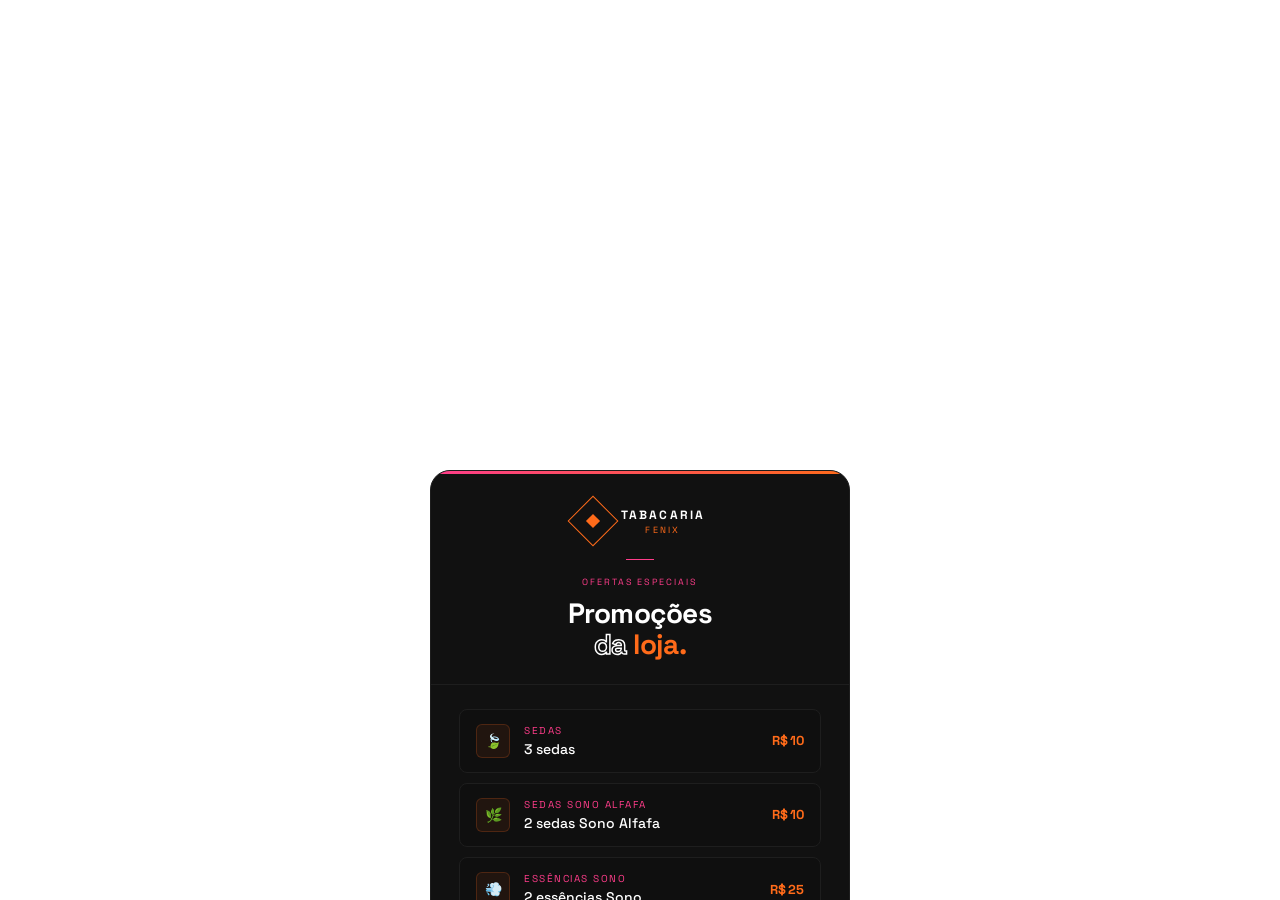
<file: PROMOÇÕES/Flamingo Tabacaria - promoções futuras_files/mcp_apps(1).html>
<!DOCTYPE html>
<!-- saved from url=(0357)https://c29e647bc7fd3c44b16aeaf4bc551046.claudemcpcontent.com/mcp_apps?connect-src=https%3A%2F%2Fesm.sh+https%3A%2F%2Fcdnjs.cloudflare.com+https%3A%2F%2Fcdn.jsdelivr.net+https%3A%2F%2Funpkg.com&resource-src=https%3A%2F%2Fesm.sh+https%3A%2F%2Fcdnjs.cloudflare.com+https%3A%2F%2Fcdn.jsdelivr.net+https%3A%2F%2Funpkg.com+https%3A%2F%2Fassets.claude.ai&dev=true -->
<html><head><meta http-equiv="Content-Type" content="text/html; charset=UTF-8">
    
    <meta name="color-scheme" content="light dark">
    <meta name="viewport" content="initial-scale=1.0, maximum-scale=1.0, user-scalable=no">
    <title>MCP-UI Proxy</title>
    <style>
      html,
      body {
        margin: 0;
        height: 100vh;
        width: 100vw;
      }
      body {
        display: flex;
        flex-direction: column;
      }
      * {
        box-sizing: border-box;
      }
      iframe {
        background-color: transparent;
        border: 0px none transparent;
        padding: 0px;
        overflow: hidden;
        flex-grow: 1;
      }
    </style>
  </head>
  <body>
    <script>
      // Double-iframe raw HTML mode (HTML sent via postMessage)
      const inner = document.createElement('iframe');
      inner.style = 'width:100%; height:100%; border:none;';
      inner.setAttribute('sandbox', 'allow-scripts allow-same-origin allow-forms');
      document.body.appendChild(inner);

      let parentOrigin = '*';

      const ALLOWED_ORIGIN_PATTERNS = ["https://claude.ai","https://preview.claude.ai"];

      const isAllowedOrigin = function(origin) {
        try {
          const url = new URL(origin);
          const originHost = url.host;
          const originScheme = url.protocol.replace(':', '');
          return ALLOWED_ORIGIN_PATTERNS.some(pattern => {
            const [patternScheme, patternHost] = pattern.split('://');
            if (originScheme !== patternScheme) return false;
            if (patternHost === 'localhost:*') {
              return originHost.startsWith('localhost:') || originHost === 'localhost';
            }
            if (patternHost.startsWith('*.')) {
              const baseDomain = patternHost.slice(2);
              return originHost === baseDomain || originHost.endsWith('.' + baseDomain);
            }
            return originHost === patternHost;
          });
        } catch {
          return false;
        }
      };

      // Build Permission Policy allow attribute from permissions object.
      // Maps McpUiResourcePermissions keys to Permission Policy feature names.
      // Uses '*' suffix for cross-origin permission delegation.
      //
      // NOTE: This is duplicated from packages/mcp-ext-apps-host/app-host-utils.ts
      // because this runs as inline JS in the browser. Keep both in sync!
      const buildAllowAttribute = function(permissions) {
        if (!permissions || typeof permissions !== 'object') return '';
        const mapping = {
          camera: 'camera',
          microphone: 'microphone',
          geolocation: 'geolocation',
          clipboardWrite: 'clipboard-write',
        };
        const features = Object.keys(permissions)
          .filter(key => mapping[key] && permissions[key] != null)
          .map(key => mapping[key] + ' *');
        return features.join('; ');
      };

      // IncrementalJsonParser for healing streamed tool-input deltas.
      // When the host sends raw JSON text deltas (tool-input-delta), the sandbox
      // feeds them through this parser and forwards the healed result to the view
      // as a standard tool-input-partial notification.
      // Source: packages/utils/incrementalJsonParser.ts (build-time generated, see scripts/build-inline-parser.ts)
      var T=Object.defineProperty;var m=(h,e,i)=>e in h?T(h,e,{enumerable:!0,configurable:!0,writable:!0,value:i}):h[e]=i;var r=(h,e,i)=>m(h,typeof e!="symbol"?e+"":e,i);var E=(a=>(a[a.NONE=0]="NONE",a[a.STRING=1]="STRING",a[a.STRING_ESCAPE=2]="STRING_ESCAPE",a[a.STRING_UNICODE=3]="STRING_UNICODE",a[a.NUMBER=4]="NUMBER",a[a.LITERAL=5]="LITERAL",a))(E||{}),c=(t=>(t[t.SIGN=0]="SIGN",t[t.INT_ZERO=1]="INT_ZERO",t[t.INT_DIGIT=2]="INT_DIGIT",t[t.FRAC_DOT=3]="FRAC_DOT",t[t.FRAC_DIGIT=4]="FRAC_DIGIT",t[t.EXP_E=5]="EXP_E",t[t.EXP_SIGN=6]="EXP_SIGN",t[t.EXP_DIGIT=7]="EXP_DIGIT",t))(c||{}),P=(t=>(t[t.OBJ_EMPTY=0]="OBJ_EMPTY",t[t.OBJ_VALUE=1]="OBJ_VALUE",t[t.OBJ_AFTER_KEY=2]="OBJ_AFTER_KEY",t[t.OBJ_AFTER_VALUE=3]="OBJ_AFTER_VALUE",t[t.OBJ_AFTER_COMMA=4]="OBJ_AFTER_COMMA",t[t.ARR_EMPTY=10]="ARR_EMPTY",t[t.ARR_AFTER_VALUE=11]="ARR_AFTER_VALUE",t[t.ARR_AFTER_COMMA=12]="ARR_AFTER_COMMA",t))(P||{});function _(h){return h<10}class IncrementalJsonParser{constructor(e){r(this,"raw","");r(this,"rawLength",0);r(this,"stack",[]);r(this,"tokenType",0);r(this,"numPhase",0);r(this,"literalTarget","");r(this,"literalIndex",0);r(this,"unicodeRemaining",0);r(this,"escapeStartPos",0);r(this,"numberStartPos",0);r(this,"trailingCommaIndex",-1);r(this,"currentPos",0);r(this,"complete",!1);r(this,"healedCache",null);r(this,"onUpdateCb");r(this,"onCompleteCb");this.onUpdateCb=e?.onUpdate??null,this.onCompleteCb=e?.onComplete??null}get onUpdate(){return this.onUpdateCb}set onUpdate(e){this.onUpdateCb=e}get onComplete(){return this.onCompleteCb}set onComplete(e){this.onCompleteCb=e}write(e){if(this.complete||e.length===0)return;const i=this.rawLength;let s=e.length;for(let a=0;a<e.length;a++){if(this.complete){s=a;break}const n=e[a],t=i+a;switch(this.currentPos=t,this.tokenType){case 1:this.processStringChar(n);break;case 2:this.processStringEscapeChar(n);break;case 3:this.processStringUnicodeChar(n);break;case 4:this.processNumberChar(n)||(this.endNumber(),a--);break;case 5:this.processLiteralChar(n)||(this.endLiteral(),a--);break;case 0:this.processStructuralChar(n,t);break}}s===e.length?this.raw+=e:s>0&&(this.raw+=e.substring(0,s)),this.rawLength+=s;const l=this.healedCache;this.healedCache=null;const u=this.getHealed();u!==l&&this.onUpdateCb&&this.onUpdateCb(u),this.complete&&this.onCompleteCb&&this.onCompleteCb(this.raw)}getHealed(){if(this.healedCache!==null)return this.healedCache;if(this.complete)return this.healedCache=this.raw,this.raw;if(this.rawLength===0)return this.healedCache="","";const e=this.stack.length>0?this.stack[this.stack.length-1]:null,i=e&&(e.phase===0||e.phase===4),s=e&&(i&&this.tokenType!==0||this.tokenType===0&&(e.phase===2||e.phase===1)),l=this.tokenType===4&&!this.isTerminalNumberPhase()&&!s,u=l?this.numberStartPos+this.validNumberPrefixLength():-1,a=l&&u<=this.numberStartPos,n=(this.tokenType===2||this.tokenType===3)&&!s;let t;s?t=this.raw.substring(0,e.lastEntryEnd):a?t=e?this.raw.substring(0,e.lastEntryEnd):"":l?t=this.raw.substring(0,u):n?t=this.raw.substring(0,this.escapeStartPos):this.trailingCommaIndex>=0&&this.tokenType===0?t=this.raw.substring(0,this.trailingCommaIndex):t=this.raw;let o="";if(n)o+='"';else if(!s&&!a&&!l)switch(this.tokenType){case 1:o+='"';break;case 2:case 3:break;case 4:o+=this.healNumberSuffix();break;case 5:o+=this.literalTarget.substring(this.literalIndex);break;case 0:break}for(let p=this.stack.length-1;p>=0;p--)o+=_(this.stack[p].phase)?"}":"]";return this.healedCache=t+o,this.healedCache}getRaw(){return this.raw}get isComplete(){return this.complete}get depth(){return this.stack.length}end(){this.complete||(this.stack.length===0&&(this.tokenType===4?this.endNumber():this.tokenType===5&&this.endLiteral()),this.complete&&this.onCompleteCb&&this.onCompleteCb(this.raw))}reset(){this.raw="",this.rawLength=0,this.stack.length=0,this.tokenType=0,this.numPhase=0,this.literalTarget="",this.literalIndex=0,this.unicodeRemaining=0,this.escapeStartPos=0,this.numberStartPos=0,this.trailingCommaIndex=-1,this.currentPos=0,this.complete=!1,this.healedCache=null}processStringChar(e){e==='"'?(this.tokenType=0,this.stringCompleted()):e==="\\"&&(this.tokenType=2,this.escapeStartPos=this.currentPos)}processStringEscapeChar(e){e==="u"?(this.tokenType=3,this.unicodeRemaining=4):this.tokenType=1}processStringUnicodeChar(e){this.unicodeRemaining--,this.unicodeRemaining===0&&(this.tokenType=1)}stringCompleted(){if(this.stack.length===0){this.complete=!0;return}const e=this.stack[this.stack.length-1];switch(e.phase){case 0:case 4:e.phase=2;break;case 1:e.phase=3,e.lastEntryEnd=this.currentPos+1;break;case 10:case 12:e.phase=11,e.lastEntryEnd=this.currentPos+1;break}}processNumberChar(e){switch(this.numPhase){case 0:return e==="0"?(this.numPhase=1,!0):e>="1"&&e<="9"?(this.numPhase=2,!0):!1;case 1:return e==="."?(this.numPhase=3,!0):e==="e"||e==="E"?(this.numPhase=5,!0):!1;case 2:return e>="0"&&e<="9"?!0:e==="."?(this.numPhase=3,!0):e==="e"||e==="E"?(this.numPhase=5,!0):!1;case 3:return e>="0"&&e<="9"?(this.numPhase=4,!0):!1;case 4:return e>="0"&&e<="9"?!0:e==="e"||e==="E"?(this.numPhase=5,!0):!1;case 5:return e==="+"||e==="-"?(this.numPhase=6,!0):e>="0"&&e<="9"?(this.numPhase=7,!0):!1;case 6:return e>="0"&&e<="9"?(this.numPhase=7,!0):!1;case 7:return e>="0"&&e<="9"}}endNumber(){this.tokenType=0,(this.numPhase===1||this.numPhase===2||this.numPhase===4||this.numPhase===7)&&this.valueCompleted(this.currentPos)}isTerminalNumberPhase(){return this.numPhase===1||this.numPhase===2||this.numPhase===4||this.numPhase===7}healNumberSuffix(){return""}validNumberPrefixLength(){const e=this.rawLength-this.numberStartPos;switch(this.numPhase){case 0:return 0;case 3:return e-1;case 5:return e-1;case 6:return e-2;default:return e}}processLiteralChar(e){return e===this.literalTarget[this.literalIndex]?(this.literalIndex++,this.literalIndex===this.literalTarget.length&&this.endLiteral(),!0):!1}endLiteral(){this.tokenType=0,this.literalIndex===this.literalTarget.length&&this.valueCompleted(this.currentPos+1)}processStructuralChar(e,i){if(!(e===" "||e==="	"||e===`
`||e==="\r"))switch(e){case"{":this.clearTrailingComma(),this.stack.push({phase:0,lastEntryEnd:i+1});break;case"[":this.clearTrailingComma(),this.stack.push({phase:10,lastEntryEnd:i+1});break;case"}":{const s=this.topFrame();s&&(s.phase===0||s.phase===3)&&(this.stack.pop(),this.valueCompleted(i+1));break}case"]":{const s=this.topFrame();s&&(s.phase===10||s.phase===11)&&(this.stack.pop(),this.valueCompleted(i+1));break}case":":{const s=this.topFrame();s&&s.phase===2&&(s.phase=1);break}case",":{const s=this.topFrame();s&&(s.phase===3?s.phase=4:s.phase===11&&(s.phase=12),this.trailingCommaIndex=i);break}case'"':this.clearTrailingComma(),this.tokenType=1;break;default:if(e==="-"||e>="0"&&e<="9"){this.clearTrailingComma(),this.tokenType=4,this.numberStartPos=i,e==="-"?this.numPhase=0:e==="0"?this.numPhase=1:this.numPhase=2;break}e==="t"?(this.clearTrailingComma(),this.tokenType=5,this.literalTarget="true",this.literalIndex=1):e==="f"?(this.clearTrailingComma(),this.tokenType=5,this.literalTarget="false",this.literalIndex=1):e==="n"&&(this.clearTrailingComma(),this.tokenType=5,this.literalTarget="null",this.literalIndex=1);break}}topFrame(){return this.stack.length>0?this.stack[this.stack.length-1]:null}clearTrailingComma(){this.trailingCommaIndex>=0&&(this.trailingCommaIndex=-1)}valueCompleted(e){if(this.stack.length===0){this.complete=!0;return}const i=this.stack[this.stack.length-1];switch(i.phase){case 1:i.phase=3,i.lastEntryEnd=e;break;case 10:case 12:i.phase=11,i.lastEntryEnd=e;break}}}

      const jsonParser = new IncrementalJsonParser();

      // Handle messages from the parent (web: claude.ai via postMessage, mobile: native app via mcpAppBridgeReceive).
      // onHandshake is called once during sandbox-resource-ready to lock in the parent origin (web only).
      const handleParentMessage = function(data, onHandshake) {
        if (data && data.method === 'ui/notifications/sandbox-resource-ready') {
          const {html, permissions} = data.params;
          if (typeof html === 'string') {
            if (onHandshake) onHandshake();
            // Set allow attribute for Permission Policy features
            const allowValue = buildAllowAttribute(permissions);
            if (allowValue) {
              inner.setAttribute('allow', allowValue);
            }

            // Use document.write() instead of srcdoc to preserve origin.
            // srcdoc creates an opaque origin that breaks WebGL canvas operations
            // like toDataURL() and cross-origin resource access.
            const doc = inner.contentDocument;
            doc.open();
            doc.write(html);
            doc.close();
          }
        } else if (data && data.method === 'ui/notifications/tool-input-delta') {
          // Host sends raw JSON text deltas — heal and forward as tool-input-partial.
          // The view never sees tool-input-delta; it sees the specced tool-input-partial.
          const delta = data.params && data.params.delta;
          if (typeof delta === 'string' && delta.length > 0) {
            jsonParser.write(delta);
            const healed = jsonParser.getHealed();
            let args;
            try {
              args = JSON.parse(healed);
            } catch {
              console.error('[mcp_apps] healed tool-input-delta did not parse');
              return;
            }
            if (typeof args !== 'object' || args === null) {
              console.error('[mcp_apps] healed tool-input-delta was not an object');
              return;
            }
            if (inner && inner.contentWindow) {
              inner.contentWindow.postMessage({
                jsonrpc: '2.0',
                method: 'ui/notifications/tool-input-partial',
                params: { arguments: args },
              }, location.origin);
            }
          }
        } else {
          if (data && data.method === 'ui/notifications/tool-input') {
            jsonParser.reset();
          }
          if (inner && inner.contentWindow) {
            inner.contentWindow.postMessage(data, location.origin);
          }
        }
      };

      // Wait for HTML content from parent
      window.addEventListener('message', async (event) => {
        if (event.source === window.parent && isAllowedOrigin(event.origin)) {
          handleParentMessage(event.data, function() { parentOrigin = event.origin; });
        } else if (event.source === inner.contentWindow && event.origin === location.origin) {
          // Relay messages from inner to parent (srcdoc + allow-same-origin = same origin as parent)
          window.parent.postMessage(event.data, parentOrigin);
        }
      });

      // Notify parent that proxy is ready to receive HTML (distinct event)
      window.parent.postMessage({
        jsonrpc: "2.0",
        method: 'ui/notifications/sandbox-proxy-ready',
        params: {}
      }, '*');

    </script><iframe sandbox="allow-scripts allow-same-origin allow-forms" allow="clipboard-write *" style="width: 100%; height: 100%; border-width: medium; border-style: none; border-color: currentcolor; border-image: initial;" src="./saved_resource(3).html"></iframe>
  
</body></html>
</file>
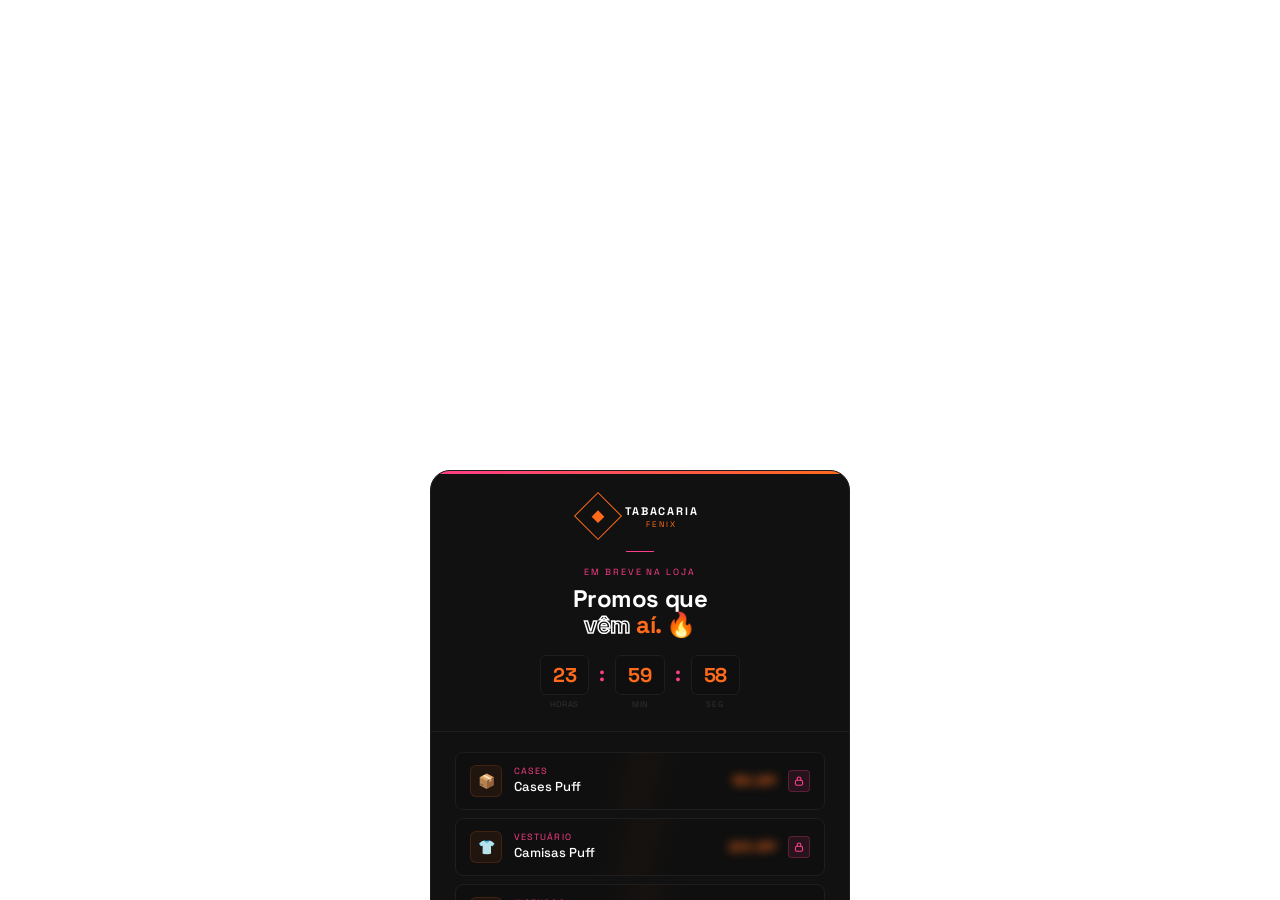
<file: PROMOÇÕES/Flamingo Tabacaria - promoções futuras_files/mcp_apps(2).html>
<!DOCTYPE html>
<!-- saved from url=(0357)https://c29e647bc7fd3c44b16aeaf4bc551046.claudemcpcontent.com/mcp_apps?connect-src=https%3A%2F%2Fesm.sh+https%3A%2F%2Fcdnjs.cloudflare.com+https%3A%2F%2Fcdn.jsdelivr.net+https%3A%2F%2Funpkg.com&resource-src=https%3A%2F%2Fesm.sh+https%3A%2F%2Fcdnjs.cloudflare.com+https%3A%2F%2Fcdn.jsdelivr.net+https%3A%2F%2Funpkg.com+https%3A%2F%2Fassets.claude.ai&dev=true -->
<html><head><meta http-equiv="Content-Type" content="text/html; charset=UTF-8">
    
    <meta name="color-scheme" content="light dark">
    <meta name="viewport" content="initial-scale=1.0, maximum-scale=1.0, user-scalable=no">
    <title>MCP-UI Proxy</title>
    <style>
      html,
      body {
        margin: 0;
        height: 100vh;
        width: 100vw;
      }
      body {
        display: flex;
        flex-direction: column;
      }
      * {
        box-sizing: border-box;
      }
      iframe {
        background-color: transparent;
        border: 0px none transparent;
        padding: 0px;
        overflow: hidden;
        flex-grow: 1;
      }
    </style>
  </head>
  <body>
    <script>
      // Double-iframe raw HTML mode (HTML sent via postMessage)
      const inner = document.createElement('iframe');
      inner.style = 'width:100%; height:100%; border:none;';
      inner.setAttribute('sandbox', 'allow-scripts allow-same-origin allow-forms');
      document.body.appendChild(inner);

      let parentOrigin = '*';

      const ALLOWED_ORIGIN_PATTERNS = ["https://claude.ai","https://preview.claude.ai"];

      const isAllowedOrigin = function(origin) {
        try {
          const url = new URL(origin);
          const originHost = url.host;
          const originScheme = url.protocol.replace(':', '');
          return ALLOWED_ORIGIN_PATTERNS.some(pattern => {
            const [patternScheme, patternHost] = pattern.split('://');
            if (originScheme !== patternScheme) return false;
            if (patternHost === 'localhost:*') {
              return originHost.startsWith('localhost:') || originHost === 'localhost';
            }
            if (patternHost.startsWith('*.')) {
              const baseDomain = patternHost.slice(2);
              return originHost === baseDomain || originHost.endsWith('.' + baseDomain);
            }
            return originHost === patternHost;
          });
        } catch {
          return false;
        }
      };

      // Build Permission Policy allow attribute from permissions object.
      // Maps McpUiResourcePermissions keys to Permission Policy feature names.
      // Uses '*' suffix for cross-origin permission delegation.
      //
      // NOTE: This is duplicated from packages/mcp-ext-apps-host/app-host-utils.ts
      // because this runs as inline JS in the browser. Keep both in sync!
      const buildAllowAttribute = function(permissions) {
        if (!permissions || typeof permissions !== 'object') return '';
        const mapping = {
          camera: 'camera',
          microphone: 'microphone',
          geolocation: 'geolocation',
          clipboardWrite: 'clipboard-write',
        };
        const features = Object.keys(permissions)
          .filter(key => mapping[key] && permissions[key] != null)
          .map(key => mapping[key] + ' *');
        return features.join('; ');
      };

      // IncrementalJsonParser for healing streamed tool-input deltas.
      // When the host sends raw JSON text deltas (tool-input-delta), the sandbox
      // feeds them through this parser and forwards the healed result to the view
      // as a standard tool-input-partial notification.
      // Source: packages/utils/incrementalJsonParser.ts (build-time generated, see scripts/build-inline-parser.ts)
      var T=Object.defineProperty;var m=(h,e,i)=>e in h?T(h,e,{enumerable:!0,configurable:!0,writable:!0,value:i}):h[e]=i;var r=(h,e,i)=>m(h,typeof e!="symbol"?e+"":e,i);var E=(a=>(a[a.NONE=0]="NONE",a[a.STRING=1]="STRING",a[a.STRING_ESCAPE=2]="STRING_ESCAPE",a[a.STRING_UNICODE=3]="STRING_UNICODE",a[a.NUMBER=4]="NUMBER",a[a.LITERAL=5]="LITERAL",a))(E||{}),c=(t=>(t[t.SIGN=0]="SIGN",t[t.INT_ZERO=1]="INT_ZERO",t[t.INT_DIGIT=2]="INT_DIGIT",t[t.FRAC_DOT=3]="FRAC_DOT",t[t.FRAC_DIGIT=4]="FRAC_DIGIT",t[t.EXP_E=5]="EXP_E",t[t.EXP_SIGN=6]="EXP_SIGN",t[t.EXP_DIGIT=7]="EXP_DIGIT",t))(c||{}),P=(t=>(t[t.OBJ_EMPTY=0]="OBJ_EMPTY",t[t.OBJ_VALUE=1]="OBJ_VALUE",t[t.OBJ_AFTER_KEY=2]="OBJ_AFTER_KEY",t[t.OBJ_AFTER_VALUE=3]="OBJ_AFTER_VALUE",t[t.OBJ_AFTER_COMMA=4]="OBJ_AFTER_COMMA",t[t.ARR_EMPTY=10]="ARR_EMPTY",t[t.ARR_AFTER_VALUE=11]="ARR_AFTER_VALUE",t[t.ARR_AFTER_COMMA=12]="ARR_AFTER_COMMA",t))(P||{});function _(h){return h<10}class IncrementalJsonParser{constructor(e){r(this,"raw","");r(this,"rawLength",0);r(this,"stack",[]);r(this,"tokenType",0);r(this,"numPhase",0);r(this,"literalTarget","");r(this,"literalIndex",0);r(this,"unicodeRemaining",0);r(this,"escapeStartPos",0);r(this,"numberStartPos",0);r(this,"trailingCommaIndex",-1);r(this,"currentPos",0);r(this,"complete",!1);r(this,"healedCache",null);r(this,"onUpdateCb");r(this,"onCompleteCb");this.onUpdateCb=e?.onUpdate??null,this.onCompleteCb=e?.onComplete??null}get onUpdate(){return this.onUpdateCb}set onUpdate(e){this.onUpdateCb=e}get onComplete(){return this.onCompleteCb}set onComplete(e){this.onCompleteCb=e}write(e){if(this.complete||e.length===0)return;const i=this.rawLength;let s=e.length;for(let a=0;a<e.length;a++){if(this.complete){s=a;break}const n=e[a],t=i+a;switch(this.currentPos=t,this.tokenType){case 1:this.processStringChar(n);break;case 2:this.processStringEscapeChar(n);break;case 3:this.processStringUnicodeChar(n);break;case 4:this.processNumberChar(n)||(this.endNumber(),a--);break;case 5:this.processLiteralChar(n)||(this.endLiteral(),a--);break;case 0:this.processStructuralChar(n,t);break}}s===e.length?this.raw+=e:s>0&&(this.raw+=e.substring(0,s)),this.rawLength+=s;const l=this.healedCache;this.healedCache=null;const u=this.getHealed();u!==l&&this.onUpdateCb&&this.onUpdateCb(u),this.complete&&this.onCompleteCb&&this.onCompleteCb(this.raw)}getHealed(){if(this.healedCache!==null)return this.healedCache;if(this.complete)return this.healedCache=this.raw,this.raw;if(this.rawLength===0)return this.healedCache="","";const e=this.stack.length>0?this.stack[this.stack.length-1]:null,i=e&&(e.phase===0||e.phase===4),s=e&&(i&&this.tokenType!==0||this.tokenType===0&&(e.phase===2||e.phase===1)),l=this.tokenType===4&&!this.isTerminalNumberPhase()&&!s,u=l?this.numberStartPos+this.validNumberPrefixLength():-1,a=l&&u<=this.numberStartPos,n=(this.tokenType===2||this.tokenType===3)&&!s;let t;s?t=this.raw.substring(0,e.lastEntryEnd):a?t=e?this.raw.substring(0,e.lastEntryEnd):"":l?t=this.raw.substring(0,u):n?t=this.raw.substring(0,this.escapeStartPos):this.trailingCommaIndex>=0&&this.tokenType===0?t=this.raw.substring(0,this.trailingCommaIndex):t=this.raw;let o="";if(n)o+='"';else if(!s&&!a&&!l)switch(this.tokenType){case 1:o+='"';break;case 2:case 3:break;case 4:o+=this.healNumberSuffix();break;case 5:o+=this.literalTarget.substring(this.literalIndex);break;case 0:break}for(let p=this.stack.length-1;p>=0;p--)o+=_(this.stack[p].phase)?"}":"]";return this.healedCache=t+o,this.healedCache}getRaw(){return this.raw}get isComplete(){return this.complete}get depth(){return this.stack.length}end(){this.complete||(this.stack.length===0&&(this.tokenType===4?this.endNumber():this.tokenType===5&&this.endLiteral()),this.complete&&this.onCompleteCb&&this.onCompleteCb(this.raw))}reset(){this.raw="",this.rawLength=0,this.stack.length=0,this.tokenType=0,this.numPhase=0,this.literalTarget="",this.literalIndex=0,this.unicodeRemaining=0,this.escapeStartPos=0,this.numberStartPos=0,this.trailingCommaIndex=-1,this.currentPos=0,this.complete=!1,this.healedCache=null}processStringChar(e){e==='"'?(this.tokenType=0,this.stringCompleted()):e==="\\"&&(this.tokenType=2,this.escapeStartPos=this.currentPos)}processStringEscapeChar(e){e==="u"?(this.tokenType=3,this.unicodeRemaining=4):this.tokenType=1}processStringUnicodeChar(e){this.unicodeRemaining--,this.unicodeRemaining===0&&(this.tokenType=1)}stringCompleted(){if(this.stack.length===0){this.complete=!0;return}const e=this.stack[this.stack.length-1];switch(e.phase){case 0:case 4:e.phase=2;break;case 1:e.phase=3,e.lastEntryEnd=this.currentPos+1;break;case 10:case 12:e.phase=11,e.lastEntryEnd=this.currentPos+1;break}}processNumberChar(e){switch(this.numPhase){case 0:return e==="0"?(this.numPhase=1,!0):e>="1"&&e<="9"?(this.numPhase=2,!0):!1;case 1:return e==="."?(this.numPhase=3,!0):e==="e"||e==="E"?(this.numPhase=5,!0):!1;case 2:return e>="0"&&e<="9"?!0:e==="."?(this.numPhase=3,!0):e==="e"||e==="E"?(this.numPhase=5,!0):!1;case 3:return e>="0"&&e<="9"?(this.numPhase=4,!0):!1;case 4:return e>="0"&&e<="9"?!0:e==="e"||e==="E"?(this.numPhase=5,!0):!1;case 5:return e==="+"||e==="-"?(this.numPhase=6,!0):e>="0"&&e<="9"?(this.numPhase=7,!0):!1;case 6:return e>="0"&&e<="9"?(this.numPhase=7,!0):!1;case 7:return e>="0"&&e<="9"}}endNumber(){this.tokenType=0,(this.numPhase===1||this.numPhase===2||this.numPhase===4||this.numPhase===7)&&this.valueCompleted(this.currentPos)}isTerminalNumberPhase(){return this.numPhase===1||this.numPhase===2||this.numPhase===4||this.numPhase===7}healNumberSuffix(){return""}validNumberPrefixLength(){const e=this.rawLength-this.numberStartPos;switch(this.numPhase){case 0:return 0;case 3:return e-1;case 5:return e-1;case 6:return e-2;default:return e}}processLiteralChar(e){return e===this.literalTarget[this.literalIndex]?(this.literalIndex++,this.literalIndex===this.literalTarget.length&&this.endLiteral(),!0):!1}endLiteral(){this.tokenType=0,this.literalIndex===this.literalTarget.length&&this.valueCompleted(this.currentPos+1)}processStructuralChar(e,i){if(!(e===" "||e==="	"||e===`
`||e==="\r"))switch(e){case"{":this.clearTrailingComma(),this.stack.push({phase:0,lastEntryEnd:i+1});break;case"[":this.clearTrailingComma(),this.stack.push({phase:10,lastEntryEnd:i+1});break;case"}":{const s=this.topFrame();s&&(s.phase===0||s.phase===3)&&(this.stack.pop(),this.valueCompleted(i+1));break}case"]":{const s=this.topFrame();s&&(s.phase===10||s.phase===11)&&(this.stack.pop(),this.valueCompleted(i+1));break}case":":{const s=this.topFrame();s&&s.phase===2&&(s.phase=1);break}case",":{const s=this.topFrame();s&&(s.phase===3?s.phase=4:s.phase===11&&(s.phase=12),this.trailingCommaIndex=i);break}case'"':this.clearTrailingComma(),this.tokenType=1;break;default:if(e==="-"||e>="0"&&e<="9"){this.clearTrailingComma(),this.tokenType=4,this.numberStartPos=i,e==="-"?this.numPhase=0:e==="0"?this.numPhase=1:this.numPhase=2;break}e==="t"?(this.clearTrailingComma(),this.tokenType=5,this.literalTarget="true",this.literalIndex=1):e==="f"?(this.clearTrailingComma(),this.tokenType=5,this.literalTarget="false",this.literalIndex=1):e==="n"&&(this.clearTrailingComma(),this.tokenType=5,this.literalTarget="null",this.literalIndex=1);break}}topFrame(){return this.stack.length>0?this.stack[this.stack.length-1]:null}clearTrailingComma(){this.trailingCommaIndex>=0&&(this.trailingCommaIndex=-1)}valueCompleted(e){if(this.stack.length===0){this.complete=!0;return}const i=this.stack[this.stack.length-1];switch(i.phase){case 1:i.phase=3,i.lastEntryEnd=e;break;case 10:case 12:i.phase=11,i.lastEntryEnd=e;break}}}

      const jsonParser = new IncrementalJsonParser();

      // Handle messages from the parent (web: claude.ai via postMessage, mobile: native app via mcpAppBridgeReceive).
      // onHandshake is called once during sandbox-resource-ready to lock in the parent origin (web only).
      const handleParentMessage = function(data, onHandshake) {
        if (data && data.method === 'ui/notifications/sandbox-resource-ready') {
          const {html, permissions} = data.params;
          if (typeof html === 'string') {
            if (onHandshake) onHandshake();
            // Set allow attribute for Permission Policy features
            const allowValue = buildAllowAttribute(permissions);
            if (allowValue) {
              inner.setAttribute('allow', allowValue);
            }

            // Use document.write() instead of srcdoc to preserve origin.
            // srcdoc creates an opaque origin that breaks WebGL canvas operations
            // like toDataURL() and cross-origin resource access.
            const doc = inner.contentDocument;
            doc.open();
            doc.write(html);
            doc.close();
          }
        } else if (data && data.method === 'ui/notifications/tool-input-delta') {
          // Host sends raw JSON text deltas — heal and forward as tool-input-partial.
          // The view never sees tool-input-delta; it sees the specced tool-input-partial.
          const delta = data.params && data.params.delta;
          if (typeof delta === 'string' && delta.length > 0) {
            jsonParser.write(delta);
            const healed = jsonParser.getHealed();
            let args;
            try {
              args = JSON.parse(healed);
            } catch {
              console.error('[mcp_apps] healed tool-input-delta did not parse');
              return;
            }
            if (typeof args !== 'object' || args === null) {
              console.error('[mcp_apps] healed tool-input-delta was not an object');
              return;
            }
            if (inner && inner.contentWindow) {
              inner.contentWindow.postMessage({
                jsonrpc: '2.0',
                method: 'ui/notifications/tool-input-partial',
                params: { arguments: args },
              }, location.origin);
            }
          }
        } else {
          if (data && data.method === 'ui/notifications/tool-input') {
            jsonParser.reset();
          }
          if (inner && inner.contentWindow) {
            inner.contentWindow.postMessage(data, location.origin);
          }
        }
      };

      // Wait for HTML content from parent
      window.addEventListener('message', async (event) => {
        if (event.source === window.parent && isAllowedOrigin(event.origin)) {
          handleParentMessage(event.data, function() { parentOrigin = event.origin; });
        } else if (event.source === inner.contentWindow && event.origin === location.origin) {
          // Relay messages from inner to parent (srcdoc + allow-same-origin = same origin as parent)
          window.parent.postMessage(event.data, parentOrigin);
        }
      });

      // Notify parent that proxy is ready to receive HTML (distinct event)
      window.parent.postMessage({
        jsonrpc: "2.0",
        method: 'ui/notifications/sandbox-proxy-ready',
        params: {}
      }, '*');

    </script><iframe sandbox="allow-scripts allow-same-origin allow-forms" allow="clipboard-write *" style="width: 100%; height: 100%; border-width: medium; border-style: none; border-color: currentcolor; border-image: initial;" src="./saved_resource(4).html"></iframe>
  
</body></html>
</file>
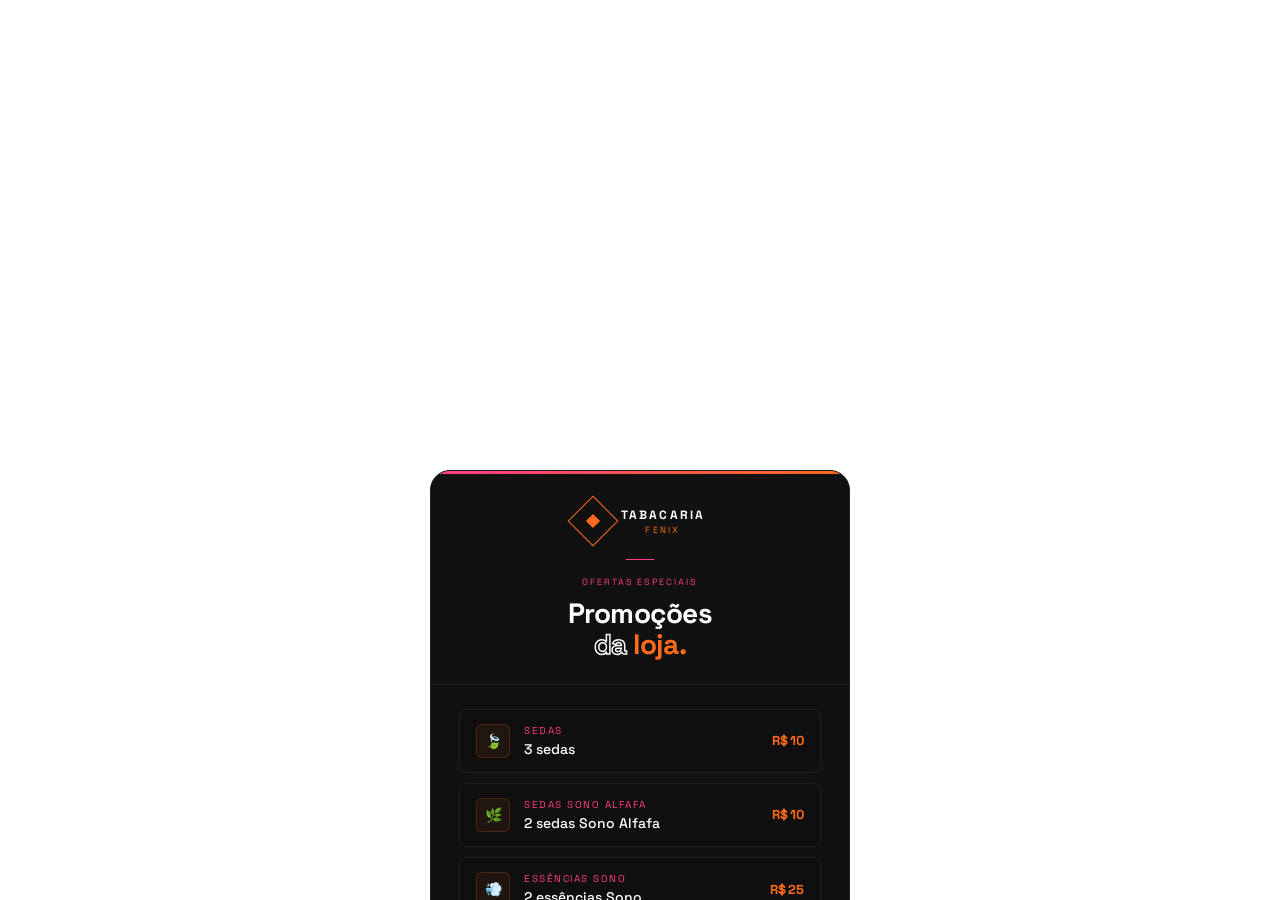
<file: PROMOÇÕES/Flamingo Tabacaria - promoções futuras_files/mcp_apps.html>
<!DOCTYPE html>
<!-- saved from url=(0357)https://c29e647bc7fd3c44b16aeaf4bc551046.claudemcpcontent.com/mcp_apps?connect-src=https%3A%2F%2Fesm.sh+https%3A%2F%2Fcdnjs.cloudflare.com+https%3A%2F%2Fcdn.jsdelivr.net+https%3A%2F%2Funpkg.com&resource-src=https%3A%2F%2Fesm.sh+https%3A%2F%2Fcdnjs.cloudflare.com+https%3A%2F%2Fcdn.jsdelivr.net+https%3A%2F%2Funpkg.com+https%3A%2F%2Fassets.claude.ai&dev=true -->
<html><head><meta http-equiv="Content-Type" content="text/html; charset=UTF-8">
    
    <meta name="color-scheme" content="light dark">
    <meta name="viewport" content="initial-scale=1.0, maximum-scale=1.0, user-scalable=no">
    <title>MCP-UI Proxy</title>
    <style>
      html,
      body {
        margin: 0;
        height: 100vh;
        width: 100vw;
      }
      body {
        display: flex;
        flex-direction: column;
      }
      * {
        box-sizing: border-box;
      }
      iframe {
        background-color: transparent;
        border: 0px none transparent;
        padding: 0px;
        overflow: hidden;
        flex-grow: 1;
      }
    </style>
  </head>
  <body>
    <script>
      // Double-iframe raw HTML mode (HTML sent via postMessage)
      const inner = document.createElement('iframe');
      inner.style = 'width:100%; height:100%; border:none;';
      inner.setAttribute('sandbox', 'allow-scripts allow-same-origin allow-forms');
      document.body.appendChild(inner);

      let parentOrigin = '*';

      const ALLOWED_ORIGIN_PATTERNS = ["https://claude.ai","https://preview.claude.ai"];

      const isAllowedOrigin = function(origin) {
        try {
          const url = new URL(origin);
          const originHost = url.host;
          const originScheme = url.protocol.replace(':', '');
          return ALLOWED_ORIGIN_PATTERNS.some(pattern => {
            const [patternScheme, patternHost] = pattern.split('://');
            if (originScheme !== patternScheme) return false;
            if (patternHost === 'localhost:*') {
              return originHost.startsWith('localhost:') || originHost === 'localhost';
            }
            if (patternHost.startsWith('*.')) {
              const baseDomain = patternHost.slice(2);
              return originHost === baseDomain || originHost.endsWith('.' + baseDomain);
            }
            return originHost === patternHost;
          });
        } catch {
          return false;
        }
      };

      // Build Permission Policy allow attribute from permissions object.
      // Maps McpUiResourcePermissions keys to Permission Policy feature names.
      // Uses '*' suffix for cross-origin permission delegation.
      //
      // NOTE: This is duplicated from packages/mcp-ext-apps-host/app-host-utils.ts
      // because this runs as inline JS in the browser. Keep both in sync!
      const buildAllowAttribute = function(permissions) {
        if (!permissions || typeof permissions !== 'object') return '';
        const mapping = {
          camera: 'camera',
          microphone: 'microphone',
          geolocation: 'geolocation',
          clipboardWrite: 'clipboard-write',
        };
        const features = Object.keys(permissions)
          .filter(key => mapping[key] && permissions[key] != null)
          .map(key => mapping[key] + ' *');
        return features.join('; ');
      };

      // IncrementalJsonParser for healing streamed tool-input deltas.
      // When the host sends raw JSON text deltas (tool-input-delta), the sandbox
      // feeds them through this parser and forwards the healed result to the view
      // as a standard tool-input-partial notification.
      // Source: packages/utils/incrementalJsonParser.ts (build-time generated, see scripts/build-inline-parser.ts)
      var T=Object.defineProperty;var m=(h,e,i)=>e in h?T(h,e,{enumerable:!0,configurable:!0,writable:!0,value:i}):h[e]=i;var r=(h,e,i)=>m(h,typeof e!="symbol"?e+"":e,i);var E=(a=>(a[a.NONE=0]="NONE",a[a.STRING=1]="STRING",a[a.STRING_ESCAPE=2]="STRING_ESCAPE",a[a.STRING_UNICODE=3]="STRING_UNICODE",a[a.NUMBER=4]="NUMBER",a[a.LITERAL=5]="LITERAL",a))(E||{}),c=(t=>(t[t.SIGN=0]="SIGN",t[t.INT_ZERO=1]="INT_ZERO",t[t.INT_DIGIT=2]="INT_DIGIT",t[t.FRAC_DOT=3]="FRAC_DOT",t[t.FRAC_DIGIT=4]="FRAC_DIGIT",t[t.EXP_E=5]="EXP_E",t[t.EXP_SIGN=6]="EXP_SIGN",t[t.EXP_DIGIT=7]="EXP_DIGIT",t))(c||{}),P=(t=>(t[t.OBJ_EMPTY=0]="OBJ_EMPTY",t[t.OBJ_VALUE=1]="OBJ_VALUE",t[t.OBJ_AFTER_KEY=2]="OBJ_AFTER_KEY",t[t.OBJ_AFTER_VALUE=3]="OBJ_AFTER_VALUE",t[t.OBJ_AFTER_COMMA=4]="OBJ_AFTER_COMMA",t[t.ARR_EMPTY=10]="ARR_EMPTY",t[t.ARR_AFTER_VALUE=11]="ARR_AFTER_VALUE",t[t.ARR_AFTER_COMMA=12]="ARR_AFTER_COMMA",t))(P||{});function _(h){return h<10}class IncrementalJsonParser{constructor(e){r(this,"raw","");r(this,"rawLength",0);r(this,"stack",[]);r(this,"tokenType",0);r(this,"numPhase",0);r(this,"literalTarget","");r(this,"literalIndex",0);r(this,"unicodeRemaining",0);r(this,"escapeStartPos",0);r(this,"numberStartPos",0);r(this,"trailingCommaIndex",-1);r(this,"currentPos",0);r(this,"complete",!1);r(this,"healedCache",null);r(this,"onUpdateCb");r(this,"onCompleteCb");this.onUpdateCb=e?.onUpdate??null,this.onCompleteCb=e?.onComplete??null}get onUpdate(){return this.onUpdateCb}set onUpdate(e){this.onUpdateCb=e}get onComplete(){return this.onCompleteCb}set onComplete(e){this.onCompleteCb=e}write(e){if(this.complete||e.length===0)return;const i=this.rawLength;let s=e.length;for(let a=0;a<e.length;a++){if(this.complete){s=a;break}const n=e[a],t=i+a;switch(this.currentPos=t,this.tokenType){case 1:this.processStringChar(n);break;case 2:this.processStringEscapeChar(n);break;case 3:this.processStringUnicodeChar(n);break;case 4:this.processNumberChar(n)||(this.endNumber(),a--);break;case 5:this.processLiteralChar(n)||(this.endLiteral(),a--);break;case 0:this.processStructuralChar(n,t);break}}s===e.length?this.raw+=e:s>0&&(this.raw+=e.substring(0,s)),this.rawLength+=s;const l=this.healedCache;this.healedCache=null;const u=this.getHealed();u!==l&&this.onUpdateCb&&this.onUpdateCb(u),this.complete&&this.onCompleteCb&&this.onCompleteCb(this.raw)}getHealed(){if(this.healedCache!==null)return this.healedCache;if(this.complete)return this.healedCache=this.raw,this.raw;if(this.rawLength===0)return this.healedCache="","";const e=this.stack.length>0?this.stack[this.stack.length-1]:null,i=e&&(e.phase===0||e.phase===4),s=e&&(i&&this.tokenType!==0||this.tokenType===0&&(e.phase===2||e.phase===1)),l=this.tokenType===4&&!this.isTerminalNumberPhase()&&!s,u=l?this.numberStartPos+this.validNumberPrefixLength():-1,a=l&&u<=this.numberStartPos,n=(this.tokenType===2||this.tokenType===3)&&!s;let t;s?t=this.raw.substring(0,e.lastEntryEnd):a?t=e?this.raw.substring(0,e.lastEntryEnd):"":l?t=this.raw.substring(0,u):n?t=this.raw.substring(0,this.escapeStartPos):this.trailingCommaIndex>=0&&this.tokenType===0?t=this.raw.substring(0,this.trailingCommaIndex):t=this.raw;let o="";if(n)o+='"';else if(!s&&!a&&!l)switch(this.tokenType){case 1:o+='"';break;case 2:case 3:break;case 4:o+=this.healNumberSuffix();break;case 5:o+=this.literalTarget.substring(this.literalIndex);break;case 0:break}for(let p=this.stack.length-1;p>=0;p--)o+=_(this.stack[p].phase)?"}":"]";return this.healedCache=t+o,this.healedCache}getRaw(){return this.raw}get isComplete(){return this.complete}get depth(){return this.stack.length}end(){this.complete||(this.stack.length===0&&(this.tokenType===4?this.endNumber():this.tokenType===5&&this.endLiteral()),this.complete&&this.onCompleteCb&&this.onCompleteCb(this.raw))}reset(){this.raw="",this.rawLength=0,this.stack.length=0,this.tokenType=0,this.numPhase=0,this.literalTarget="",this.literalIndex=0,this.unicodeRemaining=0,this.escapeStartPos=0,this.numberStartPos=0,this.trailingCommaIndex=-1,this.currentPos=0,this.complete=!1,this.healedCache=null}processStringChar(e){e==='"'?(this.tokenType=0,this.stringCompleted()):e==="\\"&&(this.tokenType=2,this.escapeStartPos=this.currentPos)}processStringEscapeChar(e){e==="u"?(this.tokenType=3,this.unicodeRemaining=4):this.tokenType=1}processStringUnicodeChar(e){this.unicodeRemaining--,this.unicodeRemaining===0&&(this.tokenType=1)}stringCompleted(){if(this.stack.length===0){this.complete=!0;return}const e=this.stack[this.stack.length-1];switch(e.phase){case 0:case 4:e.phase=2;break;case 1:e.phase=3,e.lastEntryEnd=this.currentPos+1;break;case 10:case 12:e.phase=11,e.lastEntryEnd=this.currentPos+1;break}}processNumberChar(e){switch(this.numPhase){case 0:return e==="0"?(this.numPhase=1,!0):e>="1"&&e<="9"?(this.numPhase=2,!0):!1;case 1:return e==="."?(this.numPhase=3,!0):e==="e"||e==="E"?(this.numPhase=5,!0):!1;case 2:return e>="0"&&e<="9"?!0:e==="."?(this.numPhase=3,!0):e==="e"||e==="E"?(this.numPhase=5,!0):!1;case 3:return e>="0"&&e<="9"?(this.numPhase=4,!0):!1;case 4:return e>="0"&&e<="9"?!0:e==="e"||e==="E"?(this.numPhase=5,!0):!1;case 5:return e==="+"||e==="-"?(this.numPhase=6,!0):e>="0"&&e<="9"?(this.numPhase=7,!0):!1;case 6:return e>="0"&&e<="9"?(this.numPhase=7,!0):!1;case 7:return e>="0"&&e<="9"}}endNumber(){this.tokenType=0,(this.numPhase===1||this.numPhase===2||this.numPhase===4||this.numPhase===7)&&this.valueCompleted(this.currentPos)}isTerminalNumberPhase(){return this.numPhase===1||this.numPhase===2||this.numPhase===4||this.numPhase===7}healNumberSuffix(){return""}validNumberPrefixLength(){const e=this.rawLength-this.numberStartPos;switch(this.numPhase){case 0:return 0;case 3:return e-1;case 5:return e-1;case 6:return e-2;default:return e}}processLiteralChar(e){return e===this.literalTarget[this.literalIndex]?(this.literalIndex++,this.literalIndex===this.literalTarget.length&&this.endLiteral(),!0):!1}endLiteral(){this.tokenType=0,this.literalIndex===this.literalTarget.length&&this.valueCompleted(this.currentPos+1)}processStructuralChar(e,i){if(!(e===" "||e==="	"||e===`
`||e==="\r"))switch(e){case"{":this.clearTrailingComma(),this.stack.push({phase:0,lastEntryEnd:i+1});break;case"[":this.clearTrailingComma(),this.stack.push({phase:10,lastEntryEnd:i+1});break;case"}":{const s=this.topFrame();s&&(s.phase===0||s.phase===3)&&(this.stack.pop(),this.valueCompleted(i+1));break}case"]":{const s=this.topFrame();s&&(s.phase===10||s.phase===11)&&(this.stack.pop(),this.valueCompleted(i+1));break}case":":{const s=this.topFrame();s&&s.phase===2&&(s.phase=1);break}case",":{const s=this.topFrame();s&&(s.phase===3?s.phase=4:s.phase===11&&(s.phase=12),this.trailingCommaIndex=i);break}case'"':this.clearTrailingComma(),this.tokenType=1;break;default:if(e==="-"||e>="0"&&e<="9"){this.clearTrailingComma(),this.tokenType=4,this.numberStartPos=i,e==="-"?this.numPhase=0:e==="0"?this.numPhase=1:this.numPhase=2;break}e==="t"?(this.clearTrailingComma(),this.tokenType=5,this.literalTarget="true",this.literalIndex=1):e==="f"?(this.clearTrailingComma(),this.tokenType=5,this.literalTarget="false",this.literalIndex=1):e==="n"&&(this.clearTrailingComma(),this.tokenType=5,this.literalTarget="null",this.literalIndex=1);break}}topFrame(){return this.stack.length>0?this.stack[this.stack.length-1]:null}clearTrailingComma(){this.trailingCommaIndex>=0&&(this.trailingCommaIndex=-1)}valueCompleted(e){if(this.stack.length===0){this.complete=!0;return}const i=this.stack[this.stack.length-1];switch(i.phase){case 1:i.phase=3,i.lastEntryEnd=e;break;case 10:case 12:i.phase=11,i.lastEntryEnd=e;break}}}

      const jsonParser = new IncrementalJsonParser();

      // Handle messages from the parent (web: claude.ai via postMessage, mobile: native app via mcpAppBridgeReceive).
      // onHandshake is called once during sandbox-resource-ready to lock in the parent origin (web only).
      const handleParentMessage = function(data, onHandshake) {
        if (data && data.method === 'ui/notifications/sandbox-resource-ready') {
          const {html, permissions} = data.params;
          if (typeof html === 'string') {
            if (onHandshake) onHandshake();
            // Set allow attribute for Permission Policy features
            const allowValue = buildAllowAttribute(permissions);
            if (allowValue) {
              inner.setAttribute('allow', allowValue);
            }

            // Use document.write() instead of srcdoc to preserve origin.
            // srcdoc creates an opaque origin that breaks WebGL canvas operations
            // like toDataURL() and cross-origin resource access.
            const doc = inner.contentDocument;
            doc.open();
            doc.write(html);
            doc.close();
          }
        } else if (data && data.method === 'ui/notifications/tool-input-delta') {
          // Host sends raw JSON text deltas — heal and forward as tool-input-partial.
          // The view never sees tool-input-delta; it sees the specced tool-input-partial.
          const delta = data.params && data.params.delta;
          if (typeof delta === 'string' && delta.length > 0) {
            jsonParser.write(delta);
            const healed = jsonParser.getHealed();
            let args;
            try {
              args = JSON.parse(healed);
            } catch {
              console.error('[mcp_apps] healed tool-input-delta did not parse');
              return;
            }
            if (typeof args !== 'object' || args === null) {
              console.error('[mcp_apps] healed tool-input-delta was not an object');
              return;
            }
            if (inner && inner.contentWindow) {
              inner.contentWindow.postMessage({
                jsonrpc: '2.0',
                method: 'ui/notifications/tool-input-partial',
                params: { arguments: args },
              }, location.origin);
            }
          }
        } else {
          if (data && data.method === 'ui/notifications/tool-input') {
            jsonParser.reset();
          }
          if (inner && inner.contentWindow) {
            inner.contentWindow.postMessage(data, location.origin);
          }
        }
      };

      // Wait for HTML content from parent
      window.addEventListener('message', async (event) => {
        if (event.source === window.parent && isAllowedOrigin(event.origin)) {
          handleParentMessage(event.data, function() { parentOrigin = event.origin; });
        } else if (event.source === inner.contentWindow && event.origin === location.origin) {
          // Relay messages from inner to parent (srcdoc + allow-same-origin = same origin as parent)
          window.parent.postMessage(event.data, parentOrigin);
        }
      });

      // Notify parent that proxy is ready to receive HTML (distinct event)
      window.parent.postMessage({
        jsonrpc: "2.0",
        method: 'ui/notifications/sandbox-proxy-ready',
        params: {}
      }, '*');

    </script><iframe sandbox="allow-scripts allow-same-origin allow-forms" allow="clipboard-write *" style="width: 100%; height: 100%; border-width: medium; border-style: none; border-color: currentcolor; border-image: initial;" src="./saved_resource(2).html"></iframe>
  
</body></html>
</file>
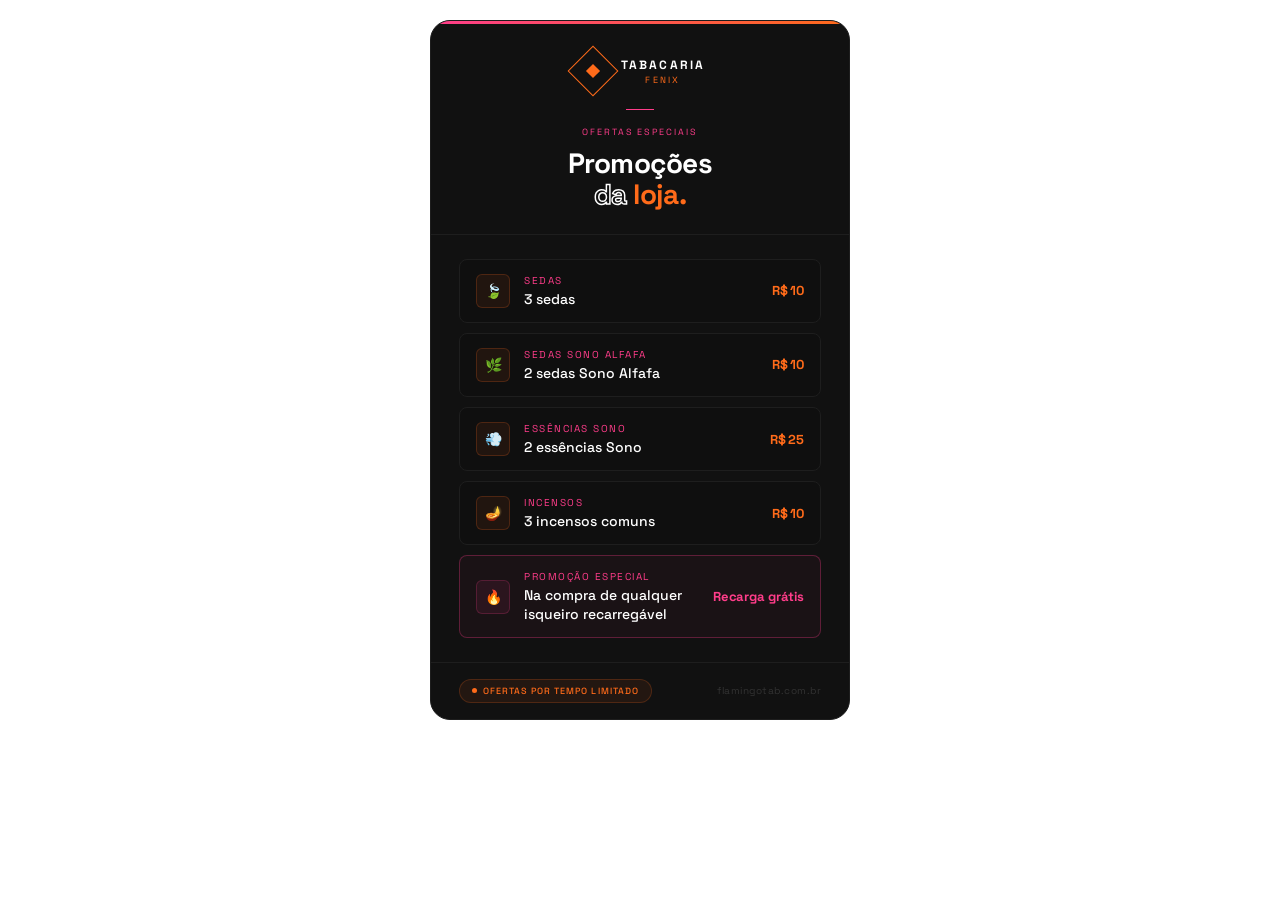
<file: PROMOÇÕES/Flamingo Tabacaria - promoções futuras_files/saved_resource(2).html>
<!DOCTYPE html>
<!-- saved from url=(0357)https://c29e647bc7fd3c44b16aeaf4bc551046.claudemcpcontent.com/mcp_apps?connect-src=https%3A%2F%2Fesm.sh+https%3A%2F%2Fcdnjs.cloudflare.com+https%3A%2F%2Fcdn.jsdelivr.net+https%3A%2F%2Funpkg.com&resource-src=https%3A%2F%2Fesm.sh+https%3A%2F%2Fcdnjs.cloudflare.com+https%3A%2F%2Fcdn.jsdelivr.net+https%3A%2F%2Funpkg.com+https%3A%2F%2Fassets.claude.ai&dev=true -->
<html lang="en"><head><meta http-equiv="Content-Type" content="text/html; charset=UTF-8">
  
  <meta name="viewport" content="width=device-width, initial-scale=1.0">
  <title>Visualize Widget</title>
  <style id="mcp-host-fonts">
@font-face {
  font-family: "Anthropic Sans";
  src: url("https://assets.claude.ai/Fonts/AnthropicSans-Text-Regular-Static.otf") format("opentype");
  font-weight: 400;
  font-style: normal;
  font-display: swap;
}
@font-face {
  font-family: "Anthropic Sans";
  src: url("https://assets.claude.ai/Fonts/AnthropicSans-Text-RegularItalic-Static.otf") format("opentype");
  font-weight: 400;
  font-style: italic;
  font-display: swap;
}
@font-face {
  font-family: "Anthropic Sans";
  src: url("https://assets.claude.ai/Fonts/AnthropicSans-Text-Medium-Static.otf") format("opentype");
  font-weight: 500;
  font-style: normal;
  font-display: swap;
}
@font-face {
  font-family: "Anthropic Sans";
  src: url("https://assets.claude.ai/Fonts/AnthropicSans-Text-MediumItalic-Static.otf") format("opentype");
  font-weight: 500;
  font-style: italic;
  font-display: swap;
}
@font-face {
  font-family: "Anthropic Sans";
  src: url("https://assets.claude.ai/Fonts/AnthropicSans-Text-Semibold-Static.otf") format("opentype");
  font-weight: 600;
  font-style: normal;
  font-display: swap;
}
@font-face {
  font-family: "Anthropic Sans";
  src: url("https://assets.claude.ai/Fonts/AnthropicSans-Text-SemiboldItalic-Static.otf") format("opentype");
  font-weight: 600;
  font-style: italic;
  font-display: swap;
}
@font-face {
  font-family: "Anthropic Sans";
  src: url("https://assets.claude.ai/Fonts/AnthropicSans-Text-Bold-Static.otf") format("opentype");
  font-weight: 700;
  font-style: normal;
  font-display: swap;
}
@font-face {
  font-family: "Anthropic Sans";
  src: url("https://assets.claude.ai/Fonts/AnthropicSans-Text-BoldItalic-Static.otf") format("opentype");
  font-weight: 700;
  font-style: italic;
  font-display: swap;
}
</style>
  <style>@font-face {
  font-family: "Anthropic Serif";
  src: url("https://assets.claude.ai/Fonts/AnthropicSerif-Text-Regular-Static.otf")
    format("opentype");
  font-weight: 400;
  font-style: normal;
  font-display: swap;
}
@font-face {
  font-family: "Anthropic Serif";
  src: url("https://assets.claude.ai/Fonts/AnthropicSerif-Text-RegularItalic-Static.otf")
    format("opentype");
  font-weight: 400;
  font-style: italic;
  font-display: swap;
}
@font-face {
  font-family: "Anthropic Serif";
  src: url("https://assets.claude.ai/Fonts/AnthropicSerif-Text-Medium-Static.otf")
    format("opentype");
  font-weight: 500;
  font-style: normal;
  font-display: swap;
}
@font-face {
  font-family: "Anthropic Serif";
  src: url("https://assets.claude.ai/Fonts/AnthropicSerif-Text-MediumItalic-Static.otf")
    format("opentype");
  font-weight: 500;
  font-style: italic;
  font-display: swap;
}
@font-face {
  font-family: "Anthropic Serif";
  src: url("https://assets.claude.ai/Fonts/AnthropicSerif-Text-Semibold-Static.otf")
    format("opentype");
  font-weight: 600;
  font-style: normal;
  font-display: swap;
}
@font-face {
  font-family: "Anthropic Serif";
  src: url("https://assets.claude.ai/Fonts/AnthropicSerif-Text-SemiboldItalic-Static.otf")
    format("opentype");
  font-weight: 600;
  font-style: italic;
  font-display: swap;
}
@font-face {
  font-family: "Anthropic Serif";
  src: url("https://assets.claude.ai/Fonts/AnthropicSerif-Text-Bold-Static.otf")
    format("opentype");
  font-weight: 700;
  font-style: normal;
  font-display: swap;
}
@font-face {
  font-family: "Anthropic Serif";
  src: url("https://assets.claude.ai/Fonts/AnthropicSerif-Text-BoldItalic-Static.otf")
    format("opentype");
  font-weight: 700;
  font-style: italic;
  font-display: swap;
}</style>
  <style>:root {
  color-scheme: light dark;
  --font-serif: "Anthropic Serif", Georgia, "Times New Roman", serif;
}
* {
  box-sizing: border-box;
  margin: 0;
  padding: 0;
}
input,
select,
textarea,
button {
  font-family: inherit;
}
body {
  font-family:
    "Anthropic Sans",
    -apple-system,
    BlinkMacSystemFont,
    "Segoe UI",
    sans-serif;
  background: transparent;
}
/* Iframe height is externally managed — host sets iframe.style.height to
 * match body.getBoundingClientRect().height via postMessage. During the
 * 1-frame lag (and the 0.25s initial transition), body > viewport triggers
 * a transient scrollbar that steals ~15px width, reflowing flex content.
 * Zero-width scrollbar = zero layout shift. Wheel/keyboard scroll still
 * work if ever needed. */
html,
body {
  scrollbar-width: none;
}
html::-webkit-scrollbar,
body::-webkit-scrollbar {
  width: 0;
  height: 0;
}
/* Short var aliases — saves ~5 tokens per reference */
:root {
  --p: var(--color-text-primary);
  --s: var(--color-text-secondary);
  --t: var(--color-text-tertiary);
  --bg2: var(--color-background-secondary);
  --b: var(--color-border-secondary);
}

/* SVG utility classes — use class="t" instead of repeating font/fill attrs */
.t {
  font-size: 14px;
  fill: var(--p);
}
.ts {
  font-size: 12px;
  fill: var(--s);
}
.th {
  font-size: 14px;
  fill: var(--p);
  font-weight: 500;
}
.box {
  fill: var(--bg2);
  stroke: var(--b);
}
.arr {
  stroke: var(--t);
  fill: none;
  stroke-width: 1.5;
}
.node {
  cursor: pointer;
}
.node:hover rect,
.node:hover .box {
  filter: brightness(0.97);
}
.node:hover text {
  opacity: 0.8;
}

/* Form element defaults — model writes bare <input>, styling is automatic */
/* :not(form.elicit *) — elicitation form provides its own
 * input/button styling at (0,1,0). Without this exclusion, these
 * generic rules at (0,3,1) / (1,0,2) clobber every .elicit-* class. */
input:not([type="range"]):not([type="checkbox"]):not([type="radio"]):not(
    form.elicit *
  ),
select:not(form.elicit *),
textarea:not(form.elicit *) {
  width: 100%;
  height: 36px;
  padding: 8px 12px;
  font-size: 16px;
  background: var(--color-background-primary);
  color: var(--color-text-primary);
  border: 0.5px solid var(--color-border-tertiary);
  border-radius: 6px;
  outline: none;
  transition:
    border-color 0.15s,
    box-shadow 0.15s;
}
textarea {
  height: auto;
  min-height: 80px;
  resize: vertical;
}
input:not([type="range"]):not([type="checkbox"]):not([type="radio"]):not(
    form.elicit *
  ):hover,
select:not(form.elicit *):hover,
textarea:not(form.elicit *):hover {
  border-color: var(--color-border-secondary);
}
input:not([type="range"]):not([type="checkbox"]):not([type="radio"]):not(
    form.elicit *
  ):focus,
select:not(form.elicit *):focus,
textarea:not(form.elicit *):focus {
  border-color: var(--color-border-info);
  box-shadow: 0 0 0 3px var(--color-background-info);
}
select {
  cursor: pointer;
}

/* Range slider — model writes bare <input type="range">, styling automatic */
input[type="range"] {
  -webkit-appearance: none;
  appearance: none;
  width: 100%;
  height: 4px;
  background: light-dark(rgba(0, 0, 0, 0.08), rgba(255, 255, 255, 0.1));
  border-radius: 2px;
  outline: none;
}
input[type="range"]::-webkit-slider-thumb {
  -webkit-appearance: none;
  width: 18px;
  height: 18px;
  border-radius: 50%;
  background: var(--color-background-primary);
  border: 1px solid var(--color-border-secondary);
  cursor: pointer;
  transition:
    border-color 0.15s,
    transform 0.15s;
}
input[type="range"]:hover::-webkit-slider-thumb {
  border-color: var(--color-border-primary);
  transform: scale(1.1);
}
input[type="range"]::-moz-range-thumb {
  width: 18px;
  height: 18px;
  border-radius: 50%;
  background: var(--color-background-primary);
  border: 1px solid var(--color-border-secondary);
  cursor: pointer;
}

/* Button defaults — model writes bare <button>, interaction states automatic */
button:not(#action-btns button):not(form.elicit button) {
  padding: 8px 16px;
  font-size: 14px;
  background: transparent;
  color: var(--color-text-primary);
  border: 0.5px solid var(--color-border-secondary);
  border-radius: var(--border-radius-md);
  cursor: pointer;
  transition:
    background 0.15s,
    transform 0.1s;
}
button:not(#action-btns button):not(form.elicit button):hover {
  background: var(--color-background-secondary);
}
button:not(#action-btns button):not(form.elicit button):active {
  background: var(--color-border-tertiary);
  transform: scale(0.98);
}

/* ===== Elicitation form — EA-878 =====
 * Inert unless Claude writes <form class="elicit">.
 * Figma: AaGSDTRrOCNVhNa7LZaJVr node 5340:3930
 * Conversational question prompts ("Which side are you on?"),
 * pills for all choices.
 */

form.elicit {
  background: var(--color-background-primary, #fff);
  border: 0.5px solid var(--color-border-tertiary, rgba(31, 30, 29, 0.15));
  border-radius: 16px;
  /* Figma 5340:3930 — soft diffuse shadow, lighter than DS --shadow-md.
   * Margin keeps the shadow from clipping at #vis-container's overflow:hidden
   * edge: y-offset 4px + blur 20px ≈ 24px below, 20px sides. */
  box-shadow: 0 4px 20px 0 rgba(0, 0, 0, 0.04);
  margin: 4px 20px 24px;
  overflow: hidden;
  /* font-base = 14/1.4 sans — descendants inherit; only .elicit-question
   * (serif 16/1.7), .name (12), .badge (9) override. */
  font-family: var(--font-sans, system-ui, sans-serif);
  font-size: 14px;
  line-height: 1.4;
  /* Match host rendering — without this the iframe uses subpixel AA and
   * everything (notably weight-500 buttons) reads ~100 heavier on Retina
   * than the same tokens outside the iframe. */
  -webkit-font-smoothing: antialiased;
  -moz-osx-font-smoothing: grayscale;
  /* Chrome props animate on the form→submitted-summary swap. */
  transition:
    background-color 200ms ease-out,
    box-shadow 200ms ease-out,
    border-radius 200ms ease-out,
    padding 200ms ease-out,
    margin 200ms ease-out;
  /* Shared FileThumbnail tokens (border-border-300/25, shadow-sm/5). */
  --elicit-border-faint: color-mix(
    in srgb,
    var(--color-border-tertiary, rgba(31, 30, 29, 0.15)) 25%,
    transparent
  );
  --elicit-shadow-sm: 0 1px 2px 0 rgba(0, 0, 0, 0.05);
}
/* Form controls don't inherit font props from the UA sheet — pull from root.
 * `font: inherit` shorthand so font-weight comes too; the individual-prop
 * version left weight at the UA <button> default (bold-ish on some
 * platforms) for any control that doesn't set its own weight. */
form.elicit :is(button, input, textarea) {
  font: inherit;
}

/* Header title and question prompts share Claude's chat-output voice
 * (p.font-claude-response-body = Anthropic Serif 16 / 400 / 1.7) so both
 * read as Claude speaking, not form chrome. */
form.elicit .elicit-header,
form.elicit .elicit-question {
  font-family: var(--font-serif, "Anthropic Serif", Georgia, serif);
  font-size: 16px;
  font-weight: 400;
  line-height: 1.7;
  color: var(--color-text-primary, #131313);
}

/* 44px total to match the suggested-connector widget spec.
 * Fixed height + zero vertical padding lets align-items:center handle the rest;
 * avoids the icon/text line-height arithmetic. */
form.elicit .elicit-header {
  display: flex;
  align-items: center;
  gap: 8px;
  height: 44px;
  padding: 0 16px;
  border-bottom: 0.5px solid
    var(--color-border-tertiary, rgba(31, 30, 29, 0.15));
}
form.elicit .elicit-header > svg {
  /* IconBase vectorSizeMap[16] = 20 — anthropicons render in a 20px box. */
  width: 20px;
  height: 20px;
  flex-shrink: 0;
  fill: currentColor;
}
form.elicit .elicit-header > span {
  flex: 1;
}

form.elicit .elicit-body {
  padding: 32px 24px;
  display: flex;
  flex-direction: column;
  gap: 40px;
}

form.elicit .elicit-group {
  display: flex;
  flex-direction: column;
  gap: 16px;
}

form.elicit .elicit-question {
  margin: 0;
}

/* Pills container — no horizontal padding. Previously had 0 8px which pushed
 * pills 8px right of the question/textarea/date in the same .elicit-group. */
form.elicit .elicit-pills {
  display: flex;
  flex-wrap: wrap;
  gap: 12px;
}
form.elicit .elicit-pill {
  /* Fully rounded + tighter padding — visually distinct from the rectangular
   * text inputs (textarea/other/date stay at 8-12px radius). Pills and inputs
   * don't match in height so the shape difference reads as intentional. */
  padding: 8px 12px;
  border: 0.5px solid var(--color-border-tertiary, rgba(31, 30, 29, 0.15));
  border-radius: 9999px;
  background: transparent;
  color: var(--color-text-secondary, #383835);
  cursor: pointer;
  transition:
    border-color 120ms ease,
    background-color 120ms ease;
}
form.elicit .elicit-pill:hover {
  border-color: var(--color-border-secondary, rgba(30, 30, 29, 0.3));
}
/* Semantic accents — same light-fill+soft-border recipe as the blue selected
 * state, applied via attribute so inline style doesn't fight aria-pressed.
 * Single-attr specificity; the [aria-pressed="true"] rule below wins on
 * border+bg so selection remains visible on accented pills. */
form.elicit .elicit-pill[data-accent="warning"] {
  border-color: var(--color-text-warning, #5a4815);
  background: color-mix(
    in srgb,
    var(--color-text-warning, #5a4815) 15%,
    transparent
  );
  color: var(--color-text-warning, #5a4815);
}
form.elicit .elicit-pill[data-accent="danger"] {
  border-color: var(--color-text-danger, #7f2c28);
  background: color-mix(
    in srgb,
    var(--color-text-danger, #7f2c28) 15%,
    transparent
  );
  color: var(--color-text-danger, #7f2c28);
}
form.elicit .elicit-pill[data-accent="success"] {
  border-color: var(--color-text-success, #265b19);
  background: color-mix(
    in srgb,
    var(--color-text-success, #265b19) 15%,
    transparent
  );
  color: var(--color-text-success, #265b19);
}
form.elicit .elicit-pill[aria-pressed="true"] {
  /* Figma: 0.5px #184f95 border + rgba(205,226,251,0.5) fill (approx via color-mix). */
  border: 0.5px solid var(--color-text-info, #184f95);
  background: color-mix(
    in srgb,
    var(--color-text-info, #184f95) 15%,
    transparent
  );
  /* accent-000 — host bridge maps DS accent to --color-text-info (no
   * --accent-* var injected into the iframe). Matches border + fill. */
  color: var(--color-text-info, #184f95);
}

/* "Other" conditional text input.
 * background/color explicit — generic input rule no longer provides
 * these post-specificity-fix, UA Canvas/CanvasText mismatch in dark mode. */
form.elicit .elicit-other {
  margin-top: 8px;
  height: 40px;
  padding: 0 12px;
  border: 0.5px solid var(--color-border-tertiary, rgba(31, 30, 29, 0.15));
  border-radius: 8px;
  background: var(--color-background-primary, #fff);
  color: var(--color-text-primary, #131313);
  width: 100%;
  box-sizing: border-box;
}
form.elicit .elicit-other[hidden] {
  display: none;
}

/* Textarea.
 * background/color explicit — generic textarea rule no longer provides
 * these post-specificity-fix, UA Canvas/CanvasText mismatch in dark mode. */
form.elicit .elicit-textarea {
  min-height: 84px;
  padding: 12px;
  border: 0.5px solid var(--color-border-tertiary, rgba(31, 30, 29, 0.15));
  border-radius: 8px;
  background: var(--color-background-primary, #fff);
  color: var(--color-text-primary, #131313);
  resize: vertical;
  box-sizing: border-box;
  width: 100%;
}
form.elicit .elicit-textarea::placeholder {
  color: var(--color-text-tertiary, #7b7974);
}

/* Date input — pill-shaped, hugs content */
form.elicit .elicit-date {
  padding: 12px 16px;
  border: 0.5px solid var(--color-border-tertiary, rgba(31, 30, 29, 0.15));
  border-radius: 12px;
  background: transparent;
  color: var(--color-text-primary, #131313);
  width: fit-content;
  cursor: pointer;
}
/* Shared focus ring for all text inputs — info-blue border + soft glow */
form.elicit .elicit-other:focus,
form.elicit .elicit-textarea:focus,
form.elicit .elicit-date:focus {
  outline: none;
  border-color: var(--color-border-info, #2a78d6);
  box-shadow: 0 0 0 3px var(--color-background-info, rgba(42, 120, 214, 0.2));
}

/* File upload — dashed dropzone + filled tiles.
 * Tile styling mirrors packages/chat/components/FileThumbnail.tsx (the
 * thumbnail users already see in the chat input row) so a file picked here
 * reads as the same object it becomes once attached. Dropzone is the first
 * flex child; tiles append after it (flow right). */
form.elicit .elicit-files {
  display: flex;
  flex-wrap: wrap;
  align-items: flex-start;
  gap: 12px;
}
form.elicit .elicit-dropzone {
  /* 120×120 = FileThumbnail SIZE_MAP.normal. Dashed stays 1px — 0.5px
   * dashed rasterizes to invisible gaps on non-retina. */
  width: 120px;
  height: 120px;
  border: 1px dashed var(--color-border-tertiary, rgba(31, 30, 29, 0.15));
  border-radius: 10px;
  box-shadow: var(--elicit-shadow-sm);
  display: flex;
  flex-direction: column;
  align-items: center;
  justify-content: center;
  gap: 8px;
  cursor: pointer;
  /* Figma 5340:4071 — 2% text-000 wash over bg-000 */
  background: color-mix(
    in srgb,
    var(--color-text-primary, #131313) 2%,
    var(--color-background-primary, #fff)
  );
  color: var(--color-text-tertiary, #7b7974);
  transition:
    border-color 120ms ease,
    background-color 120ms ease;
}
form.elicit .elicit-dropzone:hover {
  border-color: var(--color-text-info, #184f95);
  background: color-mix(
    in srgb,
    var(--color-text-info, #184f95) 4%,
    transparent
  );
}
form.elicit .elicit-dropzone svg {
  width: 24px;
  height: 24px;
  fill: currentColor;
}
form.elicit .elicit-dropzone input[type="file"] {
  display: none;
}

form.elicit .elicit-file-tile {
  /* FileThumbnail ThumbnailInteractionContainer:
   * rounded-lg border-0.5 border-border-300/25 shadow-sm shadow-always-black/5
   * bg-bg-000 px-2.5 py-2 gap-2.5 → 8px radius, 0.5px border, 8/10px pad */
  width: 120px;
  height: 120px;
  border: 0.5px solid var(--elicit-border-faint);
  border-radius: 8px;
  padding: 8px 10px;
  display: flex;
  flex-direction: column;
  justify-content: space-between;
  gap: 10px;
  background: var(--color-background-primary, #fff);
  box-shadow: var(--elicit-shadow-sm);
  box-sizing: border-box;
  position: relative;
}
form.elicit .elicit-file-tile .name {
  /* FileThumbnail title: text-[12px] text-text-100 break-words line-clamp-3 */
  font-size: 12px;
  color: var(--color-text-primary, #131313);
  word-break: break-word;
  overflow: hidden;
  display: -webkit-box;
  -webkit-line-clamp: 3;
  -webkit-box-orient: vertical;
}
form.elicit .elicit-file-tile .badge {
  /* FileThumbnail ThumbnailTagContainer:
   * h-[18px] px-1 border-0.5 border-border-300/25 shadow-sm rounded
   * bg-bg-000/70 font-medium + inner text-[9px] uppercase font-bold */
  align-self: flex-start;
  height: 18px;
  padding: 0 4px;
  display: inline-flex;
  align-items: center;
  border: 0.5px solid var(--elicit-border-faint);
  border-radius: 4px;
  background: color-mix(
    in srgb,
    var(--color-background-primary, #fff) 70%,
    transparent
  );
  box-shadow: var(--elicit-shadow-sm);
  font-size: 9px;
  font-weight: 700;
  color: var(--color-text-tertiary, #7b7974);
  text-transform: uppercase;
}
/* FileThumbnail RemoveButton: w-5 h-5 -top-2 -left-2 rounded-full
 * border-0.5 border-border-300/25 bg-bg-000/90 backdrop-blur-sm.
 * Always visible (no group-hover in iframe — touch + no Tailwind group). */
form.elicit .elicit-file-tile .remove {
  position: absolute;
  top: -8px;
  left: -8px;
  width: 20px;
  height: 20px;
  padding: 0;
  border: 0.5px solid var(--elicit-border-faint);
  border-radius: 9999px;
  background: color-mix(
    in srgb,
    var(--color-background-primary, #fff) 90%,
    transparent
  );
  backdrop-filter: blur(4px);
  cursor: pointer;
  font-size: 14px;
  line-height: 1;
  color: var(--color-text-tertiary, #7b7974);
  display: flex;
  align-items: center;
  justify-content: center;
  transition:
    color 120ms ease,
    background-color 120ms ease;
}
form.elicit .elicit-file-tile .remove:hover {
  color: var(--color-text-secondary, #383835);
  background: color-mix(
    in srgb,
    var(--color-background-primary, #fff) 50%,
    transparent
  );
}

/* Footer — DS Button tokens transcribed (variant=secondary / variant=primary,
 * size=default: h-9 px-4 rounded-lg min-w-[5rem] font-base-bold). */
form.elicit .elicit-footer {
  display: flex;
  align-items: center;
  justify-content: flex-end;
  gap: 12px;
  /* Explicit height (mirrors .elicit-header) so the submitted-state height:0
   * transition can interpolate — auto→0 snaps. 36px buttons + 32px breathing room. */
  height: 68px;
  padding: 0 24px;
  border-top: 0.5px solid var(--color-border-tertiary, rgba(31, 30, 29, 0.15));
}
form.elicit .elicit-skip,
form.elicit .elicit-submit {
  display: inline-flex;
  align-items: center;
  justify-content: center;
  height: 36px;
  min-width: 80px;
  padding: 0 16px;
  border-radius: 8px;
  /* DS Button primary/secondary = font-base-bold (tw-typography.js:26) */
  font-weight: 500;
  white-space: nowrap;
  cursor: pointer;
  user-select: none;
  transition:
    background-color 100ms ease-out,
    border-color 100ms ease-out,
    transform 150ms cubic-bezier(0.165, 0.85, 0.45, 1);
}
form.elicit .elicit-skip:active,
form.elicit .elicit-submit:active {
  transform: scale(0.96);
}
/* secondary */
form.elicit .elicit-skip {
  border: 0.5px solid
    color-mix(
      in srgb,
      var(--color-border-secondary, rgba(30, 30, 29, 0.3)) 30%,
      transparent
    );
  background: transparent;
  color: var(--color-text-primary, #131313);
}
form.elicit .elicit-skip:hover {
  background: var(--color-background-secondary, #f9f9f7);
  border-color: transparent;
}
/* primary */
form.elicit .elicit-submit {
  border: none;
  background: var(--color-text-primary, #131313);
  color: var(--color-background-primary, #fff);
}
form.elicit .elicit-submit:hover {
  transform: scaleX(1.005) scaleY(1.015);
}
/* :hover and :active are both true during a mouse click; equal specificity →
 * source order wins, so without this the hover-grow above masks the press-down. */
form.elicit .elicit-submit:hover:active {
  transform: scale(0.96);
}

/* Post-submit — submitElicitation() adds .elicit-transitioning (body fades
 * out), then after 150ms swaps the body for the Q/A summary and adds
 * .elicit-submitted (chrome transitions to the bare card while body fades
 * back in). Mirrors AskUserQuestion: outer card = AskUserQuestionToolUseCell
 * .tsx:177 (rounded-xl border-0.5 border-border-300 p-4, no bg-bg-000 when
 * submitted), rows = SubmittedResponses.tsx:14-36. */
form.elicit .elicit-body {
  transition: opacity 150ms ease-out;
}
form.elicit.elicit-transitioning .elicit-body {
  opacity: 0;
}
form.elicit.elicit-submitted {
  background: transparent;
  border-radius: 12px;
  box-shadow: none;
  padding: 16px;
  margin: 4px;
}
/* `display: none` can't transition — collapse to zero so the chrome animates
 * away with the form's 200ms transition instead of snapping. */
form.elicit .elicit-header,
form.elicit .elicit-footer {
  transition:
    opacity 200ms ease-out,
    height 200ms ease-out,
    padding 200ms ease-out,
    border-width 200ms ease-out,
    /* step to hidden after the collapse so Skip/Submit leave the tab order +
     * a11y tree (pointer-events:none alone doesn't). */
    visibility 0s linear 200ms;
}
form.elicit.elicit-submitted .elicit-header,
form.elicit.elicit-submitted .elicit-footer {
  opacity: 0;
  height: 0;
  padding-top: 0;
  padding-bottom: 0;
  border-width: 0;
  overflow: hidden;
  pointer-events: none;
  visibility: hidden;
}
form.elicit.elicit-submitted .elicit-body {
  padding: 0;
}
/* Quota-fallback "1" sentinel restore: shape check skips renderSubmittedSummary
 * so the body still has live inputs — dim them so the locked state reads. */
form.elicit.elicit-submitted .elicit-body:not(:has(.elicit-summary)) {
  pointer-events: none;
  opacity: 0.5;
}
/* sessionStorage restore path adds this alongside .elicit-submitted so
 * scroll-back/reload shows the summary immediately (no replayed crossfade). */
form.elicit.elicit-restored,
form.elicit.elicit-restored .elicit-body,
form.elicit.elicit-restored .elicit-header,
form.elicit.elicit-restored .elicit-footer {
  transition: none;
}
form.elicit .elicit-summary {
  display: flex;
  flex-direction: column;
  gap: 12px;
}
form.elicit .elicit-summary-row {
  display: flex;
  flex-direction: column;
  gap: 4px;
}
/* SubmittedResponses question: text-text-300 font-claude-response-small-bold
 * (serif 14 / 600 / 1.5) */
form.elicit .elicit-summary-q {
  font-family: var(--font-serif, "Anthropic Serif", Georgia, serif);
  font-size: 14px;
  font-weight: 600;
  line-height: 1.5;
  color: var(--color-text-secondary, #383835);
}
/* SubmittedResponses answer: text-text-500 font-base (sans 14 / 430 / 1.4) */
form.elicit .elicit-summary-a {
  font-weight: 430;
  color: var(--color-text-tertiary, #7b7974);
  white-space: pre-wrap;
  word-break: break-word;
}

/* Headings — bare tags get correct color in both modes */
h1,
h2,
h3,
h4,
h5,
h6 {
  color: var(--color-text-primary);
}

.leader {
  stroke: var(--t);
  stroke-width: 0.5;
  stroke-dasharray: 4 3;
  fill: none;
}

/* Color ramp classes — apply to <g> or shape element (rect/ellipse/circle/polygon), never <path>.
   light-dark() responds to ancestor color-scheme, not just OS preference. */
g.c-purple > rect,
g.c-purple > ellipse,
g.c-purple > circle,
g.c-purple > polygon,
rect.c-purple,
ellipse.c-purple,
circle.c-purple,
polygon.c-purple {
  fill: light-dark(#eeedfe, #3c3489);
  stroke: light-dark(#534ab7, #afa9ec);
}
.c-purple > .th,
.c-purple > .t {
  fill: light-dark(#3c3489, #cecbf6);
}
.c-purple > .ts {
  fill: light-dark(#534ab7, #afa9ec);
}
g.c-teal > rect,
g.c-teal > ellipse,
g.c-teal > circle,
g.c-teal > polygon,
rect.c-teal,
ellipse.c-teal,
circle.c-teal,
polygon.c-teal {
  fill: light-dark(#e1f5ee, #085041);
  stroke: light-dark(#0f6e56, #5dcaa5);
}
.c-teal > .th,
.c-teal > .t {
  fill: light-dark(#085041, #9fe1cb);
}
.c-teal > .ts {
  fill: light-dark(#0f6e56, #5dcaa5);
}
g.c-coral > rect,
g.c-coral > ellipse,
g.c-coral > circle,
g.c-coral > polygon,
rect.c-coral,
ellipse.c-coral,
circle.c-coral,
polygon.c-coral {
  fill: light-dark(#faece7, #712b13);
  stroke: light-dark(#993c1d, #f0997b);
}
.c-coral > .th,
.c-coral > .t {
  fill: light-dark(#712b13, #f5c4b3);
}
.c-coral > .ts {
  fill: light-dark(#993c1d, #f0997b);
}
g.c-pink > rect,
g.c-pink > ellipse,
g.c-pink > circle,
g.c-pink > polygon,
rect.c-pink,
ellipse.c-pink,
circle.c-pink,
polygon.c-pink {
  fill: light-dark(#fbeaf0, #72243e);
  stroke: light-dark(#993556, #ed93b1);
}
.c-pink > .th,
.c-pink > .t {
  fill: light-dark(#72243e, #f4c0d1);
}
.c-pink > .ts {
  fill: light-dark(#993556, #ed93b1);
}
g.c-gray > rect,
g.c-gray > ellipse,
g.c-gray > circle,
g.c-gray > polygon,
rect.c-gray,
ellipse.c-gray,
circle.c-gray,
polygon.c-gray {
  fill: light-dark(#f1efe8, #444441);
  stroke: light-dark(#5f5e5a, #b4b2a9);
}
.c-gray > .th,
.c-gray > .t {
  fill: light-dark(#444441, #d3d1c7);
}
.c-gray > .ts {
  fill: light-dark(#5f5e5a, #b4b2a9);
}
g.c-blue > rect,
g.c-blue > ellipse,
g.c-blue > circle,
g.c-blue > polygon,
rect.c-blue,
ellipse.c-blue,
circle.c-blue,
polygon.c-blue {
  fill: light-dark(#e6f1fb, #0c447c);
  stroke: light-dark(#185fa5, #85b7eb);
}
.c-blue > .th,
.c-blue > .t {
  fill: light-dark(#0c447c, #b5d4f4);
}
.c-blue > .ts {
  fill: light-dark(#185fa5, #85b7eb);
}
g.c-green > rect,
g.c-green > ellipse,
g.c-green > circle,
g.c-green > polygon,
rect.c-green,
ellipse.c-green,
circle.c-green,
polygon.c-green {
  fill: light-dark(#eaf3de, #27500a);
  stroke: light-dark(#3b6d11, #97c459);
}
.c-green > .th,
.c-green > .t {
  fill: light-dark(#27500a, #c0dd97);
}
.c-green > .ts {
  fill: light-dark(#3b6d11, #97c459);
}
g.c-amber > rect,
g.c-amber > ellipse,
g.c-amber > circle,
g.c-amber > polygon,
rect.c-amber,
ellipse.c-amber,
circle.c-amber,
polygon.c-amber {
  fill: light-dark(#faeeda, #633806);
  stroke: light-dark(#854f0b, #ef9f27);
}
.c-amber > .th,
.c-amber > .t {
  fill: light-dark(#633806, #fac775);
}
.c-amber > .ts {
  fill: light-dark(#854f0b, #ef9f27);
}
g.c-red > rect,
g.c-red > ellipse,
g.c-red > circle,
g.c-red > polygon,
rect.c-red,
ellipse.c-red,
circle.c-red,
polygon.c-red {
  fill: light-dark(#fcebeb, #791f1f);
  stroke: light-dark(#a32d2d, #f09595);
}
.c-red > .th,
.c-red > .t {
  fill: light-dark(#791f1f, #f7c1c1);
}
.c-red > .ts {
  fill: light-dark(#a32d2d, #f09595);
}

/* Mermaid class/ER diagrams — match house aesthetic.
   Mermaid v11 class/ER renderers use <path> (not <rect>) with inline stroke/fill
   attrs that IGNORE themeVariables mainBkg/nodeBorder. Labels are
   <foreignObject><div><span class="nodeLabel"><p>text</p> — NOT <text>. All style
   fixes require !important to beat inline attrs + mermaid's inline <style>.
   Selectors target .classDiagram/.erDiagram SVG root classes (always present)
   rather than a .mermaid wrapper (which the model sometimes omits). */
svg.classDiagram,
svg.erDiagram {
  font-size: 13px;
  max-width: 100%;
  height: auto;
}
/* Mermaid sizes foreignObject to fit measured text width. If we upsize post-render,
   text clips. So: overflow visible on FO, and widen inner div past its max-width. */
svg.classDiagram foreignObject,
svg.erDiagram foreignObject {
  overflow: visible;
}
svg.classDiagram foreignObject > div,
svg.erDiagram foreignObject > div {
  max-width: none !important;
}
/* Body text: members, methods, attribute rows */
svg.classDiagram .nodeLabel,
svg.erDiagram .nodeLabel,
svg.classDiagram .label foreignObject div,
svg.erDiagram .label foreignObject div {
  font-family: var(--font-sans) !important;
  font-size: 13px !important;
  font-weight: 400 !important;
  color: var(--color-text-secondary) !important;
}
/* Titles: classDiagram wraps in .label-group; erDiagram wraps in .name */
svg.classDiagram .label-group .nodeLabel,
svg.erDiagram .name .nodeLabel {
  font-size: 14px !important;
  font-weight: 500 !important;
  color: var(--color-text-primary) !important;
}
/* Kill mermaid's inline style="font-weight: bolder" on the .label wrapper */
svg.classDiagram .label-group .label {
  font-weight: 500 !important;
}
/* Edge labels (relationship verbs + cardinality) */
svg.classDiagram .edgeLabel,
svg.classDiagram .edgeLabel span,
svg.classDiagram .edgeTerminals foreignObject div,
svg.erDiagram .edgeLabel,
svg.erDiagram .edgeLabel span {
  font-size: 11px !important;
  color: var(--color-text-tertiary) !important;
}
/* Box outlines, row stripes, dividers — all rendered as <path> with inline attrs.
   Mermaid's '#id .node path { fill:... }' CSS beats fill="none" attr — force fill:none. */
svg.classDiagram .node path[stroke]:not([stroke="none"]),
svg.classDiagram .divider path,
svg.erDiagram .node path[stroke]:not([stroke="none"]),
svg.erDiagram .divider path {
  stroke: var(--color-border-tertiary) !important;
  stroke-width: 0.5px !important;
  fill: none !important;
}
/* classDiagram: box fill (inside .basic.label-container). Mermaid's inline CSS
   '#id .node path { stroke:... }' beats the stroke="none" attr (SVG attrs have
   lowest specificity), and the fill path is open (no Z) so the phantom stroke
   only paints top/right/bottom — left edge looks darker. Kill the stroke. */
svg.classDiagram .node .basic path[fill]:not([fill="none"]) {
  fill: var(--color-background-primary) !important;
  stroke: none !important;
  stroke-width: 0 !important;
}
/* erDiagram: header row (anonymous first-child <g>) uses secondary bg */
svg.erDiagram .node > g:first-child > path[fill]:not([fill="none"]) {
  fill: var(--color-background-secondary) !important;
}
/* erDiagram: row stripes */
svg.erDiagram .row-rect-odd path[fill]:not([fill="none"]) {
  fill: var(--color-background-primary) !important;
}
svg.erDiagram .row-rect-even path[fill]:not([fill="none"]) {
  fill: var(--color-background-secondary) !important;
}
/* Connector lines */
svg.erDiagram .relationshipLine,
svg.classDiagram .relation {
  stroke: var(--color-text-tertiary) !important;
  stroke-width: 1px !important;
}
svg.classDiagram .marker,
svg.classDiagram marker path,
svg.erDiagram .marker,
svg.erDiagram marker path {
  stroke: var(--color-text-tertiary) !important;
  stroke-width: 1px !important;
}
svg.classDiagram marker path[fill]:not([fill="none"]):not([fill="transparent"]),
svg.erDiagram marker path[fill]:not([fill="none"]):not([fill="transparent"]) {
  fill: var(--color-text-tertiary) !important;
}
/* Relationship label background — kill default 0.7 opacity */
svg.classDiagram .labelBkg,
svg.erDiagram .labelBkg {
  background-color: var(--color-background-primary) !important;
  opacity: 1 !important;
}

body {
  position: relative;
}
#vis-container {
  width: 100%;
  position: relative;
  overflow: hidden;
}
#vis-container > svg {
  display: block;
  margin-inline: auto;
  max-width: 100%;
  height: auto;
  overflow: visible;
}

/* Action buttons group.
   hidden attr is removed on tool-input (final) so buttons never show during streaming.
   Popover items: Copy to clipboard, Download file. */
#action-btns {
  position: absolute;
  top: 8px;
  right: 8px;
  z-index: 2147483647;
  display: flex;
  gap: 4px;
  opacity: 0;
  transition: opacity 0.2s ease;
}
/* display:flex above would override UA [hidden] — restore it */
#action-btns[hidden] {
  display: none;
}
body:hover #action-btns {
  opacity: 1;
}
/* Hide on touch-primary (mobile) devices — both the reveal above
   (body:hover) and the popover open (#more-btn:hover) are hover-driven,
   so on a device without hover the ⋯ trigger either never appears or
   sticks visible after a stray tap with no way to open the menu. */
@media (hover: none) and (pointer: coarse) {
  #action-btns {
    display: none;
  }
}
/* 28×28 chip style for the ⋯ trigger.
   bg-100 at rest (visible over widget content), bg-300 on hover.
   No border — bg change is enough hover feedback. Transparent border stays
   for layout stability. Fallback light-dark() values match the design-system
   --bg-100/--bg-300 tokens (widget iframe doesn't receive them via host
   context, only --color-background-* semantic vars). */
#action-btns > button {
  width: 28px;
  height: 28px;
  padding: 0;
  display: flex;
  align-items: center;
  justify-content: center;
  border-radius: var(--border-radius-sm, 6px);
  background: var(--bg-100, light-dark(#faf9f5, #262624));
  border: 1px solid transparent;
  color: var(--color-text-secondary, #3d3d3a);
  cursor: pointer;
  transition: background 0.15s ease;
}
#action-btns > button:hover {
  background: var(--bg-300, light-dark(#f0eee6, #141413));
}
/* Popover — drops down-left from the trigger.
   Styled to match the native claude.ai Radix dropdown: white bg, backdrop
   blur, 0.5px border, subtle shadow. Items are single-line icon + label,
   matching the conversation menu (Star/Rename/Add to project). */
#more-popover {
  position: absolute;
  top: calc(100% + 4px);
  right: 0;
  min-width: 8rem;
  padding: 6px;
  border-radius: 12px;
  background: var(--color-background-primary, #fff);
  border: 0.5px solid var(--color-border-secondary, rgba(0, 0, 0, 0.1));
  backdrop-filter: blur(24px);
  -webkit-backdrop-filter: blur(24px);
  box-shadow: 0 2px 8px light-dark(rgba(0, 0, 0, 0.08), rgba(0, 0, 0, 0.24));
  font-family: var(--font-sans, system-ui);
  color: var(--color-text-secondary, #3d3d3a);
  opacity: 0;
  visibility: hidden;
  transform: translateY(-4px);
  transition:
    opacity 0.15s ease,
    transform 0.15s ease,
    visibility 0s linear 0.15s;
}
/* Reveal only when hovering the ⋯ trigger or the popover itself. A 4px
   dead-zone between trigger and popover would close it, so
   #more-popover:hover keeps it open during the crossing. */
#more-btn:hover ~ #more-popover,
#more-popover:hover {
  opacity: 1;
  visibility: visible;
  transform: translateY(0);
  transition:
    opacity 0.15s ease,
    transform 0.15s ease,
    visibility 0s;
}
/* Popover items — single-line icon + label, matching native dropdown menu */
.more-item {
  display: flex;
  align-items: center;
  gap: 10px;
  width: 100%;
  padding: 8px;
  border: none;
  background: transparent;
  border-radius: 8px;
  cursor: pointer;
  text-align: left;
  font-family: var(--font-sans, system-ui) !important;
  color: inherit;
  transition: background 0.1s ease;
  white-space: nowrap;
}
.more-item:hover {
  background: var(--color-background-secondary, #f5f4ed);
  color: var(--color-text-primary, #141413);
}
.more-item-icon {
  flex-shrink: 0;
  width: 20px;
  height: 20px;
  display: flex;
  align-items: center;
  justify-content: center;
}
.more-item-icon svg {
  width: 20px;
  height: 20px;
}
.more-item-label {
  font-family: var(--font-sans, system-ui) !important;
  font-size: 14px;
  line-height: 1.3;
  white-space: nowrap;
}
#copy-toast {
  position: fixed;
  top: 12px;
  left: 50%;
  transform: translateX(-50%) translateY(-20px);
  background: var(--color-background-danger, #f7ecec);
  color: var(--color-text-danger, #7f2c28);
  border: 1px solid var(--color-border-danger, #a73d39);
  font-family: var(--font-sans, system-ui);
  font-size: 13px;
  padding: 8px 14px;
  border-radius: var(--border-radius-md, 8px);
  pointer-events: none;
  opacity: 0;
  transition:
    opacity 0.2s ease,
    transform 0.2s ease;
  z-index: 2147483647;
  white-space: nowrap;
}
#copy-toast.visible {
  opacity: 1;
  transform: translateX(-50%) translateY(0);
}

/* HTML scripts-loading shimmer */
#vis-container.scripts-loading {
  pointer-events: none;
  opacity: 0.7;
}
#vis-container.scripts-loading::after {
  content: "";
  position: absolute;
  inset: 0;
  z-index: 10000;
  overflow: hidden;
}
#vis-container.scripts-loading::before {
  content: "";
  position: absolute;
  top: -50%;
  left: 0;
  width: 60%;
  height: 200%;
  z-index: 10001;
  background: linear-gradient(
    90deg,
    transparent 0%,
    light-dark(rgba(0, 0, 0, 0.06), rgba(255, 255, 255, 0.08)) 50%,
    transparent 100%
  );
  animation: scriptsShimmer 2s ease-in-out infinite;
}
@keyframes scriptsShimmer {
  0% {
    transform: translateX(-100%) rotate(25deg);
  }
  100% {
    transform: translateX(200%) rotate(25deg);
  }
}
.sr-only{position:absolute;width:1px;height:1px;padding:0;margin:-1px;overflow:hidden;clip:rect(0,0,0,0);white-space:nowrap;border:0}</style>
  <style id="entry-animation">/* Entry animation for streaming SVG elements.
   Scoped to #vis-container.streaming — widget-main.ts adds the class on first
   tool-input-partial and removes it on tool-input. After streaming, scripts
   that rebuild SVG via innerHTML (e.g. slider-driven charts) won't trigger this.
   Uses CSS individual transform property (scale) to avoid conflicts with SVG transform attribute.
   Excludes elements with transform/opacity attributes to prevent CSS overriding SVG values. */
@keyframes svgFadeInScale {
  from {
    opacity: 0;
    scale: 0.95;
  }
  to {
    opacity: 1;
    scale: 1;
  }
}
#vis-container.streaming
  :where(
    svg,
    circle,
    rect,
    path,
    polygon,
    polyline,
    line,
    ellipse,
    g,
    text
  ):not([transform]):not([opacity]) {
  transition:
    fill 0.4s ease-out,
    stroke 0.4s ease-out,
    opacity 0.4s ease-out;
  animation: svgFadeInScale 0.5s ease-out;
  transform-origin: center;
}</style>
  <link rel="stylesheet" href="./tabler-icons.min.css" media="all" onload="this.media=&#39;all&#39;">
<style id="mcp-host-variables">:root {
  --color-background-primary: light-dark(rgba(255, 255, 255, 1), rgba(48, 48, 46, 1));
  --color-background-secondary: light-dark(rgba(245, 244, 237, 1), rgba(38, 38, 36, 1));
  --color-background-tertiary: light-dark(rgba(250, 249, 245, 1), rgba(20, 20, 19, 1));
  --color-background-inverse: light-dark(rgba(20, 20, 19, 1), rgba(250, 249, 245, 1));
  --color-background-ghost: light-dark(rgba(255, 255, 255, 0), rgba(48, 48, 46, 0));
  --color-background-info: light-dark(rgba(214, 228, 246, 1), rgba(37, 62, 95, 1));
  --color-background-danger: light-dark(rgba(247, 236, 236, 1), rgba(96, 42, 40, 1));
  --color-background-success: light-dark(rgba(233, 241, 220, 1), rgba(27, 70, 20, 1));
  --color-background-warning: light-dark(rgba(246, 238, 223, 1), rgba(72, 58, 15, 1));
  --color-background-disabled: light-dark(rgba(255, 255, 255, 0.5), rgba(48, 48, 46, 0.5));
  --color-text-primary: light-dark(rgba(20, 20, 19, 1), rgba(250, 249, 245, 1));
  --color-text-secondary: light-dark(rgba(61, 61, 58, 1), rgba(194, 192, 182, 1));
  --color-text-tertiary: light-dark(rgba(115, 114, 108, 1), rgba(156, 154, 146, 1));
  --color-text-inverse: light-dark(rgba(255, 255, 255, 1), rgba(20, 20, 19, 1));
  --color-text-info: light-dark(rgba(50, 102, 173, 1), rgba(128, 170, 221, 1));
  --color-text-danger: light-dark(rgba(127, 44, 40, 1), rgba(238, 136, 132, 1));
  --color-text-success: light-dark(rgba(38, 91, 25, 1), rgba(122, 185, 72, 1));
  --color-text-warning: light-dark(rgba(90, 72, 21, 1), rgba(209, 160, 65, 1));
  --color-text-disabled: light-dark(rgba(20, 20, 19, 0.5), rgba(250, 249, 245, 0.5));
  --color-text-ghost: light-dark(rgba(115, 114, 108, 0.5), rgba(156, 154, 146, 0.5));
  --color-border-primary: light-dark(rgba(31, 30, 29, 0.4), rgba(222, 220, 209, 0.4));
  --color-border-secondary: light-dark(rgba(31, 30, 29, 0.3), rgba(222, 220, 209, 0.3));
  --color-border-tertiary: light-dark(rgba(31, 30, 29, 0.15), rgba(222, 220, 209, 0.15));
  --color-border-inverse: light-dark(rgba(255, 255, 255, 0.3), rgba(20, 20, 19, 0.15));
  --color-border-ghost: light-dark(rgba(31, 30, 29, 0), rgba(222, 220, 209, 0));
  --color-border-info: light-dark(rgba(70, 130, 213, 1), rgba(70, 130, 213, 1));
  --color-border-danger: light-dark(rgba(167, 61, 57, 1), rgba(205, 92, 88, 1));
  --color-border-success: light-dark(rgba(67, 116, 38, 1), rgba(89, 145, 48, 1));
  --color-border-warning: light-dark(rgba(128, 92, 31, 1), rgba(168, 120, 41, 1));
  --color-border-disabled: light-dark(rgba(31, 30, 29, 0.1), rgba(222, 220, 209, 0.1));
  --color-ring-primary: light-dark(rgba(20, 20, 19, 0.7), rgba(250, 249, 245, 0.7));
  --color-ring-secondary: light-dark(rgba(61, 61, 58, 0.7), rgba(194, 192, 182, 0.7));
  --color-ring-inverse: light-dark(rgba(255, 255, 255, 0.7), rgba(20, 20, 19, 0.7));
  --color-ring-info: light-dark(rgba(50, 102, 173, 0.5), rgba(128, 170, 221, 0.5));
  --color-ring-danger: light-dark(rgba(167, 61, 57, 0.5), rgba(205, 92, 88, 0.5));
  --color-ring-success: light-dark(rgba(67, 116, 38, 0.5), rgba(89, 145, 48, 0.5));
  --color-ring-warning: light-dark(rgba(128, 92, 31, 0.5), rgba(168, 120, 41, 0.5));
  --font-sans: Anthropic Sans, sans-serif;
  --font-mono: ui-monospace, monospace;
  --font-weight-normal: 400;
  --font-weight-medium: 500;
  --font-weight-semibold: 600;
  --font-weight-bold: 700;
  --font-text-xs-size: 12px;
  --font-text-sm-size: 14px;
  --font-text-md-size: 16px;
  --font-text-lg-size: 20px;
  --font-heading-xs-size: 12px;
  --font-heading-sm-size: 14px;
  --font-heading-md-size: 16px;
  --font-heading-lg-size: 20px;
  --font-heading-xl-size: 24px;
  --font-heading-2xl-size: 28px;
  --font-heading-3xl-size: 36px;
  --font-text-xs-line-height: 1.4;
  --font-text-sm-line-height: 1.4;
  --font-text-md-line-height: 1.4;
  --font-text-lg-line-height: 1.25;
  --font-heading-xs-line-height: 1.4;
  --font-heading-sm-line-height: 1.4;
  --font-heading-md-line-height: 1.4;
  --font-heading-lg-line-height: 1.25;
  --font-heading-xl-line-height: 1.25;
  --font-heading-2xl-line-height: 1.1;
  --font-heading-3xl-line-height: 1;
  --border-radius-xs: 4px;
  --border-radius-sm: 6px;
  --border-radius-md: 8px;
  --border-radius-lg: 10px;
  --border-radius-xl: 12px;
  --border-radius-full: 9999px;
  --border-width-regular: 0.5px;
  --shadow-hairline: 0 1px 2px 0 rgba(0, 0, 0, 0.05);
  --shadow-sm: 0 1px 3px 0 rgba(0, 0, 0, 0.1), 0 1px 2px -1px rgba(0, 0, 0, 0.1);
  --shadow-md: 0 4px 6px -1px rgba(0, 0, 0, 0.1), 0 2px 4px -2px rgba(0, 0, 0, 0.1);
  --shadow-lg: 0 10px 15px -3px rgba(0, 0, 0, 0.1), 0 4px 6px -4px rgba(0, 0, 0, 0.1);
}</style></head>
<body>
  <!-- Pre-defined SVG markers — available to all SVGs via url(#arrow) -->
  <svg style="position:absolute;width:0;height:0" aria-hidden="true">
    <defs>
      <marker id="arrow" viewBox="0 0 10 10" refX="8" refY="5" markerWidth="6" markerHeight="6" orient="auto-start-reverse">
        <path d="M2 1L8 5L2 9" fill="none" stroke="context-stroke" stroke-width="1.5" stroke-linecap="round" stroke-linejoin="round"></path>
      </marker>
    </defs>
  </svg>
  <div id="vis-container" class="">
<style>
@import url('https://fonts.googleapis.com/css2?family=Space+Grotesk:wght@300;400;500;700&display=swap');
* { box-sizing: border-box; margin: 0; padding: 0; }

.card {
  width: 420px;
  background: #111;
  border: 1px solid #1e1e1e;
  border-radius: 20px;
  overflow: hidden;
  font-family: 'Space Grotesk', sans-serif;
  position: relative;
  margin: 20px auto;
}

.card::before {
  content: '';
  position: absolute;
  top: 0; left: 0; right: 0;
  height: 3px;
  background: linear-gradient(90deg, #ff3d8a 0%, #ff6b1a 100%);
}

/* Header */
.card-header {
  padding: 32px 32px 24px;
  text-align: center;
  border-bottom: 1px solid #1e1e1e;
}

.logo-row {
  display: flex;
  align-items: center;
  justify-content: center;
  gap: 10px;
  margin-bottom: 20px;
}

.logo-diamond {
  width: 36px; height: 36px;
  border: 1.5px solid #ff6b1a;
  transform: rotate(45deg);
  display: flex; align-items: center; justify-content: center;
  flex-shrink: 0;
}
.logo-diamond-inner { width: 10px; height: 10px; background: #ff6b1a; }

.brand-name { font-size: 12px; font-weight: 700; color: #fff; letter-spacing: 0.18em; text-transform: uppercase; display: block; }
.brand-sub  { font-size: 9px; color: #ff6b1a; letter-spacing: 0.25em; text-transform: uppercase; display: block; margin-top: 1px; }

.divider { width: 28px; height: 1px; background: #ff3d8a; margin: 0 auto 16px; }

.eyebrow { font-size: 9px; color: #ff3d8a; letter-spacing: 0.22em; text-transform: uppercase; margin-bottom: 10px; }

.card-title {
  font-size: 28px; font-weight: 700; color: #fff;
  letter-spacing: -0.02em; line-height: 1.1;
}
.card-title .outline { -webkit-text-stroke: 1.5px #fff; color: transparent; }
.card-title .accent  { color: #ff6b1a; }

/* Promos list */
.promos {
  padding: 24px 28px;
  display: flex;
  flex-direction: column;
  gap: 10px;
}

.promo-item {
  display: flex;
  align-items: center;
  gap: 14px;
  background: #0f0f0f;
  border: 1px solid #1e1e1e;
  border-radius: 8px;
  padding: 14px 16px;
}

.promo-item:last-child {
  border-color: rgba(255, 61, 138, 0.3);
  background: rgba(255, 61, 138, 0.04);
}

.promo-icon {
  width: 34px; height: 34px;
  background: rgba(255,107,26,0.08);
  border: 1px solid rgba(255,107,26,0.2);
  border-radius: 6px;
  display: flex; align-items: center; justify-content: center;
  flex-shrink: 0;
  font-size: 14px;
}

.promo-item:last-child .promo-icon {
  background: rgba(255,61,138,0.08);
  border-color: rgba(255,61,138,0.2);
}

.promo-info { flex: 1; }

.promo-label {
  font-size: 10px; color: #ff3d8a;
  letter-spacing: 0.15em; text-transform: uppercase;
  margin-bottom: 3px;
}

.promo-item:last-child .promo-label { color: #ff3d8a; }

.promo-text {
  font-size: 14px; font-weight: 500; color: #fff;
  line-height: 1.3;
}

.promo-badge {
  font-size: 13px; font-weight: 700; color: #ff6b1a;
  letter-spacing: -0.01em;
  white-space: nowrap;
}

.promo-item:last-child .promo-badge { color: #ff3d8a; }

/* Footer */
.card-footer {
  border-top: 1px solid #1e1e1e;
  padding: 16px 28px;
  display: flex;
  justify-content: space-between;
  align-items: center;
}

.footer-tag {
  display: inline-flex;
  align-items: center;
  gap: 6px;
  background: rgba(255,107,26,0.08);
  border: 1px solid rgba(255,107,26,0.2);
  border-radius: 100px;
  padding: 5px 12px;
}
.footer-dot { width: 5px; height: 5px; border-radius: 50%; background: #ff6b1a; }
.footer-tag-text { font-size: 9px; color: #ff6b1a; letter-spacing: 0.12em; text-transform: uppercase; font-weight: 500; }

.footer-info { font-size: 10px; color: #333; letter-spacing: 0.05em; }
</style>

<div class="card">
  <div class="card-header">
    <div class="logo-row">
      <div class="logo-diamond"><div class="logo-diamond-inner"></div></div>
      <div>
        <span class="brand-name">Tabacaria</span>
        <span class="brand-sub">Fenix</span>
      </div>
    </div>
    <div class="divider"></div>
    <div class="eyebrow">Ofertas especiais</div>
    <div class="card-title">
      Promoções<br>
      <span class="outline">da</span>
      <span class="accent"> loja.</span>
    </div>
  </div>

  <div class="promos">

    <div class="promo-item">
      <div class="promo-icon">🍃</div>
      <div class="promo-info">
        <div class="promo-label">Sedas</div>
        <div class="promo-text">3 sedas</div>
      </div>
      <div class="promo-badge">R$ 10</div>
    </div>

    <div class="promo-item">
      <div class="promo-icon">🌿</div>
      <div class="promo-info">
        <div class="promo-label">Sedas Sono Alfafa</div>
        <div class="promo-text">2 sedas Sono Alfafa</div>
      </div>
      <div class="promo-badge">R$ 10</div>
    </div>

    <div class="promo-item">
      <div class="promo-icon">💨</div>
      <div class="promo-info">
        <div class="promo-label">Essências Sono</div>
        <div class="promo-text">2 essências Sono</div>
      </div>
      <div class="promo-badge">R$ 25</div>
    </div>

    <div class="promo-item">
      <div class="promo-icon">🪔</div>
      <div class="promo-info">
        <div class="promo-label">Incensos</div>
        <div class="promo-text">3 incensos comuns</div>
      </div>
      <div class="promo-badge">R$ 10</div>
    </div>

    <div class="promo-item">
      <div class="promo-icon">🔥</div>
      <div class="promo-info">
        <div class="promo-label">Promoção especial</div>
        <div class="promo-text">Na compra de qualquer isqueiro recarregável</div>
      </div>
      <div class="promo-badge">Recarga grátis</div>
    </div>

  </div>

  <div class="card-footer">
    <div class="footer-tag">
      <div class="footer-dot"></div>
      <span class="footer-tag-text">Ofertas por tempo limitado</span>
    </div>
    <span class="footer-info">flamingotab.com.br</span>
  </div>
</div>
</div>
  <div id="copy-toast"></div>
  <div id="action-btns">
    <button id="more-btn" aria-label="Widget actions">
      <svg width="18" height="18" viewBox="0 0 20 20" fill="currentColor"><path d="M4.5 8.5C5.32843 8.5 6 9.17157 6 10C6 10.8284 5.32843 11.5 4.5 11.5C3.67157 11.5 3 10.8284 3 10C3 9.17157 3.67157 8.5 4.5 8.5ZM10 8.5C10.8284 8.5 11.5 9.17157 11.5 10C11.5 10.8284 10.8284 11.5 10 11.5C9.17157 11.5 8.5 10.8284 8.5 10C8.5 9.17157 9.17157 8.5 10 8.5ZM15.5 8.5C16.3284 8.5 17 9.17157 17 10C17 10.8284 16.3284 11.5 15.5 11.5C14.6716 11.5 14 10.8284 14 10C14 9.17157 14.6716 8.5 15.5 8.5Z"></path></svg>
    </button>
    <div id="more-popover">
      <button class="more-item" id="copy-btn">
        <span class="more-item-icon" id="copy-icon"><svg width="20" height="20" viewBox="0 0 20 20" fill="currentColor"><path d="M12.5 3C13.3284 3 14 3.67157 14 4.5V6H15.5C16.3284 6 17 6.67157 17 7.5V15.5C17 16.3284 16.3284 17 15.5 17H7.5C6.67157 17 6 16.3284 6 15.5V14H4.5C3.67157 14 3 13.3284 3 12.5V4.5C3 3.67157 3.67157 3 4.5 3H12.5ZM14 12.5C14 13.3284 13.3284 14 12.5 14H7V15.5C7 15.7761 7.22386 16 7.5 16H15.5C15.7761 16 16 15.7761 16 15.5V7.5C16 7.22386 15.7761 7 15.5 7H14V12.5ZM4.5 4C4.22386 4 4 4.22386 4 4.5V12.5C4 12.7761 4.22386 13 4.5 13H12.5C12.7761 13 13 12.7761 13 12.5V4.5C13 4.22386 12.7761 4 12.5 4H4.5Z"></path></svg></span>
        <span class="more-item-label" data-i18n="clipLabel">Copy to clipboard</span>
      </button>
      <button class="more-item" id="download-btn">
        <span class="more-item-icon" id="download-icon"><svg width="20" height="20" viewBox="0 0 20 20" fill="currentColor"><path d="M16.5 13C16.7761 13 17 13.2239 17 13.5V15.5C17 16.3284 16.3284 17 15.5 17H4.5C3.67157 17 3 16.3284 3 15.5V13.5C3 13.2239 3.22386 13 3.5 13C3.77614 13 4 13.2239 4 13.5V15.5C4 15.7761 4.22386 16 4.5 16H15.5C15.7761 16 16 15.7761 16 15.5V13.5C16 13.2239 16.2239 13 16.5 13ZM10 3C10.2761 3 10.5 3.22386 10.5 3.5V12.1855L13.626 8.66797C13.8094 8.46166 14.1256 8.44275 14.332 8.62598C14.5383 8.80936 14.5573 9.12563 14.374 9.33203L10.374 13.832L10.2949 13.9033C10.21 13.9654 10.107 14 10 14C9.85718 14 9.72086 13.9388 9.62598 13.832L5.62598 9.33203L5.56738 9.25C5.45079 9.04872 5.48735 8.78653 5.66797 8.62598C5.84854 8.46567 6.1127 8.46039 6.29883 8.59961L6.37402 8.66797L9.5 12.1855V3.5C9.5 3.22386 9.72386 3 10 3Z"></path></svg></span>
        <span class="more-item-label" data-i18n="grabLabel">Download file</span>
      </button>
    </div>
  </div>
  <script type="module">
"use strict";
(() => {
  var __create = Object.create;
  var __defProp = Object.defineProperty;
  var __getOwnPropDesc = Object.getOwnPropertyDescriptor;
  var __getOwnPropNames = Object.getOwnPropertyNames;
  var __getProtoOf = Object.getPrototypeOf;
  var __hasOwnProp = Object.prototype.hasOwnProperty;
  var __require = /* @__PURE__ */ ((x) => typeof require !== "undefined" ? require : typeof Proxy !== "undefined" ? new Proxy(x, {
    get: (a, b) => (typeof require !== "undefined" ? require : a)[b]
  }) : x)(function(x) {
    if (typeof require !== "undefined") return require.apply(this, arguments);
    throw Error('Dynamic require of "' + x + '" is not supported');
  });
  var __copyProps = (to, from, except, desc) => {
    if (from && typeof from === "object" || typeof from === "function") {
      for (let key of __getOwnPropNames(from))
        if (!__hasOwnProp.call(to, key) && key !== except)
          __defProp(to, key, { get: () => from[key], enumerable: !(desc = __getOwnPropDesc(from, key)) || desc.enumerable });
    }
    return to;
  };
  var __toESM = (mod, isNodeMode, target) => (target = mod != null ? __create(__getProtoOf(mod)) : {}, __copyProps(
    // If the importer is in node compatibility mode or this is not an ESM
    // file that has been converted to a CommonJS file using a Babel-
    // compatible transform (i.e. "__esModule" has not been set), then set
    // "default" to the CommonJS "module.exports" for node compatibility.
    isNodeMode || !mod || !mod.__esModule ? __defProp(target, "default", { value: mod, enumerable: true }) : target,
    mod
  ));

  // src/scripts/mcp-app-helper.ts
  var app2 = /* @__PURE__ */ (() => {
    let nextId = 100;
    return {
      sendRequest({ method, params }) {
        const id = nextId++;
        window.parent.postMessage({ jsonrpc: "2.0", id, method, params }, "*");
        return new Promise((resolve, reject) => {
          window.addEventListener(
            "message",
            function listener(event) {
              if (event.data?.id === id) {
                window.removeEventListener("message", listener);
                if (event.data?.result) {
                  resolve(event.data.result);
                } else if (event.data?.error) {
                  const e = event.data.error;
                  reject(
                    new Error(
                      typeof e === "string" ? e : e.message || JSON.stringify(e)
                    )
                  );
                }
              }
            }
          );
        });
      },
      sendNotification({ method, params }) {
        window.parent.postMessage({ jsonrpc: "2.0", method, params }, "*");
      },
      /**
       * Attach files to the conversation — structured clone carries File objects
       * through postMessage (web-only, mobile relay JSON.stringifies).
       * Uses a non-JSON-RPC shape so PostMessageTransport drops it, raw listener
       * in AppRenderer catches it. Requires real user click (userActivation gate
       * enforced host-side per PR #31090).
       */
      attachFiles(files) {
        window.parent.postMessage({ type: "anthropic:attach-files", files }, "*");
      },
      onNotification(method, handler) {
        window.addEventListener(
          "message",
          function listener(event) {
            if (event.data?.method === method) {
              handler(event.data.params);
            }
          }
        );
      },
      async requestDisplayMode({ mode }) {
        return this.sendRequest({
          method: "ui/request-display-mode",
          params: { mode }
        });
      },
      setupAutoResize() {
        new ResizeObserver(() => {
          const { body, documentElement: html } = document;
          const htmlStyle = getComputedStyle(html);
          const rect = body.getBoundingClientRect();
          const width = Math.ceil(rect.width);
          const height = Math.ceil(
            rect.height + (parseFloat(htmlStyle.borderTop) || 0) + (parseFloat(htmlStyle.borderBottom) || 0)
          );
          this.sendNotification({
            method: "ui/notifications/size-changed",
            params: { width, height }
          });
        }).observe(document.body);
      }
    };
  })();
  window.app = app2;

  // src/scripts/streaming-morph.ts
  function createStreamingRenderer2(options = {}) {
    const {
      stripScripts = false,
      widgetName = "Widget",
      shouldRender = () => true,
      onFirstRender
    } = options;
    let didFirstRender = false;
    const markFirstRender2 = () => {
      if (!didFirstRender) {
        didFirstRender = true;
        onFirstRender?.();
      }
    };
    let parserModules = null;
    let morphdomModule = null;
    let streamingParser = null;
    let prevCode = "";
    async function renderPartial(container2, code) {
      if (!code) return;
      if (!parserModules || !morphdomModule) {
        try {
          const [htmlparser2, domhandler, domSerializer, morphdom] = await Promise.all([
            import("https://esm.sh/htmlparser2@9.1.0"),
            import("https://esm.sh/domhandler@5.0.3"),
            import("https://esm.sh/dom-serializer@2.0.0"),
            import("https://esm.sh/morphdom@2.7.4")
          ]);
          parserModules = {
            Parser: htmlparser2.Parser,
            DomHandler: domhandler.DomHandler,
            render: domSerializer.default
          };
          morphdomModule = morphdom.default;
        } catch (err) {
          console.warn(
            `[${widgetName}] CDN failed, falling back to innerHTML:`,
            err
          );
          container2.innerHTML = code;
          markFirstRender2();
          return;
        }
      }
      if (code.length < prevCode.length || !streamingParser) {
        const handler = new parserModules.DomHandler();
        streamingParser = {
          parser: new parserModules.Parser(handler, {
            decodeEntities: false,
            lowerCaseAttributeNames: false,
            lowerCaseTags: false,
            recognizeSelfClosing: true
          }),
          handler,
          write(chunk) {
            this.parser.write(chunk);
          },
          serialize() {
            return parserModules.render(this.handler.root.children, {
              encodeEntities: false
            });
          }
        };
        prevCode = "";
      }
      const newChunk = code.substring(prevCode.length);
      if (newChunk) {
        streamingParser.write(newChunk);
        prevCode = code;
      }
      let serialized = streamingParser.serialize();
      if (serialized) {
        if (stripScripts) {
          serialized = serialized.replace(/<script[\s\S]*?<\/script>/gi, "");
        }
        if (shouldRender(serialized)) {
          const tempContainer = container2.cloneNode(false);
          tempContainer.innerHTML = serialized;
          morphdomModule(container2, tempContainer, { childrenOnly: true });
          markFirstRender2();
        }
      }
    }
    return { renderPartial };
  }
  window.createStreamingRenderer = createStreamingRenderer2;

  // src/scripts/clipboard-copy.ts
  var htmlToImage = null;
  async function loadHtmlToImage() {
    if (!htmlToImage) {
      htmlToImage = await import("https://esm.sh/html-to-image@1.11.11");
    }
    return htmlToImage;
  }
  async function copyToClipboard2(_container) {
    const lib = await loadHtmlToImage();
    const target = document.body;
    const width = target.scrollWidth || 700;
    const height = target.scrollHeight || 400;
    const blob = await lib.toBlob(target, {
      pixelRatio: 2,
      width,
      height,
      filter: (node) => !(node instanceof HTMLElement && (node.id === "action-btns" || node.id === "copy-toast"))
    });
    if (!blob) throw new Error("Failed to create PNG");
    const isSafari = /^((?!chrome|android).)*safari/i.test(navigator.userAgent);
    if (isSafari) {
      await navigator.clipboard.write([
        new ClipboardItem({ "image/png": Promise.resolve(blob) })
      ]);
    } else {
      await navigator.clipboard.write([new ClipboardItem({ "image/png": blob })]);
    }
  }
  window.copyToClipboard = copyToClipboard2;

  // src/scripts/host-init.ts
  function initHostContext2(result) {
    const hostContext = result.hostContext;
    if (!hostContext) return;
    const styles = hostContext.styles;
    if (!styles) return;
    const css = styles.css;
    if (css?.fonts) {
      const fontStyle = document.getElementById("mcp-host-fonts");
      if (fontStyle) {
        fontStyle.textContent = css.fonts;
      }
    }
    const variables = styles.variables;
    if (variables) {
      const style = document.createElement("style");
      style.id = "mcp-host-variables";
      style.textContent = ":root {\n" + Object.entries(variables).map(([key, value]) => "  " + key + ": " + value + ";").join("\n") + "\n}";
      document.head.appendChild(style);
    }
    applyHostStrings(hostContext._hostStrings);
  }
  function applyHostStrings(hostStrings) {
    if (!hostStrings || typeof hostStrings !== "object") return;
    const strings = hostStrings;
    document.querySelectorAll("[data-i18n]").forEach((el) => {
      const key = el.dataset.i18n;
      const val = key ? strings[key] : void 0;
      if (val && val.trim()) el.textContent = val;
    });
    window.__hostStrings = strings;
  }
  window.addEventListener("message", (event) => {
    const data = event.data;
    if (data?.method === "ui/notifications/host-context-changed") {
      applyHostStrings(data.params?._hostStrings);
    }
  });
  window.initHostContext = initHostContext2;

  // src/scripts/send-prompt.ts
  window.sendPrompt = function sendPrompt(text) {
    app.sendRequest({
      method: "ui/message",
      params: { role: "user", content: [{ type: "text", text }] }
    });
  };

  // src/scripts/elicitation.ts
  var selectedFiles = /* @__PURE__ */ new Map();
  var submittedKey;
  var FADE_MS = 150;
  function cssStringEscape(s) {
    return s.replace(/\\/g, "\\\\").replace(/"/g, '\\"');
  }
  function fingerprint(s) {
    let h = 5381;
    for (let i = 0; i < s.length; i++) h = (h << 5) + h + s.charCodeAt(i) | 0;
    return `elicit-submitted:${s.length}:${h.toString(36)}`;
  }
  function escapeHtml(s) {
    const map = {
      "&": "&amp;",
      "<": "&lt;",
      ">": "&gt;",
      '"': "&quot;",
      "'": "&#39;"
    };
    return s.replace(/[&<>"']/g, (c) => map[c]);
  }
  function renderFileTile(container2, name, file) {
    const tile = document.createElement("div");
    tile.className = "elicit-file-tile";
    const dot = file.name.lastIndexOf(".");
    const ext = dot > 0 && file.name.length - dot <= 6 ? file.name.slice(dot + 1).toUpperCase() : "FILE";
    tile.innerHTML = `
    <button type="button" class="remove" aria-label="Remove ${escapeHtml(file.name)}">\xD7</button>
    <div class="name">${escapeHtml(file.name)}</div>
    <div class="badge">${escapeHtml(ext)}</div>
  `;
    tile.querySelector(".remove")?.addEventListener("click", () => {
      const list = selectedFiles.get(name);
      if (list) {
        const idx = list.indexOf(file);
        if (idx >= 0) list.splice(idx, 1);
      }
      tile.remove();
    });
    container2.appendChild(tile);
  }
  function renderSubmittedSummary(form, answers, skipped) {
    const summary = document.createElement("div");
    summary.className = "elicit-summary";
    const appendRow = (label, parts) => {
      const row = document.createElement("div");
      row.className = "elicit-summary-row";
      if (label !== void 0) {
        const q = document.createElement("span");
        q.className = "elicit-summary-q";
        q.textContent = label;
        row.appendChild(q);
      }
      for (const part of parts) {
        const a = document.createElement("span");
        a.className = "elicit-summary-a";
        a.textContent = part;
        row.appendChild(a);
      }
      summary.appendChild(row);
    };
    const nonEmpty = (v) => {
      if (v === void 0 || v === "") return void 0;
      if (Array.isArray(v)) return v.length ? v.join(", ") : void 0;
      return v;
    };
    if (skipped) {
      appendRow(void 0, ["Skipped \u2014 proceeding with defaults."]);
    } else {
      const seen = /* @__PURE__ */ new Set();
      form.querySelectorAll(".elicit-group").forEach((group) => {
        const label = group.querySelector(".elicit-question")?.textContent?.trim();
        const parts = [];
        group.querySelectorAll("[data-name]").forEach((el) => {
          const name = el.dataset.name;
          if (!name || seen.has(name)) return;
          seen.add(name);
          const v = nonEmpty(answers[name]);
          if (v !== void 0) parts.push(v);
          const other = nonEmpty(answers[`${name}_other`]);
          if (other !== void 0) {
            seen.add(`${name}_other`);
            parts.push(other);
          }
        });
        if (parts.length) appendRow(label, parts);
      });
      for (const [name, value] of Object.entries(answers)) {
        if (seen.has(name)) continue;
        const v = nonEmpty(value);
        if (v !== void 0) appendRow(name, [v]);
      }
      if (summary.childElementCount === 0) {
        appendRow(void 0, ["Submitted with defaults."]);
      }
    }
    form.querySelector(".elicit-body")?.replaceChildren(summary);
  }
  function wireElicitation() {
    const form = document.querySelector("form.elicit");
    if (!form) return;
    selectedFiles.clear();
    let submitted = false;
    form.addEventListener("submit", (e) => e.preventDefault());
    submittedKey = fingerprint(form.innerHTML);
    try {
      const stored = sessionStorage.getItem(submittedKey);
      if (stored) {
        form.classList.add("elicit-submitted", "elicit-restored");
        const parsed = JSON.parse(stored);
        if (parsed && typeof parsed === "object" && "answers" in parsed && "skipped" in parsed) {
          renderSubmittedSummary(
            form,
            parsed.answers,
            parsed.skipped
          );
        }
        return;
      }
    } catch {
    }
    form.querySelectorAll(".elicit-pills").forEach((container2) => {
      const isMulti = container2.dataset.multi === "true";
      const name = container2.dataset.name;
      container2.querySelectorAll(".elicit-pill").forEach((p) => p.setAttribute("aria-pressed", "false"));
      container2.addEventListener("click", (e) => {
        const pill = e.target.closest(
          ".elicit-pill"
        );
        if (!pill) return;
        if (!isMulti) {
          container2.querySelectorAll(".elicit-pill[aria-pressed]").forEach((p) => {
            if (p !== pill) p.setAttribute("aria-pressed", "false");
          });
        }
        const nowSelected = pill.getAttribute("aria-pressed") !== "true";
        pill.setAttribute("aria-pressed", String(nowSelected));
        if (name) {
          const otherInput = form.querySelector(
            `.elicit-other[data-for="${cssStringEscape(name)}"]`
          );
          if (otherInput) {
            const otherPillSelected = container2.querySelector(
              '.elicit-pill[data-other][aria-pressed="true"]'
            ) !== null;
            otherInput.hidden = !otherPillSelected;
            if (otherPillSelected) {
              otherInput.focus();
            }
          }
        }
      });
    });
    form.querySelectorAll(".elicit-files[data-name]").forEach((container2) => {
      const name = container2.dataset.name;
      selectedFiles.set(name, []);
      const dropzone = container2.querySelector(".elicit-dropzone");
      const input = dropzone?.querySelector("input[type='file']");
      if (!dropzone || !input) return;
      if (dropzone.tagName !== "LABEL") {
        dropzone.addEventListener("click", (e) => {
          if (e.target === input) return;
          input.click();
        });
      }
      input.addEventListener("change", () => {
        const files = Array.from(input.files ?? []);
        for (const file of files) {
          const entry = {
            name: file.name,
            size: file.size,
            type: file.type,
            raw: file
          };
          selectedFiles.get(name).push(entry);
          renderFileTile(container2, name, entry);
        }
        input.value = "";
      });
    });
    form.querySelector(".elicit-submit")?.addEventListener("click", () => {
      if (submitted) return;
      submitted = true;
      window.submitElicitation(collectElicitAnswers());
    });
    form.querySelector(".elicit-skip")?.addEventListener("click", () => {
      if (submitted) return;
      submitted = true;
      window.submitElicitation({}, { skipped: true });
    });
  }
  function collectElicitAnswers() {
    const form = document.querySelector("form.elicit");
    if (!form) return {};
    const answers = {};
    form.querySelectorAll(".elicit-pills[data-name]").forEach((container2) => {
      const name = container2.dataset.name;
      const isMulti = container2.dataset.multi === "true";
      const selected = Array.from(
        container2.querySelectorAll(
          ".elicit-pill[aria-pressed='true']"
        )
      ).map((p) => p.dataset.value ?? p.textContent?.trim() ?? "");
      answers[name] = isMulti ? selected : selected[0] ?? "";
      const otherInput = form.querySelector(
        `.elicit-other[data-for="${cssStringEscape(name)}"]`
      );
      if (otherInput && !otherInput.hidden && otherInput.value.trim()) {
        answers[`${name}_other`] = otherInput.value.trim();
      }
    });
    for (const [name, files] of selectedFiles) {
      if (files.length === 0) continue;
      answers[name] = files.map((f) => `${f.name} (attached)`);
    }
    form.querySelectorAll(
      "[data-name]:not(.elicit-pills):not(.elicit-other):not(.elicit-files)"
    ).forEach((el) => {
      const name = el.dataset.name;
      if (name && el.value.trim()) {
        answers[name] = el.value.trim();
      }
    });
    return answers;
  }
  window.submitElicitation = function submitElicitation(answers, options = {}) {
    const skipped = options.skipped ?? false;
    const form = document.querySelector("form.elicit");
    const title = form?.querySelector(".elicit-header > span")?.textContent?.trim();
    if (form) {
      form.classList.add("elicit-transitioning");
      const swap = () => {
        if (!form.isConnected) return;
        form.classList.add("elicit-submitted");
        renderSubmittedSummary(form, answers, skipped);
        form.classList.remove("elicit-transitioning");
      };
      setTimeout(swap, FADE_MS);
    }
    const persistSubmitted = () => {
      if (!submittedKey) return;
      try {
        sessionStorage.setItem(
          submittedKey,
          JSON.stringify({ answers, skipped })
        );
      } catch {
        try {
          sessionStorage.setItem(submittedKey, "1");
        } catch {
        }
      }
    };
    if (skipped) {
      window.sendPrompt(
        "(Skipped the form \u2014 proceed with defaults or ask me in plain text)"
      );
      persistSubmitted();
      return;
    }
    const rawFiles = [];
    for (const list of selectedFiles.values()) {
      for (const f of list) rawFiles.push(f.raw);
    }
    const humanizeKey = (k) => {
      let suffix = "";
      if (k.endsWith("_other")) {
        k = k.slice(0, -"_other".length);
        suffix = " (other)";
      } else if (k.endsWith("_file")) {
        k = k.slice(0, -"_file".length);
        suffix = " file";
      } else if (k.endsWith("_text")) {
        k = k.slice(0, -"_text".length);
      }
      const words = k.replace(/_/g, " ");
      return words.charAt(0).toUpperCase() + words.slice(1) + suffix;
    };
    const FOLD_AT = 200;
    const prefix = title ? `${title} \u2014 ` : "";
    const pairs = [];
    const folds = [];
    for (const [k, v] of Object.entries(answers)) {
      if (v === "" || Array.isArray(v) && v.length === 0) continue;
      const raw = Array.isArray(v) ? v.join(", ") : v;
      const label = humanizeKey(k);
      if (raw.length > FOLD_AT) {
        pairs.push(`${label}: (${raw.length} chars \u2014 see below)`);
        folds.push(`[${label}]
${raw}`);
      } else {
        const flat = raw.replace(/\r?\n/g, " / ");
        const value = flat.length > 80 ? `"${flat}"` : flat;
        pairs.push(`${label}: ${value}`);
      }
    }
    let payload = pairs.length === 0 ? `${prefix}proceeding with defaults.` : `${prefix}${pairs.join(" \xB7 ")}`;
    if (folds.length > 0) {
      payload += `

--- Full content ---
${folds.join("\n\n")}`;
    }
    if (rawFiles.length > 0) {
      window.parent.postMessage(
        { type: "anthropic:elicit-submit", text: payload, files: rawFiles },
        "*"
      );
    } else {
      window.sendPrompt(payload);
      persistSubmitted();
    }
  };
  window.collectElicitAnswers = collectElicitAnswers;
  window._wireElicitation = wireElicitation;

  // src/scripts/open-link.ts
  window.openLink = function openLink(url) {
    return app.sendRequest({
      method: "ui/open-link",
      params: { url }
    });
  };
  document.getElementById("vis-container").addEventListener("click", (e) => {
    const anchor = e.target?.closest?.("a[href]");
    if (!anchor) return;
    const href = anchor.getAttribute("href");
    if (!href) return;
    if (href.startsWith("#") || href.startsWith("javascript:")) return;
    let url;
    try {
      url = new URL(href, window.location.href).href;
    } catch {
      return;
    }
    if (!/^https?:/.test(url)) return;
    e.preventDefault();
    window.openLink(url);
  });

  // src/scripts/svg-text-occlusion.ts
  function fixSvgTextOcclusion2(container2) {
    try {
      const svg = container2.querySelector("svg");
      if (!svg) return;
      const NS = "http://www.w3.org/2000/svg";
      const PAD_X = 4;
      const PAD_Y = 2;
      const MIN_CONNECTOR_LEN = 15;
      const textRects = [];
      svg.querySelectorAll("text").forEach((t) => {
        if (t.closest("defs, mask, clipPath, marker")) return;
        try {
          const bb = t.getBBox();
          if (bb.width < 1 || bb.height < 1) return;
          textRects.push({
            x: bb.x - PAD_X,
            y: bb.y - PAD_Y,
            w: bb.width + 2 * PAD_X,
            h: bb.height + 2 * PAD_Y
          });
        } catch {
        }
      });
      if (!textRects.length) return;
      const candidates = [];
      svg.querySelectorAll("line, path, polyline").forEach((el) => {
        if (el.closest("defs, mask, clipPath, marker")) return;
        if (el.tagName.toLowerCase() === "path") {
          const fill = el.getAttribute("fill") || getComputedStyle(el).fill;
          if (fill && fill !== "none" && fill !== "transparent" && !/^rgba\([^)]*,\s*0\)$/.test(fill))
            return;
        }
        const geom = el;
        try {
          const len = geom.getTotalLength();
          if (len < MIN_CONNECTOR_LEN) return;
          candidates.push({ el: geom, len });
        } catch {
        }
      });
      if (!candidates.length) return;
      const inRect = (px, py, r) => px >= r.x && px <= r.x + r.w && py >= r.y && py <= r.y + r.h;
      const intersecting = [];
      for (const { el, len } of candidates) {
        const step = Math.max(2, len / 80);
        let hit = false;
        for (let d = 0; d <= len && !hit; d += step) {
          const pt = el.getPointAtLength(d);
          for (const r of textRects) {
            if (inRect(pt.x, pt.y, r)) {
              hit = true;
              break;
            }
          }
        }
        if (hit) intersecting.push(el);
      }
      if (!intersecting.length) return;
      let defs = svg.querySelector(":scope > defs");
      if (!defs) {
        defs = document.createElementNS(NS, "defs");
        svg.insertBefore(defs, svg.firstChild);
      }
      const maskId = `imagine-text-gaps-${Math.random().toString(36).slice(2, 8)}`;
      const mask = document.createElementNS(NS, "mask");
      mask.setAttribute("id", maskId);
      mask.setAttribute("maskUnits", "userSpaceOnUse");
      const vb = (svg.getAttribute("viewBox") || "").trim().split(/[\s,]+/).map(Number);
      const [vx, vy, vw, vh] = vb.length === 4 && vb.every((n) => Number.isFinite(n)) ? vb : (() => {
        const bb = svg.getBBox();
        return [bb.x, bb.y, bb.width, bb.height];
      })();
      const bg = document.createElementNS(NS, "rect");
      bg.setAttribute("x", String(vx));
      bg.setAttribute("y", String(vy));
      bg.setAttribute("width", String(vw));
      bg.setAttribute("height", String(vh));
      bg.setAttribute("fill", "white");
      mask.appendChild(bg);
      for (const r of textRects) {
        const hole = document.createElementNS(NS, "rect");
        hole.setAttribute("x", String(r.x));
        hole.setAttribute("y", String(r.y));
        hole.setAttribute("width", String(r.w));
        hole.setAttribute("height", String(r.h));
        hole.setAttribute("fill", "black");
        hole.setAttribute("rx", "2");
        mask.appendChild(hole);
      }
      defs.appendChild(mask);
      for (const el of intersecting) {
        el.setAttribute("mask", `url(#${maskId})`);
      }
    } catch {
    }
  }
  window.fixSvgTextOcclusion = fixSvgTextOcclusion2;

  // src/scripts/svg-clip-fix.ts
  function fixSvgClipping2(container2) {
    try {
      const svg = container2.querySelector("svg");
      if (!svg) return;
      const vb = svg.getAttribute("viewBox");
      if (!vb) return;
      const [vbX, vbY, vbW, vbH] = vb.split(/[\s,]+/).map(Number);
      if (![vbX, vbY, vbW, vbH].every(Number.isFinite)) return;
      if (vbW < 100 || vbH < 100) return;
      let maxX = -Infinity;
      let maxY = -Infinity;
      svg.querySelectorAll(
        ":scope > :not(defs):not(style):not(title):not(desc):not(metadata)"
      ).forEach((el) => {
        try {
          const bb = el.getBBox();
          if (bb.width < 0.5 && bb.height < 0.5) return;
          maxX = Math.max(maxX, bb.x + bb.width);
          maxY = Math.max(maxY, bb.y + bb.height);
        } catch {
        }
      });
      const PAD = 10;
      const vbRight = vbX + vbW;
      const vbBottom = vbY + vbH;
      let newW = vbW;
      if (maxX !== -Infinity && maxX + PAD > vbRight + 1) {
        newW = maxX + PAD - vbX;
      }
      let newH = vbH;
      if (maxY !== -Infinity && maxY + PAD > vbBottom + 1) {
        newH = maxY + PAD - vbY;
      }
      if (newW !== vbW || newH !== vbH) {
        svg.setAttribute(
          "viewBox",
          `${vbX} ${vbY} ${round(newW)} ${round(newH)}`
        );
        const hAttr = svg.getAttribute("height");
        if (hAttr && newH !== vbH) {
          const px = parseFloat(hAttr);
          if (Number.isFinite(px)) {
            svg.setAttribute("height", String(round(px * (newH / vbH))));
          }
        }
      }
      svg.style.maxWidth = `${round(newW)}px`;
      svg.style.display = "block";
      svg.style.marginInline = "auto";
    } catch {
    }
  }
  function round(n) {
    return Math.round(n * 100) / 100;
  }
  globalThis.fixSvgClipping = fixSvgClipping2;

  // src/scripts/svg-text-edge-fix.ts
  function fixSvgTextEdgeClip2(container2) {
    try {
      const svg = container2.querySelector("svg");
      if (!svg) return;
      const vb = svg.getAttribute("viewBox");
      if (!vb) return;
      const [vbX, , vbW] = vb.split(/[\s,]+/).map(Number);
      if (!Number.isFinite(vbX) || !Number.isFinite(vbW)) return;
      const vbRight = vbX + vbW;
      const byKey = /* @__PURE__ */ new Map();
      svg.querySelectorAll("text").forEach((text) => {
        if (text.closest("svg") !== svg) return;
        if (text.closest("g[transform]")) return;
        if (text.hasAttribute("transform")) return;
        if (text.querySelector("tspan[x]")) return;
        const p = text.parentElement;
        if (p && p !== svg) {
          const hasBox = Array.from(
            p.querySelectorAll(
              ":scope > rect, :scope > circle, :scope > ellipse"
            )
          ).some((shape) => {
            try {
              return shape.getBBox().width > 10;
            } catch {
              return true;
            }
          });
          if (hasBox) return;
        }
        const anchor = text.getAttribute("text-anchor") || getComputedStyle(text).textAnchor || "start";
        if (anchor !== "start" && anchor !== "end") return;
        let bb;
        try {
          bb = text.getBBox();
        } catch {
          return;
        }
        if (bb.width < 1) return;
        const xAttr = text.getAttribute("x");
        if (!xAttr || /[\s,]/.test(xAttr)) return;
        const x = parseFloat(xAttr);
        if (!Number.isFinite(x)) return;
        const overflow = anchor === "start" ? bb.x + bb.width - vbRight : vbX - bb.x;
        const key = `${anchor}:${x}`;
        const group = byKey.get(key) ?? [];
        group.push({ text, x, anchor, overflow, width: bb.width });
        byKey.set(key, group);
      });
      byKey.forEach((group) => {
        const overflowing = group.filter((g) => g.overflow > 2);
        if (!overflowing.length) return;
        const worst = overflowing.reduce(
          (a, b) => a.overflow > b.overflow ? a : b
        );
        if (worst.overflow > worst.width * 0.5) return;
        const shift = group[0].anchor === "start" ? -worst.overflow : worst.overflow;
        group.forEach(
          ({ text, x }) => text.setAttribute("x", String(round2(x + shift)))
        );
      });
    } catch {
    }
  }
  function round2(n) {
    return Math.round(n * 100) / 100;
  }
  globalThis.fixSvgTextEdgeClip = fixSvgTextEdgeClip2;

  // src/scripts/widget-main.ts
  var IMPLEMENTATION = { name: "visualize widget", version: "1.0.0" };
  var container = document.getElementById("vis-container");
  var isSvgCode = (code) => code.trimStart().startsWith("<svg");
  var hasSvgVisuals = (code) => code && /<(rect|circle|ellipse|line|polyline|polygon|path|text|image|use|g|foreignObject)[\s>]/i.test(
    code.replace(/<style[\s\S]*?<\/style>/gi, "").replace(/<defs[\s\S]*?<\/defs>/gi, "")
  );
  var hasHtmlVisuals = (code) => code && code.replace(/<style[\s\S]*?<\/style>/gi, "").replace(/<script[\s\S]*?<\/script>/gi, "").replace(/<!--[\s\S]*?-->/g, "").trim().length > 0;
  var executeScripts = async () => {
    const scripts = Array.from(container.querySelectorAll("script"));
    for (const oldScript of scripts) {
      const newScript = document.createElement("script");
      Array.from(oldScript.attributes).forEach(
        (attr) => newScript.setAttribute(attr.name, attr.value)
      );
      newScript.textContent = oldScript.textContent;
      const hasSrc = newScript.hasAttribute("src");
      const loaded = hasSrc ? new Promise((resolve) => {
        newScript.onload = () => resolve();
        newScript.onerror = () => resolve();
      }) : Promise.resolve();
      oldScript.parentNode?.replaceChild(newScript, oldScript);
      await loaded;
    }
  };
  var vizTitle = "visualize";
  var iframeStartTime = performance.now();
  var firstRenderSent = false;
  var sendTiming = (event) => app.sendNotification({
    method: "notifications/message",
    params: {
      level: "info",
      logger: `viz:timing:${event}`,
      data: { iframe_ms: Math.round(performance.now() - iframeStartTime) }
    }
  });
  var sendAction = (action) => app.sendNotification({
    method: "notifications/message",
    params: { level: "info", logger: `viz:action:${action}`, data: { action } }
  });
  var markFirstRender = () => {
    if (!firstRenderSent) {
      firstRenderSent = true;
      sendTiming("firstrender");
    }
  };
  var svgRenderer = createStreamingRenderer({
    widgetName: "VisualizeWidget-SVG",
    shouldRender: hasSvgVisuals,
    onFirstRender: markFirstRender
  });
  var htmlRenderer = createStreamingRenderer({
    widgetName: "VisualizeWidget-HTML",
    stripScripts: true,
    shouldRender: hasHtmlVisuals,
    onFirstRender: markFirstRender
  });
  var renderFinal = async (code) => {
    container.classList.remove("streaming");
    if (isSvgCode(code)) {
      if (hasSvgVisuals(code)) {
        container.innerHTML = code;
        markFirstRender();
        fixSvgTextEdgeClip(container);
        fixSvgClipping(container);
        fixSvgTextOcclusion(container);
      }
    } else {
      if (hasHtmlVisuals(code)) {
        container.innerHTML = code;
        markFirstRender();
        await executeScripts();
        container.classList.remove("scripts-loading");
        window._wireElicitation();
        fixSvgTextEdgeClip(container);
        fixSvgClipping(container);
        fixSvgTextOcclusion(container);
      }
    }
    window.dispatchEvent(
      new CustomEvent("viz:complete", {
        detail: { code, title: vizTitle }
      })
    );
    sendTiming("complete");
  };
  var renderPartialCode = (code) => {
    container.classList.add("streaming");
    if (isSvgCode(code)) {
      void svgRenderer.renderPartial(container, code);
    } else {
      void htmlRenderer.renderPartial(container, code);
      if (code.includes("<script") && hasHtmlVisuals(code)) {
        container.classList.add("scripts-loading");
      }
    }
  };
  var nextRequestId = 1;
  async function connectToHost() {
    try {
      window.addEventListener("message", (event) => {
        try {
          const data = event.data;
          if (data && data.jsonrpc === "2.0") {
            if (data.id === 1 && data.result) {
              initHostContext(data.result);
              window.parent.postMessage(
                {
                  jsonrpc: "2.0",
                  method: "ui/notifications/initialized",
                  params: {}
                },
                "*"
              );
            }
          }
        } catch (err) {
          console.error("[VisualizeWidget] Error handling message:", err);
        }
      });
      app.onNotification("ui/notifications/tool-input-partial", (params) => {
        const args = params?.arguments ?? {};
        if (typeof args.title === "string" && args.title) vizTitle = args.title;
        const code = args.widget_code ?? args.code;
        if (code) renderPartialCode(code);
      });
      app.onNotification("ui/notifications/tool-input", (params) => {
        const args = params?.arguments ?? {};
        if (typeof args.title === "string" && args.title) vizTitle = args.title;
        const code = args.widget_code ?? args.code;
        if (code) {
          void renderFinal(code);
          if (!document.querySelector("form.elicit")) {
            document.getElementById("action-btns")?.removeAttribute("hidden");
          }
        }
      });
      window.parent.postMessage(
        {
          jsonrpc: "2.0",
          id: nextRequestId++,
          method: "ui/initialize",
          params: {
            protocolVersion: "2025-11-21",
            appInfo: IMPLEMENTATION,
            appCapabilities: {}
          }
        },
        "*"
      );
      app.setupAutoResize();
      const hostStr = (key) => {
        const s = window.__hostStrings;
        const v = s?.[key];
        return v && v.trim() ? v : void 0;
      };
      const FREEZE_PROPS = [
        "fill",
        "stroke",
        "color",
        "stroke-width",
        "stroke-dasharray",
        "stroke-linecap",
        "stroke-linejoin",
        "opacity",
        "font-family",
        "font-size",
        "font-weight",
        "font-style",
        "text-anchor",
        "dominant-baseline"
      ];
      const freezeSvgForDownload = () => {
        const live = container.querySelector("svg");
        if (!live) return null;
        const clone = live.cloneNode(true);
        if (!clone.hasAttribute("xmlns")) {
          clone.setAttribute("xmlns", "http://www.w3.org/2000/svg");
        }
        clone.style.removeProperty("max-width");
        clone.style.removeProperty("display");
        clone.style.removeProperty("margin-inline");
        const liveEls = live.querySelectorAll("*");
        const cloneEls = clone.querySelectorAll("*");
        for (let i = 0; i < liveEls.length; i++) {
          const el = liveEls[i];
          const out = cloneEls[i];
          if (el.closest("defs, marker, mask, clipPath, pattern, symbol")) {
            continue;
          }
          const cs = getComputedStyle(el);
          const decls = [];
          for (const p of FREEZE_PROPS) {
            const v = cs.getPropertyValue(p);
            if (!v) continue;
            if (v.startsWith("url(")) continue;
            if (v === "normal") continue;
            if (v === "none" && p === "stroke-dasharray") continue;
            decls.push(`${p}:${v}`);
          }
          if (decls.length) {
            const existing = out.getAttribute("style");
            out.setAttribute(
              "style",
              existing ? `${existing};${decls.join(";")}` : decls.join(";")
            );
          }
          out.removeAttribute("class");
        }
        clone.querySelectorAll("style, script").forEach((n) => n.remove());
        return new XMLSerializer().serializeToString(clone);
      };
      const downloadBtn = document.getElementById("download-btn");
      const downloadIconEl = document.getElementById("download-icon");
      const downloadLabelEl = downloadBtn?.querySelector(".more-item-label");
      const downloadIcon = '<svg width="20" height="20" viewBox="0 0 20 20" fill="currentColor"><path d="M16.5 13C16.7761 13 17 13.2239 17 13.5V15.5C17 16.3284 16.3284 17 15.5 17H4.5C3.67157 17 3 16.3284 3 15.5V13.5C3 13.2239 3.22386 13 3.5 13C3.77614 13 4 13.2239 4 13.5V15.5C4 15.7761 4.22386 16 4.5 16H15.5C15.7761 16 16 15.7761 16 15.5V13.5C16 13.2239 16.2239 13 16.5 13ZM10 3C10.2761 3 10.5 3.22386 10.5 3.5V12.1855L13.626 8.66797C13.8094 8.46166 14.1256 8.44275 14.332 8.62598C14.5383 8.80936 14.5573 9.12563 14.374 9.33203L10.374 13.832L10.2949 13.9033C10.21 13.9654 10.107 14 10 14C9.85718 14 9.72086 13.9388 9.62598 13.832L5.62598 9.33203L5.56738 9.25C5.45079 9.04872 5.48735 8.78653 5.66797 8.62598C5.84854 8.46567 6.1127 8.46039 6.29883 8.59961L6.37402 8.66797L9.5 12.1855V3.5C9.5 3.22386 9.72386 3 10 3Z"/></svg>';
      const downloadCheckIcon = '<svg width="20" height="20" viewBox="0 0 20 20" fill="var(--color-text-success, #265b19)"><path d="M15.1883 5.10908C15.3699 4.96398 15.6346 4.96153 15.8202 5.11592C16.0056 5.27067 16.0504 5.53125 15.9403 5.73605L15.8836 5.82003L8.38354 14.8202C8.29361 14.9279 8.16242 14.9925 8.02221 14.9989C7.88203 15.0051 7.74545 14.9526 7.64622 14.8534L4.14617 11.3533L4.08172 11.2752C3.95384 11.0811 3.97542 10.817 4.14617 10.6463C4.31693 10.4755 4.58105 10.4539 4.77509 10.5818L4.85321 10.6463L7.96556 13.7586L15.1161 5.1794L15.1883 5.10908Z"/></svg>';
      if (downloadIconEl) downloadIconEl.innerHTML = downloadIcon;
      window.addEventListener("viz:complete", (ev) => {
        const detail = ev.detail;
        const code = detail?.code;
        const title = detail?.title || "visualize";
        if (!code || !downloadBtn || !downloadIconEl || !downloadLabelEl) return;
        const isSvg = code.trimStart().startsWith("<svg");
        const ext = isSvg ? "svg" : "html";
        const mime = isSvg ? "image/svg+xml" : "text/html";
        downloadBtn.onclick = async () => {
          try {
            sendAction("download");
            const res = await app.sendRequest({
              method: "ui/download-file",
              params: {
                contents: [
                  {
                    type: "resource",
                    resource: {
                      uri: `file:///${title}.${ext}`,
                      mimeType: mime,
                      text: isSvg ? freezeSvgForDownload() ?? code : code
                    }
                  }
                ]
              }
            });
            if (!res?.isError) {
              const restore = downloadLabelEl.textContent;
              downloadIconEl.innerHTML = downloadCheckIcon;
              downloadLabelEl.textContent = hostStr("grabDone") ?? "Downloaded";
              setTimeout(() => {
                downloadIconEl.innerHTML = downloadIcon;
                downloadLabelEl.textContent = restore;
              }, 1500);
            }
          } catch {
          }
        };
      });
      const copyBtn = document.getElementById("copy-btn");
      const copyIconEl = document.getElementById("copy-icon");
      const copyLabelEl = copyBtn?.querySelector(".more-item-label");
      const copyIcon = '<svg width="20" height="20" viewBox="0 0 20 20" fill="currentColor"><path d="M12.5 3C13.3284 3 14 3.67157 14 4.5V6H15.5C16.3284 6 17 6.67157 17 7.5V15.5C17 16.3284 16.3284 17 15.5 17H7.5C6.67157 17 6 16.3284 6 15.5V14H4.5C3.67157 14 3 13.3284 3 12.5V4.5C3 3.67157 3.67157 3 4.5 3H12.5ZM14 12.5C14 13.3284 13.3284 14 12.5 14H7V15.5C7 15.7761 7.22386 16 7.5 16H15.5C15.7761 16 16 15.7761 16 15.5V7.5C16 7.22386 15.7761 7 15.5 7H14V12.5ZM4.5 4C4.22386 4 4 4.22386 4 4.5V12.5C4 12.7761 4.22386 13 4.5 13H12.5C12.7761 13 13 12.7761 13 12.5V4.5C13 4.22386 12.7761 4 12.5 4H4.5Z"/></svg>';
      const copyCheckIcon = '<svg width="20" height="20" viewBox="0 0 20 20" fill="var(--color-text-success, #265b19)"><path d="M15.1883 5.10908C15.3699 4.96398 15.6346 4.96153 15.8202 5.11592C16.0056 5.27067 16.0504 5.53125 15.9403 5.73605L15.8836 5.82003L8.38354 14.8202C8.29361 14.9279 8.16242 14.9925 8.02221 14.9989C7.88203 15.0051 7.74545 14.9526 7.64622 14.8534L4.14617 11.3533L4.08172 11.2752C3.95384 11.0811 3.97542 10.817 4.14617 10.6463C4.31693 10.4755 4.58105 10.4539 4.77509 10.5818L4.85321 10.6463L7.96556 13.7586L15.1161 5.1794L15.1883 5.10908Z"/></svg>';
      if (copyIconEl) copyIconEl.innerHTML = copyIcon;
      if (copyBtn && copyIconEl && copyLabelEl) {
        copyBtn.onclick = async () => {
          try {
            sendAction("copy");
            await copyToClipboard(container);
            const restore = copyLabelEl.textContent;
            copyIconEl.innerHTML = copyCheckIcon;
            copyLabelEl.textContent = hostStr("clipDone") ?? "Copied";
            setTimeout(() => {
              copyIconEl.innerHTML = copyIcon;
              copyLabelEl.textContent = restore;
            }, 1500);
          } catch (_err) {
            const toast = document.getElementById("copy-toast");
            toast.textContent = "Copy failed \u2014 try from claude.ai in browser";
            toast.classList.add("visible");
            setTimeout(() => toast.classList.remove("visible"), 3e3);
          }
        };
      }
    } catch (err) {
      console.error("[VisualizeWidget] Failed to connect:", err);
    }
  }
  connectToHost();
})();

  </script>

</body></html>
</file>
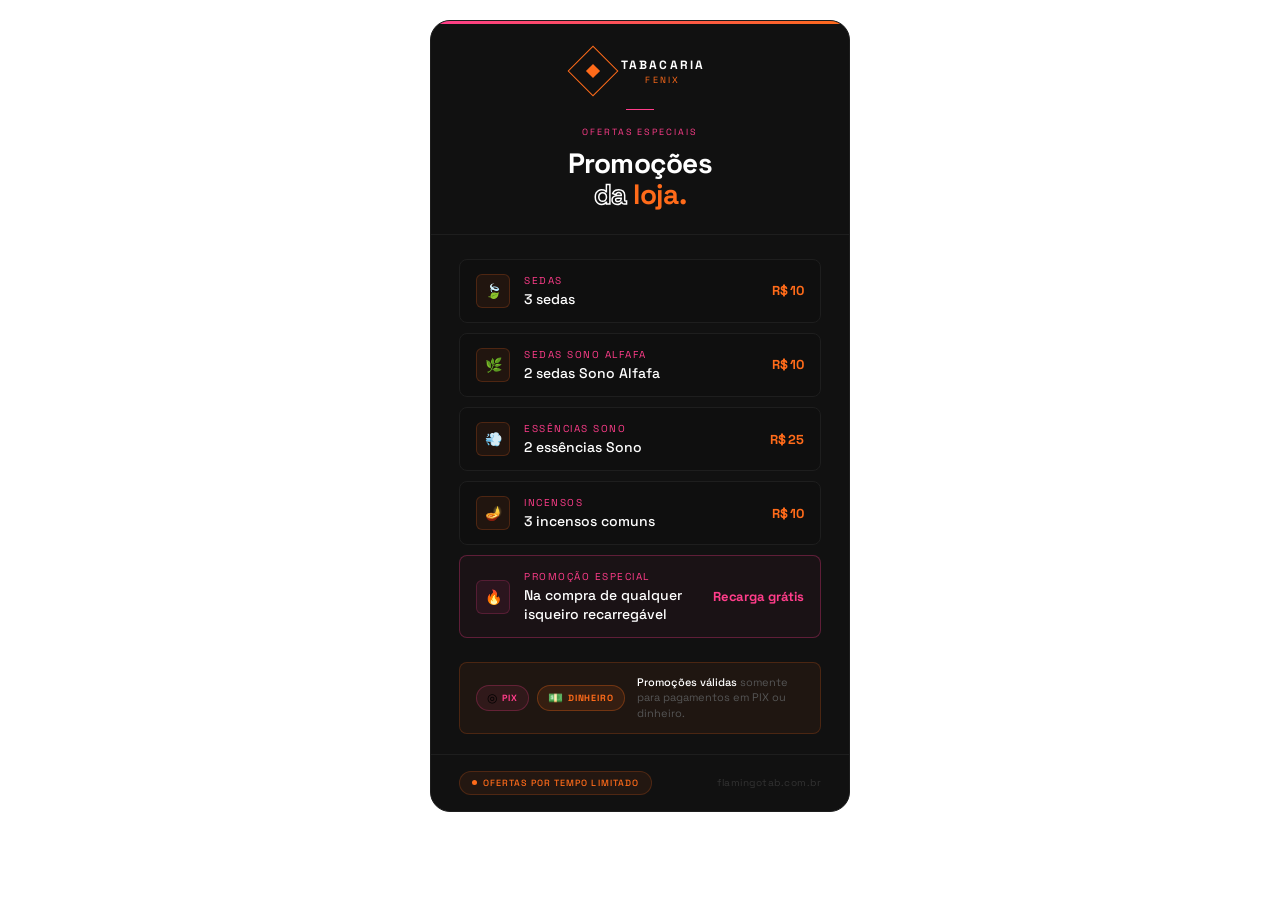
<file: PROMOÇÕES/Flamingo Tabacaria - promoções futuras_files/saved_resource(3).html>
<!DOCTYPE html>
<!-- saved from url=(0357)https://c29e647bc7fd3c44b16aeaf4bc551046.claudemcpcontent.com/mcp_apps?connect-src=https%3A%2F%2Fesm.sh+https%3A%2F%2Fcdnjs.cloudflare.com+https%3A%2F%2Fcdn.jsdelivr.net+https%3A%2F%2Funpkg.com&resource-src=https%3A%2F%2Fesm.sh+https%3A%2F%2Fcdnjs.cloudflare.com+https%3A%2F%2Fcdn.jsdelivr.net+https%3A%2F%2Funpkg.com+https%3A%2F%2Fassets.claude.ai&dev=true -->
<html lang="en"><head><meta http-equiv="Content-Type" content="text/html; charset=UTF-8">
  
  <meta name="viewport" content="width=device-width, initial-scale=1.0">
  <title>Visualize Widget</title>
  <style id="mcp-host-fonts">
@font-face {
  font-family: "Anthropic Sans";
  src: url("https://assets.claude.ai/Fonts/AnthropicSans-Text-Regular-Static.otf") format("opentype");
  font-weight: 400;
  font-style: normal;
  font-display: swap;
}
@font-face {
  font-family: "Anthropic Sans";
  src: url("https://assets.claude.ai/Fonts/AnthropicSans-Text-RegularItalic-Static.otf") format("opentype");
  font-weight: 400;
  font-style: italic;
  font-display: swap;
}
@font-face {
  font-family: "Anthropic Sans";
  src: url("https://assets.claude.ai/Fonts/AnthropicSans-Text-Medium-Static.otf") format("opentype");
  font-weight: 500;
  font-style: normal;
  font-display: swap;
}
@font-face {
  font-family: "Anthropic Sans";
  src: url("https://assets.claude.ai/Fonts/AnthropicSans-Text-MediumItalic-Static.otf") format("opentype");
  font-weight: 500;
  font-style: italic;
  font-display: swap;
}
@font-face {
  font-family: "Anthropic Sans";
  src: url("https://assets.claude.ai/Fonts/AnthropicSans-Text-Semibold-Static.otf") format("opentype");
  font-weight: 600;
  font-style: normal;
  font-display: swap;
}
@font-face {
  font-family: "Anthropic Sans";
  src: url("https://assets.claude.ai/Fonts/AnthropicSans-Text-SemiboldItalic-Static.otf") format("opentype");
  font-weight: 600;
  font-style: italic;
  font-display: swap;
}
@font-face {
  font-family: "Anthropic Sans";
  src: url("https://assets.claude.ai/Fonts/AnthropicSans-Text-Bold-Static.otf") format("opentype");
  font-weight: 700;
  font-style: normal;
  font-display: swap;
}
@font-face {
  font-family: "Anthropic Sans";
  src: url("https://assets.claude.ai/Fonts/AnthropicSans-Text-BoldItalic-Static.otf") format("opentype");
  font-weight: 700;
  font-style: italic;
  font-display: swap;
}
</style>
  <style>@font-face {
  font-family: "Anthropic Serif";
  src: url("https://assets.claude.ai/Fonts/AnthropicSerif-Text-Regular-Static.otf")
    format("opentype");
  font-weight: 400;
  font-style: normal;
  font-display: swap;
}
@font-face {
  font-family: "Anthropic Serif";
  src: url("https://assets.claude.ai/Fonts/AnthropicSerif-Text-RegularItalic-Static.otf")
    format("opentype");
  font-weight: 400;
  font-style: italic;
  font-display: swap;
}
@font-face {
  font-family: "Anthropic Serif";
  src: url("https://assets.claude.ai/Fonts/AnthropicSerif-Text-Medium-Static.otf")
    format("opentype");
  font-weight: 500;
  font-style: normal;
  font-display: swap;
}
@font-face {
  font-family: "Anthropic Serif";
  src: url("https://assets.claude.ai/Fonts/AnthropicSerif-Text-MediumItalic-Static.otf")
    format("opentype");
  font-weight: 500;
  font-style: italic;
  font-display: swap;
}
@font-face {
  font-family: "Anthropic Serif";
  src: url("https://assets.claude.ai/Fonts/AnthropicSerif-Text-Semibold-Static.otf")
    format("opentype");
  font-weight: 600;
  font-style: normal;
  font-display: swap;
}
@font-face {
  font-family: "Anthropic Serif";
  src: url("https://assets.claude.ai/Fonts/AnthropicSerif-Text-SemiboldItalic-Static.otf")
    format("opentype");
  font-weight: 600;
  font-style: italic;
  font-display: swap;
}
@font-face {
  font-family: "Anthropic Serif";
  src: url("https://assets.claude.ai/Fonts/AnthropicSerif-Text-Bold-Static.otf")
    format("opentype");
  font-weight: 700;
  font-style: normal;
  font-display: swap;
}
@font-face {
  font-family: "Anthropic Serif";
  src: url("https://assets.claude.ai/Fonts/AnthropicSerif-Text-BoldItalic-Static.otf")
    format("opentype");
  font-weight: 700;
  font-style: italic;
  font-display: swap;
}</style>
  <style>:root {
  color-scheme: light dark;
  --font-serif: "Anthropic Serif", Georgia, "Times New Roman", serif;
}
* {
  box-sizing: border-box;
  margin: 0;
  padding: 0;
}
input,
select,
textarea,
button {
  font-family: inherit;
}
body {
  font-family:
    "Anthropic Sans",
    -apple-system,
    BlinkMacSystemFont,
    "Segoe UI",
    sans-serif;
  background: transparent;
}
/* Iframe height is externally managed — host sets iframe.style.height to
 * match body.getBoundingClientRect().height via postMessage. During the
 * 1-frame lag (and the 0.25s initial transition), body > viewport triggers
 * a transient scrollbar that steals ~15px width, reflowing flex content.
 * Zero-width scrollbar = zero layout shift. Wheel/keyboard scroll still
 * work if ever needed. */
html,
body {
  scrollbar-width: none;
}
html::-webkit-scrollbar,
body::-webkit-scrollbar {
  width: 0;
  height: 0;
}
/* Short var aliases — saves ~5 tokens per reference */
:root {
  --p: var(--color-text-primary);
  --s: var(--color-text-secondary);
  --t: var(--color-text-tertiary);
  --bg2: var(--color-background-secondary);
  --b: var(--color-border-secondary);
}

/* SVG utility classes — use class="t" instead of repeating font/fill attrs */
.t {
  font-size: 14px;
  fill: var(--p);
}
.ts {
  font-size: 12px;
  fill: var(--s);
}
.th {
  font-size: 14px;
  fill: var(--p);
  font-weight: 500;
}
.box {
  fill: var(--bg2);
  stroke: var(--b);
}
.arr {
  stroke: var(--t);
  fill: none;
  stroke-width: 1.5;
}
.node {
  cursor: pointer;
}
.node:hover rect,
.node:hover .box {
  filter: brightness(0.97);
}
.node:hover text {
  opacity: 0.8;
}

/* Form element defaults — model writes bare <input>, styling is automatic */
/* :not(form.elicit *) — elicitation form provides its own
 * input/button styling at (0,1,0). Without this exclusion, these
 * generic rules at (0,3,1) / (1,0,2) clobber every .elicit-* class. */
input:not([type="range"]):not([type="checkbox"]):not([type="radio"]):not(
    form.elicit *
  ),
select:not(form.elicit *),
textarea:not(form.elicit *) {
  width: 100%;
  height: 36px;
  padding: 8px 12px;
  font-size: 16px;
  background: var(--color-background-primary);
  color: var(--color-text-primary);
  border: 0.5px solid var(--color-border-tertiary);
  border-radius: 6px;
  outline: none;
  transition:
    border-color 0.15s,
    box-shadow 0.15s;
}
textarea {
  height: auto;
  min-height: 80px;
  resize: vertical;
}
input:not([type="range"]):not([type="checkbox"]):not([type="radio"]):not(
    form.elicit *
  ):hover,
select:not(form.elicit *):hover,
textarea:not(form.elicit *):hover {
  border-color: var(--color-border-secondary);
}
input:not([type="range"]):not([type="checkbox"]):not([type="radio"]):not(
    form.elicit *
  ):focus,
select:not(form.elicit *):focus,
textarea:not(form.elicit *):focus {
  border-color: var(--color-border-info);
  box-shadow: 0 0 0 3px var(--color-background-info);
}
select {
  cursor: pointer;
}

/* Range slider — model writes bare <input type="range">, styling automatic */
input[type="range"] {
  -webkit-appearance: none;
  appearance: none;
  width: 100%;
  height: 4px;
  background: light-dark(rgba(0, 0, 0, 0.08), rgba(255, 255, 255, 0.1));
  border-radius: 2px;
  outline: none;
}
input[type="range"]::-webkit-slider-thumb {
  -webkit-appearance: none;
  width: 18px;
  height: 18px;
  border-radius: 50%;
  background: var(--color-background-primary);
  border: 1px solid var(--color-border-secondary);
  cursor: pointer;
  transition:
    border-color 0.15s,
    transform 0.15s;
}
input[type="range"]:hover::-webkit-slider-thumb {
  border-color: var(--color-border-primary);
  transform: scale(1.1);
}
input[type="range"]::-moz-range-thumb {
  width: 18px;
  height: 18px;
  border-radius: 50%;
  background: var(--color-background-primary);
  border: 1px solid var(--color-border-secondary);
  cursor: pointer;
}

/* Button defaults — model writes bare <button>, interaction states automatic */
button:not(#action-btns button):not(form.elicit button) {
  padding: 8px 16px;
  font-size: 14px;
  background: transparent;
  color: var(--color-text-primary);
  border: 0.5px solid var(--color-border-secondary);
  border-radius: var(--border-radius-md);
  cursor: pointer;
  transition:
    background 0.15s,
    transform 0.1s;
}
button:not(#action-btns button):not(form.elicit button):hover {
  background: var(--color-background-secondary);
}
button:not(#action-btns button):not(form.elicit button):active {
  background: var(--color-border-tertiary);
  transform: scale(0.98);
}

/* ===== Elicitation form — EA-878 =====
 * Inert unless Claude writes <form class="elicit">.
 * Figma: AaGSDTRrOCNVhNa7LZaJVr node 5340:3930
 * Conversational question prompts ("Which side are you on?"),
 * pills for all choices.
 */

form.elicit {
  background: var(--color-background-primary, #fff);
  border: 0.5px solid var(--color-border-tertiary, rgba(31, 30, 29, 0.15));
  border-radius: 16px;
  /* Figma 5340:3930 — soft diffuse shadow, lighter than DS --shadow-md.
   * Margin keeps the shadow from clipping at #vis-container's overflow:hidden
   * edge: y-offset 4px + blur 20px ≈ 24px below, 20px sides. */
  box-shadow: 0 4px 20px 0 rgba(0, 0, 0, 0.04);
  margin: 4px 20px 24px;
  overflow: hidden;
  /* font-base = 14/1.4 sans — descendants inherit; only .elicit-question
   * (serif 16/1.7), .name (12), .badge (9) override. */
  font-family: var(--font-sans, system-ui, sans-serif);
  font-size: 14px;
  line-height: 1.4;
  /* Match host rendering — without this the iframe uses subpixel AA and
   * everything (notably weight-500 buttons) reads ~100 heavier on Retina
   * than the same tokens outside the iframe. */
  -webkit-font-smoothing: antialiased;
  -moz-osx-font-smoothing: grayscale;
  /* Chrome props animate on the form→submitted-summary swap. */
  transition:
    background-color 200ms ease-out,
    box-shadow 200ms ease-out,
    border-radius 200ms ease-out,
    padding 200ms ease-out,
    margin 200ms ease-out;
  /* Shared FileThumbnail tokens (border-border-300/25, shadow-sm/5). */
  --elicit-border-faint: color-mix(
    in srgb,
    var(--color-border-tertiary, rgba(31, 30, 29, 0.15)) 25%,
    transparent
  );
  --elicit-shadow-sm: 0 1px 2px 0 rgba(0, 0, 0, 0.05);
}
/* Form controls don't inherit font props from the UA sheet — pull from root.
 * `font: inherit` shorthand so font-weight comes too; the individual-prop
 * version left weight at the UA <button> default (bold-ish on some
 * platforms) for any control that doesn't set its own weight. */
form.elicit :is(button, input, textarea) {
  font: inherit;
}

/* Header title and question prompts share Claude's chat-output voice
 * (p.font-claude-response-body = Anthropic Serif 16 / 400 / 1.7) so both
 * read as Claude speaking, not form chrome. */
form.elicit .elicit-header,
form.elicit .elicit-question {
  font-family: var(--font-serif, "Anthropic Serif", Georgia, serif);
  font-size: 16px;
  font-weight: 400;
  line-height: 1.7;
  color: var(--color-text-primary, #131313);
}

/* 44px total to match the suggested-connector widget spec.
 * Fixed height + zero vertical padding lets align-items:center handle the rest;
 * avoids the icon/text line-height arithmetic. */
form.elicit .elicit-header {
  display: flex;
  align-items: center;
  gap: 8px;
  height: 44px;
  padding: 0 16px;
  border-bottom: 0.5px solid
    var(--color-border-tertiary, rgba(31, 30, 29, 0.15));
}
form.elicit .elicit-header > svg {
  /* IconBase vectorSizeMap[16] = 20 — anthropicons render in a 20px box. */
  width: 20px;
  height: 20px;
  flex-shrink: 0;
  fill: currentColor;
}
form.elicit .elicit-header > span {
  flex: 1;
}

form.elicit .elicit-body {
  padding: 32px 24px;
  display: flex;
  flex-direction: column;
  gap: 40px;
}

form.elicit .elicit-group {
  display: flex;
  flex-direction: column;
  gap: 16px;
}

form.elicit .elicit-question {
  margin: 0;
}

/* Pills container — no horizontal padding. Previously had 0 8px which pushed
 * pills 8px right of the question/textarea/date in the same .elicit-group. */
form.elicit .elicit-pills {
  display: flex;
  flex-wrap: wrap;
  gap: 12px;
}
form.elicit .elicit-pill {
  /* Fully rounded + tighter padding — visually distinct from the rectangular
   * text inputs (textarea/other/date stay at 8-12px radius). Pills and inputs
   * don't match in height so the shape difference reads as intentional. */
  padding: 8px 12px;
  border: 0.5px solid var(--color-border-tertiary, rgba(31, 30, 29, 0.15));
  border-radius: 9999px;
  background: transparent;
  color: var(--color-text-secondary, #383835);
  cursor: pointer;
  transition:
    border-color 120ms ease,
    background-color 120ms ease;
}
form.elicit .elicit-pill:hover {
  border-color: var(--color-border-secondary, rgba(30, 30, 29, 0.3));
}
/* Semantic accents — same light-fill+soft-border recipe as the blue selected
 * state, applied via attribute so inline style doesn't fight aria-pressed.
 * Single-attr specificity; the [aria-pressed="true"] rule below wins on
 * border+bg so selection remains visible on accented pills. */
form.elicit .elicit-pill[data-accent="warning"] {
  border-color: var(--color-text-warning, #5a4815);
  background: color-mix(
    in srgb,
    var(--color-text-warning, #5a4815) 15%,
    transparent
  );
  color: var(--color-text-warning, #5a4815);
}
form.elicit .elicit-pill[data-accent="danger"] {
  border-color: var(--color-text-danger, #7f2c28);
  background: color-mix(
    in srgb,
    var(--color-text-danger, #7f2c28) 15%,
    transparent
  );
  color: var(--color-text-danger, #7f2c28);
}
form.elicit .elicit-pill[data-accent="success"] {
  border-color: var(--color-text-success, #265b19);
  background: color-mix(
    in srgb,
    var(--color-text-success, #265b19) 15%,
    transparent
  );
  color: var(--color-text-success, #265b19);
}
form.elicit .elicit-pill[aria-pressed="true"] {
  /* Figma: 0.5px #184f95 border + rgba(205,226,251,0.5) fill (approx via color-mix). */
  border: 0.5px solid var(--color-text-info, #184f95);
  background: color-mix(
    in srgb,
    var(--color-text-info, #184f95) 15%,
    transparent
  );
  /* accent-000 — host bridge maps DS accent to --color-text-info (no
   * --accent-* var injected into the iframe). Matches border + fill. */
  color: var(--color-text-info, #184f95);
}

/* "Other" conditional text input.
 * background/color explicit — generic input rule no longer provides
 * these post-specificity-fix, UA Canvas/CanvasText mismatch in dark mode. */
form.elicit .elicit-other {
  margin-top: 8px;
  height: 40px;
  padding: 0 12px;
  border: 0.5px solid var(--color-border-tertiary, rgba(31, 30, 29, 0.15));
  border-radius: 8px;
  background: var(--color-background-primary, #fff);
  color: var(--color-text-primary, #131313);
  width: 100%;
  box-sizing: border-box;
}
form.elicit .elicit-other[hidden] {
  display: none;
}

/* Textarea.
 * background/color explicit — generic textarea rule no longer provides
 * these post-specificity-fix, UA Canvas/CanvasText mismatch in dark mode. */
form.elicit .elicit-textarea {
  min-height: 84px;
  padding: 12px;
  border: 0.5px solid var(--color-border-tertiary, rgba(31, 30, 29, 0.15));
  border-radius: 8px;
  background: var(--color-background-primary, #fff);
  color: var(--color-text-primary, #131313);
  resize: vertical;
  box-sizing: border-box;
  width: 100%;
}
form.elicit .elicit-textarea::placeholder {
  color: var(--color-text-tertiary, #7b7974);
}

/* Date input — pill-shaped, hugs content */
form.elicit .elicit-date {
  padding: 12px 16px;
  border: 0.5px solid var(--color-border-tertiary, rgba(31, 30, 29, 0.15));
  border-radius: 12px;
  background: transparent;
  color: var(--color-text-primary, #131313);
  width: fit-content;
  cursor: pointer;
}
/* Shared focus ring for all text inputs — info-blue border + soft glow */
form.elicit .elicit-other:focus,
form.elicit .elicit-textarea:focus,
form.elicit .elicit-date:focus {
  outline: none;
  border-color: var(--color-border-info, #2a78d6);
  box-shadow: 0 0 0 3px var(--color-background-info, rgba(42, 120, 214, 0.2));
}

/* File upload — dashed dropzone + filled tiles.
 * Tile styling mirrors packages/chat/components/FileThumbnail.tsx (the
 * thumbnail users already see in the chat input row) so a file picked here
 * reads as the same object it becomes once attached. Dropzone is the first
 * flex child; tiles append after it (flow right). */
form.elicit .elicit-files {
  display: flex;
  flex-wrap: wrap;
  align-items: flex-start;
  gap: 12px;
}
form.elicit .elicit-dropzone {
  /* 120×120 = FileThumbnail SIZE_MAP.normal. Dashed stays 1px — 0.5px
   * dashed rasterizes to invisible gaps on non-retina. */
  width: 120px;
  height: 120px;
  border: 1px dashed var(--color-border-tertiary, rgba(31, 30, 29, 0.15));
  border-radius: 10px;
  box-shadow: var(--elicit-shadow-sm);
  display: flex;
  flex-direction: column;
  align-items: center;
  justify-content: center;
  gap: 8px;
  cursor: pointer;
  /* Figma 5340:4071 — 2% text-000 wash over bg-000 */
  background: color-mix(
    in srgb,
    var(--color-text-primary, #131313) 2%,
    var(--color-background-primary, #fff)
  );
  color: var(--color-text-tertiary, #7b7974);
  transition:
    border-color 120ms ease,
    background-color 120ms ease;
}
form.elicit .elicit-dropzone:hover {
  border-color: var(--color-text-info, #184f95);
  background: color-mix(
    in srgb,
    var(--color-text-info, #184f95) 4%,
    transparent
  );
}
form.elicit .elicit-dropzone svg {
  width: 24px;
  height: 24px;
  fill: currentColor;
}
form.elicit .elicit-dropzone input[type="file"] {
  display: none;
}

form.elicit .elicit-file-tile {
  /* FileThumbnail ThumbnailInteractionContainer:
   * rounded-lg border-0.5 border-border-300/25 shadow-sm shadow-always-black/5
   * bg-bg-000 px-2.5 py-2 gap-2.5 → 8px radius, 0.5px border, 8/10px pad */
  width: 120px;
  height: 120px;
  border: 0.5px solid var(--elicit-border-faint);
  border-radius: 8px;
  padding: 8px 10px;
  display: flex;
  flex-direction: column;
  justify-content: space-between;
  gap: 10px;
  background: var(--color-background-primary, #fff);
  box-shadow: var(--elicit-shadow-sm);
  box-sizing: border-box;
  position: relative;
}
form.elicit .elicit-file-tile .name {
  /* FileThumbnail title: text-[12px] text-text-100 break-words line-clamp-3 */
  font-size: 12px;
  color: var(--color-text-primary, #131313);
  word-break: break-word;
  overflow: hidden;
  display: -webkit-box;
  -webkit-line-clamp: 3;
  -webkit-box-orient: vertical;
}
form.elicit .elicit-file-tile .badge {
  /* FileThumbnail ThumbnailTagContainer:
   * h-[18px] px-1 border-0.5 border-border-300/25 shadow-sm rounded
   * bg-bg-000/70 font-medium + inner text-[9px] uppercase font-bold */
  align-self: flex-start;
  height: 18px;
  padding: 0 4px;
  display: inline-flex;
  align-items: center;
  border: 0.5px solid var(--elicit-border-faint);
  border-radius: 4px;
  background: color-mix(
    in srgb,
    var(--color-background-primary, #fff) 70%,
    transparent
  );
  box-shadow: var(--elicit-shadow-sm);
  font-size: 9px;
  font-weight: 700;
  color: var(--color-text-tertiary, #7b7974);
  text-transform: uppercase;
}
/* FileThumbnail RemoveButton: w-5 h-5 -top-2 -left-2 rounded-full
 * border-0.5 border-border-300/25 bg-bg-000/90 backdrop-blur-sm.
 * Always visible (no group-hover in iframe — touch + no Tailwind group). */
form.elicit .elicit-file-tile .remove {
  position: absolute;
  top: -8px;
  left: -8px;
  width: 20px;
  height: 20px;
  padding: 0;
  border: 0.5px solid var(--elicit-border-faint);
  border-radius: 9999px;
  background: color-mix(
    in srgb,
    var(--color-background-primary, #fff) 90%,
    transparent
  );
  backdrop-filter: blur(4px);
  cursor: pointer;
  font-size: 14px;
  line-height: 1;
  color: var(--color-text-tertiary, #7b7974);
  display: flex;
  align-items: center;
  justify-content: center;
  transition:
    color 120ms ease,
    background-color 120ms ease;
}
form.elicit .elicit-file-tile .remove:hover {
  color: var(--color-text-secondary, #383835);
  background: color-mix(
    in srgb,
    var(--color-background-primary, #fff) 50%,
    transparent
  );
}

/* Footer — DS Button tokens transcribed (variant=secondary / variant=primary,
 * size=default: h-9 px-4 rounded-lg min-w-[5rem] font-base-bold). */
form.elicit .elicit-footer {
  display: flex;
  align-items: center;
  justify-content: flex-end;
  gap: 12px;
  /* Explicit height (mirrors .elicit-header) so the submitted-state height:0
   * transition can interpolate — auto→0 snaps. 36px buttons + 32px breathing room. */
  height: 68px;
  padding: 0 24px;
  border-top: 0.5px solid var(--color-border-tertiary, rgba(31, 30, 29, 0.15));
}
form.elicit .elicit-skip,
form.elicit .elicit-submit {
  display: inline-flex;
  align-items: center;
  justify-content: center;
  height: 36px;
  min-width: 80px;
  padding: 0 16px;
  border-radius: 8px;
  /* DS Button primary/secondary = font-base-bold (tw-typography.js:26) */
  font-weight: 500;
  white-space: nowrap;
  cursor: pointer;
  user-select: none;
  transition:
    background-color 100ms ease-out,
    border-color 100ms ease-out,
    transform 150ms cubic-bezier(0.165, 0.85, 0.45, 1);
}
form.elicit .elicit-skip:active,
form.elicit .elicit-submit:active {
  transform: scale(0.96);
}
/* secondary */
form.elicit .elicit-skip {
  border: 0.5px solid
    color-mix(
      in srgb,
      var(--color-border-secondary, rgba(30, 30, 29, 0.3)) 30%,
      transparent
    );
  background: transparent;
  color: var(--color-text-primary, #131313);
}
form.elicit .elicit-skip:hover {
  background: var(--color-background-secondary, #f9f9f7);
  border-color: transparent;
}
/* primary */
form.elicit .elicit-submit {
  border: none;
  background: var(--color-text-primary, #131313);
  color: var(--color-background-primary, #fff);
}
form.elicit .elicit-submit:hover {
  transform: scaleX(1.005) scaleY(1.015);
}
/* :hover and :active are both true during a mouse click; equal specificity →
 * source order wins, so without this the hover-grow above masks the press-down. */
form.elicit .elicit-submit:hover:active {
  transform: scale(0.96);
}

/* Post-submit — submitElicitation() adds .elicit-transitioning (body fades
 * out), then after 150ms swaps the body for the Q/A summary and adds
 * .elicit-submitted (chrome transitions to the bare card while body fades
 * back in). Mirrors AskUserQuestion: outer card = AskUserQuestionToolUseCell
 * .tsx:177 (rounded-xl border-0.5 border-border-300 p-4, no bg-bg-000 when
 * submitted), rows = SubmittedResponses.tsx:14-36. */
form.elicit .elicit-body {
  transition: opacity 150ms ease-out;
}
form.elicit.elicit-transitioning .elicit-body {
  opacity: 0;
}
form.elicit.elicit-submitted {
  background: transparent;
  border-radius: 12px;
  box-shadow: none;
  padding: 16px;
  margin: 4px;
}
/* `display: none` can't transition — collapse to zero so the chrome animates
 * away with the form's 200ms transition instead of snapping. */
form.elicit .elicit-header,
form.elicit .elicit-footer {
  transition:
    opacity 200ms ease-out,
    height 200ms ease-out,
    padding 200ms ease-out,
    border-width 200ms ease-out,
    /* step to hidden after the collapse so Skip/Submit leave the tab order +
     * a11y tree (pointer-events:none alone doesn't). */
    visibility 0s linear 200ms;
}
form.elicit.elicit-submitted .elicit-header,
form.elicit.elicit-submitted .elicit-footer {
  opacity: 0;
  height: 0;
  padding-top: 0;
  padding-bottom: 0;
  border-width: 0;
  overflow: hidden;
  pointer-events: none;
  visibility: hidden;
}
form.elicit.elicit-submitted .elicit-body {
  padding: 0;
}
/* Quota-fallback "1" sentinel restore: shape check skips renderSubmittedSummary
 * so the body still has live inputs — dim them so the locked state reads. */
form.elicit.elicit-submitted .elicit-body:not(:has(.elicit-summary)) {
  pointer-events: none;
  opacity: 0.5;
}
/* sessionStorage restore path adds this alongside .elicit-submitted so
 * scroll-back/reload shows the summary immediately (no replayed crossfade). */
form.elicit.elicit-restored,
form.elicit.elicit-restored .elicit-body,
form.elicit.elicit-restored .elicit-header,
form.elicit.elicit-restored .elicit-footer {
  transition: none;
}
form.elicit .elicit-summary {
  display: flex;
  flex-direction: column;
  gap: 12px;
}
form.elicit .elicit-summary-row {
  display: flex;
  flex-direction: column;
  gap: 4px;
}
/* SubmittedResponses question: text-text-300 font-claude-response-small-bold
 * (serif 14 / 600 / 1.5) */
form.elicit .elicit-summary-q {
  font-family: var(--font-serif, "Anthropic Serif", Georgia, serif);
  font-size: 14px;
  font-weight: 600;
  line-height: 1.5;
  color: var(--color-text-secondary, #383835);
}
/* SubmittedResponses answer: text-text-500 font-base (sans 14 / 430 / 1.4) */
form.elicit .elicit-summary-a {
  font-weight: 430;
  color: var(--color-text-tertiary, #7b7974);
  white-space: pre-wrap;
  word-break: break-word;
}

/* Headings — bare tags get correct color in both modes */
h1,
h2,
h3,
h4,
h5,
h6 {
  color: var(--color-text-primary);
}

.leader {
  stroke: var(--t);
  stroke-width: 0.5;
  stroke-dasharray: 4 3;
  fill: none;
}

/* Color ramp classes — apply to <g> or shape element (rect/ellipse/circle/polygon), never <path>.
   light-dark() responds to ancestor color-scheme, not just OS preference. */
g.c-purple > rect,
g.c-purple > ellipse,
g.c-purple > circle,
g.c-purple > polygon,
rect.c-purple,
ellipse.c-purple,
circle.c-purple,
polygon.c-purple {
  fill: light-dark(#eeedfe, #3c3489);
  stroke: light-dark(#534ab7, #afa9ec);
}
.c-purple > .th,
.c-purple > .t {
  fill: light-dark(#3c3489, #cecbf6);
}
.c-purple > .ts {
  fill: light-dark(#534ab7, #afa9ec);
}
g.c-teal > rect,
g.c-teal > ellipse,
g.c-teal > circle,
g.c-teal > polygon,
rect.c-teal,
ellipse.c-teal,
circle.c-teal,
polygon.c-teal {
  fill: light-dark(#e1f5ee, #085041);
  stroke: light-dark(#0f6e56, #5dcaa5);
}
.c-teal > .th,
.c-teal > .t {
  fill: light-dark(#085041, #9fe1cb);
}
.c-teal > .ts {
  fill: light-dark(#0f6e56, #5dcaa5);
}
g.c-coral > rect,
g.c-coral > ellipse,
g.c-coral > circle,
g.c-coral > polygon,
rect.c-coral,
ellipse.c-coral,
circle.c-coral,
polygon.c-coral {
  fill: light-dark(#faece7, #712b13);
  stroke: light-dark(#993c1d, #f0997b);
}
.c-coral > .th,
.c-coral > .t {
  fill: light-dark(#712b13, #f5c4b3);
}
.c-coral > .ts {
  fill: light-dark(#993c1d, #f0997b);
}
g.c-pink > rect,
g.c-pink > ellipse,
g.c-pink > circle,
g.c-pink > polygon,
rect.c-pink,
ellipse.c-pink,
circle.c-pink,
polygon.c-pink {
  fill: light-dark(#fbeaf0, #72243e);
  stroke: light-dark(#993556, #ed93b1);
}
.c-pink > .th,
.c-pink > .t {
  fill: light-dark(#72243e, #f4c0d1);
}
.c-pink > .ts {
  fill: light-dark(#993556, #ed93b1);
}
g.c-gray > rect,
g.c-gray > ellipse,
g.c-gray > circle,
g.c-gray > polygon,
rect.c-gray,
ellipse.c-gray,
circle.c-gray,
polygon.c-gray {
  fill: light-dark(#f1efe8, #444441);
  stroke: light-dark(#5f5e5a, #b4b2a9);
}
.c-gray > .th,
.c-gray > .t {
  fill: light-dark(#444441, #d3d1c7);
}
.c-gray > .ts {
  fill: light-dark(#5f5e5a, #b4b2a9);
}
g.c-blue > rect,
g.c-blue > ellipse,
g.c-blue > circle,
g.c-blue > polygon,
rect.c-blue,
ellipse.c-blue,
circle.c-blue,
polygon.c-blue {
  fill: light-dark(#e6f1fb, #0c447c);
  stroke: light-dark(#185fa5, #85b7eb);
}
.c-blue > .th,
.c-blue > .t {
  fill: light-dark(#0c447c, #b5d4f4);
}
.c-blue > .ts {
  fill: light-dark(#185fa5, #85b7eb);
}
g.c-green > rect,
g.c-green > ellipse,
g.c-green > circle,
g.c-green > polygon,
rect.c-green,
ellipse.c-green,
circle.c-green,
polygon.c-green {
  fill: light-dark(#eaf3de, #27500a);
  stroke: light-dark(#3b6d11, #97c459);
}
.c-green > .th,
.c-green > .t {
  fill: light-dark(#27500a, #c0dd97);
}
.c-green > .ts {
  fill: light-dark(#3b6d11, #97c459);
}
g.c-amber > rect,
g.c-amber > ellipse,
g.c-amber > circle,
g.c-amber > polygon,
rect.c-amber,
ellipse.c-amber,
circle.c-amber,
polygon.c-amber {
  fill: light-dark(#faeeda, #633806);
  stroke: light-dark(#854f0b, #ef9f27);
}
.c-amber > .th,
.c-amber > .t {
  fill: light-dark(#633806, #fac775);
}
.c-amber > .ts {
  fill: light-dark(#854f0b, #ef9f27);
}
g.c-red > rect,
g.c-red > ellipse,
g.c-red > circle,
g.c-red > polygon,
rect.c-red,
ellipse.c-red,
circle.c-red,
polygon.c-red {
  fill: light-dark(#fcebeb, #791f1f);
  stroke: light-dark(#a32d2d, #f09595);
}
.c-red > .th,
.c-red > .t {
  fill: light-dark(#791f1f, #f7c1c1);
}
.c-red > .ts {
  fill: light-dark(#a32d2d, #f09595);
}

/* Mermaid class/ER diagrams — match house aesthetic.
   Mermaid v11 class/ER renderers use <path> (not <rect>) with inline stroke/fill
   attrs that IGNORE themeVariables mainBkg/nodeBorder. Labels are
   <foreignObject><div><span class="nodeLabel"><p>text</p> — NOT <text>. All style
   fixes require !important to beat inline attrs + mermaid's inline <style>.
   Selectors target .classDiagram/.erDiagram SVG root classes (always present)
   rather than a .mermaid wrapper (which the model sometimes omits). */
svg.classDiagram,
svg.erDiagram {
  font-size: 13px;
  max-width: 100%;
  height: auto;
}
/* Mermaid sizes foreignObject to fit measured text width. If we upsize post-render,
   text clips. So: overflow visible on FO, and widen inner div past its max-width. */
svg.classDiagram foreignObject,
svg.erDiagram foreignObject {
  overflow: visible;
}
svg.classDiagram foreignObject > div,
svg.erDiagram foreignObject > div {
  max-width: none !important;
}
/* Body text: members, methods, attribute rows */
svg.classDiagram .nodeLabel,
svg.erDiagram .nodeLabel,
svg.classDiagram .label foreignObject div,
svg.erDiagram .label foreignObject div {
  font-family: var(--font-sans) !important;
  font-size: 13px !important;
  font-weight: 400 !important;
  color: var(--color-text-secondary) !important;
}
/* Titles: classDiagram wraps in .label-group; erDiagram wraps in .name */
svg.classDiagram .label-group .nodeLabel,
svg.erDiagram .name .nodeLabel {
  font-size: 14px !important;
  font-weight: 500 !important;
  color: var(--color-text-primary) !important;
}
/* Kill mermaid's inline style="font-weight: bolder" on the .label wrapper */
svg.classDiagram .label-group .label {
  font-weight: 500 !important;
}
/* Edge labels (relationship verbs + cardinality) */
svg.classDiagram .edgeLabel,
svg.classDiagram .edgeLabel span,
svg.classDiagram .edgeTerminals foreignObject div,
svg.erDiagram .edgeLabel,
svg.erDiagram .edgeLabel span {
  font-size: 11px !important;
  color: var(--color-text-tertiary) !important;
}
/* Box outlines, row stripes, dividers — all rendered as <path> with inline attrs.
   Mermaid's '#id .node path { fill:... }' CSS beats fill="none" attr — force fill:none. */
svg.classDiagram .node path[stroke]:not([stroke="none"]),
svg.classDiagram .divider path,
svg.erDiagram .node path[stroke]:not([stroke="none"]),
svg.erDiagram .divider path {
  stroke: var(--color-border-tertiary) !important;
  stroke-width: 0.5px !important;
  fill: none !important;
}
/* classDiagram: box fill (inside .basic.label-container). Mermaid's inline CSS
   '#id .node path { stroke:... }' beats the stroke="none" attr (SVG attrs have
   lowest specificity), and the fill path is open (no Z) so the phantom stroke
   only paints top/right/bottom — left edge looks darker. Kill the stroke. */
svg.classDiagram .node .basic path[fill]:not([fill="none"]) {
  fill: var(--color-background-primary) !important;
  stroke: none !important;
  stroke-width: 0 !important;
}
/* erDiagram: header row (anonymous first-child <g>) uses secondary bg */
svg.erDiagram .node > g:first-child > path[fill]:not([fill="none"]) {
  fill: var(--color-background-secondary) !important;
}
/* erDiagram: row stripes */
svg.erDiagram .row-rect-odd path[fill]:not([fill="none"]) {
  fill: var(--color-background-primary) !important;
}
svg.erDiagram .row-rect-even path[fill]:not([fill="none"]) {
  fill: var(--color-background-secondary) !important;
}
/* Connector lines */
svg.erDiagram .relationshipLine,
svg.classDiagram .relation {
  stroke: var(--color-text-tertiary) !important;
  stroke-width: 1px !important;
}
svg.classDiagram .marker,
svg.classDiagram marker path,
svg.erDiagram .marker,
svg.erDiagram marker path {
  stroke: var(--color-text-tertiary) !important;
  stroke-width: 1px !important;
}
svg.classDiagram marker path[fill]:not([fill="none"]):not([fill="transparent"]),
svg.erDiagram marker path[fill]:not([fill="none"]):not([fill="transparent"]) {
  fill: var(--color-text-tertiary) !important;
}
/* Relationship label background — kill default 0.7 opacity */
svg.classDiagram .labelBkg,
svg.erDiagram .labelBkg {
  background-color: var(--color-background-primary) !important;
  opacity: 1 !important;
}

body {
  position: relative;
}
#vis-container {
  width: 100%;
  position: relative;
  overflow: hidden;
}
#vis-container > svg {
  display: block;
  margin-inline: auto;
  max-width: 100%;
  height: auto;
  overflow: visible;
}

/* Action buttons group.
   hidden attr is removed on tool-input (final) so buttons never show during streaming.
   Popover items: Copy to clipboard, Download file. */
#action-btns {
  position: absolute;
  top: 8px;
  right: 8px;
  z-index: 2147483647;
  display: flex;
  gap: 4px;
  opacity: 0;
  transition: opacity 0.2s ease;
}
/* display:flex above would override UA [hidden] — restore it */
#action-btns[hidden] {
  display: none;
}
body:hover #action-btns {
  opacity: 1;
}
/* Hide on touch-primary (mobile) devices — both the reveal above
   (body:hover) and the popover open (#more-btn:hover) are hover-driven,
   so on a device without hover the ⋯ trigger either never appears or
   sticks visible after a stray tap with no way to open the menu. */
@media (hover: none) and (pointer: coarse) {
  #action-btns {
    display: none;
  }
}
/* 28×28 chip style for the ⋯ trigger.
   bg-100 at rest (visible over widget content), bg-300 on hover.
   No border — bg change is enough hover feedback. Transparent border stays
   for layout stability. Fallback light-dark() values match the design-system
   --bg-100/--bg-300 tokens (widget iframe doesn't receive them via host
   context, only --color-background-* semantic vars). */
#action-btns > button {
  width: 28px;
  height: 28px;
  padding: 0;
  display: flex;
  align-items: center;
  justify-content: center;
  border-radius: var(--border-radius-sm, 6px);
  background: var(--bg-100, light-dark(#faf9f5, #262624));
  border: 1px solid transparent;
  color: var(--color-text-secondary, #3d3d3a);
  cursor: pointer;
  transition: background 0.15s ease;
}
#action-btns > button:hover {
  background: var(--bg-300, light-dark(#f0eee6, #141413));
}
/* Popover — drops down-left from the trigger.
   Styled to match the native claude.ai Radix dropdown: white bg, backdrop
   blur, 0.5px border, subtle shadow. Items are single-line icon + label,
   matching the conversation menu (Star/Rename/Add to project). */
#more-popover {
  position: absolute;
  top: calc(100% + 4px);
  right: 0;
  min-width: 8rem;
  padding: 6px;
  border-radius: 12px;
  background: var(--color-background-primary, #fff);
  border: 0.5px solid var(--color-border-secondary, rgba(0, 0, 0, 0.1));
  backdrop-filter: blur(24px);
  -webkit-backdrop-filter: blur(24px);
  box-shadow: 0 2px 8px light-dark(rgba(0, 0, 0, 0.08), rgba(0, 0, 0, 0.24));
  font-family: var(--font-sans, system-ui);
  color: var(--color-text-secondary, #3d3d3a);
  opacity: 0;
  visibility: hidden;
  transform: translateY(-4px);
  transition:
    opacity 0.15s ease,
    transform 0.15s ease,
    visibility 0s linear 0.15s;
}
/* Reveal only when hovering the ⋯ trigger or the popover itself. A 4px
   dead-zone between trigger and popover would close it, so
   #more-popover:hover keeps it open during the crossing. */
#more-btn:hover ~ #more-popover,
#more-popover:hover {
  opacity: 1;
  visibility: visible;
  transform: translateY(0);
  transition:
    opacity 0.15s ease,
    transform 0.15s ease,
    visibility 0s;
}
/* Popover items — single-line icon + label, matching native dropdown menu */
.more-item {
  display: flex;
  align-items: center;
  gap: 10px;
  width: 100%;
  padding: 8px;
  border: none;
  background: transparent;
  border-radius: 8px;
  cursor: pointer;
  text-align: left;
  font-family: var(--font-sans, system-ui) !important;
  color: inherit;
  transition: background 0.1s ease;
  white-space: nowrap;
}
.more-item:hover {
  background: var(--color-background-secondary, #f5f4ed);
  color: var(--color-text-primary, #141413);
}
.more-item-icon {
  flex-shrink: 0;
  width: 20px;
  height: 20px;
  display: flex;
  align-items: center;
  justify-content: center;
}
.more-item-icon svg {
  width: 20px;
  height: 20px;
}
.more-item-label {
  font-family: var(--font-sans, system-ui) !important;
  font-size: 14px;
  line-height: 1.3;
  white-space: nowrap;
}
#copy-toast {
  position: fixed;
  top: 12px;
  left: 50%;
  transform: translateX(-50%) translateY(-20px);
  background: var(--color-background-danger, #f7ecec);
  color: var(--color-text-danger, #7f2c28);
  border: 1px solid var(--color-border-danger, #a73d39);
  font-family: var(--font-sans, system-ui);
  font-size: 13px;
  padding: 8px 14px;
  border-radius: var(--border-radius-md, 8px);
  pointer-events: none;
  opacity: 0;
  transition:
    opacity 0.2s ease,
    transform 0.2s ease;
  z-index: 2147483647;
  white-space: nowrap;
}
#copy-toast.visible {
  opacity: 1;
  transform: translateX(-50%) translateY(0);
}

/* HTML scripts-loading shimmer */
#vis-container.scripts-loading {
  pointer-events: none;
  opacity: 0.7;
}
#vis-container.scripts-loading::after {
  content: "";
  position: absolute;
  inset: 0;
  z-index: 10000;
  overflow: hidden;
}
#vis-container.scripts-loading::before {
  content: "";
  position: absolute;
  top: -50%;
  left: 0;
  width: 60%;
  height: 200%;
  z-index: 10001;
  background: linear-gradient(
    90deg,
    transparent 0%,
    light-dark(rgba(0, 0, 0, 0.06), rgba(255, 255, 255, 0.08)) 50%,
    transparent 100%
  );
  animation: scriptsShimmer 2s ease-in-out infinite;
}
@keyframes scriptsShimmer {
  0% {
    transform: translateX(-100%) rotate(25deg);
  }
  100% {
    transform: translateX(200%) rotate(25deg);
  }
}
.sr-only{position:absolute;width:1px;height:1px;padding:0;margin:-1px;overflow:hidden;clip:rect(0,0,0,0);white-space:nowrap;border:0}</style>
  <style id="entry-animation">/* Entry animation for streaming SVG elements.
   Scoped to #vis-container.streaming — widget-main.ts adds the class on first
   tool-input-partial and removes it on tool-input. After streaming, scripts
   that rebuild SVG via innerHTML (e.g. slider-driven charts) won't trigger this.
   Uses CSS individual transform property (scale) to avoid conflicts with SVG transform attribute.
   Excludes elements with transform/opacity attributes to prevent CSS overriding SVG values. */
@keyframes svgFadeInScale {
  from {
    opacity: 0;
    scale: 0.95;
  }
  to {
    opacity: 1;
    scale: 1;
  }
}
#vis-container.streaming
  :where(
    svg,
    circle,
    rect,
    path,
    polygon,
    polyline,
    line,
    ellipse,
    g,
    text
  ):not([transform]):not([opacity]) {
  transition:
    fill 0.4s ease-out,
    stroke 0.4s ease-out,
    opacity 0.4s ease-out;
  animation: svgFadeInScale 0.5s ease-out;
  transform-origin: center;
}</style>
  <link rel="stylesheet" href="./tabler-icons.min.css" media="all" onload="this.media=&#39;all&#39;">
<style id="mcp-host-variables">:root {
  --color-background-primary: light-dark(rgba(255, 255, 255, 1), rgba(48, 48, 46, 1));
  --color-background-secondary: light-dark(rgba(245, 244, 237, 1), rgba(38, 38, 36, 1));
  --color-background-tertiary: light-dark(rgba(250, 249, 245, 1), rgba(20, 20, 19, 1));
  --color-background-inverse: light-dark(rgba(20, 20, 19, 1), rgba(250, 249, 245, 1));
  --color-background-ghost: light-dark(rgba(255, 255, 255, 0), rgba(48, 48, 46, 0));
  --color-background-info: light-dark(rgba(214, 228, 246, 1), rgba(37, 62, 95, 1));
  --color-background-danger: light-dark(rgba(247, 236, 236, 1), rgba(96, 42, 40, 1));
  --color-background-success: light-dark(rgba(233, 241, 220, 1), rgba(27, 70, 20, 1));
  --color-background-warning: light-dark(rgba(246, 238, 223, 1), rgba(72, 58, 15, 1));
  --color-background-disabled: light-dark(rgba(255, 255, 255, 0.5), rgba(48, 48, 46, 0.5));
  --color-text-primary: light-dark(rgba(20, 20, 19, 1), rgba(250, 249, 245, 1));
  --color-text-secondary: light-dark(rgba(61, 61, 58, 1), rgba(194, 192, 182, 1));
  --color-text-tertiary: light-dark(rgba(115, 114, 108, 1), rgba(156, 154, 146, 1));
  --color-text-inverse: light-dark(rgba(255, 255, 255, 1), rgba(20, 20, 19, 1));
  --color-text-info: light-dark(rgba(50, 102, 173, 1), rgba(128, 170, 221, 1));
  --color-text-danger: light-dark(rgba(127, 44, 40, 1), rgba(238, 136, 132, 1));
  --color-text-success: light-dark(rgba(38, 91, 25, 1), rgba(122, 185, 72, 1));
  --color-text-warning: light-dark(rgba(90, 72, 21, 1), rgba(209, 160, 65, 1));
  --color-text-disabled: light-dark(rgba(20, 20, 19, 0.5), rgba(250, 249, 245, 0.5));
  --color-text-ghost: light-dark(rgba(115, 114, 108, 0.5), rgba(156, 154, 146, 0.5));
  --color-border-primary: light-dark(rgba(31, 30, 29, 0.4), rgba(222, 220, 209, 0.4));
  --color-border-secondary: light-dark(rgba(31, 30, 29, 0.3), rgba(222, 220, 209, 0.3));
  --color-border-tertiary: light-dark(rgba(31, 30, 29, 0.15), rgba(222, 220, 209, 0.15));
  --color-border-inverse: light-dark(rgba(255, 255, 255, 0.3), rgba(20, 20, 19, 0.15));
  --color-border-ghost: light-dark(rgba(31, 30, 29, 0), rgba(222, 220, 209, 0));
  --color-border-info: light-dark(rgba(70, 130, 213, 1), rgba(70, 130, 213, 1));
  --color-border-danger: light-dark(rgba(167, 61, 57, 1), rgba(205, 92, 88, 1));
  --color-border-success: light-dark(rgba(67, 116, 38, 1), rgba(89, 145, 48, 1));
  --color-border-warning: light-dark(rgba(128, 92, 31, 1), rgba(168, 120, 41, 1));
  --color-border-disabled: light-dark(rgba(31, 30, 29, 0.1), rgba(222, 220, 209, 0.1));
  --color-ring-primary: light-dark(rgba(20, 20, 19, 0.7), rgba(250, 249, 245, 0.7));
  --color-ring-secondary: light-dark(rgba(61, 61, 58, 0.7), rgba(194, 192, 182, 0.7));
  --color-ring-inverse: light-dark(rgba(255, 255, 255, 0.7), rgba(20, 20, 19, 0.7));
  --color-ring-info: light-dark(rgba(50, 102, 173, 0.5), rgba(128, 170, 221, 0.5));
  --color-ring-danger: light-dark(rgba(167, 61, 57, 0.5), rgba(205, 92, 88, 0.5));
  --color-ring-success: light-dark(rgba(67, 116, 38, 0.5), rgba(89, 145, 48, 0.5));
  --color-ring-warning: light-dark(rgba(128, 92, 31, 0.5), rgba(168, 120, 41, 0.5));
  --font-sans: Anthropic Sans, sans-serif;
  --font-mono: ui-monospace, monospace;
  --font-weight-normal: 400;
  --font-weight-medium: 500;
  --font-weight-semibold: 600;
  --font-weight-bold: 700;
  --font-text-xs-size: 12px;
  --font-text-sm-size: 14px;
  --font-text-md-size: 16px;
  --font-text-lg-size: 20px;
  --font-heading-xs-size: 12px;
  --font-heading-sm-size: 14px;
  --font-heading-md-size: 16px;
  --font-heading-lg-size: 20px;
  --font-heading-xl-size: 24px;
  --font-heading-2xl-size: 28px;
  --font-heading-3xl-size: 36px;
  --font-text-xs-line-height: 1.4;
  --font-text-sm-line-height: 1.4;
  --font-text-md-line-height: 1.4;
  --font-text-lg-line-height: 1.25;
  --font-heading-xs-line-height: 1.4;
  --font-heading-sm-line-height: 1.4;
  --font-heading-md-line-height: 1.4;
  --font-heading-lg-line-height: 1.25;
  --font-heading-xl-line-height: 1.25;
  --font-heading-2xl-line-height: 1.1;
  --font-heading-3xl-line-height: 1;
  --border-radius-xs: 4px;
  --border-radius-sm: 6px;
  --border-radius-md: 8px;
  --border-radius-lg: 10px;
  --border-radius-xl: 12px;
  --border-radius-full: 9999px;
  --border-width-regular: 0.5px;
  --shadow-hairline: 0 1px 2px 0 rgba(0, 0, 0, 0.05);
  --shadow-sm: 0 1px 3px 0 rgba(0, 0, 0, 0.1), 0 1px 2px -1px rgba(0, 0, 0, 0.1);
  --shadow-md: 0 4px 6px -1px rgba(0, 0, 0, 0.1), 0 2px 4px -2px rgba(0, 0, 0, 0.1);
  --shadow-lg: 0 10px 15px -3px rgba(0, 0, 0, 0.1), 0 4px 6px -4px rgba(0, 0, 0, 0.1);
}</style></head>
<body>
  <!-- Pre-defined SVG markers — available to all SVGs via url(#arrow) -->
  <svg style="position:absolute;width:0;height:0" aria-hidden="true">
    <defs>
      <marker id="arrow" viewBox="0 0 10 10" refX="8" refY="5" markerWidth="6" markerHeight="6" orient="auto-start-reverse">
        <path d="M2 1L8 5L2 9" fill="none" stroke="context-stroke" stroke-width="1.5" stroke-linecap="round" stroke-linejoin="round"></path>
      </marker>
    </defs>
  </svg>
  <div id="vis-container" class="">
<style>
@import url('https://fonts.googleapis.com/css2?family=Space+Grotesk:wght@300;400;500;700&display=swap');
* { box-sizing: border-box; margin: 0; padding: 0; }

.card {
  width: 420px;
  background: #111;
  border: 1px solid #1e1e1e;
  border-radius: 20px;
  overflow: hidden;
  font-family: 'Space Grotesk', sans-serif;
  position: relative;
  margin: 20px auto;
}

.card::before {
  content: '';
  position: absolute;
  top: 0; left: 0; right: 0;
  height: 3px;
  background: linear-gradient(90deg, #ff3d8a 0%, #ff6b1a 100%);
}

.card-header {
  padding: 32px 32px 24px;
  text-align: center;
  border-bottom: 1px solid #1e1e1e;
}

.logo-row {
  display: flex;
  align-items: center;
  justify-content: center;
  gap: 10px;
  margin-bottom: 20px;
}

.logo-diamond {
  width: 36px; height: 36px;
  border: 1.5px solid #ff6b1a;
  transform: rotate(45deg);
  display: flex; align-items: center; justify-content: center;
  flex-shrink: 0;
}
.logo-diamond-inner { width: 10px; height: 10px; background: #ff6b1a; }

.brand-name { font-size: 12px; font-weight: 700; color: #fff; letter-spacing: 0.18em; text-transform: uppercase; display: block; }
.brand-sub  { font-size: 9px; color: #ff6b1a; letter-spacing: 0.25em; text-transform: uppercase; display: block; margin-top: 1px; }

.divider { width: 28px; height: 1px; background: #ff3d8a; margin: 0 auto 16px; }
.eyebrow { font-size: 9px; color: #ff3d8a; letter-spacing: 0.22em; text-transform: uppercase; margin-bottom: 10px; }

.card-title { font-size: 28px; font-weight: 700; color: #fff; letter-spacing: -0.02em; line-height: 1.1; }
.card-title .outline { -webkit-text-stroke: 1.5px #fff; color: transparent; }
.card-title .accent  { color: #ff6b1a; }

.promos {
  padding: 24px 28px;
  display: flex;
  flex-direction: column;
  gap: 10px;
}

.promo-item {
  display: flex;
  align-items: center;
  gap: 14px;
  background: #0f0f0f;
  border: 1px solid #1e1e1e;
  border-radius: 8px;
  padding: 14px 16px;
}

.promo-item:last-child {
  border-color: rgba(255, 61, 138, 0.3);
  background: rgba(255, 61, 138, 0.04);
}

.promo-icon {
  width: 34px; height: 34px;
  background: rgba(255,107,26,0.08);
  border: 1px solid rgba(255,107,26,0.2);
  border-radius: 6px;
  display: flex; align-items: center; justify-content: center;
  flex-shrink: 0;
  font-size: 14px;
}

.promo-item:last-child .promo-icon {
  background: rgba(255,61,138,0.08);
  border-color: rgba(255,61,138,0.2);
}

.promo-info { flex: 1; }

.promo-label { font-size: 10px; color: #ff3d8a; letter-spacing: 0.15em; text-transform: uppercase; margin-bottom: 3px; }
.promo-text  { font-size: 14px; font-weight: 500; color: #fff; line-height: 1.3; }
.promo-badge { font-size: 13px; font-weight: 700; color: #ff6b1a; letter-spacing: -0.01em; white-space: nowrap; }
.promo-item:last-child .promo-badge { color: #ff3d8a; }

/* ── PAGAMENTO STRIP ── */
.payment-strip {
  margin: 0 28px;
  background: rgba(255,107,26,0.06);
  border: 1px solid rgba(255,107,26,0.2);
  border-radius: 8px;
  padding: 12px 16px;
  display: flex;
  align-items: center;
  gap: 12px;
}

.payment-icons { display: flex; gap: 8px; align-items: center; }

.pay-pill {
  display: inline-flex;
  align-items: center;
  gap: 5px;
  background: rgba(255,107,26,0.1);
  border: 1px solid rgba(255,107,26,0.3);
  border-radius: 100px;
  padding: 4px 10px;
}

.pay-pill-pix {
  background: rgba(255,61,138,0.08);
  border-color: rgba(255,61,138,0.25);
}

.pay-icon { font-size: 12px; }
.pay-label { font-size: 9px; font-weight: 700; color: #ff6b1a; letter-spacing: 0.1em; text-transform: uppercase; }
.pay-pill-pix .pay-label { color: #ff3d8a; }

.payment-text { font-size: 11px; color: #555; line-height: 1.4; }
.payment-text strong { color: #fff; font-weight: 500; }

/* ── FOOTER ── */
.card-footer {
  border-top: 1px solid #1e1e1e;
  padding: 16px 28px;
  margin-top: 20px;
  display: flex;
  justify-content: space-between;
  align-items: center;
}

.footer-tag {
  display: inline-flex;
  align-items: center;
  gap: 6px;
  background: rgba(255,107,26,0.08);
  border: 1px solid rgba(255,107,26,0.2);
  border-radius: 100px;
  padding: 5px 12px;
}
.footer-dot { width: 5px; height: 5px; border-radius: 50%; background: #ff6b1a; }
.footer-tag-text { font-size: 9px; color: #ff6b1a; letter-spacing: 0.12em; text-transform: uppercase; font-weight: 500; }
.footer-info { font-size: 10px; color: #333; letter-spacing: 0.05em; }
</style>

<div class="card">
  <div class="card-header">
    <div class="logo-row">
      <div class="logo-diamond"><div class="logo-diamond-inner"></div></div>
      <div>
        <span class="brand-name">Tabacaria</span>
        <span class="brand-sub">Fenix</span>
      </div>
    </div>
    <div class="divider"></div>
    <div class="eyebrow">Ofertas especiais</div>
    <div class="card-title">
      Promoções<br>
      <span class="outline">da</span>
      <span class="accent"> loja.</span>
    </div>
  </div>

  <div class="promos">
    <div class="promo-item">
      <div class="promo-icon">🍃</div>
      <div class="promo-info">
        <div class="promo-label">Sedas</div>
        <div class="promo-text">3 sedas</div>
      </div>
      <div class="promo-badge">R$ 10</div>
    </div>

    <div class="promo-item">
      <div class="promo-icon">🌿</div>
      <div class="promo-info">
        <div class="promo-label">Sedas Sono Alfafa</div>
        <div class="promo-text">2 sedas Sono Alfafa</div>
      </div>
      <div class="promo-badge">R$ 10</div>
    </div>

    <div class="promo-item">
      <div class="promo-icon">💨</div>
      <div class="promo-info">
        <div class="promo-label">Essências Sono</div>
        <div class="promo-text">2 essências Sono</div>
      </div>
      <div class="promo-badge">R$ 25</div>
    </div>

    <div class="promo-item">
      <div class="promo-icon">🪔</div>
      <div class="promo-info">
        <div class="promo-label">Incensos</div>
        <div class="promo-text">3 incensos comuns</div>
      </div>
      <div class="promo-badge">R$ 10</div>
    </div>

    <div class="promo-item">
      <div class="promo-icon">🔥</div>
      <div class="promo-info">
        <div class="promo-label">Promoção especial</div>
        <div class="promo-text">Na compra de qualquer isqueiro recarregável</div>
      </div>
      <div class="promo-badge">Recarga grátis</div>
    </div>
  </div>

  <!-- PAGAMENTO -->
  <div class="payment-strip">
    <div class="payment-icons">
      <div class="pay-pill pay-pill-pix">
        <span class="pay-icon">◎</span>
        <span class="pay-label">PIX</span>
      </div>
      <div class="pay-pill">
        <span class="pay-icon">💵</span>
        <span class="pay-label">Dinheiro</span>
      </div>
    </div>
    <p class="payment-text"><strong>Promoções válidas</strong> somente para pagamentos em PIX ou dinheiro.</p>
  </div>

  <div class="card-footer">
    <div class="footer-tag">
      <div class="footer-dot"></div>
      <span class="footer-tag-text">Ofertas por tempo limitado</span>
    </div>
    <span class="footer-info">flamingotab.com.br</span>
  </div>
</div>
</div>
  <div id="copy-toast"></div>
  <div id="action-btns">
    <button id="more-btn" aria-label="Widget actions">
      <svg width="18" height="18" viewBox="0 0 20 20" fill="currentColor"><path d="M4.5 8.5C5.32843 8.5 6 9.17157 6 10C6 10.8284 5.32843 11.5 4.5 11.5C3.67157 11.5 3 10.8284 3 10C3 9.17157 3.67157 8.5 4.5 8.5ZM10 8.5C10.8284 8.5 11.5 9.17157 11.5 10C11.5 10.8284 10.8284 11.5 10 11.5C9.17157 11.5 8.5 10.8284 8.5 10C8.5 9.17157 9.17157 8.5 10 8.5ZM15.5 8.5C16.3284 8.5 17 9.17157 17 10C17 10.8284 16.3284 11.5 15.5 11.5C14.6716 11.5 14 10.8284 14 10C14 9.17157 14.6716 8.5 15.5 8.5Z"></path></svg>
    </button>
    <div id="more-popover">
      <button class="more-item" id="copy-btn">
        <span class="more-item-icon" id="copy-icon"><svg width="20" height="20" viewBox="0 0 20 20" fill="currentColor"><path d="M12.5 3C13.3284 3 14 3.67157 14 4.5V6H15.5C16.3284 6 17 6.67157 17 7.5V15.5C17 16.3284 16.3284 17 15.5 17H7.5C6.67157 17 6 16.3284 6 15.5V14H4.5C3.67157 14 3 13.3284 3 12.5V4.5C3 3.67157 3.67157 3 4.5 3H12.5ZM14 12.5C14 13.3284 13.3284 14 12.5 14H7V15.5C7 15.7761 7.22386 16 7.5 16H15.5C15.7761 16 16 15.7761 16 15.5V7.5C16 7.22386 15.7761 7 15.5 7H14V12.5ZM4.5 4C4.22386 4 4 4.22386 4 4.5V12.5C4 12.7761 4.22386 13 4.5 13H12.5C12.7761 13 13 12.7761 13 12.5V4.5C13 4.22386 12.7761 4 12.5 4H4.5Z"></path></svg></span>
        <span class="more-item-label" data-i18n="clipLabel">Copy to clipboard</span>
      </button>
      <button class="more-item" id="download-btn">
        <span class="more-item-icon" id="download-icon"><svg width="20" height="20" viewBox="0 0 20 20" fill="currentColor"><path d="M16.5 13C16.7761 13 17 13.2239 17 13.5V15.5C17 16.3284 16.3284 17 15.5 17H4.5C3.67157 17 3 16.3284 3 15.5V13.5C3 13.2239 3.22386 13 3.5 13C3.77614 13 4 13.2239 4 13.5V15.5C4 15.7761 4.22386 16 4.5 16H15.5C15.7761 16 16 15.7761 16 15.5V13.5C16 13.2239 16.2239 13 16.5 13ZM10 3C10.2761 3 10.5 3.22386 10.5 3.5V12.1855L13.626 8.66797C13.8094 8.46166 14.1256 8.44275 14.332 8.62598C14.5383 8.80936 14.5573 9.12563 14.374 9.33203L10.374 13.832L10.2949 13.9033C10.21 13.9654 10.107 14 10 14C9.85718 14 9.72086 13.9388 9.62598 13.832L5.62598 9.33203L5.56738 9.25C5.45079 9.04872 5.48735 8.78653 5.66797 8.62598C5.84854 8.46567 6.1127 8.46039 6.29883 8.59961L6.37402 8.66797L9.5 12.1855V3.5C9.5 3.22386 9.72386 3 10 3Z"></path></svg></span>
        <span class="more-item-label" data-i18n="grabLabel">Download file</span>
      </button>
    </div>
  </div>
  <script type="module">
"use strict";
(() => {
  var __create = Object.create;
  var __defProp = Object.defineProperty;
  var __getOwnPropDesc = Object.getOwnPropertyDescriptor;
  var __getOwnPropNames = Object.getOwnPropertyNames;
  var __getProtoOf = Object.getPrototypeOf;
  var __hasOwnProp = Object.prototype.hasOwnProperty;
  var __require = /* @__PURE__ */ ((x) => typeof require !== "undefined" ? require : typeof Proxy !== "undefined" ? new Proxy(x, {
    get: (a, b) => (typeof require !== "undefined" ? require : a)[b]
  }) : x)(function(x) {
    if (typeof require !== "undefined") return require.apply(this, arguments);
    throw Error('Dynamic require of "' + x + '" is not supported');
  });
  var __copyProps = (to, from, except, desc) => {
    if (from && typeof from === "object" || typeof from === "function") {
      for (let key of __getOwnPropNames(from))
        if (!__hasOwnProp.call(to, key) && key !== except)
          __defProp(to, key, { get: () => from[key], enumerable: !(desc = __getOwnPropDesc(from, key)) || desc.enumerable });
    }
    return to;
  };
  var __toESM = (mod, isNodeMode, target) => (target = mod != null ? __create(__getProtoOf(mod)) : {}, __copyProps(
    // If the importer is in node compatibility mode or this is not an ESM
    // file that has been converted to a CommonJS file using a Babel-
    // compatible transform (i.e. "__esModule" has not been set), then set
    // "default" to the CommonJS "module.exports" for node compatibility.
    isNodeMode || !mod || !mod.__esModule ? __defProp(target, "default", { value: mod, enumerable: true }) : target,
    mod
  ));

  // src/scripts/mcp-app-helper.ts
  var app2 = /* @__PURE__ */ (() => {
    let nextId = 100;
    return {
      sendRequest({ method, params }) {
        const id = nextId++;
        window.parent.postMessage({ jsonrpc: "2.0", id, method, params }, "*");
        return new Promise((resolve, reject) => {
          window.addEventListener(
            "message",
            function listener(event) {
              if (event.data?.id === id) {
                window.removeEventListener("message", listener);
                if (event.data?.result) {
                  resolve(event.data.result);
                } else if (event.data?.error) {
                  const e = event.data.error;
                  reject(
                    new Error(
                      typeof e === "string" ? e : e.message || JSON.stringify(e)
                    )
                  );
                }
              }
            }
          );
        });
      },
      sendNotification({ method, params }) {
        window.parent.postMessage({ jsonrpc: "2.0", method, params }, "*");
      },
      /**
       * Attach files to the conversation — structured clone carries File objects
       * through postMessage (web-only, mobile relay JSON.stringifies).
       * Uses a non-JSON-RPC shape so PostMessageTransport drops it, raw listener
       * in AppRenderer catches it. Requires real user click (userActivation gate
       * enforced host-side per PR #31090).
       */
      attachFiles(files) {
        window.parent.postMessage({ type: "anthropic:attach-files", files }, "*");
      },
      onNotification(method, handler) {
        window.addEventListener(
          "message",
          function listener(event) {
            if (event.data?.method === method) {
              handler(event.data.params);
            }
          }
        );
      },
      async requestDisplayMode({ mode }) {
        return this.sendRequest({
          method: "ui/request-display-mode",
          params: { mode }
        });
      },
      setupAutoResize() {
        new ResizeObserver(() => {
          const { body, documentElement: html } = document;
          const htmlStyle = getComputedStyle(html);
          const rect = body.getBoundingClientRect();
          const width = Math.ceil(rect.width);
          const height = Math.ceil(
            rect.height + (parseFloat(htmlStyle.borderTop) || 0) + (parseFloat(htmlStyle.borderBottom) || 0)
          );
          this.sendNotification({
            method: "ui/notifications/size-changed",
            params: { width, height }
          });
        }).observe(document.body);
      }
    };
  })();
  window.app = app2;

  // src/scripts/streaming-morph.ts
  function createStreamingRenderer2(options = {}) {
    const {
      stripScripts = false,
      widgetName = "Widget",
      shouldRender = () => true,
      onFirstRender
    } = options;
    let didFirstRender = false;
    const markFirstRender2 = () => {
      if (!didFirstRender) {
        didFirstRender = true;
        onFirstRender?.();
      }
    };
    let parserModules = null;
    let morphdomModule = null;
    let streamingParser = null;
    let prevCode = "";
    async function renderPartial(container2, code) {
      if (!code) return;
      if (!parserModules || !morphdomModule) {
        try {
          const [htmlparser2, domhandler, domSerializer, morphdom] = await Promise.all([
            import("https://esm.sh/htmlparser2@9.1.0"),
            import("https://esm.sh/domhandler@5.0.3"),
            import("https://esm.sh/dom-serializer@2.0.0"),
            import("https://esm.sh/morphdom@2.7.4")
          ]);
          parserModules = {
            Parser: htmlparser2.Parser,
            DomHandler: domhandler.DomHandler,
            render: domSerializer.default
          };
          morphdomModule = morphdom.default;
        } catch (err) {
          console.warn(
            `[${widgetName}] CDN failed, falling back to innerHTML:`,
            err
          );
          container2.innerHTML = code;
          markFirstRender2();
          return;
        }
      }
      if (code.length < prevCode.length || !streamingParser) {
        const handler = new parserModules.DomHandler();
        streamingParser = {
          parser: new parserModules.Parser(handler, {
            decodeEntities: false,
            lowerCaseAttributeNames: false,
            lowerCaseTags: false,
            recognizeSelfClosing: true
          }),
          handler,
          write(chunk) {
            this.parser.write(chunk);
          },
          serialize() {
            return parserModules.render(this.handler.root.children, {
              encodeEntities: false
            });
          }
        };
        prevCode = "";
      }
      const newChunk = code.substring(prevCode.length);
      if (newChunk) {
        streamingParser.write(newChunk);
        prevCode = code;
      }
      let serialized = streamingParser.serialize();
      if (serialized) {
        if (stripScripts) {
          serialized = serialized.replace(/<script[\s\S]*?<\/script>/gi, "");
        }
        if (shouldRender(serialized)) {
          const tempContainer = container2.cloneNode(false);
          tempContainer.innerHTML = serialized;
          morphdomModule(container2, tempContainer, { childrenOnly: true });
          markFirstRender2();
        }
      }
    }
    return { renderPartial };
  }
  window.createStreamingRenderer = createStreamingRenderer2;

  // src/scripts/clipboard-copy.ts
  var htmlToImage = null;
  async function loadHtmlToImage() {
    if (!htmlToImage) {
      htmlToImage = await import("https://esm.sh/html-to-image@1.11.11");
    }
    return htmlToImage;
  }
  async function copyToClipboard2(_container) {
    const lib = await loadHtmlToImage();
    const target = document.body;
    const width = target.scrollWidth || 700;
    const height = target.scrollHeight || 400;
    const blob = await lib.toBlob(target, {
      pixelRatio: 2,
      width,
      height,
      filter: (node) => !(node instanceof HTMLElement && (node.id === "action-btns" || node.id === "copy-toast"))
    });
    if (!blob) throw new Error("Failed to create PNG");
    const isSafari = /^((?!chrome|android).)*safari/i.test(navigator.userAgent);
    if (isSafari) {
      await navigator.clipboard.write([
        new ClipboardItem({ "image/png": Promise.resolve(blob) })
      ]);
    } else {
      await navigator.clipboard.write([new ClipboardItem({ "image/png": blob })]);
    }
  }
  window.copyToClipboard = copyToClipboard2;

  // src/scripts/host-init.ts
  function initHostContext2(result) {
    const hostContext = result.hostContext;
    if (!hostContext) return;
    const styles = hostContext.styles;
    if (!styles) return;
    const css = styles.css;
    if (css?.fonts) {
      const fontStyle = document.getElementById("mcp-host-fonts");
      if (fontStyle) {
        fontStyle.textContent = css.fonts;
      }
    }
    const variables = styles.variables;
    if (variables) {
      const style = document.createElement("style");
      style.id = "mcp-host-variables";
      style.textContent = ":root {\n" + Object.entries(variables).map(([key, value]) => "  " + key + ": " + value + ";").join("\n") + "\n}";
      document.head.appendChild(style);
    }
    applyHostStrings(hostContext._hostStrings);
  }
  function applyHostStrings(hostStrings) {
    if (!hostStrings || typeof hostStrings !== "object") return;
    const strings = hostStrings;
    document.querySelectorAll("[data-i18n]").forEach((el) => {
      const key = el.dataset.i18n;
      const val = key ? strings[key] : void 0;
      if (val && val.trim()) el.textContent = val;
    });
    window.__hostStrings = strings;
  }
  window.addEventListener("message", (event) => {
    const data = event.data;
    if (data?.method === "ui/notifications/host-context-changed") {
      applyHostStrings(data.params?._hostStrings);
    }
  });
  window.initHostContext = initHostContext2;

  // src/scripts/send-prompt.ts
  window.sendPrompt = function sendPrompt(text) {
    app.sendRequest({
      method: "ui/message",
      params: { role: "user", content: [{ type: "text", text }] }
    });
  };

  // src/scripts/elicitation.ts
  var selectedFiles = /* @__PURE__ */ new Map();
  var submittedKey;
  var FADE_MS = 150;
  function cssStringEscape(s) {
    return s.replace(/\\/g, "\\\\").replace(/"/g, '\\"');
  }
  function fingerprint(s) {
    let h = 5381;
    for (let i = 0; i < s.length; i++) h = (h << 5) + h + s.charCodeAt(i) | 0;
    return `elicit-submitted:${s.length}:${h.toString(36)}`;
  }
  function escapeHtml(s) {
    const map = {
      "&": "&amp;",
      "<": "&lt;",
      ">": "&gt;",
      '"': "&quot;",
      "'": "&#39;"
    };
    return s.replace(/[&<>"']/g, (c) => map[c]);
  }
  function renderFileTile(container2, name, file) {
    const tile = document.createElement("div");
    tile.className = "elicit-file-tile";
    const dot = file.name.lastIndexOf(".");
    const ext = dot > 0 && file.name.length - dot <= 6 ? file.name.slice(dot + 1).toUpperCase() : "FILE";
    tile.innerHTML = `
    <button type="button" class="remove" aria-label="Remove ${escapeHtml(file.name)}">\xD7</button>
    <div class="name">${escapeHtml(file.name)}</div>
    <div class="badge">${escapeHtml(ext)}</div>
  `;
    tile.querySelector(".remove")?.addEventListener("click", () => {
      const list = selectedFiles.get(name);
      if (list) {
        const idx = list.indexOf(file);
        if (idx >= 0) list.splice(idx, 1);
      }
      tile.remove();
    });
    container2.appendChild(tile);
  }
  function renderSubmittedSummary(form, answers, skipped) {
    const summary = document.createElement("div");
    summary.className = "elicit-summary";
    const appendRow = (label, parts) => {
      const row = document.createElement("div");
      row.className = "elicit-summary-row";
      if (label !== void 0) {
        const q = document.createElement("span");
        q.className = "elicit-summary-q";
        q.textContent = label;
        row.appendChild(q);
      }
      for (const part of parts) {
        const a = document.createElement("span");
        a.className = "elicit-summary-a";
        a.textContent = part;
        row.appendChild(a);
      }
      summary.appendChild(row);
    };
    const nonEmpty = (v) => {
      if (v === void 0 || v === "") return void 0;
      if (Array.isArray(v)) return v.length ? v.join(", ") : void 0;
      return v;
    };
    if (skipped) {
      appendRow(void 0, ["Skipped \u2014 proceeding with defaults."]);
    } else {
      const seen = /* @__PURE__ */ new Set();
      form.querySelectorAll(".elicit-group").forEach((group) => {
        const label = group.querySelector(".elicit-question")?.textContent?.trim();
        const parts = [];
        group.querySelectorAll("[data-name]").forEach((el) => {
          const name = el.dataset.name;
          if (!name || seen.has(name)) return;
          seen.add(name);
          const v = nonEmpty(answers[name]);
          if (v !== void 0) parts.push(v);
          const other = nonEmpty(answers[`${name}_other`]);
          if (other !== void 0) {
            seen.add(`${name}_other`);
            parts.push(other);
          }
        });
        if (parts.length) appendRow(label, parts);
      });
      for (const [name, value] of Object.entries(answers)) {
        if (seen.has(name)) continue;
        const v = nonEmpty(value);
        if (v !== void 0) appendRow(name, [v]);
      }
      if (summary.childElementCount === 0) {
        appendRow(void 0, ["Submitted with defaults."]);
      }
    }
    form.querySelector(".elicit-body")?.replaceChildren(summary);
  }
  function wireElicitation() {
    const form = document.querySelector("form.elicit");
    if (!form) return;
    selectedFiles.clear();
    let submitted = false;
    form.addEventListener("submit", (e) => e.preventDefault());
    submittedKey = fingerprint(form.innerHTML);
    try {
      const stored = sessionStorage.getItem(submittedKey);
      if (stored) {
        form.classList.add("elicit-submitted", "elicit-restored");
        const parsed = JSON.parse(stored);
        if (parsed && typeof parsed === "object" && "answers" in parsed && "skipped" in parsed) {
          renderSubmittedSummary(
            form,
            parsed.answers,
            parsed.skipped
          );
        }
        return;
      }
    } catch {
    }
    form.querySelectorAll(".elicit-pills").forEach((container2) => {
      const isMulti = container2.dataset.multi === "true";
      const name = container2.dataset.name;
      container2.querySelectorAll(".elicit-pill").forEach((p) => p.setAttribute("aria-pressed", "false"));
      container2.addEventListener("click", (e) => {
        const pill = e.target.closest(
          ".elicit-pill"
        );
        if (!pill) return;
        if (!isMulti) {
          container2.querySelectorAll(".elicit-pill[aria-pressed]").forEach((p) => {
            if (p !== pill) p.setAttribute("aria-pressed", "false");
          });
        }
        const nowSelected = pill.getAttribute("aria-pressed") !== "true";
        pill.setAttribute("aria-pressed", String(nowSelected));
        if (name) {
          const otherInput = form.querySelector(
            `.elicit-other[data-for="${cssStringEscape(name)}"]`
          );
          if (otherInput) {
            const otherPillSelected = container2.querySelector(
              '.elicit-pill[data-other][aria-pressed="true"]'
            ) !== null;
            otherInput.hidden = !otherPillSelected;
            if (otherPillSelected) {
              otherInput.focus();
            }
          }
        }
      });
    });
    form.querySelectorAll(".elicit-files[data-name]").forEach((container2) => {
      const name = container2.dataset.name;
      selectedFiles.set(name, []);
      const dropzone = container2.querySelector(".elicit-dropzone");
      const input = dropzone?.querySelector("input[type='file']");
      if (!dropzone || !input) return;
      if (dropzone.tagName !== "LABEL") {
        dropzone.addEventListener("click", (e) => {
          if (e.target === input) return;
          input.click();
        });
      }
      input.addEventListener("change", () => {
        const files = Array.from(input.files ?? []);
        for (const file of files) {
          const entry = {
            name: file.name,
            size: file.size,
            type: file.type,
            raw: file
          };
          selectedFiles.get(name).push(entry);
          renderFileTile(container2, name, entry);
        }
        input.value = "";
      });
    });
    form.querySelector(".elicit-submit")?.addEventListener("click", () => {
      if (submitted) return;
      submitted = true;
      window.submitElicitation(collectElicitAnswers());
    });
    form.querySelector(".elicit-skip")?.addEventListener("click", () => {
      if (submitted) return;
      submitted = true;
      window.submitElicitation({}, { skipped: true });
    });
  }
  function collectElicitAnswers() {
    const form = document.querySelector("form.elicit");
    if (!form) return {};
    const answers = {};
    form.querySelectorAll(".elicit-pills[data-name]").forEach((container2) => {
      const name = container2.dataset.name;
      const isMulti = container2.dataset.multi === "true";
      const selected = Array.from(
        container2.querySelectorAll(
          ".elicit-pill[aria-pressed='true']"
        )
      ).map((p) => p.dataset.value ?? p.textContent?.trim() ?? "");
      answers[name] = isMulti ? selected : selected[0] ?? "";
      const otherInput = form.querySelector(
        `.elicit-other[data-for="${cssStringEscape(name)}"]`
      );
      if (otherInput && !otherInput.hidden && otherInput.value.trim()) {
        answers[`${name}_other`] = otherInput.value.trim();
      }
    });
    for (const [name, files] of selectedFiles) {
      if (files.length === 0) continue;
      answers[name] = files.map((f) => `${f.name} (attached)`);
    }
    form.querySelectorAll(
      "[data-name]:not(.elicit-pills):not(.elicit-other):not(.elicit-files)"
    ).forEach((el) => {
      const name = el.dataset.name;
      if (name && el.value.trim()) {
        answers[name] = el.value.trim();
      }
    });
    return answers;
  }
  window.submitElicitation = function submitElicitation(answers, options = {}) {
    const skipped = options.skipped ?? false;
    const form = document.querySelector("form.elicit");
    const title = form?.querySelector(".elicit-header > span")?.textContent?.trim();
    if (form) {
      form.classList.add("elicit-transitioning");
      const swap = () => {
        if (!form.isConnected) return;
        form.classList.add("elicit-submitted");
        renderSubmittedSummary(form, answers, skipped);
        form.classList.remove("elicit-transitioning");
      };
      setTimeout(swap, FADE_MS);
    }
    const persistSubmitted = () => {
      if (!submittedKey) return;
      try {
        sessionStorage.setItem(
          submittedKey,
          JSON.stringify({ answers, skipped })
        );
      } catch {
        try {
          sessionStorage.setItem(submittedKey, "1");
        } catch {
        }
      }
    };
    if (skipped) {
      window.sendPrompt(
        "(Skipped the form \u2014 proceed with defaults or ask me in plain text)"
      );
      persistSubmitted();
      return;
    }
    const rawFiles = [];
    for (const list of selectedFiles.values()) {
      for (const f of list) rawFiles.push(f.raw);
    }
    const humanizeKey = (k) => {
      let suffix = "";
      if (k.endsWith("_other")) {
        k = k.slice(0, -"_other".length);
        suffix = " (other)";
      } else if (k.endsWith("_file")) {
        k = k.slice(0, -"_file".length);
        suffix = " file";
      } else if (k.endsWith("_text")) {
        k = k.slice(0, -"_text".length);
      }
      const words = k.replace(/_/g, " ");
      return words.charAt(0).toUpperCase() + words.slice(1) + suffix;
    };
    const FOLD_AT = 200;
    const prefix = title ? `${title} \u2014 ` : "";
    const pairs = [];
    const folds = [];
    for (const [k, v] of Object.entries(answers)) {
      if (v === "" || Array.isArray(v) && v.length === 0) continue;
      const raw = Array.isArray(v) ? v.join(", ") : v;
      const label = humanizeKey(k);
      if (raw.length > FOLD_AT) {
        pairs.push(`${label}: (${raw.length} chars \u2014 see below)`);
        folds.push(`[${label}]
${raw}`);
      } else {
        const flat = raw.replace(/\r?\n/g, " / ");
        const value = flat.length > 80 ? `"${flat}"` : flat;
        pairs.push(`${label}: ${value}`);
      }
    }
    let payload = pairs.length === 0 ? `${prefix}proceeding with defaults.` : `${prefix}${pairs.join(" \xB7 ")}`;
    if (folds.length > 0) {
      payload += `

--- Full content ---
${folds.join("\n\n")}`;
    }
    if (rawFiles.length > 0) {
      window.parent.postMessage(
        { type: "anthropic:elicit-submit", text: payload, files: rawFiles },
        "*"
      );
    } else {
      window.sendPrompt(payload);
      persistSubmitted();
    }
  };
  window.collectElicitAnswers = collectElicitAnswers;
  window._wireElicitation = wireElicitation;

  // src/scripts/open-link.ts
  window.openLink = function openLink(url) {
    return app.sendRequest({
      method: "ui/open-link",
      params: { url }
    });
  };
  document.getElementById("vis-container").addEventListener("click", (e) => {
    const anchor = e.target?.closest?.("a[href]");
    if (!anchor) return;
    const href = anchor.getAttribute("href");
    if (!href) return;
    if (href.startsWith("#") || href.startsWith("javascript:")) return;
    let url;
    try {
      url = new URL(href, window.location.href).href;
    } catch {
      return;
    }
    if (!/^https?:/.test(url)) return;
    e.preventDefault();
    window.openLink(url);
  });

  // src/scripts/svg-text-occlusion.ts
  function fixSvgTextOcclusion2(container2) {
    try {
      const svg = container2.querySelector("svg");
      if (!svg) return;
      const NS = "http://www.w3.org/2000/svg";
      const PAD_X = 4;
      const PAD_Y = 2;
      const MIN_CONNECTOR_LEN = 15;
      const textRects = [];
      svg.querySelectorAll("text").forEach((t) => {
        if (t.closest("defs, mask, clipPath, marker")) return;
        try {
          const bb = t.getBBox();
          if (bb.width < 1 || bb.height < 1) return;
          textRects.push({
            x: bb.x - PAD_X,
            y: bb.y - PAD_Y,
            w: bb.width + 2 * PAD_X,
            h: bb.height + 2 * PAD_Y
          });
        } catch {
        }
      });
      if (!textRects.length) return;
      const candidates = [];
      svg.querySelectorAll("line, path, polyline").forEach((el) => {
        if (el.closest("defs, mask, clipPath, marker")) return;
        if (el.tagName.toLowerCase() === "path") {
          const fill = el.getAttribute("fill") || getComputedStyle(el).fill;
          if (fill && fill !== "none" && fill !== "transparent" && !/^rgba\([^)]*,\s*0\)$/.test(fill))
            return;
        }
        const geom = el;
        try {
          const len = geom.getTotalLength();
          if (len < MIN_CONNECTOR_LEN) return;
          candidates.push({ el: geom, len });
        } catch {
        }
      });
      if (!candidates.length) return;
      const inRect = (px, py, r) => px >= r.x && px <= r.x + r.w && py >= r.y && py <= r.y + r.h;
      const intersecting = [];
      for (const { el, len } of candidates) {
        const step = Math.max(2, len / 80);
        let hit = false;
        for (let d = 0; d <= len && !hit; d += step) {
          const pt = el.getPointAtLength(d);
          for (const r of textRects) {
            if (inRect(pt.x, pt.y, r)) {
              hit = true;
              break;
            }
          }
        }
        if (hit) intersecting.push(el);
      }
      if (!intersecting.length) return;
      let defs = svg.querySelector(":scope > defs");
      if (!defs) {
        defs = document.createElementNS(NS, "defs");
        svg.insertBefore(defs, svg.firstChild);
      }
      const maskId = `imagine-text-gaps-${Math.random().toString(36).slice(2, 8)}`;
      const mask = document.createElementNS(NS, "mask");
      mask.setAttribute("id", maskId);
      mask.setAttribute("maskUnits", "userSpaceOnUse");
      const vb = (svg.getAttribute("viewBox") || "").trim().split(/[\s,]+/).map(Number);
      const [vx, vy, vw, vh] = vb.length === 4 && vb.every((n) => Number.isFinite(n)) ? vb : (() => {
        const bb = svg.getBBox();
        return [bb.x, bb.y, bb.width, bb.height];
      })();
      const bg = document.createElementNS(NS, "rect");
      bg.setAttribute("x", String(vx));
      bg.setAttribute("y", String(vy));
      bg.setAttribute("width", String(vw));
      bg.setAttribute("height", String(vh));
      bg.setAttribute("fill", "white");
      mask.appendChild(bg);
      for (const r of textRects) {
        const hole = document.createElementNS(NS, "rect");
        hole.setAttribute("x", String(r.x));
        hole.setAttribute("y", String(r.y));
        hole.setAttribute("width", String(r.w));
        hole.setAttribute("height", String(r.h));
        hole.setAttribute("fill", "black");
        hole.setAttribute("rx", "2");
        mask.appendChild(hole);
      }
      defs.appendChild(mask);
      for (const el of intersecting) {
        el.setAttribute("mask", `url(#${maskId})`);
      }
    } catch {
    }
  }
  window.fixSvgTextOcclusion = fixSvgTextOcclusion2;

  // src/scripts/svg-clip-fix.ts
  function fixSvgClipping2(container2) {
    try {
      const svg = container2.querySelector("svg");
      if (!svg) return;
      const vb = svg.getAttribute("viewBox");
      if (!vb) return;
      const [vbX, vbY, vbW, vbH] = vb.split(/[\s,]+/).map(Number);
      if (![vbX, vbY, vbW, vbH].every(Number.isFinite)) return;
      if (vbW < 100 || vbH < 100) return;
      let maxX = -Infinity;
      let maxY = -Infinity;
      svg.querySelectorAll(
        ":scope > :not(defs):not(style):not(title):not(desc):not(metadata)"
      ).forEach((el) => {
        try {
          const bb = el.getBBox();
          if (bb.width < 0.5 && bb.height < 0.5) return;
          maxX = Math.max(maxX, bb.x + bb.width);
          maxY = Math.max(maxY, bb.y + bb.height);
        } catch {
        }
      });
      const PAD = 10;
      const vbRight = vbX + vbW;
      const vbBottom = vbY + vbH;
      let newW = vbW;
      if (maxX !== -Infinity && maxX + PAD > vbRight + 1) {
        newW = maxX + PAD - vbX;
      }
      let newH = vbH;
      if (maxY !== -Infinity && maxY + PAD > vbBottom + 1) {
        newH = maxY + PAD - vbY;
      }
      if (newW !== vbW || newH !== vbH) {
        svg.setAttribute(
          "viewBox",
          `${vbX} ${vbY} ${round(newW)} ${round(newH)}`
        );
        const hAttr = svg.getAttribute("height");
        if (hAttr && newH !== vbH) {
          const px = parseFloat(hAttr);
          if (Number.isFinite(px)) {
            svg.setAttribute("height", String(round(px * (newH / vbH))));
          }
        }
      }
      svg.style.maxWidth = `${round(newW)}px`;
      svg.style.display = "block";
      svg.style.marginInline = "auto";
    } catch {
    }
  }
  function round(n) {
    return Math.round(n * 100) / 100;
  }
  globalThis.fixSvgClipping = fixSvgClipping2;

  // src/scripts/svg-text-edge-fix.ts
  function fixSvgTextEdgeClip2(container2) {
    try {
      const svg = container2.querySelector("svg");
      if (!svg) return;
      const vb = svg.getAttribute("viewBox");
      if (!vb) return;
      const [vbX, , vbW] = vb.split(/[\s,]+/).map(Number);
      if (!Number.isFinite(vbX) || !Number.isFinite(vbW)) return;
      const vbRight = vbX + vbW;
      const byKey = /* @__PURE__ */ new Map();
      svg.querySelectorAll("text").forEach((text) => {
        if (text.closest("svg") !== svg) return;
        if (text.closest("g[transform]")) return;
        if (text.hasAttribute("transform")) return;
        if (text.querySelector("tspan[x]")) return;
        const p = text.parentElement;
        if (p && p !== svg) {
          const hasBox = Array.from(
            p.querySelectorAll(
              ":scope > rect, :scope > circle, :scope > ellipse"
            )
          ).some((shape) => {
            try {
              return shape.getBBox().width > 10;
            } catch {
              return true;
            }
          });
          if (hasBox) return;
        }
        const anchor = text.getAttribute("text-anchor") || getComputedStyle(text).textAnchor || "start";
        if (anchor !== "start" && anchor !== "end") return;
        let bb;
        try {
          bb = text.getBBox();
        } catch {
          return;
        }
        if (bb.width < 1) return;
        const xAttr = text.getAttribute("x");
        if (!xAttr || /[\s,]/.test(xAttr)) return;
        const x = parseFloat(xAttr);
        if (!Number.isFinite(x)) return;
        const overflow = anchor === "start" ? bb.x + bb.width - vbRight : vbX - bb.x;
        const key = `${anchor}:${x}`;
        const group = byKey.get(key) ?? [];
        group.push({ text, x, anchor, overflow, width: bb.width });
        byKey.set(key, group);
      });
      byKey.forEach((group) => {
        const overflowing = group.filter((g) => g.overflow > 2);
        if (!overflowing.length) return;
        const worst = overflowing.reduce(
          (a, b) => a.overflow > b.overflow ? a : b
        );
        if (worst.overflow > worst.width * 0.5) return;
        const shift = group[0].anchor === "start" ? -worst.overflow : worst.overflow;
        group.forEach(
          ({ text, x }) => text.setAttribute("x", String(round2(x + shift)))
        );
      });
    } catch {
    }
  }
  function round2(n) {
    return Math.round(n * 100) / 100;
  }
  globalThis.fixSvgTextEdgeClip = fixSvgTextEdgeClip2;

  // src/scripts/widget-main.ts
  var IMPLEMENTATION = { name: "visualize widget", version: "1.0.0" };
  var container = document.getElementById("vis-container");
  var isSvgCode = (code) => code.trimStart().startsWith("<svg");
  var hasSvgVisuals = (code) => code && /<(rect|circle|ellipse|line|polyline|polygon|path|text|image|use|g|foreignObject)[\s>]/i.test(
    code.replace(/<style[\s\S]*?<\/style>/gi, "").replace(/<defs[\s\S]*?<\/defs>/gi, "")
  );
  var hasHtmlVisuals = (code) => code && code.replace(/<style[\s\S]*?<\/style>/gi, "").replace(/<script[\s\S]*?<\/script>/gi, "").replace(/<!--[\s\S]*?-->/g, "").trim().length > 0;
  var executeScripts = async () => {
    const scripts = Array.from(container.querySelectorAll("script"));
    for (const oldScript of scripts) {
      const newScript = document.createElement("script");
      Array.from(oldScript.attributes).forEach(
        (attr) => newScript.setAttribute(attr.name, attr.value)
      );
      newScript.textContent = oldScript.textContent;
      const hasSrc = newScript.hasAttribute("src");
      const loaded = hasSrc ? new Promise((resolve) => {
        newScript.onload = () => resolve();
        newScript.onerror = () => resolve();
      }) : Promise.resolve();
      oldScript.parentNode?.replaceChild(newScript, oldScript);
      await loaded;
    }
  };
  var vizTitle = "visualize";
  var iframeStartTime = performance.now();
  var firstRenderSent = false;
  var sendTiming = (event) => app.sendNotification({
    method: "notifications/message",
    params: {
      level: "info",
      logger: `viz:timing:${event}`,
      data: { iframe_ms: Math.round(performance.now() - iframeStartTime) }
    }
  });
  var sendAction = (action) => app.sendNotification({
    method: "notifications/message",
    params: { level: "info", logger: `viz:action:${action}`, data: { action } }
  });
  var markFirstRender = () => {
    if (!firstRenderSent) {
      firstRenderSent = true;
      sendTiming("firstrender");
    }
  };
  var svgRenderer = createStreamingRenderer({
    widgetName: "VisualizeWidget-SVG",
    shouldRender: hasSvgVisuals,
    onFirstRender: markFirstRender
  });
  var htmlRenderer = createStreamingRenderer({
    widgetName: "VisualizeWidget-HTML",
    stripScripts: true,
    shouldRender: hasHtmlVisuals,
    onFirstRender: markFirstRender
  });
  var renderFinal = async (code) => {
    container.classList.remove("streaming");
    if (isSvgCode(code)) {
      if (hasSvgVisuals(code)) {
        container.innerHTML = code;
        markFirstRender();
        fixSvgTextEdgeClip(container);
        fixSvgClipping(container);
        fixSvgTextOcclusion(container);
      }
    } else {
      if (hasHtmlVisuals(code)) {
        container.innerHTML = code;
        markFirstRender();
        await executeScripts();
        container.classList.remove("scripts-loading");
        window._wireElicitation();
        fixSvgTextEdgeClip(container);
        fixSvgClipping(container);
        fixSvgTextOcclusion(container);
      }
    }
    window.dispatchEvent(
      new CustomEvent("viz:complete", {
        detail: { code, title: vizTitle }
      })
    );
    sendTiming("complete");
  };
  var renderPartialCode = (code) => {
    container.classList.add("streaming");
    if (isSvgCode(code)) {
      void svgRenderer.renderPartial(container, code);
    } else {
      void htmlRenderer.renderPartial(container, code);
      if (code.includes("<script") && hasHtmlVisuals(code)) {
        container.classList.add("scripts-loading");
      }
    }
  };
  var nextRequestId = 1;
  async function connectToHost() {
    try {
      window.addEventListener("message", (event) => {
        try {
          const data = event.data;
          if (data && data.jsonrpc === "2.0") {
            if (data.id === 1 && data.result) {
              initHostContext(data.result);
              window.parent.postMessage(
                {
                  jsonrpc: "2.0",
                  method: "ui/notifications/initialized",
                  params: {}
                },
                "*"
              );
            }
          }
        } catch (err) {
          console.error("[VisualizeWidget] Error handling message:", err);
        }
      });
      app.onNotification("ui/notifications/tool-input-partial", (params) => {
        const args = params?.arguments ?? {};
        if (typeof args.title === "string" && args.title) vizTitle = args.title;
        const code = args.widget_code ?? args.code;
        if (code) renderPartialCode(code);
      });
      app.onNotification("ui/notifications/tool-input", (params) => {
        const args = params?.arguments ?? {};
        if (typeof args.title === "string" && args.title) vizTitle = args.title;
        const code = args.widget_code ?? args.code;
        if (code) {
          void renderFinal(code);
          if (!document.querySelector("form.elicit")) {
            document.getElementById("action-btns")?.removeAttribute("hidden");
          }
        }
      });
      window.parent.postMessage(
        {
          jsonrpc: "2.0",
          id: nextRequestId++,
          method: "ui/initialize",
          params: {
            protocolVersion: "2025-11-21",
            appInfo: IMPLEMENTATION,
            appCapabilities: {}
          }
        },
        "*"
      );
      app.setupAutoResize();
      const hostStr = (key) => {
        const s = window.__hostStrings;
        const v = s?.[key];
        return v && v.trim() ? v : void 0;
      };
      const FREEZE_PROPS = [
        "fill",
        "stroke",
        "color",
        "stroke-width",
        "stroke-dasharray",
        "stroke-linecap",
        "stroke-linejoin",
        "opacity",
        "font-family",
        "font-size",
        "font-weight",
        "font-style",
        "text-anchor",
        "dominant-baseline"
      ];
      const freezeSvgForDownload = () => {
        const live = container.querySelector("svg");
        if (!live) return null;
        const clone = live.cloneNode(true);
        if (!clone.hasAttribute("xmlns")) {
          clone.setAttribute("xmlns", "http://www.w3.org/2000/svg");
        }
        clone.style.removeProperty("max-width");
        clone.style.removeProperty("display");
        clone.style.removeProperty("margin-inline");
        const liveEls = live.querySelectorAll("*");
        const cloneEls = clone.querySelectorAll("*");
        for (let i = 0; i < liveEls.length; i++) {
          const el = liveEls[i];
          const out = cloneEls[i];
          if (el.closest("defs, marker, mask, clipPath, pattern, symbol")) {
            continue;
          }
          const cs = getComputedStyle(el);
          const decls = [];
          for (const p of FREEZE_PROPS) {
            const v = cs.getPropertyValue(p);
            if (!v) continue;
            if (v.startsWith("url(")) continue;
            if (v === "normal") continue;
            if (v === "none" && p === "stroke-dasharray") continue;
            decls.push(`${p}:${v}`);
          }
          if (decls.length) {
            const existing = out.getAttribute("style");
            out.setAttribute(
              "style",
              existing ? `${existing};${decls.join(";")}` : decls.join(";")
            );
          }
          out.removeAttribute("class");
        }
        clone.querySelectorAll("style, script").forEach((n) => n.remove());
        return new XMLSerializer().serializeToString(clone);
      };
      const downloadBtn = document.getElementById("download-btn");
      const downloadIconEl = document.getElementById("download-icon");
      const downloadLabelEl = downloadBtn?.querySelector(".more-item-label");
      const downloadIcon = '<svg width="20" height="20" viewBox="0 0 20 20" fill="currentColor"><path d="M16.5 13C16.7761 13 17 13.2239 17 13.5V15.5C17 16.3284 16.3284 17 15.5 17H4.5C3.67157 17 3 16.3284 3 15.5V13.5C3 13.2239 3.22386 13 3.5 13C3.77614 13 4 13.2239 4 13.5V15.5C4 15.7761 4.22386 16 4.5 16H15.5C15.7761 16 16 15.7761 16 15.5V13.5C16 13.2239 16.2239 13 16.5 13ZM10 3C10.2761 3 10.5 3.22386 10.5 3.5V12.1855L13.626 8.66797C13.8094 8.46166 14.1256 8.44275 14.332 8.62598C14.5383 8.80936 14.5573 9.12563 14.374 9.33203L10.374 13.832L10.2949 13.9033C10.21 13.9654 10.107 14 10 14C9.85718 14 9.72086 13.9388 9.62598 13.832L5.62598 9.33203L5.56738 9.25C5.45079 9.04872 5.48735 8.78653 5.66797 8.62598C5.84854 8.46567 6.1127 8.46039 6.29883 8.59961L6.37402 8.66797L9.5 12.1855V3.5C9.5 3.22386 9.72386 3 10 3Z"/></svg>';
      const downloadCheckIcon = '<svg width="20" height="20" viewBox="0 0 20 20" fill="var(--color-text-success, #265b19)"><path d="M15.1883 5.10908C15.3699 4.96398 15.6346 4.96153 15.8202 5.11592C16.0056 5.27067 16.0504 5.53125 15.9403 5.73605L15.8836 5.82003L8.38354 14.8202C8.29361 14.9279 8.16242 14.9925 8.02221 14.9989C7.88203 15.0051 7.74545 14.9526 7.64622 14.8534L4.14617 11.3533L4.08172 11.2752C3.95384 11.0811 3.97542 10.817 4.14617 10.6463C4.31693 10.4755 4.58105 10.4539 4.77509 10.5818L4.85321 10.6463L7.96556 13.7586L15.1161 5.1794L15.1883 5.10908Z"/></svg>';
      if (downloadIconEl) downloadIconEl.innerHTML = downloadIcon;
      window.addEventListener("viz:complete", (ev) => {
        const detail = ev.detail;
        const code = detail?.code;
        const title = detail?.title || "visualize";
        if (!code || !downloadBtn || !downloadIconEl || !downloadLabelEl) return;
        const isSvg = code.trimStart().startsWith("<svg");
        const ext = isSvg ? "svg" : "html";
        const mime = isSvg ? "image/svg+xml" : "text/html";
        downloadBtn.onclick = async () => {
          try {
            sendAction("download");
            const res = await app.sendRequest({
              method: "ui/download-file",
              params: {
                contents: [
                  {
                    type: "resource",
                    resource: {
                      uri: `file:///${title}.${ext}`,
                      mimeType: mime,
                      text: isSvg ? freezeSvgForDownload() ?? code : code
                    }
                  }
                ]
              }
            });
            if (!res?.isError) {
              const restore = downloadLabelEl.textContent;
              downloadIconEl.innerHTML = downloadCheckIcon;
              downloadLabelEl.textContent = hostStr("grabDone") ?? "Downloaded";
              setTimeout(() => {
                downloadIconEl.innerHTML = downloadIcon;
                downloadLabelEl.textContent = restore;
              }, 1500);
            }
          } catch {
          }
        };
      });
      const copyBtn = document.getElementById("copy-btn");
      const copyIconEl = document.getElementById("copy-icon");
      const copyLabelEl = copyBtn?.querySelector(".more-item-label");
      const copyIcon = '<svg width="20" height="20" viewBox="0 0 20 20" fill="currentColor"><path d="M12.5 3C13.3284 3 14 3.67157 14 4.5V6H15.5C16.3284 6 17 6.67157 17 7.5V15.5C17 16.3284 16.3284 17 15.5 17H7.5C6.67157 17 6 16.3284 6 15.5V14H4.5C3.67157 14 3 13.3284 3 12.5V4.5C3 3.67157 3.67157 3 4.5 3H12.5ZM14 12.5C14 13.3284 13.3284 14 12.5 14H7V15.5C7 15.7761 7.22386 16 7.5 16H15.5C15.7761 16 16 15.7761 16 15.5V7.5C16 7.22386 15.7761 7 15.5 7H14V12.5ZM4.5 4C4.22386 4 4 4.22386 4 4.5V12.5C4 12.7761 4.22386 13 4.5 13H12.5C12.7761 13 13 12.7761 13 12.5V4.5C13 4.22386 12.7761 4 12.5 4H4.5Z"/></svg>';
      const copyCheckIcon = '<svg width="20" height="20" viewBox="0 0 20 20" fill="var(--color-text-success, #265b19)"><path d="M15.1883 5.10908C15.3699 4.96398 15.6346 4.96153 15.8202 5.11592C16.0056 5.27067 16.0504 5.53125 15.9403 5.73605L15.8836 5.82003L8.38354 14.8202C8.29361 14.9279 8.16242 14.9925 8.02221 14.9989C7.88203 15.0051 7.74545 14.9526 7.64622 14.8534L4.14617 11.3533L4.08172 11.2752C3.95384 11.0811 3.97542 10.817 4.14617 10.6463C4.31693 10.4755 4.58105 10.4539 4.77509 10.5818L4.85321 10.6463L7.96556 13.7586L15.1161 5.1794L15.1883 5.10908Z"/></svg>';
      if (copyIconEl) copyIconEl.innerHTML = copyIcon;
      if (copyBtn && copyIconEl && copyLabelEl) {
        copyBtn.onclick = async () => {
          try {
            sendAction("copy");
            await copyToClipboard(container);
            const restore = copyLabelEl.textContent;
            copyIconEl.innerHTML = copyCheckIcon;
            copyLabelEl.textContent = hostStr("clipDone") ?? "Copied";
            setTimeout(() => {
              copyIconEl.innerHTML = copyIcon;
              copyLabelEl.textContent = restore;
            }, 1500);
          } catch (_err) {
            const toast = document.getElementById("copy-toast");
            toast.textContent = "Copy failed \u2014 try from claude.ai in browser";
            toast.classList.add("visible");
            setTimeout(() => toast.classList.remove("visible"), 3e3);
          }
        };
      }
    } catch (err) {
      console.error("[VisualizeWidget] Failed to connect:", err);
    }
  }
  connectToHost();
})();

  </script>

</body></html>
</file>
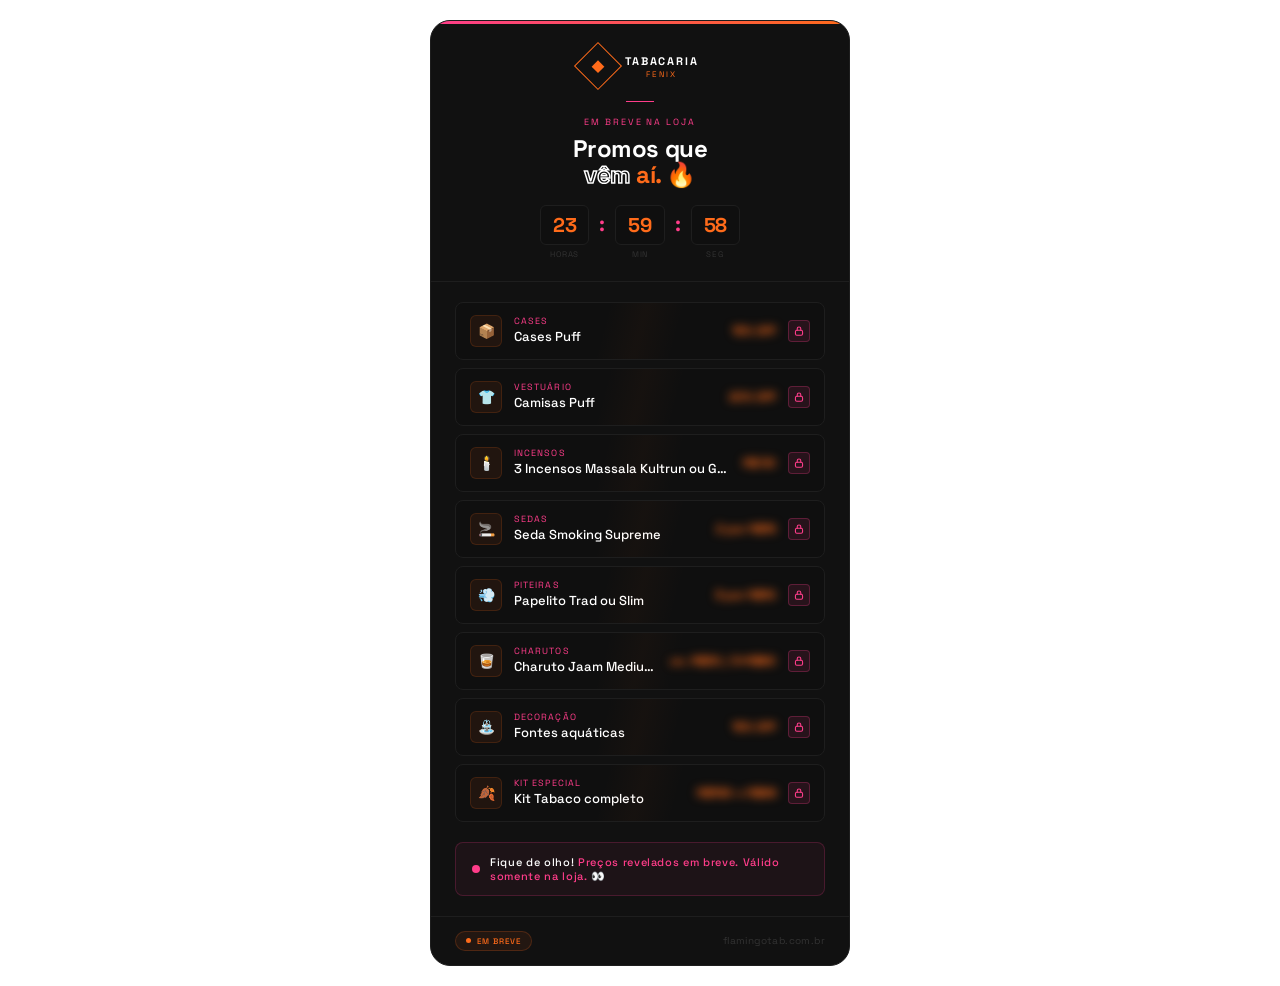
<file: PROMOÇÕES/Flamingo Tabacaria - promoções futuras_files/saved_resource(4).html>
<!DOCTYPE html>
<!-- saved from url=(0357)https://c29e647bc7fd3c44b16aeaf4bc551046.claudemcpcontent.com/mcp_apps?connect-src=https%3A%2F%2Fesm.sh+https%3A%2F%2Fcdnjs.cloudflare.com+https%3A%2F%2Fcdn.jsdelivr.net+https%3A%2F%2Funpkg.com&resource-src=https%3A%2F%2Fesm.sh+https%3A%2F%2Fcdnjs.cloudflare.com+https%3A%2F%2Fcdn.jsdelivr.net+https%3A%2F%2Funpkg.com+https%3A%2F%2Fassets.claude.ai&dev=true -->
<html lang="en"><head><meta http-equiv="Content-Type" content="text/html; charset=UTF-8">
  
  <meta name="viewport" content="width=device-width, initial-scale=1.0">
  <title>Visualize Widget</title>
  <style id="mcp-host-fonts">
@font-face {
  font-family: "Anthropic Sans";
  src: url("https://assets.claude.ai/Fonts/AnthropicSans-Text-Regular-Static.otf") format("opentype");
  font-weight: 400;
  font-style: normal;
  font-display: swap;
}
@font-face {
  font-family: "Anthropic Sans";
  src: url("https://assets.claude.ai/Fonts/AnthropicSans-Text-RegularItalic-Static.otf") format("opentype");
  font-weight: 400;
  font-style: italic;
  font-display: swap;
}
@font-face {
  font-family: "Anthropic Sans";
  src: url("https://assets.claude.ai/Fonts/AnthropicSans-Text-Medium-Static.otf") format("opentype");
  font-weight: 500;
  font-style: normal;
  font-display: swap;
}
@font-face {
  font-family: "Anthropic Sans";
  src: url("https://assets.claude.ai/Fonts/AnthropicSans-Text-MediumItalic-Static.otf") format("opentype");
  font-weight: 500;
  font-style: italic;
  font-display: swap;
}
@font-face {
  font-family: "Anthropic Sans";
  src: url("https://assets.claude.ai/Fonts/AnthropicSans-Text-Semibold-Static.otf") format("opentype");
  font-weight: 600;
  font-style: normal;
  font-display: swap;
}
@font-face {
  font-family: "Anthropic Sans";
  src: url("https://assets.claude.ai/Fonts/AnthropicSans-Text-SemiboldItalic-Static.otf") format("opentype");
  font-weight: 600;
  font-style: italic;
  font-display: swap;
}
@font-face {
  font-family: "Anthropic Sans";
  src: url("https://assets.claude.ai/Fonts/AnthropicSans-Text-Bold-Static.otf") format("opentype");
  font-weight: 700;
  font-style: normal;
  font-display: swap;
}
@font-face {
  font-family: "Anthropic Sans";
  src: url("https://assets.claude.ai/Fonts/AnthropicSans-Text-BoldItalic-Static.otf") format("opentype");
  font-weight: 700;
  font-style: italic;
  font-display: swap;
}
</style>
  <style>@font-face {
  font-family: "Anthropic Serif";
  src: url("https://assets.claude.ai/Fonts/AnthropicSerif-Text-Regular-Static.otf")
    format("opentype");
  font-weight: 400;
  font-style: normal;
  font-display: swap;
}
@font-face {
  font-family: "Anthropic Serif";
  src: url("https://assets.claude.ai/Fonts/AnthropicSerif-Text-RegularItalic-Static.otf")
    format("opentype");
  font-weight: 400;
  font-style: italic;
  font-display: swap;
}
@font-face {
  font-family: "Anthropic Serif";
  src: url("https://assets.claude.ai/Fonts/AnthropicSerif-Text-Medium-Static.otf")
    format("opentype");
  font-weight: 500;
  font-style: normal;
  font-display: swap;
}
@font-face {
  font-family: "Anthropic Serif";
  src: url("https://assets.claude.ai/Fonts/AnthropicSerif-Text-MediumItalic-Static.otf")
    format("opentype");
  font-weight: 500;
  font-style: italic;
  font-display: swap;
}
@font-face {
  font-family: "Anthropic Serif";
  src: url("https://assets.claude.ai/Fonts/AnthropicSerif-Text-Semibold-Static.otf")
    format("opentype");
  font-weight: 600;
  font-style: normal;
  font-display: swap;
}
@font-face {
  font-family: "Anthropic Serif";
  src: url("https://assets.claude.ai/Fonts/AnthropicSerif-Text-SemiboldItalic-Static.otf")
    format("opentype");
  font-weight: 600;
  font-style: italic;
  font-display: swap;
}
@font-face {
  font-family: "Anthropic Serif";
  src: url("https://assets.claude.ai/Fonts/AnthropicSerif-Text-Bold-Static.otf")
    format("opentype");
  font-weight: 700;
  font-style: normal;
  font-display: swap;
}
@font-face {
  font-family: "Anthropic Serif";
  src: url("https://assets.claude.ai/Fonts/AnthropicSerif-Text-BoldItalic-Static.otf")
    format("opentype");
  font-weight: 700;
  font-style: italic;
  font-display: swap;
}</style>
  <style>:root {
  color-scheme: light dark;
  --font-serif: "Anthropic Serif", Georgia, "Times New Roman", serif;
}
* {
  box-sizing: border-box;
  margin: 0;
  padding: 0;
}
input,
select,
textarea,
button {
  font-family: inherit;
}
body {
  font-family:
    "Anthropic Sans",
    -apple-system,
    BlinkMacSystemFont,
    "Segoe UI",
    sans-serif;
  background: transparent;
}
/* Iframe height is externally managed — host sets iframe.style.height to
 * match body.getBoundingClientRect().height via postMessage. During the
 * 1-frame lag (and the 0.25s initial transition), body > viewport triggers
 * a transient scrollbar that steals ~15px width, reflowing flex content.
 * Zero-width scrollbar = zero layout shift. Wheel/keyboard scroll still
 * work if ever needed. */
html,
body {
  scrollbar-width: none;
}
html::-webkit-scrollbar,
body::-webkit-scrollbar {
  width: 0;
  height: 0;
}
/* Short var aliases — saves ~5 tokens per reference */
:root {
  --p: var(--color-text-primary);
  --s: var(--color-text-secondary);
  --t: var(--color-text-tertiary);
  --bg2: var(--color-background-secondary);
  --b: var(--color-border-secondary);
}

/* SVG utility classes — use class="t" instead of repeating font/fill attrs */
.t {
  font-size: 14px;
  fill: var(--p);
}
.ts {
  font-size: 12px;
  fill: var(--s);
}
.th {
  font-size: 14px;
  fill: var(--p);
  font-weight: 500;
}
.box {
  fill: var(--bg2);
  stroke: var(--b);
}
.arr {
  stroke: var(--t);
  fill: none;
  stroke-width: 1.5;
}
.node {
  cursor: pointer;
}
.node:hover rect,
.node:hover .box {
  filter: brightness(0.97);
}
.node:hover text {
  opacity: 0.8;
}

/* Form element defaults — model writes bare <input>, styling is automatic */
/* :not(form.elicit *) — elicitation form provides its own
 * input/button styling at (0,1,0). Without this exclusion, these
 * generic rules at (0,3,1) / (1,0,2) clobber every .elicit-* class. */
input:not([type="range"]):not([type="checkbox"]):not([type="radio"]):not(
    form.elicit *
  ),
select:not(form.elicit *),
textarea:not(form.elicit *) {
  width: 100%;
  height: 36px;
  padding: 8px 12px;
  font-size: 16px;
  background: var(--color-background-primary);
  color: var(--color-text-primary);
  border: 0.5px solid var(--color-border-tertiary);
  border-radius: 6px;
  outline: none;
  transition:
    border-color 0.15s,
    box-shadow 0.15s;
}
textarea {
  height: auto;
  min-height: 80px;
  resize: vertical;
}
input:not([type="range"]):not([type="checkbox"]):not([type="radio"]):not(
    form.elicit *
  ):hover,
select:not(form.elicit *):hover,
textarea:not(form.elicit *):hover {
  border-color: var(--color-border-secondary);
}
input:not([type="range"]):not([type="checkbox"]):not([type="radio"]):not(
    form.elicit *
  ):focus,
select:not(form.elicit *):focus,
textarea:not(form.elicit *):focus {
  border-color: var(--color-border-info);
  box-shadow: 0 0 0 3px var(--color-background-info);
}
select {
  cursor: pointer;
}

/* Range slider — model writes bare <input type="range">, styling automatic */
input[type="range"] {
  -webkit-appearance: none;
  appearance: none;
  width: 100%;
  height: 4px;
  background: light-dark(rgba(0, 0, 0, 0.08), rgba(255, 255, 255, 0.1));
  border-radius: 2px;
  outline: none;
}
input[type="range"]::-webkit-slider-thumb {
  -webkit-appearance: none;
  width: 18px;
  height: 18px;
  border-radius: 50%;
  background: var(--color-background-primary);
  border: 1px solid var(--color-border-secondary);
  cursor: pointer;
  transition:
    border-color 0.15s,
    transform 0.15s;
}
input[type="range"]:hover::-webkit-slider-thumb {
  border-color: var(--color-border-primary);
  transform: scale(1.1);
}
input[type="range"]::-moz-range-thumb {
  width: 18px;
  height: 18px;
  border-radius: 50%;
  background: var(--color-background-primary);
  border: 1px solid var(--color-border-secondary);
  cursor: pointer;
}

/* Button defaults — model writes bare <button>, interaction states automatic */
button:not(#action-btns button):not(form.elicit button) {
  padding: 8px 16px;
  font-size: 14px;
  background: transparent;
  color: var(--color-text-primary);
  border: 0.5px solid var(--color-border-secondary);
  border-radius: var(--border-radius-md);
  cursor: pointer;
  transition:
    background 0.15s,
    transform 0.1s;
}
button:not(#action-btns button):not(form.elicit button):hover {
  background: var(--color-background-secondary);
}
button:not(#action-btns button):not(form.elicit button):active {
  background: var(--color-border-tertiary);
  transform: scale(0.98);
}

/* ===== Elicitation form — EA-878 =====
 * Inert unless Claude writes <form class="elicit">.
 * Figma: AaGSDTRrOCNVhNa7LZaJVr node 5340:3930
 * Conversational question prompts ("Which side are you on?"),
 * pills for all choices.
 */

form.elicit {
  background: var(--color-background-primary, #fff);
  border: 0.5px solid var(--color-border-tertiary, rgba(31, 30, 29, 0.15));
  border-radius: 16px;
  /* Figma 5340:3930 — soft diffuse shadow, lighter than DS --shadow-md.
   * Margin keeps the shadow from clipping at #vis-container's overflow:hidden
   * edge: y-offset 4px + blur 20px ≈ 24px below, 20px sides. */
  box-shadow: 0 4px 20px 0 rgba(0, 0, 0, 0.04);
  margin: 4px 20px 24px;
  overflow: hidden;
  /* font-base = 14/1.4 sans — descendants inherit; only .elicit-question
   * (serif 16/1.7), .name (12), .badge (9) override. */
  font-family: var(--font-sans, system-ui, sans-serif);
  font-size: 14px;
  line-height: 1.4;
  /* Match host rendering — without this the iframe uses subpixel AA and
   * everything (notably weight-500 buttons) reads ~100 heavier on Retina
   * than the same tokens outside the iframe. */
  -webkit-font-smoothing: antialiased;
  -moz-osx-font-smoothing: grayscale;
  /* Chrome props animate on the form→submitted-summary swap. */
  transition:
    background-color 200ms ease-out,
    box-shadow 200ms ease-out,
    border-radius 200ms ease-out,
    padding 200ms ease-out,
    margin 200ms ease-out;
  /* Shared FileThumbnail tokens (border-border-300/25, shadow-sm/5). */
  --elicit-border-faint: color-mix(
    in srgb,
    var(--color-border-tertiary, rgba(31, 30, 29, 0.15)) 25%,
    transparent
  );
  --elicit-shadow-sm: 0 1px 2px 0 rgba(0, 0, 0, 0.05);
}
/* Form controls don't inherit font props from the UA sheet — pull from root.
 * `font: inherit` shorthand so font-weight comes too; the individual-prop
 * version left weight at the UA <button> default (bold-ish on some
 * platforms) for any control that doesn't set its own weight. */
form.elicit :is(button, input, textarea) {
  font: inherit;
}

/* Header title and question prompts share Claude's chat-output voice
 * (p.font-claude-response-body = Anthropic Serif 16 / 400 / 1.7) so both
 * read as Claude speaking, not form chrome. */
form.elicit .elicit-header,
form.elicit .elicit-question {
  font-family: var(--font-serif, "Anthropic Serif", Georgia, serif);
  font-size: 16px;
  font-weight: 400;
  line-height: 1.7;
  color: var(--color-text-primary, #131313);
}

/* 44px total to match the suggested-connector widget spec.
 * Fixed height + zero vertical padding lets align-items:center handle the rest;
 * avoids the icon/text line-height arithmetic. */
form.elicit .elicit-header {
  display: flex;
  align-items: center;
  gap: 8px;
  height: 44px;
  padding: 0 16px;
  border-bottom: 0.5px solid
    var(--color-border-tertiary, rgba(31, 30, 29, 0.15));
}
form.elicit .elicit-header > svg {
  /* IconBase vectorSizeMap[16] = 20 — anthropicons render in a 20px box. */
  width: 20px;
  height: 20px;
  flex-shrink: 0;
  fill: currentColor;
}
form.elicit .elicit-header > span {
  flex: 1;
}

form.elicit .elicit-body {
  padding: 32px 24px;
  display: flex;
  flex-direction: column;
  gap: 40px;
}

form.elicit .elicit-group {
  display: flex;
  flex-direction: column;
  gap: 16px;
}

form.elicit .elicit-question {
  margin: 0;
}

/* Pills container — no horizontal padding. Previously had 0 8px which pushed
 * pills 8px right of the question/textarea/date in the same .elicit-group. */
form.elicit .elicit-pills {
  display: flex;
  flex-wrap: wrap;
  gap: 12px;
}
form.elicit .elicit-pill {
  /* Fully rounded + tighter padding — visually distinct from the rectangular
   * text inputs (textarea/other/date stay at 8-12px radius). Pills and inputs
   * don't match in height so the shape difference reads as intentional. */
  padding: 8px 12px;
  border: 0.5px solid var(--color-border-tertiary, rgba(31, 30, 29, 0.15));
  border-radius: 9999px;
  background: transparent;
  color: var(--color-text-secondary, #383835);
  cursor: pointer;
  transition:
    border-color 120ms ease,
    background-color 120ms ease;
}
form.elicit .elicit-pill:hover {
  border-color: var(--color-border-secondary, rgba(30, 30, 29, 0.3));
}
/* Semantic accents — same light-fill+soft-border recipe as the blue selected
 * state, applied via attribute so inline style doesn't fight aria-pressed.
 * Single-attr specificity; the [aria-pressed="true"] rule below wins on
 * border+bg so selection remains visible on accented pills. */
form.elicit .elicit-pill[data-accent="warning"] {
  border-color: var(--color-text-warning, #5a4815);
  background: color-mix(
    in srgb,
    var(--color-text-warning, #5a4815) 15%,
    transparent
  );
  color: var(--color-text-warning, #5a4815);
}
form.elicit .elicit-pill[data-accent="danger"] {
  border-color: var(--color-text-danger, #7f2c28);
  background: color-mix(
    in srgb,
    var(--color-text-danger, #7f2c28) 15%,
    transparent
  );
  color: var(--color-text-danger, #7f2c28);
}
form.elicit .elicit-pill[data-accent="success"] {
  border-color: var(--color-text-success, #265b19);
  background: color-mix(
    in srgb,
    var(--color-text-success, #265b19) 15%,
    transparent
  );
  color: var(--color-text-success, #265b19);
}
form.elicit .elicit-pill[aria-pressed="true"] {
  /* Figma: 0.5px #184f95 border + rgba(205,226,251,0.5) fill (approx via color-mix). */
  border: 0.5px solid var(--color-text-info, #184f95);
  background: color-mix(
    in srgb,
    var(--color-text-info, #184f95) 15%,
    transparent
  );
  /* accent-000 — host bridge maps DS accent to --color-text-info (no
   * --accent-* var injected into the iframe). Matches border + fill. */
  color: var(--color-text-info, #184f95);
}

/* "Other" conditional text input.
 * background/color explicit — generic input rule no longer provides
 * these post-specificity-fix, UA Canvas/CanvasText mismatch in dark mode. */
form.elicit .elicit-other {
  margin-top: 8px;
  height: 40px;
  padding: 0 12px;
  border: 0.5px solid var(--color-border-tertiary, rgba(31, 30, 29, 0.15));
  border-radius: 8px;
  background: var(--color-background-primary, #fff);
  color: var(--color-text-primary, #131313);
  width: 100%;
  box-sizing: border-box;
}
form.elicit .elicit-other[hidden] {
  display: none;
}

/* Textarea.
 * background/color explicit — generic textarea rule no longer provides
 * these post-specificity-fix, UA Canvas/CanvasText mismatch in dark mode. */
form.elicit .elicit-textarea {
  min-height: 84px;
  padding: 12px;
  border: 0.5px solid var(--color-border-tertiary, rgba(31, 30, 29, 0.15));
  border-radius: 8px;
  background: var(--color-background-primary, #fff);
  color: var(--color-text-primary, #131313);
  resize: vertical;
  box-sizing: border-box;
  width: 100%;
}
form.elicit .elicit-textarea::placeholder {
  color: var(--color-text-tertiary, #7b7974);
}

/* Date input — pill-shaped, hugs content */
form.elicit .elicit-date {
  padding: 12px 16px;
  border: 0.5px solid var(--color-border-tertiary, rgba(31, 30, 29, 0.15));
  border-radius: 12px;
  background: transparent;
  color: var(--color-text-primary, #131313);
  width: fit-content;
  cursor: pointer;
}
/* Shared focus ring for all text inputs — info-blue border + soft glow */
form.elicit .elicit-other:focus,
form.elicit .elicit-textarea:focus,
form.elicit .elicit-date:focus {
  outline: none;
  border-color: var(--color-border-info, #2a78d6);
  box-shadow: 0 0 0 3px var(--color-background-info, rgba(42, 120, 214, 0.2));
}

/* File upload — dashed dropzone + filled tiles.
 * Tile styling mirrors packages/chat/components/FileThumbnail.tsx (the
 * thumbnail users already see in the chat input row) so a file picked here
 * reads as the same object it becomes once attached. Dropzone is the first
 * flex child; tiles append after it (flow right). */
form.elicit .elicit-files {
  display: flex;
  flex-wrap: wrap;
  align-items: flex-start;
  gap: 12px;
}
form.elicit .elicit-dropzone {
  /* 120×120 = FileThumbnail SIZE_MAP.normal. Dashed stays 1px — 0.5px
   * dashed rasterizes to invisible gaps on non-retina. */
  width: 120px;
  height: 120px;
  border: 1px dashed var(--color-border-tertiary, rgba(31, 30, 29, 0.15));
  border-radius: 10px;
  box-shadow: var(--elicit-shadow-sm);
  display: flex;
  flex-direction: column;
  align-items: center;
  justify-content: center;
  gap: 8px;
  cursor: pointer;
  /* Figma 5340:4071 — 2% text-000 wash over bg-000 */
  background: color-mix(
    in srgb,
    var(--color-text-primary, #131313) 2%,
    var(--color-background-primary, #fff)
  );
  color: var(--color-text-tertiary, #7b7974);
  transition:
    border-color 120ms ease,
    background-color 120ms ease;
}
form.elicit .elicit-dropzone:hover {
  border-color: var(--color-text-info, #184f95);
  background: color-mix(
    in srgb,
    var(--color-text-info, #184f95) 4%,
    transparent
  );
}
form.elicit .elicit-dropzone svg {
  width: 24px;
  height: 24px;
  fill: currentColor;
}
form.elicit .elicit-dropzone input[type="file"] {
  display: none;
}

form.elicit .elicit-file-tile {
  /* FileThumbnail ThumbnailInteractionContainer:
   * rounded-lg border-0.5 border-border-300/25 shadow-sm shadow-always-black/5
   * bg-bg-000 px-2.5 py-2 gap-2.5 → 8px radius, 0.5px border, 8/10px pad */
  width: 120px;
  height: 120px;
  border: 0.5px solid var(--elicit-border-faint);
  border-radius: 8px;
  padding: 8px 10px;
  display: flex;
  flex-direction: column;
  justify-content: space-between;
  gap: 10px;
  background: var(--color-background-primary, #fff);
  box-shadow: var(--elicit-shadow-sm);
  box-sizing: border-box;
  position: relative;
}
form.elicit .elicit-file-tile .name {
  /* FileThumbnail title: text-[12px] text-text-100 break-words line-clamp-3 */
  font-size: 12px;
  color: var(--color-text-primary, #131313);
  word-break: break-word;
  overflow: hidden;
  display: -webkit-box;
  -webkit-line-clamp: 3;
  -webkit-box-orient: vertical;
}
form.elicit .elicit-file-tile .badge {
  /* FileThumbnail ThumbnailTagContainer:
   * h-[18px] px-1 border-0.5 border-border-300/25 shadow-sm rounded
   * bg-bg-000/70 font-medium + inner text-[9px] uppercase font-bold */
  align-self: flex-start;
  height: 18px;
  padding: 0 4px;
  display: inline-flex;
  align-items: center;
  border: 0.5px solid var(--elicit-border-faint);
  border-radius: 4px;
  background: color-mix(
    in srgb,
    var(--color-background-primary, #fff) 70%,
    transparent
  );
  box-shadow: var(--elicit-shadow-sm);
  font-size: 9px;
  font-weight: 700;
  color: var(--color-text-tertiary, #7b7974);
  text-transform: uppercase;
}
/* FileThumbnail RemoveButton: w-5 h-5 -top-2 -left-2 rounded-full
 * border-0.5 border-border-300/25 bg-bg-000/90 backdrop-blur-sm.
 * Always visible (no group-hover in iframe — touch + no Tailwind group). */
form.elicit .elicit-file-tile .remove {
  position: absolute;
  top: -8px;
  left: -8px;
  width: 20px;
  height: 20px;
  padding: 0;
  border: 0.5px solid var(--elicit-border-faint);
  border-radius: 9999px;
  background: color-mix(
    in srgb,
    var(--color-background-primary, #fff) 90%,
    transparent
  );
  backdrop-filter: blur(4px);
  cursor: pointer;
  font-size: 14px;
  line-height: 1;
  color: var(--color-text-tertiary, #7b7974);
  display: flex;
  align-items: center;
  justify-content: center;
  transition:
    color 120ms ease,
    background-color 120ms ease;
}
form.elicit .elicit-file-tile .remove:hover {
  color: var(--color-text-secondary, #383835);
  background: color-mix(
    in srgb,
    var(--color-background-primary, #fff) 50%,
    transparent
  );
}

/* Footer — DS Button tokens transcribed (variant=secondary / variant=primary,
 * size=default: h-9 px-4 rounded-lg min-w-[5rem] font-base-bold). */
form.elicit .elicit-footer {
  display: flex;
  align-items: center;
  justify-content: flex-end;
  gap: 12px;
  /* Explicit height (mirrors .elicit-header) so the submitted-state height:0
   * transition can interpolate — auto→0 snaps. 36px buttons + 32px breathing room. */
  height: 68px;
  padding: 0 24px;
  border-top: 0.5px solid var(--color-border-tertiary, rgba(31, 30, 29, 0.15));
}
form.elicit .elicit-skip,
form.elicit .elicit-submit {
  display: inline-flex;
  align-items: center;
  justify-content: center;
  height: 36px;
  min-width: 80px;
  padding: 0 16px;
  border-radius: 8px;
  /* DS Button primary/secondary = font-base-bold (tw-typography.js:26) */
  font-weight: 500;
  white-space: nowrap;
  cursor: pointer;
  user-select: none;
  transition:
    background-color 100ms ease-out,
    border-color 100ms ease-out,
    transform 150ms cubic-bezier(0.165, 0.85, 0.45, 1);
}
form.elicit .elicit-skip:active,
form.elicit .elicit-submit:active {
  transform: scale(0.96);
}
/* secondary */
form.elicit .elicit-skip {
  border: 0.5px solid
    color-mix(
      in srgb,
      var(--color-border-secondary, rgba(30, 30, 29, 0.3)) 30%,
      transparent
    );
  background: transparent;
  color: var(--color-text-primary, #131313);
}
form.elicit .elicit-skip:hover {
  background: var(--color-background-secondary, #f9f9f7);
  border-color: transparent;
}
/* primary */
form.elicit .elicit-submit {
  border: none;
  background: var(--color-text-primary, #131313);
  color: var(--color-background-primary, #fff);
}
form.elicit .elicit-submit:hover {
  transform: scaleX(1.005) scaleY(1.015);
}
/* :hover and :active are both true during a mouse click; equal specificity →
 * source order wins, so without this the hover-grow above masks the press-down. */
form.elicit .elicit-submit:hover:active {
  transform: scale(0.96);
}

/* Post-submit — submitElicitation() adds .elicit-transitioning (body fades
 * out), then after 150ms swaps the body for the Q/A summary and adds
 * .elicit-submitted (chrome transitions to the bare card while body fades
 * back in). Mirrors AskUserQuestion: outer card = AskUserQuestionToolUseCell
 * .tsx:177 (rounded-xl border-0.5 border-border-300 p-4, no bg-bg-000 when
 * submitted), rows = SubmittedResponses.tsx:14-36. */
form.elicit .elicit-body {
  transition: opacity 150ms ease-out;
}
form.elicit.elicit-transitioning .elicit-body {
  opacity: 0;
}
form.elicit.elicit-submitted {
  background: transparent;
  border-radius: 12px;
  box-shadow: none;
  padding: 16px;
  margin: 4px;
}
/* `display: none` can't transition — collapse to zero so the chrome animates
 * away with the form's 200ms transition instead of snapping. */
form.elicit .elicit-header,
form.elicit .elicit-footer {
  transition:
    opacity 200ms ease-out,
    height 200ms ease-out,
    padding 200ms ease-out,
    border-width 200ms ease-out,
    /* step to hidden after the collapse so Skip/Submit leave the tab order +
     * a11y tree (pointer-events:none alone doesn't). */
    visibility 0s linear 200ms;
}
form.elicit.elicit-submitted .elicit-header,
form.elicit.elicit-submitted .elicit-footer {
  opacity: 0;
  height: 0;
  padding-top: 0;
  padding-bottom: 0;
  border-width: 0;
  overflow: hidden;
  pointer-events: none;
  visibility: hidden;
}
form.elicit.elicit-submitted .elicit-body {
  padding: 0;
}
/* Quota-fallback "1" sentinel restore: shape check skips renderSubmittedSummary
 * so the body still has live inputs — dim them so the locked state reads. */
form.elicit.elicit-submitted .elicit-body:not(:has(.elicit-summary)) {
  pointer-events: none;
  opacity: 0.5;
}
/* sessionStorage restore path adds this alongside .elicit-submitted so
 * scroll-back/reload shows the summary immediately (no replayed crossfade). */
form.elicit.elicit-restored,
form.elicit.elicit-restored .elicit-body,
form.elicit.elicit-restored .elicit-header,
form.elicit.elicit-restored .elicit-footer {
  transition: none;
}
form.elicit .elicit-summary {
  display: flex;
  flex-direction: column;
  gap: 12px;
}
form.elicit .elicit-summary-row {
  display: flex;
  flex-direction: column;
  gap: 4px;
}
/* SubmittedResponses question: text-text-300 font-claude-response-small-bold
 * (serif 14 / 600 / 1.5) */
form.elicit .elicit-summary-q {
  font-family: var(--font-serif, "Anthropic Serif", Georgia, serif);
  font-size: 14px;
  font-weight: 600;
  line-height: 1.5;
  color: var(--color-text-secondary, #383835);
}
/* SubmittedResponses answer: text-text-500 font-base (sans 14 / 430 / 1.4) */
form.elicit .elicit-summary-a {
  font-weight: 430;
  color: var(--color-text-tertiary, #7b7974);
  white-space: pre-wrap;
  word-break: break-word;
}

/* Headings — bare tags get correct color in both modes */
h1,
h2,
h3,
h4,
h5,
h6 {
  color: var(--color-text-primary);
}

.leader {
  stroke: var(--t);
  stroke-width: 0.5;
  stroke-dasharray: 4 3;
  fill: none;
}

/* Color ramp classes — apply to <g> or shape element (rect/ellipse/circle/polygon), never <path>.
   light-dark() responds to ancestor color-scheme, not just OS preference. */
g.c-purple > rect,
g.c-purple > ellipse,
g.c-purple > circle,
g.c-purple > polygon,
rect.c-purple,
ellipse.c-purple,
circle.c-purple,
polygon.c-purple {
  fill: light-dark(#eeedfe, #3c3489);
  stroke: light-dark(#534ab7, #afa9ec);
}
.c-purple > .th,
.c-purple > .t {
  fill: light-dark(#3c3489, #cecbf6);
}
.c-purple > .ts {
  fill: light-dark(#534ab7, #afa9ec);
}
g.c-teal > rect,
g.c-teal > ellipse,
g.c-teal > circle,
g.c-teal > polygon,
rect.c-teal,
ellipse.c-teal,
circle.c-teal,
polygon.c-teal {
  fill: light-dark(#e1f5ee, #085041);
  stroke: light-dark(#0f6e56, #5dcaa5);
}
.c-teal > .th,
.c-teal > .t {
  fill: light-dark(#085041, #9fe1cb);
}
.c-teal > .ts {
  fill: light-dark(#0f6e56, #5dcaa5);
}
g.c-coral > rect,
g.c-coral > ellipse,
g.c-coral > circle,
g.c-coral > polygon,
rect.c-coral,
ellipse.c-coral,
circle.c-coral,
polygon.c-coral {
  fill: light-dark(#faece7, #712b13);
  stroke: light-dark(#993c1d, #f0997b);
}
.c-coral > .th,
.c-coral > .t {
  fill: light-dark(#712b13, #f5c4b3);
}
.c-coral > .ts {
  fill: light-dark(#993c1d, #f0997b);
}
g.c-pink > rect,
g.c-pink > ellipse,
g.c-pink > circle,
g.c-pink > polygon,
rect.c-pink,
ellipse.c-pink,
circle.c-pink,
polygon.c-pink {
  fill: light-dark(#fbeaf0, #72243e);
  stroke: light-dark(#993556, #ed93b1);
}
.c-pink > .th,
.c-pink > .t {
  fill: light-dark(#72243e, #f4c0d1);
}
.c-pink > .ts {
  fill: light-dark(#993556, #ed93b1);
}
g.c-gray > rect,
g.c-gray > ellipse,
g.c-gray > circle,
g.c-gray > polygon,
rect.c-gray,
ellipse.c-gray,
circle.c-gray,
polygon.c-gray {
  fill: light-dark(#f1efe8, #444441);
  stroke: light-dark(#5f5e5a, #b4b2a9);
}
.c-gray > .th,
.c-gray > .t {
  fill: light-dark(#444441, #d3d1c7);
}
.c-gray > .ts {
  fill: light-dark(#5f5e5a, #b4b2a9);
}
g.c-blue > rect,
g.c-blue > ellipse,
g.c-blue > circle,
g.c-blue > polygon,
rect.c-blue,
ellipse.c-blue,
circle.c-blue,
polygon.c-blue {
  fill: light-dark(#e6f1fb, #0c447c);
  stroke: light-dark(#185fa5, #85b7eb);
}
.c-blue > .th,
.c-blue > .t {
  fill: light-dark(#0c447c, #b5d4f4);
}
.c-blue > .ts {
  fill: light-dark(#185fa5, #85b7eb);
}
g.c-green > rect,
g.c-green > ellipse,
g.c-green > circle,
g.c-green > polygon,
rect.c-green,
ellipse.c-green,
circle.c-green,
polygon.c-green {
  fill: light-dark(#eaf3de, #27500a);
  stroke: light-dark(#3b6d11, #97c459);
}
.c-green > .th,
.c-green > .t {
  fill: light-dark(#27500a, #c0dd97);
}
.c-green > .ts {
  fill: light-dark(#3b6d11, #97c459);
}
g.c-amber > rect,
g.c-amber > ellipse,
g.c-amber > circle,
g.c-amber > polygon,
rect.c-amber,
ellipse.c-amber,
circle.c-amber,
polygon.c-amber {
  fill: light-dark(#faeeda, #633806);
  stroke: light-dark(#854f0b, #ef9f27);
}
.c-amber > .th,
.c-amber > .t {
  fill: light-dark(#633806, #fac775);
}
.c-amber > .ts {
  fill: light-dark(#854f0b, #ef9f27);
}
g.c-red > rect,
g.c-red > ellipse,
g.c-red > circle,
g.c-red > polygon,
rect.c-red,
ellipse.c-red,
circle.c-red,
polygon.c-red {
  fill: light-dark(#fcebeb, #791f1f);
  stroke: light-dark(#a32d2d, #f09595);
}
.c-red > .th,
.c-red > .t {
  fill: light-dark(#791f1f, #f7c1c1);
}
.c-red > .ts {
  fill: light-dark(#a32d2d, #f09595);
}

/* Mermaid class/ER diagrams — match house aesthetic.
   Mermaid v11 class/ER renderers use <path> (not <rect>) with inline stroke/fill
   attrs that IGNORE themeVariables mainBkg/nodeBorder. Labels are
   <foreignObject><div><span class="nodeLabel"><p>text</p> — NOT <text>. All style
   fixes require !important to beat inline attrs + mermaid's inline <style>.
   Selectors target .classDiagram/.erDiagram SVG root classes (always present)
   rather than a .mermaid wrapper (which the model sometimes omits). */
svg.classDiagram,
svg.erDiagram {
  font-size: 13px;
  max-width: 100%;
  height: auto;
}
/* Mermaid sizes foreignObject to fit measured text width. If we upsize post-render,
   text clips. So: overflow visible on FO, and widen inner div past its max-width. */
svg.classDiagram foreignObject,
svg.erDiagram foreignObject {
  overflow: visible;
}
svg.classDiagram foreignObject > div,
svg.erDiagram foreignObject > div {
  max-width: none !important;
}
/* Body text: members, methods, attribute rows */
svg.classDiagram .nodeLabel,
svg.erDiagram .nodeLabel,
svg.classDiagram .label foreignObject div,
svg.erDiagram .label foreignObject div {
  font-family: var(--font-sans) !important;
  font-size: 13px !important;
  font-weight: 400 !important;
  color: var(--color-text-secondary) !important;
}
/* Titles: classDiagram wraps in .label-group; erDiagram wraps in .name */
svg.classDiagram .label-group .nodeLabel,
svg.erDiagram .name .nodeLabel {
  font-size: 14px !important;
  font-weight: 500 !important;
  color: var(--color-text-primary) !important;
}
/* Kill mermaid's inline style="font-weight: bolder" on the .label wrapper */
svg.classDiagram .label-group .label {
  font-weight: 500 !important;
}
/* Edge labels (relationship verbs + cardinality) */
svg.classDiagram .edgeLabel,
svg.classDiagram .edgeLabel span,
svg.classDiagram .edgeTerminals foreignObject div,
svg.erDiagram .edgeLabel,
svg.erDiagram .edgeLabel span {
  font-size: 11px !important;
  color: var(--color-text-tertiary) !important;
}
/* Box outlines, row stripes, dividers — all rendered as <path> with inline attrs.
   Mermaid's '#id .node path { fill:... }' CSS beats fill="none" attr — force fill:none. */
svg.classDiagram .node path[stroke]:not([stroke="none"]),
svg.classDiagram .divider path,
svg.erDiagram .node path[stroke]:not([stroke="none"]),
svg.erDiagram .divider path {
  stroke: var(--color-border-tertiary) !important;
  stroke-width: 0.5px !important;
  fill: none !important;
}
/* classDiagram: box fill (inside .basic.label-container). Mermaid's inline CSS
   '#id .node path { stroke:... }' beats the stroke="none" attr (SVG attrs have
   lowest specificity), and the fill path is open (no Z) so the phantom stroke
   only paints top/right/bottom — left edge looks darker. Kill the stroke. */
svg.classDiagram .node .basic path[fill]:not([fill="none"]) {
  fill: var(--color-background-primary) !important;
  stroke: none !important;
  stroke-width: 0 !important;
}
/* erDiagram: header row (anonymous first-child <g>) uses secondary bg */
svg.erDiagram .node > g:first-child > path[fill]:not([fill="none"]) {
  fill: var(--color-background-secondary) !important;
}
/* erDiagram: row stripes */
svg.erDiagram .row-rect-odd path[fill]:not([fill="none"]) {
  fill: var(--color-background-primary) !important;
}
svg.erDiagram .row-rect-even path[fill]:not([fill="none"]) {
  fill: var(--color-background-secondary) !important;
}
/* Connector lines */
svg.erDiagram .relationshipLine,
svg.classDiagram .relation {
  stroke: var(--color-text-tertiary) !important;
  stroke-width: 1px !important;
}
svg.classDiagram .marker,
svg.classDiagram marker path,
svg.erDiagram .marker,
svg.erDiagram marker path {
  stroke: var(--color-text-tertiary) !important;
  stroke-width: 1px !important;
}
svg.classDiagram marker path[fill]:not([fill="none"]):not([fill="transparent"]),
svg.erDiagram marker path[fill]:not([fill="none"]):not([fill="transparent"]) {
  fill: var(--color-text-tertiary) !important;
}
/* Relationship label background — kill default 0.7 opacity */
svg.classDiagram .labelBkg,
svg.erDiagram .labelBkg {
  background-color: var(--color-background-primary) !important;
  opacity: 1 !important;
}

body {
  position: relative;
}
#vis-container {
  width: 100%;
  position: relative;
  overflow: hidden;
}
#vis-container > svg {
  display: block;
  margin-inline: auto;
  max-width: 100%;
  height: auto;
  overflow: visible;
}

/* Action buttons group.
   hidden attr is removed on tool-input (final) so buttons never show during streaming.
   Popover items: Copy to clipboard, Download file. */
#action-btns {
  position: absolute;
  top: 8px;
  right: 8px;
  z-index: 2147483647;
  display: flex;
  gap: 4px;
  opacity: 0;
  transition: opacity 0.2s ease;
}
/* display:flex above would override UA [hidden] — restore it */
#action-btns[hidden] {
  display: none;
}
body:hover #action-btns {
  opacity: 1;
}
/* Hide on touch-primary (mobile) devices — both the reveal above
   (body:hover) and the popover open (#more-btn:hover) are hover-driven,
   so on a device without hover the ⋯ trigger either never appears or
   sticks visible after a stray tap with no way to open the menu. */
@media (hover: none) and (pointer: coarse) {
  #action-btns {
    display: none;
  }
}
/* 28×28 chip style for the ⋯ trigger.
   bg-100 at rest (visible over widget content), bg-300 on hover.
   No border — bg change is enough hover feedback. Transparent border stays
   for layout stability. Fallback light-dark() values match the design-system
   --bg-100/--bg-300 tokens (widget iframe doesn't receive them via host
   context, only --color-background-* semantic vars). */
#action-btns > button {
  width: 28px;
  height: 28px;
  padding: 0;
  display: flex;
  align-items: center;
  justify-content: center;
  border-radius: var(--border-radius-sm, 6px);
  background: var(--bg-100, light-dark(#faf9f5, #262624));
  border: 1px solid transparent;
  color: var(--color-text-secondary, #3d3d3a);
  cursor: pointer;
  transition: background 0.15s ease;
}
#action-btns > button:hover {
  background: var(--bg-300, light-dark(#f0eee6, #141413));
}
/* Popover — drops down-left from the trigger.
   Styled to match the native claude.ai Radix dropdown: white bg, backdrop
   blur, 0.5px border, subtle shadow. Items are single-line icon + label,
   matching the conversation menu (Star/Rename/Add to project). */
#more-popover {
  position: absolute;
  top: calc(100% + 4px);
  right: 0;
  min-width: 8rem;
  padding: 6px;
  border-radius: 12px;
  background: var(--color-background-primary, #fff);
  border: 0.5px solid var(--color-border-secondary, rgba(0, 0, 0, 0.1));
  backdrop-filter: blur(24px);
  -webkit-backdrop-filter: blur(24px);
  box-shadow: 0 2px 8px light-dark(rgba(0, 0, 0, 0.08), rgba(0, 0, 0, 0.24));
  font-family: var(--font-sans, system-ui);
  color: var(--color-text-secondary, #3d3d3a);
  opacity: 0;
  visibility: hidden;
  transform: translateY(-4px);
  transition:
    opacity 0.15s ease,
    transform 0.15s ease,
    visibility 0s linear 0.15s;
}
/* Reveal only when hovering the ⋯ trigger or the popover itself. A 4px
   dead-zone between trigger and popover would close it, so
   #more-popover:hover keeps it open during the crossing. */
#more-btn:hover ~ #more-popover,
#more-popover:hover {
  opacity: 1;
  visibility: visible;
  transform: translateY(0);
  transition:
    opacity 0.15s ease,
    transform 0.15s ease,
    visibility 0s;
}
/* Popover items — single-line icon + label, matching native dropdown menu */
.more-item {
  display: flex;
  align-items: center;
  gap: 10px;
  width: 100%;
  padding: 8px;
  border: none;
  background: transparent;
  border-radius: 8px;
  cursor: pointer;
  text-align: left;
  font-family: var(--font-sans, system-ui) !important;
  color: inherit;
  transition: background 0.1s ease;
  white-space: nowrap;
}
.more-item:hover {
  background: var(--color-background-secondary, #f5f4ed);
  color: var(--color-text-primary, #141413);
}
.more-item-icon {
  flex-shrink: 0;
  width: 20px;
  height: 20px;
  display: flex;
  align-items: center;
  justify-content: center;
}
.more-item-icon svg {
  width: 20px;
  height: 20px;
}
.more-item-label {
  font-family: var(--font-sans, system-ui) !important;
  font-size: 14px;
  line-height: 1.3;
  white-space: nowrap;
}
#copy-toast {
  position: fixed;
  top: 12px;
  left: 50%;
  transform: translateX(-50%) translateY(-20px);
  background: var(--color-background-danger, #f7ecec);
  color: var(--color-text-danger, #7f2c28);
  border: 1px solid var(--color-border-danger, #a73d39);
  font-family: var(--font-sans, system-ui);
  font-size: 13px;
  padding: 8px 14px;
  border-radius: var(--border-radius-md, 8px);
  pointer-events: none;
  opacity: 0;
  transition:
    opacity 0.2s ease,
    transform 0.2s ease;
  z-index: 2147483647;
  white-space: nowrap;
}
#copy-toast.visible {
  opacity: 1;
  transform: translateX(-50%) translateY(0);
}

/* HTML scripts-loading shimmer */
#vis-container.scripts-loading {
  pointer-events: none;
  opacity: 0.7;
}
#vis-container.scripts-loading::after {
  content: "";
  position: absolute;
  inset: 0;
  z-index: 10000;
  overflow: hidden;
}
#vis-container.scripts-loading::before {
  content: "";
  position: absolute;
  top: -50%;
  left: 0;
  width: 60%;
  height: 200%;
  z-index: 10001;
  background: linear-gradient(
    90deg,
    transparent 0%,
    light-dark(rgba(0, 0, 0, 0.06), rgba(255, 255, 255, 0.08)) 50%,
    transparent 100%
  );
  animation: scriptsShimmer 2s ease-in-out infinite;
}
@keyframes scriptsShimmer {
  0% {
    transform: translateX(-100%) rotate(25deg);
  }
  100% {
    transform: translateX(200%) rotate(25deg);
  }
}
.sr-only{position:absolute;width:1px;height:1px;padding:0;margin:-1px;overflow:hidden;clip:rect(0,0,0,0);white-space:nowrap;border:0}</style>
  <style id="entry-animation">/* Entry animation for streaming SVG elements.
   Scoped to #vis-container.streaming — widget-main.ts adds the class on first
   tool-input-partial and removes it on tool-input. After streaming, scripts
   that rebuild SVG via innerHTML (e.g. slider-driven charts) won't trigger this.
   Uses CSS individual transform property (scale) to avoid conflicts with SVG transform attribute.
   Excludes elements with transform/opacity attributes to prevent CSS overriding SVG values. */
@keyframes svgFadeInScale {
  from {
    opacity: 0;
    scale: 0.95;
  }
  to {
    opacity: 1;
    scale: 1;
  }
}
#vis-container.streaming
  :where(
    svg,
    circle,
    rect,
    path,
    polygon,
    polyline,
    line,
    ellipse,
    g,
    text
  ):not([transform]):not([opacity]) {
  transition:
    fill 0.4s ease-out,
    stroke 0.4s ease-out,
    opacity 0.4s ease-out;
  animation: svgFadeInScale 0.5s ease-out;
  transform-origin: center;
}</style>
  <link rel="stylesheet" href="./tabler-icons.min.css" media="all" onload="this.media=&#39;all&#39;">
<style id="mcp-host-variables">:root {
  --color-background-primary: light-dark(rgba(255, 255, 255, 1), rgba(48, 48, 46, 1));
  --color-background-secondary: light-dark(rgba(245, 244, 237, 1), rgba(38, 38, 36, 1));
  --color-background-tertiary: light-dark(rgba(250, 249, 245, 1), rgba(20, 20, 19, 1));
  --color-background-inverse: light-dark(rgba(20, 20, 19, 1), rgba(250, 249, 245, 1));
  --color-background-ghost: light-dark(rgba(255, 255, 255, 0), rgba(48, 48, 46, 0));
  --color-background-info: light-dark(rgba(214, 228, 246, 1), rgba(37, 62, 95, 1));
  --color-background-danger: light-dark(rgba(247, 236, 236, 1), rgba(96, 42, 40, 1));
  --color-background-success: light-dark(rgba(233, 241, 220, 1), rgba(27, 70, 20, 1));
  --color-background-warning: light-dark(rgba(246, 238, 223, 1), rgba(72, 58, 15, 1));
  --color-background-disabled: light-dark(rgba(255, 255, 255, 0.5), rgba(48, 48, 46, 0.5));
  --color-text-primary: light-dark(rgba(20, 20, 19, 1), rgba(250, 249, 245, 1));
  --color-text-secondary: light-dark(rgba(61, 61, 58, 1), rgba(194, 192, 182, 1));
  --color-text-tertiary: light-dark(rgba(115, 114, 108, 1), rgba(156, 154, 146, 1));
  --color-text-inverse: light-dark(rgba(255, 255, 255, 1), rgba(20, 20, 19, 1));
  --color-text-info: light-dark(rgba(50, 102, 173, 1), rgba(128, 170, 221, 1));
  --color-text-danger: light-dark(rgba(127, 44, 40, 1), rgba(238, 136, 132, 1));
  --color-text-success: light-dark(rgba(38, 91, 25, 1), rgba(122, 185, 72, 1));
  --color-text-warning: light-dark(rgba(90, 72, 21, 1), rgba(209, 160, 65, 1));
  --color-text-disabled: light-dark(rgba(20, 20, 19, 0.5), rgba(250, 249, 245, 0.5));
  --color-text-ghost: light-dark(rgba(115, 114, 108, 0.5), rgba(156, 154, 146, 0.5));
  --color-border-primary: light-dark(rgba(31, 30, 29, 0.4), rgba(222, 220, 209, 0.4));
  --color-border-secondary: light-dark(rgba(31, 30, 29, 0.3), rgba(222, 220, 209, 0.3));
  --color-border-tertiary: light-dark(rgba(31, 30, 29, 0.15), rgba(222, 220, 209, 0.15));
  --color-border-inverse: light-dark(rgba(255, 255, 255, 0.3), rgba(20, 20, 19, 0.15));
  --color-border-ghost: light-dark(rgba(31, 30, 29, 0), rgba(222, 220, 209, 0));
  --color-border-info: light-dark(rgba(70, 130, 213, 1), rgba(70, 130, 213, 1));
  --color-border-danger: light-dark(rgba(167, 61, 57, 1), rgba(205, 92, 88, 1));
  --color-border-success: light-dark(rgba(67, 116, 38, 1), rgba(89, 145, 48, 1));
  --color-border-warning: light-dark(rgba(128, 92, 31, 1), rgba(168, 120, 41, 1));
  --color-border-disabled: light-dark(rgba(31, 30, 29, 0.1), rgba(222, 220, 209, 0.1));
  --color-ring-primary: light-dark(rgba(20, 20, 19, 0.7), rgba(250, 249, 245, 0.7));
  --color-ring-secondary: light-dark(rgba(61, 61, 58, 0.7), rgba(194, 192, 182, 0.7));
  --color-ring-inverse: light-dark(rgba(255, 255, 255, 0.7), rgba(20, 20, 19, 0.7));
  --color-ring-info: light-dark(rgba(50, 102, 173, 0.5), rgba(128, 170, 221, 0.5));
  --color-ring-danger: light-dark(rgba(167, 61, 57, 0.5), rgba(205, 92, 88, 0.5));
  --color-ring-success: light-dark(rgba(67, 116, 38, 0.5), rgba(89, 145, 48, 0.5));
  --color-ring-warning: light-dark(rgba(128, 92, 31, 0.5), rgba(168, 120, 41, 0.5));
  --font-sans: Anthropic Sans, sans-serif;
  --font-mono: ui-monospace, monospace;
  --font-weight-normal: 400;
  --font-weight-medium: 500;
  --font-weight-semibold: 600;
  --font-weight-bold: 700;
  --font-text-xs-size: 12px;
  --font-text-sm-size: 14px;
  --font-text-md-size: 16px;
  --font-text-lg-size: 20px;
  --font-heading-xs-size: 12px;
  --font-heading-sm-size: 14px;
  --font-heading-md-size: 16px;
  --font-heading-lg-size: 20px;
  --font-heading-xl-size: 24px;
  --font-heading-2xl-size: 28px;
  --font-heading-3xl-size: 36px;
  --font-text-xs-line-height: 1.4;
  --font-text-sm-line-height: 1.4;
  --font-text-md-line-height: 1.4;
  --font-text-lg-line-height: 1.25;
  --font-heading-xs-line-height: 1.4;
  --font-heading-sm-line-height: 1.4;
  --font-heading-md-line-height: 1.4;
  --font-heading-lg-line-height: 1.25;
  --font-heading-xl-line-height: 1.25;
  --font-heading-2xl-line-height: 1.1;
  --font-heading-3xl-line-height: 1;
  --border-radius-xs: 4px;
  --border-radius-sm: 6px;
  --border-radius-md: 8px;
  --border-radius-lg: 10px;
  --border-radius-xl: 12px;
  --border-radius-full: 9999px;
  --border-width-regular: 0.5px;
  --shadow-hairline: 0 1px 2px 0 rgba(0, 0, 0, 0.05);
  --shadow-sm: 0 1px 3px 0 rgba(0, 0, 0, 0.1), 0 1px 2px -1px rgba(0, 0, 0, 0.1);
  --shadow-md: 0 4px 6px -1px rgba(0, 0, 0, 0.1), 0 2px 4px -2px rgba(0, 0, 0, 0.1);
  --shadow-lg: 0 10px 15px -3px rgba(0, 0, 0, 0.1), 0 4px 6px -4px rgba(0, 0, 0, 0.1);
}</style></head>
<body>
  <!-- Pre-defined SVG markers — available to all SVGs via url(#arrow) -->
  <svg style="position:absolute;width:0;height:0" aria-hidden="true">
    <defs>
      <marker id="arrow" viewBox="0 0 10 10" refX="8" refY="5" markerWidth="6" markerHeight="6" orient="auto-start-reverse">
        <path d="M2 1L8 5L2 9" fill="none" stroke="context-stroke" stroke-width="1.5" stroke-linecap="round" stroke-linejoin="round"></path>
      </marker>
    </defs>
  </svg>
  <div id="vis-container" class="">
<style>
@import url('https://fonts.googleapis.com/css2?family=Space+Grotesk:wght@300;400;500;700&display=swap');
* { box-sizing: border-box; margin: 0; padding: 0; }

.card {
  width: 420px;
  background: #111;
  border: 1px solid #1e1e1e;
  border-radius: 20px;
  overflow: hidden;
  font-family: 'Space Grotesk', sans-serif;
  position: relative;
  margin: 20px auto;
}

.card::before {
  content: '';
  position: absolute;
  top: 0; left: 0; right: 0;
  height: 3px;
  background: linear-gradient(90deg, #ff3d8a 0%, #ff6b1a 100%);
}

/* Header */
.card-header {
  padding: 28px 32px 22px;
  text-align: center;
  border-bottom: 1px solid #1e1e1e;
}

.logo-row {
  display: flex;
  align-items: center;
  justify-content: center;
  gap: 10px;
  margin-bottom: 18px;
}

.logo-diamond {
  width: 34px; height: 34px;
  border: 1.5px solid #ff6b1a;
  transform: rotate(45deg);
  display: flex; align-items: center; justify-content: center;
  flex-shrink: 0;
}
.logo-diamond-inner { width: 9px; height: 9px; background: #ff6b1a; }
.brand-name { font-size: 11px; font-weight: 700; color: #fff; letter-spacing: 0.18em; text-transform: uppercase; display: block; }
.brand-sub  { font-size: 8px; color: #ff6b1a; letter-spacing: 0.25em; text-transform: uppercase; display: block; margin-top: 1px; }

.divider { width: 28px; height: 1px; background: #ff3d8a; margin: 0 auto 14px; }

.eyebrow { font-size: 9px; color: #ff3d8a; letter-spacing: 0.22em; text-transform: uppercase; margin-bottom: 8px; }

.card-title { font-size: 24px; font-weight: 700; color: #fff; letter-spacing: -0.02em; line-height: 1.1; }
.card-title .outline { -webkit-text-stroke: 1.5px #fff; color: transparent; }
.card-title .accent  { color: #ff6b1a; }

/* Countdown */
.countdown-wrap {
  display: flex;
  justify-content: center;
  gap: 10px;
  margin-top: 16px;
}
.count-block { text-align: center; }
.count-num {
  background: #0f0f0f;
  border: 1px solid #1e1e1e;
  border-radius: 6px;
  padding: 6px 12px;
  font-size: 20px;
  font-weight: 700;
  color: #ff6b1a;
  letter-spacing: -0.02em;
  min-width: 44px;
  display: block;
}
.count-label { font-size: 8px; color: #333; letter-spacing: 0.1em; text-transform: uppercase; margin-top: 4px; display: block; }
.count-sep { font-size: 20px; color: #ff3d8a; font-weight: 700; padding-top: 6px; }

/* Promos */
.promos {
  padding: 20px 24px;
  display: flex;
  flex-direction: column;
  gap: 8px;
}

.promo-item {
  display: flex;
  align-items: center;
  gap: 12px;
  background: #0f0f0f;
  border: 1px solid #1e1e1e;
  border-radius: 8px;
  padding: 12px 14px;
  position: relative;
  overflow: hidden;
}

.promo-icon {
  width: 32px; height: 32px;
  background: rgba(255,107,26,0.08);
  border: 1px solid rgba(255,107,26,0.15);
  border-radius: 6px;
  display: flex; align-items: center; justify-content: center;
  flex-shrink: 0;
  font-size: 14px;
  filter: blur(0px);
}

.promo-info { flex: 1; min-width: 0; }
.promo-label { font-size: 9px; color: #ff3d8a; letter-spacing: 0.12em; text-transform: uppercase; margin-bottom: 2px; }
.promo-text  { font-size: 13px; font-weight: 500; color: #fff; line-height: 1.3; white-space: nowrap; overflow: hidden; text-overflow: ellipsis; }

/* Badge bloqueado */
.promo-badge {
  font-size: 12px;
  font-weight: 700;
  color: #ff6b1a;
  white-space: nowrap;
  filter: blur(5px);
  user-select: none;
  transition: filter 0.3s;
  flex-shrink: 0;
}

/* Lock icon */
.lock-icon {
  width: 22px; height: 22px;
  background: rgba(255,61,138,0.1);
  border: 1px solid rgba(255,61,138,0.25);
  border-radius: 4px;
  display: flex; align-items: center; justify-content: center;
  flex-shrink: 0;
}
.lock-icon svg { width: 10px; height: 10px; }

/* Shimmer overlay */
.promo-item::after {
  content: '';
  position: absolute;
  inset: 0;
  background: linear-gradient(105deg, transparent 40%, rgba(255,107,26,0.03) 50%, transparent 60%);
  animation: shimmer 3s infinite;
}
@keyframes shimmer {
  0%   { transform: translateX(-100%); }
  100% { transform: translateX(200%); }
}

/* Coming soon strip */
.coming-strip {
  margin: 0 24px 20px;
  background: rgba(255, 61, 138, 0.05);
  border: 1px solid rgba(255, 61, 138, 0.2);
  border-radius: 8px;
  padding: 12px 16px;
  display: flex;
  align-items: center;
  gap: 10px;
}
.strip-dot {
  width: 8px; height: 8px;
  border-radius: 50%;
  background: #ff3d8a;
  flex-shrink: 0;
  animation: pulse 1.5s infinite;
}
@keyframes pulse {
  0%, 100% { opacity: 1; transform: scale(1); }
  50%       { opacity: 0.4; transform: scale(0.7); }
}
.strip-text { font-size: 11px; color: #ff3d8a; font-weight: 500; letter-spacing: 0.06em; }
.strip-text span { color: #fff; }

/* Footer */
.card-footer {
  border-top: 1px solid #1e1e1e;
  padding: 14px 24px;
  display: flex;
  justify-content: space-between;
  align-items: center;
}
.footer-tag {
  display: inline-flex;
  align-items: center;
  gap: 6px;
  background: rgba(255,107,26,0.08);
  border: 1px solid rgba(255,107,26,0.2);
  border-radius: 100px;
  padding: 4px 10px;
}
.footer-dot { width: 5px; height: 5px; border-radius: 50%; background: #ff6b1a; }
.footer-tag-text { font-size: 8px; color: #ff6b1a; letter-spacing: 0.12em; text-transform: uppercase; font-weight: 500; }
.footer-info { font-size: 10px; color: #333; letter-spacing: 0.04em; }
</style>

<div class="card">
  <div class="card-header">
    <div class="logo-row">
      <div class="logo-diamond"><div class="logo-diamond-inner"></div></div>
      <div>
        <span class="brand-name">Tabacaria</span>
        <span class="brand-sub">Fenix</span>
      </div>
    </div>
    <div class="divider"></div>
    <div class="eyebrow">Em breve na loja</div>
    <div class="card-title">
      Promos que<br>
      <span class="outline">vêm</span>
      <span class="accent"> aí. 🔥</span>
    </div>

    <div class="countdown-wrap">
      <div class="count-block">
        <span class="count-num" id="cntH">23</span>
        <span class="count-label">horas</span>
      </div>
      <span class="count-sep">:</span>
      <div class="count-block">
        <span class="count-num" id="cntM">59</span>
        <span class="count-label">min</span>
      </div>
      <span class="count-sep">:</span>
      <div class="count-block">
        <span class="count-num" id="cntS">24</span>
        <span class="count-label">seg</span>
      </div>
    </div>
  </div>

  <div class="promos">

    <div class="promo-item">
      <div class="promo-icon">📦</div>
      <div class="promo-info">
        <div class="promo-label">Cases</div>
        <div class="promo-text">Cases Puff</div>
      </div>
      <div class="promo-badge">15% OFF</div>
      <div class="lock-icon">
        <svg viewBox="0 0 12 14" fill="none" stroke="#ff3d8a" stroke-width="1.5" stroke-linecap="round">
          <rect x="1" y="6" width="10" height="7" rx="2"></rect>
          <path d="M3.5 6V4a2.5 2.5 0 015 0v2"></path>
        </svg>
      </div>
    </div>

    <div class="promo-item">
      <div class="promo-icon">👕</div>
      <div class="promo-info">
        <div class="promo-label">Vestuário</div>
        <div class="promo-text">Camisas Puff</div>
      </div>
      <div class="promo-badge">20% OFF</div>
      <div class="lock-icon">
        <svg viewBox="0 0 12 14" fill="none" stroke="#ff3d8a" stroke-width="1.5" stroke-linecap="round">
          <rect x="1" y="6" width="10" height="7" rx="2"></rect>
          <path d="M3.5 6V4a2.5 2.5 0 015 0v2"></path>
        </svg>
      </div>
    </div>

    <div class="promo-item">
      <div class="promo-icon">🕯️</div>
      <div class="promo-info">
        <div class="promo-label">Incensos</div>
        <div class="promo-text">3 Incensos Massala Kultrun ou Goloka</div>
      </div>
      <div class="promo-badge">R$ 50</div>
      <div class="lock-icon">
        <svg viewBox="0 0 12 14" fill="none" stroke="#ff3d8a" stroke-width="1.5" stroke-linecap="round">
          <rect x="1" y="6" width="10" height="7" rx="2"></rect>
          <path d="M3.5 6V4a2.5 2.5 0 015 0v2"></path>
        </svg>
      </div>
    </div>

    <div class="promo-item">
      <div class="promo-icon">🚬</div>
      <div class="promo-info">
        <div class="promo-label">Sedas</div>
        <div class="promo-text">Seda Smoking Supreme</div>
      </div>
      <div class="promo-badge">2 por R$15</div>
      <div class="lock-icon">
        <svg viewBox="0 0 12 14" fill="none" stroke="#ff3d8a" stroke-width="1.5" stroke-linecap="round">
          <rect x="1" y="6" width="10" height="7" rx="2"></rect>
          <path d="M3.5 6V4a2.5 2.5 0 015 0v2"></path>
        </svg>
      </div>
    </div>

    <div class="promo-item">
      <div class="promo-icon">💨</div>
      <div class="promo-info">
        <div class="promo-label">Piteiras</div>
        <div class="promo-text">Papelito Trad ou Slim</div>
      </div>
      <div class="promo-badge">3 por R$10</div>
      <div class="lock-icon">
        <svg viewBox="0 0 12 14" fill="none" stroke="#ff3d8a" stroke-width="1.5" stroke-linecap="round">
          <rect x="1" y="6" width="10" height="7" rx="2"></rect>
          <path d="M3.5 6V4a2.5 2.5 0 015 0v2"></path>
        </svg>
      </div>
    </div>

    <div class="promo-item">
      <div class="promo-icon">🥃</div>
      <div class="promo-info">
        <div class="promo-label">Charutos</div>
        <div class="promo-text">Charuto Jaam Medium Filer</div>
      </div>
      <div class="promo-badge">un. R$30 / 3×R$80</div>
      <div class="lock-icon">
        <svg viewBox="0 0 12 14" fill="none" stroke="#ff3d8a" stroke-width="1.5" stroke-linecap="round">
          <rect x="1" y="6" width="10" height="7" rx="2"></rect>
          <path d="M3.5 6V4a2.5 2.5 0 015 0v2"></path>
        </svg>
      </div>
    </div>

    <div class="promo-item">
      <div class="promo-icon">⛲</div>
      <div class="promo-info">
        <div class="promo-label">Decoração</div>
        <div class="promo-text">Fontes aquáticas</div>
      </div>
      <div class="promo-badge">15% OFF</div>
      <div class="lock-icon">
        <svg viewBox="0 0 12 14" fill="none" stroke="#ff3d8a" stroke-width="1.5" stroke-linecap="round">
          <rect x="1" y="6" width="10" height="7" rx="2"></rect>
          <path d="M3.5 6V4a2.5 2.5 0 015 0v2"></path>
        </svg>
      </div>
    </div>

    <div class="promo-item">
      <div class="promo-icon">🍂</div>
      <div class="promo-info">
        <div class="promo-label">Kit especial</div>
        <div class="promo-text">Kit Tabaco completo</div>
      </div>
      <div class="promo-badge">R$159 → R$99</div>
      <div class="lock-icon">
        <svg viewBox="0 0 12 14" fill="none" stroke="#ff3d8a" stroke-width="1.5" stroke-linecap="round">
          <rect x="1" y="6" width="10" height="7" rx="2"></rect>
          <path d="M3.5 6V4a2.5 2.5 0 015 0v2"></path>
        </svg>
      </div>
    </div>

  </div>

  <!-- Coming soon strip -->
  <div class="coming-strip">
    <div class="strip-dot"></div>
    <p class="strip-text"><span>Fique de olho!</span> Preços revelados em breve. Válido somente na loja. 👀</p>
  </div>

  <div class="card-footer">
    <div class="footer-tag">
      <div class="footer-dot"></div>
      <span class="footer-tag-text">Em breve</span>
    </div>
    <span class="footer-info">flamingotab.com.br</span>
  </div>
</div>

<script>
  // Countdown — define aqui quando as promos chegam (ex: 24h a partir de agora)
  const target = new Date(Date.now() + 24 * 60 * 60 * 1000);

  function update() {
    const diff = target - Date.now();
    if (diff <= 0) {
      document.getElementById('cntH').textContent = '00';
      document.getElementById('cntM').textContent = '00';
      document.getElementById('cntS').textContent = '00';
      return;
    }
    const h = Math.floor(diff / 3600000);
    const m = Math.floor((diff % 3600000) / 60000);
    const s = Math.floor((diff % 60000) / 1000);
    document.getElementById('cntH').textContent = String(h).padStart(2,'0');
    document.getElementById('cntM').textContent = String(m).padStart(2,'0');
    document.getElementById('cntS').textContent = String(s).padStart(2,'0');
  }
  update();
  setInterval(update, 1000);
</script>
</div>
  <div id="copy-toast"></div>
  <div id="action-btns">
    <button id="more-btn" aria-label="Widget actions">
      <svg width="18" height="18" viewBox="0 0 20 20" fill="currentColor"><path d="M4.5 8.5C5.32843 8.5 6 9.17157 6 10C6 10.8284 5.32843 11.5 4.5 11.5C3.67157 11.5 3 10.8284 3 10C3 9.17157 3.67157 8.5 4.5 8.5ZM10 8.5C10.8284 8.5 11.5 9.17157 11.5 10C11.5 10.8284 10.8284 11.5 10 11.5C9.17157 11.5 8.5 10.8284 8.5 10C8.5 9.17157 9.17157 8.5 10 8.5ZM15.5 8.5C16.3284 8.5 17 9.17157 17 10C17 10.8284 16.3284 11.5 15.5 11.5C14.6716 11.5 14 10.8284 14 10C14 9.17157 14.6716 8.5 15.5 8.5Z"></path></svg>
    </button>
    <div id="more-popover">
      <button class="more-item" id="copy-btn">
        <span class="more-item-icon" id="copy-icon"><svg width="20" height="20" viewBox="0 0 20 20" fill="currentColor"><path d="M12.5 3C13.3284 3 14 3.67157 14 4.5V6H15.5C16.3284 6 17 6.67157 17 7.5V15.5C17 16.3284 16.3284 17 15.5 17H7.5C6.67157 17 6 16.3284 6 15.5V14H4.5C3.67157 14 3 13.3284 3 12.5V4.5C3 3.67157 3.67157 3 4.5 3H12.5ZM14 12.5C14 13.3284 13.3284 14 12.5 14H7V15.5C7 15.7761 7.22386 16 7.5 16H15.5C15.7761 16 16 15.7761 16 15.5V7.5C16 7.22386 15.7761 7 15.5 7H14V12.5ZM4.5 4C4.22386 4 4 4.22386 4 4.5V12.5C4 12.7761 4.22386 13 4.5 13H12.5C12.7761 13 13 12.7761 13 12.5V4.5C13 4.22386 12.7761 4 12.5 4H4.5Z"></path></svg></span>
        <span class="more-item-label" data-i18n="clipLabel">Copy to clipboard</span>
      </button>
      <button class="more-item" id="download-btn">
        <span class="more-item-icon" id="download-icon"><svg width="20" height="20" viewBox="0 0 20 20" fill="currentColor"><path d="M16.5 13C16.7761 13 17 13.2239 17 13.5V15.5C17 16.3284 16.3284 17 15.5 17H4.5C3.67157 17 3 16.3284 3 15.5V13.5C3 13.2239 3.22386 13 3.5 13C3.77614 13 4 13.2239 4 13.5V15.5C4 15.7761 4.22386 16 4.5 16H15.5C15.7761 16 16 15.7761 16 15.5V13.5C16 13.2239 16.2239 13 16.5 13ZM10 3C10.2761 3 10.5 3.22386 10.5 3.5V12.1855L13.626 8.66797C13.8094 8.46166 14.1256 8.44275 14.332 8.62598C14.5383 8.80936 14.5573 9.12563 14.374 9.33203L10.374 13.832L10.2949 13.9033C10.21 13.9654 10.107 14 10 14C9.85718 14 9.72086 13.9388 9.62598 13.832L5.62598 9.33203L5.56738 9.25C5.45079 9.04872 5.48735 8.78653 5.66797 8.62598C5.84854 8.46567 6.1127 8.46039 6.29883 8.59961L6.37402 8.66797L9.5 12.1855V3.5C9.5 3.22386 9.72386 3 10 3Z"></path></svg></span>
        <span class="more-item-label" data-i18n="grabLabel">Download file</span>
      </button>
    </div>
  </div>
  <script type="module">
"use strict";
(() => {
  var __create = Object.create;
  var __defProp = Object.defineProperty;
  var __getOwnPropDesc = Object.getOwnPropertyDescriptor;
  var __getOwnPropNames = Object.getOwnPropertyNames;
  var __getProtoOf = Object.getPrototypeOf;
  var __hasOwnProp = Object.prototype.hasOwnProperty;
  var __require = /* @__PURE__ */ ((x) => typeof require !== "undefined" ? require : typeof Proxy !== "undefined" ? new Proxy(x, {
    get: (a, b) => (typeof require !== "undefined" ? require : a)[b]
  }) : x)(function(x) {
    if (typeof require !== "undefined") return require.apply(this, arguments);
    throw Error('Dynamic require of "' + x + '" is not supported');
  });
  var __copyProps = (to, from, except, desc) => {
    if (from && typeof from === "object" || typeof from === "function") {
      for (let key of __getOwnPropNames(from))
        if (!__hasOwnProp.call(to, key) && key !== except)
          __defProp(to, key, { get: () => from[key], enumerable: !(desc = __getOwnPropDesc(from, key)) || desc.enumerable });
    }
    return to;
  };
  var __toESM = (mod, isNodeMode, target) => (target = mod != null ? __create(__getProtoOf(mod)) : {}, __copyProps(
    // If the importer is in node compatibility mode or this is not an ESM
    // file that has been converted to a CommonJS file using a Babel-
    // compatible transform (i.e. "__esModule" has not been set), then set
    // "default" to the CommonJS "module.exports" for node compatibility.
    isNodeMode || !mod || !mod.__esModule ? __defProp(target, "default", { value: mod, enumerable: true }) : target,
    mod
  ));

  // src/scripts/mcp-app-helper.ts
  var app2 = /* @__PURE__ */ (() => {
    let nextId = 100;
    return {
      sendRequest({ method, params }) {
        const id = nextId++;
        window.parent.postMessage({ jsonrpc: "2.0", id, method, params }, "*");
        return new Promise((resolve, reject) => {
          window.addEventListener(
            "message",
            function listener(event) {
              if (event.data?.id === id) {
                window.removeEventListener("message", listener);
                if (event.data?.result) {
                  resolve(event.data.result);
                } else if (event.data?.error) {
                  const e = event.data.error;
                  reject(
                    new Error(
                      typeof e === "string" ? e : e.message || JSON.stringify(e)
                    )
                  );
                }
              }
            }
          );
        });
      },
      sendNotification({ method, params }) {
        window.parent.postMessage({ jsonrpc: "2.0", method, params }, "*");
      },
      /**
       * Attach files to the conversation — structured clone carries File objects
       * through postMessage (web-only, mobile relay JSON.stringifies).
       * Uses a non-JSON-RPC shape so PostMessageTransport drops it, raw listener
       * in AppRenderer catches it. Requires real user click (userActivation gate
       * enforced host-side per PR #31090).
       */
      attachFiles(files) {
        window.parent.postMessage({ type: "anthropic:attach-files", files }, "*");
      },
      onNotification(method, handler) {
        window.addEventListener(
          "message",
          function listener(event) {
            if (event.data?.method === method) {
              handler(event.data.params);
            }
          }
        );
      },
      async requestDisplayMode({ mode }) {
        return this.sendRequest({
          method: "ui/request-display-mode",
          params: { mode }
        });
      },
      setupAutoResize() {
        new ResizeObserver(() => {
          const { body, documentElement: html } = document;
          const htmlStyle = getComputedStyle(html);
          const rect = body.getBoundingClientRect();
          const width = Math.ceil(rect.width);
          const height = Math.ceil(
            rect.height + (parseFloat(htmlStyle.borderTop) || 0) + (parseFloat(htmlStyle.borderBottom) || 0)
          );
          this.sendNotification({
            method: "ui/notifications/size-changed",
            params: { width, height }
          });
        }).observe(document.body);
      }
    };
  })();
  window.app = app2;

  // src/scripts/streaming-morph.ts
  function createStreamingRenderer2(options = {}) {
    const {
      stripScripts = false,
      widgetName = "Widget",
      shouldRender = () => true,
      onFirstRender
    } = options;
    let didFirstRender = false;
    const markFirstRender2 = () => {
      if (!didFirstRender) {
        didFirstRender = true;
        onFirstRender?.();
      }
    };
    let parserModules = null;
    let morphdomModule = null;
    let streamingParser = null;
    let prevCode = "";
    async function renderPartial(container2, code) {
      if (!code) return;
      if (!parserModules || !morphdomModule) {
        try {
          const [htmlparser2, domhandler, domSerializer, morphdom] = await Promise.all([
            import("https://esm.sh/htmlparser2@9.1.0"),
            import("https://esm.sh/domhandler@5.0.3"),
            import("https://esm.sh/dom-serializer@2.0.0"),
            import("https://esm.sh/morphdom@2.7.4")
          ]);
          parserModules = {
            Parser: htmlparser2.Parser,
            DomHandler: domhandler.DomHandler,
            render: domSerializer.default
          };
          morphdomModule = morphdom.default;
        } catch (err) {
          console.warn(
            `[${widgetName}] CDN failed, falling back to innerHTML:`,
            err
          );
          container2.innerHTML = code;
          markFirstRender2();
          return;
        }
      }
      if (code.length < prevCode.length || !streamingParser) {
        const handler = new parserModules.DomHandler();
        streamingParser = {
          parser: new parserModules.Parser(handler, {
            decodeEntities: false,
            lowerCaseAttributeNames: false,
            lowerCaseTags: false,
            recognizeSelfClosing: true
          }),
          handler,
          write(chunk) {
            this.parser.write(chunk);
          },
          serialize() {
            return parserModules.render(this.handler.root.children, {
              encodeEntities: false
            });
          }
        };
        prevCode = "";
      }
      const newChunk = code.substring(prevCode.length);
      if (newChunk) {
        streamingParser.write(newChunk);
        prevCode = code;
      }
      let serialized = streamingParser.serialize();
      if (serialized) {
        if (stripScripts) {
          serialized = serialized.replace(/<script[\s\S]*?<\/script>/gi, "");
        }
        if (shouldRender(serialized)) {
          const tempContainer = container2.cloneNode(false);
          tempContainer.innerHTML = serialized;
          morphdomModule(container2, tempContainer, { childrenOnly: true });
          markFirstRender2();
        }
      }
    }
    return { renderPartial };
  }
  window.createStreamingRenderer = createStreamingRenderer2;

  // src/scripts/clipboard-copy.ts
  var htmlToImage = null;
  async function loadHtmlToImage() {
    if (!htmlToImage) {
      htmlToImage = await import("https://esm.sh/html-to-image@1.11.11");
    }
    return htmlToImage;
  }
  async function copyToClipboard2(_container) {
    const lib = await loadHtmlToImage();
    const target = document.body;
    const width = target.scrollWidth || 700;
    const height = target.scrollHeight || 400;
    const blob = await lib.toBlob(target, {
      pixelRatio: 2,
      width,
      height,
      filter: (node) => !(node instanceof HTMLElement && (node.id === "action-btns" || node.id === "copy-toast"))
    });
    if (!blob) throw new Error("Failed to create PNG");
    const isSafari = /^((?!chrome|android).)*safari/i.test(navigator.userAgent);
    if (isSafari) {
      await navigator.clipboard.write([
        new ClipboardItem({ "image/png": Promise.resolve(blob) })
      ]);
    } else {
      await navigator.clipboard.write([new ClipboardItem({ "image/png": blob })]);
    }
  }
  window.copyToClipboard = copyToClipboard2;

  // src/scripts/host-init.ts
  function initHostContext2(result) {
    const hostContext = result.hostContext;
    if (!hostContext) return;
    const styles = hostContext.styles;
    if (!styles) return;
    const css = styles.css;
    if (css?.fonts) {
      const fontStyle = document.getElementById("mcp-host-fonts");
      if (fontStyle) {
        fontStyle.textContent = css.fonts;
      }
    }
    const variables = styles.variables;
    if (variables) {
      const style = document.createElement("style");
      style.id = "mcp-host-variables";
      style.textContent = ":root {\n" + Object.entries(variables).map(([key, value]) => "  " + key + ": " + value + ";").join("\n") + "\n}";
      document.head.appendChild(style);
    }
    applyHostStrings(hostContext._hostStrings);
  }
  function applyHostStrings(hostStrings) {
    if (!hostStrings || typeof hostStrings !== "object") return;
    const strings = hostStrings;
    document.querySelectorAll("[data-i18n]").forEach((el) => {
      const key = el.dataset.i18n;
      const val = key ? strings[key] : void 0;
      if (val && val.trim()) el.textContent = val;
    });
    window.__hostStrings = strings;
  }
  window.addEventListener("message", (event) => {
    const data = event.data;
    if (data?.method === "ui/notifications/host-context-changed") {
      applyHostStrings(data.params?._hostStrings);
    }
  });
  window.initHostContext = initHostContext2;

  // src/scripts/send-prompt.ts
  window.sendPrompt = function sendPrompt(text) {
    app.sendRequest({
      method: "ui/message",
      params: { role: "user", content: [{ type: "text", text }] }
    });
  };

  // src/scripts/elicitation.ts
  var selectedFiles = /* @__PURE__ */ new Map();
  var submittedKey;
  var FADE_MS = 150;
  function cssStringEscape(s) {
    return s.replace(/\\/g, "\\\\").replace(/"/g, '\\"');
  }
  function fingerprint(s) {
    let h = 5381;
    for (let i = 0; i < s.length; i++) h = (h << 5) + h + s.charCodeAt(i) | 0;
    return `elicit-submitted:${s.length}:${h.toString(36)}`;
  }
  function escapeHtml(s) {
    const map = {
      "&": "&amp;",
      "<": "&lt;",
      ">": "&gt;",
      '"': "&quot;",
      "'": "&#39;"
    };
    return s.replace(/[&<>"']/g, (c) => map[c]);
  }
  function renderFileTile(container2, name, file) {
    const tile = document.createElement("div");
    tile.className = "elicit-file-tile";
    const dot = file.name.lastIndexOf(".");
    const ext = dot > 0 && file.name.length - dot <= 6 ? file.name.slice(dot + 1).toUpperCase() : "FILE";
    tile.innerHTML = `
    <button type="button" class="remove" aria-label="Remove ${escapeHtml(file.name)}">\xD7</button>
    <div class="name">${escapeHtml(file.name)}</div>
    <div class="badge">${escapeHtml(ext)}</div>
  `;
    tile.querySelector(".remove")?.addEventListener("click", () => {
      const list = selectedFiles.get(name);
      if (list) {
        const idx = list.indexOf(file);
        if (idx >= 0) list.splice(idx, 1);
      }
      tile.remove();
    });
    container2.appendChild(tile);
  }
  function renderSubmittedSummary(form, answers, skipped) {
    const summary = document.createElement("div");
    summary.className = "elicit-summary";
    const appendRow = (label, parts) => {
      const row = document.createElement("div");
      row.className = "elicit-summary-row";
      if (label !== void 0) {
        const q = document.createElement("span");
        q.className = "elicit-summary-q";
        q.textContent = label;
        row.appendChild(q);
      }
      for (const part of parts) {
        const a = document.createElement("span");
        a.className = "elicit-summary-a";
        a.textContent = part;
        row.appendChild(a);
      }
      summary.appendChild(row);
    };
    const nonEmpty = (v) => {
      if (v === void 0 || v === "") return void 0;
      if (Array.isArray(v)) return v.length ? v.join(", ") : void 0;
      return v;
    };
    if (skipped) {
      appendRow(void 0, ["Skipped \u2014 proceeding with defaults."]);
    } else {
      const seen = /* @__PURE__ */ new Set();
      form.querySelectorAll(".elicit-group").forEach((group) => {
        const label = group.querySelector(".elicit-question")?.textContent?.trim();
        const parts = [];
        group.querySelectorAll("[data-name]").forEach((el) => {
          const name = el.dataset.name;
          if (!name || seen.has(name)) return;
          seen.add(name);
          const v = nonEmpty(answers[name]);
          if (v !== void 0) parts.push(v);
          const other = nonEmpty(answers[`${name}_other`]);
          if (other !== void 0) {
            seen.add(`${name}_other`);
            parts.push(other);
          }
        });
        if (parts.length) appendRow(label, parts);
      });
      for (const [name, value] of Object.entries(answers)) {
        if (seen.has(name)) continue;
        const v = nonEmpty(value);
        if (v !== void 0) appendRow(name, [v]);
      }
      if (summary.childElementCount === 0) {
        appendRow(void 0, ["Submitted with defaults."]);
      }
    }
    form.querySelector(".elicit-body")?.replaceChildren(summary);
  }
  function wireElicitation() {
    const form = document.querySelector("form.elicit");
    if (!form) return;
    selectedFiles.clear();
    let submitted = false;
    form.addEventListener("submit", (e) => e.preventDefault());
    submittedKey = fingerprint(form.innerHTML);
    try {
      const stored = sessionStorage.getItem(submittedKey);
      if (stored) {
        form.classList.add("elicit-submitted", "elicit-restored");
        const parsed = JSON.parse(stored);
        if (parsed && typeof parsed === "object" && "answers" in parsed && "skipped" in parsed) {
          renderSubmittedSummary(
            form,
            parsed.answers,
            parsed.skipped
          );
        }
        return;
      }
    } catch {
    }
    form.querySelectorAll(".elicit-pills").forEach((container2) => {
      const isMulti = container2.dataset.multi === "true";
      const name = container2.dataset.name;
      container2.querySelectorAll(".elicit-pill").forEach((p) => p.setAttribute("aria-pressed", "false"));
      container2.addEventListener("click", (e) => {
        const pill = e.target.closest(
          ".elicit-pill"
        );
        if (!pill) return;
        if (!isMulti) {
          container2.querySelectorAll(".elicit-pill[aria-pressed]").forEach((p) => {
            if (p !== pill) p.setAttribute("aria-pressed", "false");
          });
        }
        const nowSelected = pill.getAttribute("aria-pressed") !== "true";
        pill.setAttribute("aria-pressed", String(nowSelected));
        if (name) {
          const otherInput = form.querySelector(
            `.elicit-other[data-for="${cssStringEscape(name)}"]`
          );
          if (otherInput) {
            const otherPillSelected = container2.querySelector(
              '.elicit-pill[data-other][aria-pressed="true"]'
            ) !== null;
            otherInput.hidden = !otherPillSelected;
            if (otherPillSelected) {
              otherInput.focus();
            }
          }
        }
      });
    });
    form.querySelectorAll(".elicit-files[data-name]").forEach((container2) => {
      const name = container2.dataset.name;
      selectedFiles.set(name, []);
      const dropzone = container2.querySelector(".elicit-dropzone");
      const input = dropzone?.querySelector("input[type='file']");
      if (!dropzone || !input) return;
      if (dropzone.tagName !== "LABEL") {
        dropzone.addEventListener("click", (e) => {
          if (e.target === input) return;
          input.click();
        });
      }
      input.addEventListener("change", () => {
        const files = Array.from(input.files ?? []);
        for (const file of files) {
          const entry = {
            name: file.name,
            size: file.size,
            type: file.type,
            raw: file
          };
          selectedFiles.get(name).push(entry);
          renderFileTile(container2, name, entry);
        }
        input.value = "";
      });
    });
    form.querySelector(".elicit-submit")?.addEventListener("click", () => {
      if (submitted) return;
      submitted = true;
      window.submitElicitation(collectElicitAnswers());
    });
    form.querySelector(".elicit-skip")?.addEventListener("click", () => {
      if (submitted) return;
      submitted = true;
      window.submitElicitation({}, { skipped: true });
    });
  }
  function collectElicitAnswers() {
    const form = document.querySelector("form.elicit");
    if (!form) return {};
    const answers = {};
    form.querySelectorAll(".elicit-pills[data-name]").forEach((container2) => {
      const name = container2.dataset.name;
      const isMulti = container2.dataset.multi === "true";
      const selected = Array.from(
        container2.querySelectorAll(
          ".elicit-pill[aria-pressed='true']"
        )
      ).map((p) => p.dataset.value ?? p.textContent?.trim() ?? "");
      answers[name] = isMulti ? selected : selected[0] ?? "";
      const otherInput = form.querySelector(
        `.elicit-other[data-for="${cssStringEscape(name)}"]`
      );
      if (otherInput && !otherInput.hidden && otherInput.value.trim()) {
        answers[`${name}_other`] = otherInput.value.trim();
      }
    });
    for (const [name, files] of selectedFiles) {
      if (files.length === 0) continue;
      answers[name] = files.map((f) => `${f.name} (attached)`);
    }
    form.querySelectorAll(
      "[data-name]:not(.elicit-pills):not(.elicit-other):not(.elicit-files)"
    ).forEach((el) => {
      const name = el.dataset.name;
      if (name && el.value.trim()) {
        answers[name] = el.value.trim();
      }
    });
    return answers;
  }
  window.submitElicitation = function submitElicitation(answers, options = {}) {
    const skipped = options.skipped ?? false;
    const form = document.querySelector("form.elicit");
    const title = form?.querySelector(".elicit-header > span")?.textContent?.trim();
    if (form) {
      form.classList.add("elicit-transitioning");
      const swap = () => {
        if (!form.isConnected) return;
        form.classList.add("elicit-submitted");
        renderSubmittedSummary(form, answers, skipped);
        form.classList.remove("elicit-transitioning");
      };
      setTimeout(swap, FADE_MS);
    }
    const persistSubmitted = () => {
      if (!submittedKey) return;
      try {
        sessionStorage.setItem(
          submittedKey,
          JSON.stringify({ answers, skipped })
        );
      } catch {
        try {
          sessionStorage.setItem(submittedKey, "1");
        } catch {
        }
      }
    };
    if (skipped) {
      window.sendPrompt(
        "(Skipped the form \u2014 proceed with defaults or ask me in plain text)"
      );
      persistSubmitted();
      return;
    }
    const rawFiles = [];
    for (const list of selectedFiles.values()) {
      for (const f of list) rawFiles.push(f.raw);
    }
    const humanizeKey = (k) => {
      let suffix = "";
      if (k.endsWith("_other")) {
        k = k.slice(0, -"_other".length);
        suffix = " (other)";
      } else if (k.endsWith("_file")) {
        k = k.slice(0, -"_file".length);
        suffix = " file";
      } else if (k.endsWith("_text")) {
        k = k.slice(0, -"_text".length);
      }
      const words = k.replace(/_/g, " ");
      return words.charAt(0).toUpperCase() + words.slice(1) + suffix;
    };
    const FOLD_AT = 200;
    const prefix = title ? `${title} \u2014 ` : "";
    const pairs = [];
    const folds = [];
    for (const [k, v] of Object.entries(answers)) {
      if (v === "" || Array.isArray(v) && v.length === 0) continue;
      const raw = Array.isArray(v) ? v.join(", ") : v;
      const label = humanizeKey(k);
      if (raw.length > FOLD_AT) {
        pairs.push(`${label}: (${raw.length} chars \u2014 see below)`);
        folds.push(`[${label}]
${raw}`);
      } else {
        const flat = raw.replace(/\r?\n/g, " / ");
        const value = flat.length > 80 ? `"${flat}"` : flat;
        pairs.push(`${label}: ${value}`);
      }
    }
    let payload = pairs.length === 0 ? `${prefix}proceeding with defaults.` : `${prefix}${pairs.join(" \xB7 ")}`;
    if (folds.length > 0) {
      payload += `

--- Full content ---
${folds.join("\n\n")}`;
    }
    if (rawFiles.length > 0) {
      window.parent.postMessage(
        { type: "anthropic:elicit-submit", text: payload, files: rawFiles },
        "*"
      );
    } else {
      window.sendPrompt(payload);
      persistSubmitted();
    }
  };
  window.collectElicitAnswers = collectElicitAnswers;
  window._wireElicitation = wireElicitation;

  // src/scripts/open-link.ts
  window.openLink = function openLink(url) {
    return app.sendRequest({
      method: "ui/open-link",
      params: { url }
    });
  };
  document.getElementById("vis-container").addEventListener("click", (e) => {
    const anchor = e.target?.closest?.("a[href]");
    if (!anchor) return;
    const href = anchor.getAttribute("href");
    if (!href) return;
    if (href.startsWith("#") || href.startsWith("javascript:")) return;
    let url;
    try {
      url = new URL(href, window.location.href).href;
    } catch {
      return;
    }
    if (!/^https?:/.test(url)) return;
    e.preventDefault();
    window.openLink(url);
  });

  // src/scripts/svg-text-occlusion.ts
  function fixSvgTextOcclusion2(container2) {
    try {
      const svg = container2.querySelector("svg");
      if (!svg) return;
      const NS = "http://www.w3.org/2000/svg";
      const PAD_X = 4;
      const PAD_Y = 2;
      const MIN_CONNECTOR_LEN = 15;
      const textRects = [];
      svg.querySelectorAll("text").forEach((t) => {
        if (t.closest("defs, mask, clipPath, marker")) return;
        try {
          const bb = t.getBBox();
          if (bb.width < 1 || bb.height < 1) return;
          textRects.push({
            x: bb.x - PAD_X,
            y: bb.y - PAD_Y,
            w: bb.width + 2 * PAD_X,
            h: bb.height + 2 * PAD_Y
          });
        } catch {
        }
      });
      if (!textRects.length) return;
      const candidates = [];
      svg.querySelectorAll("line, path, polyline").forEach((el) => {
        if (el.closest("defs, mask, clipPath, marker")) return;
        if (el.tagName.toLowerCase() === "path") {
          const fill = el.getAttribute("fill") || getComputedStyle(el).fill;
          if (fill && fill !== "none" && fill !== "transparent" && !/^rgba\([^)]*,\s*0\)$/.test(fill))
            return;
        }
        const geom = el;
        try {
          const len = geom.getTotalLength();
          if (len < MIN_CONNECTOR_LEN) return;
          candidates.push({ el: geom, len });
        } catch {
        }
      });
      if (!candidates.length) return;
      const inRect = (px, py, r) => px >= r.x && px <= r.x + r.w && py >= r.y && py <= r.y + r.h;
      const intersecting = [];
      for (const { el, len } of candidates) {
        const step = Math.max(2, len / 80);
        let hit = false;
        for (let d = 0; d <= len && !hit; d += step) {
          const pt = el.getPointAtLength(d);
          for (const r of textRects) {
            if (inRect(pt.x, pt.y, r)) {
              hit = true;
              break;
            }
          }
        }
        if (hit) intersecting.push(el);
      }
      if (!intersecting.length) return;
      let defs = svg.querySelector(":scope > defs");
      if (!defs) {
        defs = document.createElementNS(NS, "defs");
        svg.insertBefore(defs, svg.firstChild);
      }
      const maskId = `imagine-text-gaps-${Math.random().toString(36).slice(2, 8)}`;
      const mask = document.createElementNS(NS, "mask");
      mask.setAttribute("id", maskId);
      mask.setAttribute("maskUnits", "userSpaceOnUse");
      const vb = (svg.getAttribute("viewBox") || "").trim().split(/[\s,]+/).map(Number);
      const [vx, vy, vw, vh] = vb.length === 4 && vb.every((n) => Number.isFinite(n)) ? vb : (() => {
        const bb = svg.getBBox();
        return [bb.x, bb.y, bb.width, bb.height];
      })();
      const bg = document.createElementNS(NS, "rect");
      bg.setAttribute("x", String(vx));
      bg.setAttribute("y", String(vy));
      bg.setAttribute("width", String(vw));
      bg.setAttribute("height", String(vh));
      bg.setAttribute("fill", "white");
      mask.appendChild(bg);
      for (const r of textRects) {
        const hole = document.createElementNS(NS, "rect");
        hole.setAttribute("x", String(r.x));
        hole.setAttribute("y", String(r.y));
        hole.setAttribute("width", String(r.w));
        hole.setAttribute("height", String(r.h));
        hole.setAttribute("fill", "black");
        hole.setAttribute("rx", "2");
        mask.appendChild(hole);
      }
      defs.appendChild(mask);
      for (const el of intersecting) {
        el.setAttribute("mask", `url(#${maskId})`);
      }
    } catch {
    }
  }
  window.fixSvgTextOcclusion = fixSvgTextOcclusion2;

  // src/scripts/svg-clip-fix.ts
  function fixSvgClipping2(container2) {
    try {
      const svg = container2.querySelector("svg");
      if (!svg) return;
      const vb = svg.getAttribute("viewBox");
      if (!vb) return;
      const [vbX, vbY, vbW, vbH] = vb.split(/[\s,]+/).map(Number);
      if (![vbX, vbY, vbW, vbH].every(Number.isFinite)) return;
      if (vbW < 100 || vbH < 100) return;
      let maxX = -Infinity;
      let maxY = -Infinity;
      svg.querySelectorAll(
        ":scope > :not(defs):not(style):not(title):not(desc):not(metadata)"
      ).forEach((el) => {
        try {
          const bb = el.getBBox();
          if (bb.width < 0.5 && bb.height < 0.5) return;
          maxX = Math.max(maxX, bb.x + bb.width);
          maxY = Math.max(maxY, bb.y + bb.height);
        } catch {
        }
      });
      const PAD = 10;
      const vbRight = vbX + vbW;
      const vbBottom = vbY + vbH;
      let newW = vbW;
      if (maxX !== -Infinity && maxX + PAD > vbRight + 1) {
        newW = maxX + PAD - vbX;
      }
      let newH = vbH;
      if (maxY !== -Infinity && maxY + PAD > vbBottom + 1) {
        newH = maxY + PAD - vbY;
      }
      if (newW !== vbW || newH !== vbH) {
        svg.setAttribute(
          "viewBox",
          `${vbX} ${vbY} ${round(newW)} ${round(newH)}`
        );
        const hAttr = svg.getAttribute("height");
        if (hAttr && newH !== vbH) {
          const px = parseFloat(hAttr);
          if (Number.isFinite(px)) {
            svg.setAttribute("height", String(round(px * (newH / vbH))));
          }
        }
      }
      svg.style.maxWidth = `${round(newW)}px`;
      svg.style.display = "block";
      svg.style.marginInline = "auto";
    } catch {
    }
  }
  function round(n) {
    return Math.round(n * 100) / 100;
  }
  globalThis.fixSvgClipping = fixSvgClipping2;

  // src/scripts/svg-text-edge-fix.ts
  function fixSvgTextEdgeClip2(container2) {
    try {
      const svg = container2.querySelector("svg");
      if (!svg) return;
      const vb = svg.getAttribute("viewBox");
      if (!vb) return;
      const [vbX, , vbW] = vb.split(/[\s,]+/).map(Number);
      if (!Number.isFinite(vbX) || !Number.isFinite(vbW)) return;
      const vbRight = vbX + vbW;
      const byKey = /* @__PURE__ */ new Map();
      svg.querySelectorAll("text").forEach((text) => {
        if (text.closest("svg") !== svg) return;
        if (text.closest("g[transform]")) return;
        if (text.hasAttribute("transform")) return;
        if (text.querySelector("tspan[x]")) return;
        const p = text.parentElement;
        if (p && p !== svg) {
          const hasBox = Array.from(
            p.querySelectorAll(
              ":scope > rect, :scope > circle, :scope > ellipse"
            )
          ).some((shape) => {
            try {
              return shape.getBBox().width > 10;
            } catch {
              return true;
            }
          });
          if (hasBox) return;
        }
        const anchor = text.getAttribute("text-anchor") || getComputedStyle(text).textAnchor || "start";
        if (anchor !== "start" && anchor !== "end") return;
        let bb;
        try {
          bb = text.getBBox();
        } catch {
          return;
        }
        if (bb.width < 1) return;
        const xAttr = text.getAttribute("x");
        if (!xAttr || /[\s,]/.test(xAttr)) return;
        const x = parseFloat(xAttr);
        if (!Number.isFinite(x)) return;
        const overflow = anchor === "start" ? bb.x + bb.width - vbRight : vbX - bb.x;
        const key = `${anchor}:${x}`;
        const group = byKey.get(key) ?? [];
        group.push({ text, x, anchor, overflow, width: bb.width });
        byKey.set(key, group);
      });
      byKey.forEach((group) => {
        const overflowing = group.filter((g) => g.overflow > 2);
        if (!overflowing.length) return;
        const worst = overflowing.reduce(
          (a, b) => a.overflow > b.overflow ? a : b
        );
        if (worst.overflow > worst.width * 0.5) return;
        const shift = group[0].anchor === "start" ? -worst.overflow : worst.overflow;
        group.forEach(
          ({ text, x }) => text.setAttribute("x", String(round2(x + shift)))
        );
      });
    } catch {
    }
  }
  function round2(n) {
    return Math.round(n * 100) / 100;
  }
  globalThis.fixSvgTextEdgeClip = fixSvgTextEdgeClip2;

  // src/scripts/widget-main.ts
  var IMPLEMENTATION = { name: "visualize widget", version: "1.0.0" };
  var container = document.getElementById("vis-container");
  var isSvgCode = (code) => code.trimStart().startsWith("<svg");
  var hasSvgVisuals = (code) => code && /<(rect|circle|ellipse|line|polyline|polygon|path|text|image|use|g|foreignObject)[\s>]/i.test(
    code.replace(/<style[\s\S]*?<\/style>/gi, "").replace(/<defs[\s\S]*?<\/defs>/gi, "")
  );
  var hasHtmlVisuals = (code) => code && code.replace(/<style[\s\S]*?<\/style>/gi, "").replace(/<script[\s\S]*?<\/script>/gi, "").replace(/<!--[\s\S]*?-->/g, "").trim().length > 0;
  var executeScripts = async () => {
    const scripts = Array.from(container.querySelectorAll("script"));
    for (const oldScript of scripts) {
      const newScript = document.createElement("script");
      Array.from(oldScript.attributes).forEach(
        (attr) => newScript.setAttribute(attr.name, attr.value)
      );
      newScript.textContent = oldScript.textContent;
      const hasSrc = newScript.hasAttribute("src");
      const loaded = hasSrc ? new Promise((resolve) => {
        newScript.onload = () => resolve();
        newScript.onerror = () => resolve();
      }) : Promise.resolve();
      oldScript.parentNode?.replaceChild(newScript, oldScript);
      await loaded;
    }
  };
  var vizTitle = "visualize";
  var iframeStartTime = performance.now();
  var firstRenderSent = false;
  var sendTiming = (event) => app.sendNotification({
    method: "notifications/message",
    params: {
      level: "info",
      logger: `viz:timing:${event}`,
      data: { iframe_ms: Math.round(performance.now() - iframeStartTime) }
    }
  });
  var sendAction = (action) => app.sendNotification({
    method: "notifications/message",
    params: { level: "info", logger: `viz:action:${action}`, data: { action } }
  });
  var markFirstRender = () => {
    if (!firstRenderSent) {
      firstRenderSent = true;
      sendTiming("firstrender");
    }
  };
  var svgRenderer = createStreamingRenderer({
    widgetName: "VisualizeWidget-SVG",
    shouldRender: hasSvgVisuals,
    onFirstRender: markFirstRender
  });
  var htmlRenderer = createStreamingRenderer({
    widgetName: "VisualizeWidget-HTML",
    stripScripts: true,
    shouldRender: hasHtmlVisuals,
    onFirstRender: markFirstRender
  });
  var renderFinal = async (code) => {
    container.classList.remove("streaming");
    if (isSvgCode(code)) {
      if (hasSvgVisuals(code)) {
        container.innerHTML = code;
        markFirstRender();
        fixSvgTextEdgeClip(container);
        fixSvgClipping(container);
        fixSvgTextOcclusion(container);
      }
    } else {
      if (hasHtmlVisuals(code)) {
        container.innerHTML = code;
        markFirstRender();
        await executeScripts();
        container.classList.remove("scripts-loading");
        window._wireElicitation();
        fixSvgTextEdgeClip(container);
        fixSvgClipping(container);
        fixSvgTextOcclusion(container);
      }
    }
    window.dispatchEvent(
      new CustomEvent("viz:complete", {
        detail: { code, title: vizTitle }
      })
    );
    sendTiming("complete");
  };
  var renderPartialCode = (code) => {
    container.classList.add("streaming");
    if (isSvgCode(code)) {
      void svgRenderer.renderPartial(container, code);
    } else {
      void htmlRenderer.renderPartial(container, code);
      if (code.includes("<script") && hasHtmlVisuals(code)) {
        container.classList.add("scripts-loading");
      }
    }
  };
  var nextRequestId = 1;
  async function connectToHost() {
    try {
      window.addEventListener("message", (event) => {
        try {
          const data = event.data;
          if (data && data.jsonrpc === "2.0") {
            if (data.id === 1 && data.result) {
              initHostContext(data.result);
              window.parent.postMessage(
                {
                  jsonrpc: "2.0",
                  method: "ui/notifications/initialized",
                  params: {}
                },
                "*"
              );
            }
          }
        } catch (err) {
          console.error("[VisualizeWidget] Error handling message:", err);
        }
      });
      app.onNotification("ui/notifications/tool-input-partial", (params) => {
        const args = params?.arguments ?? {};
        if (typeof args.title === "string" && args.title) vizTitle = args.title;
        const code = args.widget_code ?? args.code;
        if (code) renderPartialCode(code);
      });
      app.onNotification("ui/notifications/tool-input", (params) => {
        const args = params?.arguments ?? {};
        if (typeof args.title === "string" && args.title) vizTitle = args.title;
        const code = args.widget_code ?? args.code;
        if (code) {
          void renderFinal(code);
          if (!document.querySelector("form.elicit")) {
            document.getElementById("action-btns")?.removeAttribute("hidden");
          }
        }
      });
      window.parent.postMessage(
        {
          jsonrpc: "2.0",
          id: nextRequestId++,
          method: "ui/initialize",
          params: {
            protocolVersion: "2025-11-21",
            appInfo: IMPLEMENTATION,
            appCapabilities: {}
          }
        },
        "*"
      );
      app.setupAutoResize();
      const hostStr = (key) => {
        const s = window.__hostStrings;
        const v = s?.[key];
        return v && v.trim() ? v : void 0;
      };
      const FREEZE_PROPS = [
        "fill",
        "stroke",
        "color",
        "stroke-width",
        "stroke-dasharray",
        "stroke-linecap",
        "stroke-linejoin",
        "opacity",
        "font-family",
        "font-size",
        "font-weight",
        "font-style",
        "text-anchor",
        "dominant-baseline"
      ];
      const freezeSvgForDownload = () => {
        const live = container.querySelector("svg");
        if (!live) return null;
        const clone = live.cloneNode(true);
        if (!clone.hasAttribute("xmlns")) {
          clone.setAttribute("xmlns", "http://www.w3.org/2000/svg");
        }
        clone.style.removeProperty("max-width");
        clone.style.removeProperty("display");
        clone.style.removeProperty("margin-inline");
        const liveEls = live.querySelectorAll("*");
        const cloneEls = clone.querySelectorAll("*");
        for (let i = 0; i < liveEls.length; i++) {
          const el = liveEls[i];
          const out = cloneEls[i];
          if (el.closest("defs, marker, mask, clipPath, pattern, symbol")) {
            continue;
          }
          const cs = getComputedStyle(el);
          const decls = [];
          for (const p of FREEZE_PROPS) {
            const v = cs.getPropertyValue(p);
            if (!v) continue;
            if (v.startsWith("url(")) continue;
            if (v === "normal") continue;
            if (v === "none" && p === "stroke-dasharray") continue;
            decls.push(`${p}:${v}`);
          }
          if (decls.length) {
            const existing = out.getAttribute("style");
            out.setAttribute(
              "style",
              existing ? `${existing};${decls.join(";")}` : decls.join(";")
            );
          }
          out.removeAttribute("class");
        }
        clone.querySelectorAll("style, script").forEach((n) => n.remove());
        return new XMLSerializer().serializeToString(clone);
      };
      const downloadBtn = document.getElementById("download-btn");
      const downloadIconEl = document.getElementById("download-icon");
      const downloadLabelEl = downloadBtn?.querySelector(".more-item-label");
      const downloadIcon = '<svg width="20" height="20" viewBox="0 0 20 20" fill="currentColor"><path d="M16.5 13C16.7761 13 17 13.2239 17 13.5V15.5C17 16.3284 16.3284 17 15.5 17H4.5C3.67157 17 3 16.3284 3 15.5V13.5C3 13.2239 3.22386 13 3.5 13C3.77614 13 4 13.2239 4 13.5V15.5C4 15.7761 4.22386 16 4.5 16H15.5C15.7761 16 16 15.7761 16 15.5V13.5C16 13.2239 16.2239 13 16.5 13ZM10 3C10.2761 3 10.5 3.22386 10.5 3.5V12.1855L13.626 8.66797C13.8094 8.46166 14.1256 8.44275 14.332 8.62598C14.5383 8.80936 14.5573 9.12563 14.374 9.33203L10.374 13.832L10.2949 13.9033C10.21 13.9654 10.107 14 10 14C9.85718 14 9.72086 13.9388 9.62598 13.832L5.62598 9.33203L5.56738 9.25C5.45079 9.04872 5.48735 8.78653 5.66797 8.62598C5.84854 8.46567 6.1127 8.46039 6.29883 8.59961L6.37402 8.66797L9.5 12.1855V3.5C9.5 3.22386 9.72386 3 10 3Z"/></svg>';
      const downloadCheckIcon = '<svg width="20" height="20" viewBox="0 0 20 20" fill="var(--color-text-success, #265b19)"><path d="M15.1883 5.10908C15.3699 4.96398 15.6346 4.96153 15.8202 5.11592C16.0056 5.27067 16.0504 5.53125 15.9403 5.73605L15.8836 5.82003L8.38354 14.8202C8.29361 14.9279 8.16242 14.9925 8.02221 14.9989C7.88203 15.0051 7.74545 14.9526 7.64622 14.8534L4.14617 11.3533L4.08172 11.2752C3.95384 11.0811 3.97542 10.817 4.14617 10.6463C4.31693 10.4755 4.58105 10.4539 4.77509 10.5818L4.85321 10.6463L7.96556 13.7586L15.1161 5.1794L15.1883 5.10908Z"/></svg>';
      if (downloadIconEl) downloadIconEl.innerHTML = downloadIcon;
      window.addEventListener("viz:complete", (ev) => {
        const detail = ev.detail;
        const code = detail?.code;
        const title = detail?.title || "visualize";
        if (!code || !downloadBtn || !downloadIconEl || !downloadLabelEl) return;
        const isSvg = code.trimStart().startsWith("<svg");
        const ext = isSvg ? "svg" : "html";
        const mime = isSvg ? "image/svg+xml" : "text/html";
        downloadBtn.onclick = async () => {
          try {
            sendAction("download");
            const res = await app.sendRequest({
              method: "ui/download-file",
              params: {
                contents: [
                  {
                    type: "resource",
                    resource: {
                      uri: `file:///${title}.${ext}`,
                      mimeType: mime,
                      text: isSvg ? freezeSvgForDownload() ?? code : code
                    }
                  }
                ]
              }
            });
            if (!res?.isError) {
              const restore = downloadLabelEl.textContent;
              downloadIconEl.innerHTML = downloadCheckIcon;
              downloadLabelEl.textContent = hostStr("grabDone") ?? "Downloaded";
              setTimeout(() => {
                downloadIconEl.innerHTML = downloadIcon;
                downloadLabelEl.textContent = restore;
              }, 1500);
            }
          } catch {
          }
        };
      });
      const copyBtn = document.getElementById("copy-btn");
      const copyIconEl = document.getElementById("copy-icon");
      const copyLabelEl = copyBtn?.querySelector(".more-item-label");
      const copyIcon = '<svg width="20" height="20" viewBox="0 0 20 20" fill="currentColor"><path d="M12.5 3C13.3284 3 14 3.67157 14 4.5V6H15.5C16.3284 6 17 6.67157 17 7.5V15.5C17 16.3284 16.3284 17 15.5 17H7.5C6.67157 17 6 16.3284 6 15.5V14H4.5C3.67157 14 3 13.3284 3 12.5V4.5C3 3.67157 3.67157 3 4.5 3H12.5ZM14 12.5C14 13.3284 13.3284 14 12.5 14H7V15.5C7 15.7761 7.22386 16 7.5 16H15.5C15.7761 16 16 15.7761 16 15.5V7.5C16 7.22386 15.7761 7 15.5 7H14V12.5ZM4.5 4C4.22386 4 4 4.22386 4 4.5V12.5C4 12.7761 4.22386 13 4.5 13H12.5C12.7761 13 13 12.7761 13 12.5V4.5C13 4.22386 12.7761 4 12.5 4H4.5Z"/></svg>';
      const copyCheckIcon = '<svg width="20" height="20" viewBox="0 0 20 20" fill="var(--color-text-success, #265b19)"><path d="M15.1883 5.10908C15.3699 4.96398 15.6346 4.96153 15.8202 5.11592C16.0056 5.27067 16.0504 5.53125 15.9403 5.73605L15.8836 5.82003L8.38354 14.8202C8.29361 14.9279 8.16242 14.9925 8.02221 14.9989C7.88203 15.0051 7.74545 14.9526 7.64622 14.8534L4.14617 11.3533L4.08172 11.2752C3.95384 11.0811 3.97542 10.817 4.14617 10.6463C4.31693 10.4755 4.58105 10.4539 4.77509 10.5818L4.85321 10.6463L7.96556 13.7586L15.1161 5.1794L15.1883 5.10908Z"/></svg>';
      if (copyIconEl) copyIconEl.innerHTML = copyIcon;
      if (copyBtn && copyIconEl && copyLabelEl) {
        copyBtn.onclick = async () => {
          try {
            sendAction("copy");
            await copyToClipboard(container);
            const restore = copyLabelEl.textContent;
            copyIconEl.innerHTML = copyCheckIcon;
            copyLabelEl.textContent = hostStr("clipDone") ?? "Copied";
            setTimeout(() => {
              copyIconEl.innerHTML = copyIcon;
              copyLabelEl.textContent = restore;
            }, 1500);
          } catch (_err) {
            const toast = document.getElementById("copy-toast");
            toast.textContent = "Copy failed \u2014 try from claude.ai in browser";
            toast.classList.add("visible");
            setTimeout(() => toast.classList.remove("visible"), 3e3);
          }
        };
      }
    } catch (err) {
      console.error("[VisualizeWidget] Failed to connect:", err);
    }
  }
  connectToHost();
})();

  </script>

</body></html>
</file>
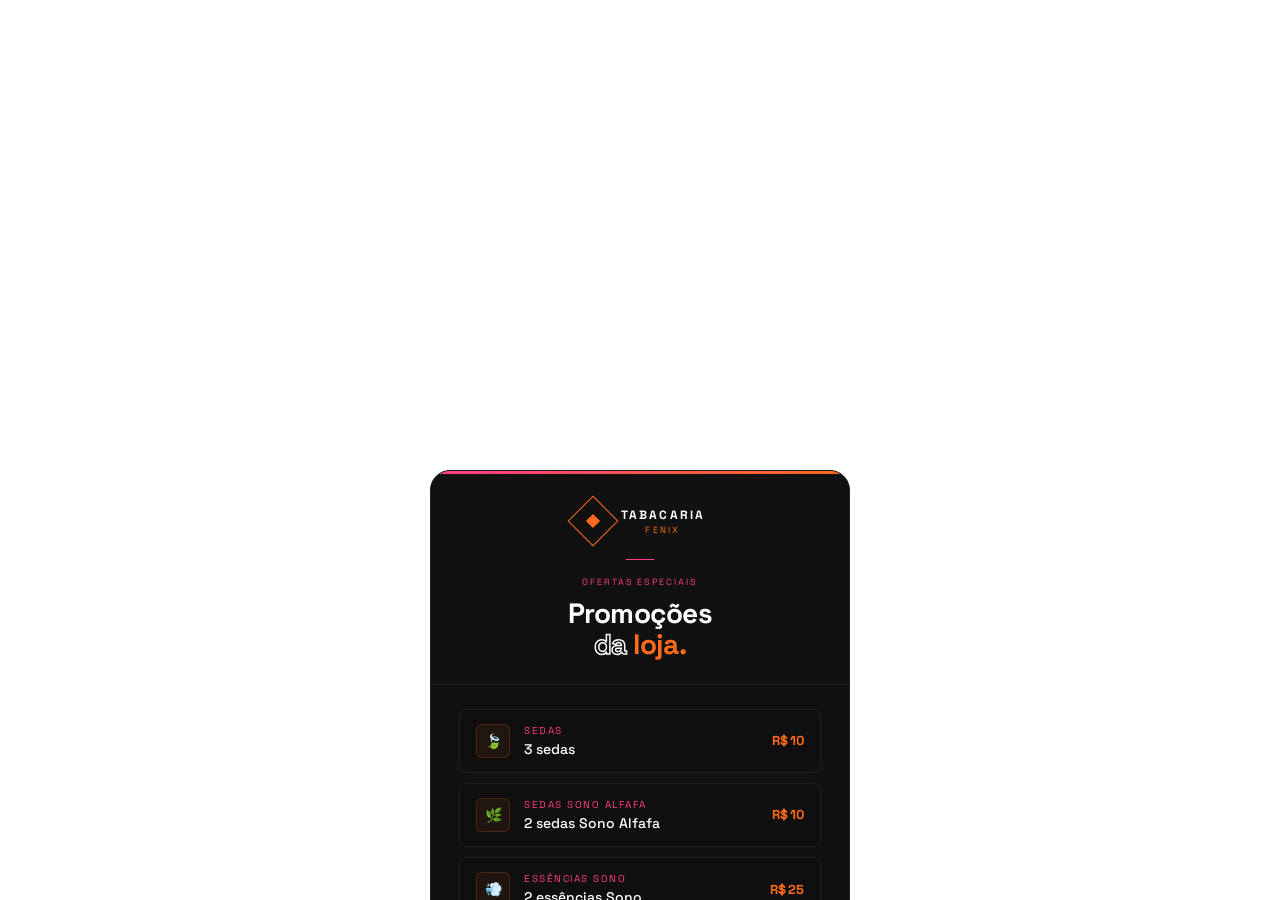
<file: PROMOÇÕES/Flamingo Tabacaria - Promoções_files/mcp_apps(1).html>
<!DOCTYPE html>
<!-- saved from url=(0357)https://c29e647bc7fd3c44b16aeaf4bc551046.claudemcpcontent.com/mcp_apps?connect-src=https%3A%2F%2Fesm.sh+https%3A%2F%2Fcdnjs.cloudflare.com+https%3A%2F%2Fcdn.jsdelivr.net+https%3A%2F%2Funpkg.com&resource-src=https%3A%2F%2Fesm.sh+https%3A%2F%2Fcdnjs.cloudflare.com+https%3A%2F%2Fcdn.jsdelivr.net+https%3A%2F%2Funpkg.com+https%3A%2F%2Fassets.claude.ai&dev=true -->
<html><head><meta http-equiv="Content-Type" content="text/html; charset=UTF-8">
    
    <meta name="color-scheme" content="light dark">
    <meta name="viewport" content="initial-scale=1.0, maximum-scale=1.0, user-scalable=no">
    <title>MCP-UI Proxy</title>
    <style>
      html,
      body {
        margin: 0;
        height: 100vh;
        width: 100vw;
      }
      body {
        display: flex;
        flex-direction: column;
      }
      * {
        box-sizing: border-box;
      }
      iframe {
        background-color: transparent;
        border: 0px none transparent;
        padding: 0px;
        overflow: hidden;
        flex-grow: 1;
      }
    </style>
  </head>
  <body>
    <script>
      // Double-iframe raw HTML mode (HTML sent via postMessage)
      const inner = document.createElement('iframe');
      inner.style = 'width:100%; height:100%; border:none;';
      inner.setAttribute('sandbox', 'allow-scripts allow-same-origin allow-forms');
      document.body.appendChild(inner);

      let parentOrigin = '*';

      const ALLOWED_ORIGIN_PATTERNS = ["https://claude.ai","https://preview.claude.ai"];

      const isAllowedOrigin = function(origin) {
        try {
          const url = new URL(origin);
          const originHost = url.host;
          const originScheme = url.protocol.replace(':', '');
          return ALLOWED_ORIGIN_PATTERNS.some(pattern => {
            const [patternScheme, patternHost] = pattern.split('://');
            if (originScheme !== patternScheme) return false;
            if (patternHost === 'localhost:*') {
              return originHost.startsWith('localhost:') || originHost === 'localhost';
            }
            if (patternHost.startsWith('*.')) {
              const baseDomain = patternHost.slice(2);
              return originHost === baseDomain || originHost.endsWith('.' + baseDomain);
            }
            return originHost === patternHost;
          });
        } catch {
          return false;
        }
      };

      // Build Permission Policy allow attribute from permissions object.
      // Maps McpUiResourcePermissions keys to Permission Policy feature names.
      // Uses '*' suffix for cross-origin permission delegation.
      //
      // NOTE: This is duplicated from packages/mcp-ext-apps-host/app-host-utils.ts
      // because this runs as inline JS in the browser. Keep both in sync!
      const buildAllowAttribute = function(permissions) {
        if (!permissions || typeof permissions !== 'object') return '';
        const mapping = {
          camera: 'camera',
          microphone: 'microphone',
          geolocation: 'geolocation',
          clipboardWrite: 'clipboard-write',
        };
        const features = Object.keys(permissions)
          .filter(key => mapping[key] && permissions[key] != null)
          .map(key => mapping[key] + ' *');
        return features.join('; ');
      };

      // IncrementalJsonParser for healing streamed tool-input deltas.
      // When the host sends raw JSON text deltas (tool-input-delta), the sandbox
      // feeds them through this parser and forwards the healed result to the view
      // as a standard tool-input-partial notification.
      // Source: packages/utils/incrementalJsonParser.ts (build-time generated, see scripts/build-inline-parser.ts)
      var T=Object.defineProperty;var m=(h,e,i)=>e in h?T(h,e,{enumerable:!0,configurable:!0,writable:!0,value:i}):h[e]=i;var r=(h,e,i)=>m(h,typeof e!="symbol"?e+"":e,i);var E=(a=>(a[a.NONE=0]="NONE",a[a.STRING=1]="STRING",a[a.STRING_ESCAPE=2]="STRING_ESCAPE",a[a.STRING_UNICODE=3]="STRING_UNICODE",a[a.NUMBER=4]="NUMBER",a[a.LITERAL=5]="LITERAL",a))(E||{}),c=(t=>(t[t.SIGN=0]="SIGN",t[t.INT_ZERO=1]="INT_ZERO",t[t.INT_DIGIT=2]="INT_DIGIT",t[t.FRAC_DOT=3]="FRAC_DOT",t[t.FRAC_DIGIT=4]="FRAC_DIGIT",t[t.EXP_E=5]="EXP_E",t[t.EXP_SIGN=6]="EXP_SIGN",t[t.EXP_DIGIT=7]="EXP_DIGIT",t))(c||{}),P=(t=>(t[t.OBJ_EMPTY=0]="OBJ_EMPTY",t[t.OBJ_VALUE=1]="OBJ_VALUE",t[t.OBJ_AFTER_KEY=2]="OBJ_AFTER_KEY",t[t.OBJ_AFTER_VALUE=3]="OBJ_AFTER_VALUE",t[t.OBJ_AFTER_COMMA=4]="OBJ_AFTER_COMMA",t[t.ARR_EMPTY=10]="ARR_EMPTY",t[t.ARR_AFTER_VALUE=11]="ARR_AFTER_VALUE",t[t.ARR_AFTER_COMMA=12]="ARR_AFTER_COMMA",t))(P||{});function _(h){return h<10}class IncrementalJsonParser{constructor(e){r(this,"raw","");r(this,"rawLength",0);r(this,"stack",[]);r(this,"tokenType",0);r(this,"numPhase",0);r(this,"literalTarget","");r(this,"literalIndex",0);r(this,"unicodeRemaining",0);r(this,"escapeStartPos",0);r(this,"numberStartPos",0);r(this,"trailingCommaIndex",-1);r(this,"currentPos",0);r(this,"complete",!1);r(this,"healedCache",null);r(this,"onUpdateCb");r(this,"onCompleteCb");this.onUpdateCb=e?.onUpdate??null,this.onCompleteCb=e?.onComplete??null}get onUpdate(){return this.onUpdateCb}set onUpdate(e){this.onUpdateCb=e}get onComplete(){return this.onCompleteCb}set onComplete(e){this.onCompleteCb=e}write(e){if(this.complete||e.length===0)return;const i=this.rawLength;let s=e.length;for(let a=0;a<e.length;a++){if(this.complete){s=a;break}const n=e[a],t=i+a;switch(this.currentPos=t,this.tokenType){case 1:this.processStringChar(n);break;case 2:this.processStringEscapeChar(n);break;case 3:this.processStringUnicodeChar(n);break;case 4:this.processNumberChar(n)||(this.endNumber(),a--);break;case 5:this.processLiteralChar(n)||(this.endLiteral(),a--);break;case 0:this.processStructuralChar(n,t);break}}s===e.length?this.raw+=e:s>0&&(this.raw+=e.substring(0,s)),this.rawLength+=s;const l=this.healedCache;this.healedCache=null;const u=this.getHealed();u!==l&&this.onUpdateCb&&this.onUpdateCb(u),this.complete&&this.onCompleteCb&&this.onCompleteCb(this.raw)}getHealed(){if(this.healedCache!==null)return this.healedCache;if(this.complete)return this.healedCache=this.raw,this.raw;if(this.rawLength===0)return this.healedCache="","";const e=this.stack.length>0?this.stack[this.stack.length-1]:null,i=e&&(e.phase===0||e.phase===4),s=e&&(i&&this.tokenType!==0||this.tokenType===0&&(e.phase===2||e.phase===1)),l=this.tokenType===4&&!this.isTerminalNumberPhase()&&!s,u=l?this.numberStartPos+this.validNumberPrefixLength():-1,a=l&&u<=this.numberStartPos,n=(this.tokenType===2||this.tokenType===3)&&!s;let t;s?t=this.raw.substring(0,e.lastEntryEnd):a?t=e?this.raw.substring(0,e.lastEntryEnd):"":l?t=this.raw.substring(0,u):n?t=this.raw.substring(0,this.escapeStartPos):this.trailingCommaIndex>=0&&this.tokenType===0?t=this.raw.substring(0,this.trailingCommaIndex):t=this.raw;let o="";if(n)o+='"';else if(!s&&!a&&!l)switch(this.tokenType){case 1:o+='"';break;case 2:case 3:break;case 4:o+=this.healNumberSuffix();break;case 5:o+=this.literalTarget.substring(this.literalIndex);break;case 0:break}for(let p=this.stack.length-1;p>=0;p--)o+=_(this.stack[p].phase)?"}":"]";return this.healedCache=t+o,this.healedCache}getRaw(){return this.raw}get isComplete(){return this.complete}get depth(){return this.stack.length}end(){this.complete||(this.stack.length===0&&(this.tokenType===4?this.endNumber():this.tokenType===5&&this.endLiteral()),this.complete&&this.onCompleteCb&&this.onCompleteCb(this.raw))}reset(){this.raw="",this.rawLength=0,this.stack.length=0,this.tokenType=0,this.numPhase=0,this.literalTarget="",this.literalIndex=0,this.unicodeRemaining=0,this.escapeStartPos=0,this.numberStartPos=0,this.trailingCommaIndex=-1,this.currentPos=0,this.complete=!1,this.healedCache=null}processStringChar(e){e==='"'?(this.tokenType=0,this.stringCompleted()):e==="\\"&&(this.tokenType=2,this.escapeStartPos=this.currentPos)}processStringEscapeChar(e){e==="u"?(this.tokenType=3,this.unicodeRemaining=4):this.tokenType=1}processStringUnicodeChar(e){this.unicodeRemaining--,this.unicodeRemaining===0&&(this.tokenType=1)}stringCompleted(){if(this.stack.length===0){this.complete=!0;return}const e=this.stack[this.stack.length-1];switch(e.phase){case 0:case 4:e.phase=2;break;case 1:e.phase=3,e.lastEntryEnd=this.currentPos+1;break;case 10:case 12:e.phase=11,e.lastEntryEnd=this.currentPos+1;break}}processNumberChar(e){switch(this.numPhase){case 0:return e==="0"?(this.numPhase=1,!0):e>="1"&&e<="9"?(this.numPhase=2,!0):!1;case 1:return e==="."?(this.numPhase=3,!0):e==="e"||e==="E"?(this.numPhase=5,!0):!1;case 2:return e>="0"&&e<="9"?!0:e==="."?(this.numPhase=3,!0):e==="e"||e==="E"?(this.numPhase=5,!0):!1;case 3:return e>="0"&&e<="9"?(this.numPhase=4,!0):!1;case 4:return e>="0"&&e<="9"?!0:e==="e"||e==="E"?(this.numPhase=5,!0):!1;case 5:return e==="+"||e==="-"?(this.numPhase=6,!0):e>="0"&&e<="9"?(this.numPhase=7,!0):!1;case 6:return e>="0"&&e<="9"?(this.numPhase=7,!0):!1;case 7:return e>="0"&&e<="9"}}endNumber(){this.tokenType=0,(this.numPhase===1||this.numPhase===2||this.numPhase===4||this.numPhase===7)&&this.valueCompleted(this.currentPos)}isTerminalNumberPhase(){return this.numPhase===1||this.numPhase===2||this.numPhase===4||this.numPhase===7}healNumberSuffix(){return""}validNumberPrefixLength(){const e=this.rawLength-this.numberStartPos;switch(this.numPhase){case 0:return 0;case 3:return e-1;case 5:return e-1;case 6:return e-2;default:return e}}processLiteralChar(e){return e===this.literalTarget[this.literalIndex]?(this.literalIndex++,this.literalIndex===this.literalTarget.length&&this.endLiteral(),!0):!1}endLiteral(){this.tokenType=0,this.literalIndex===this.literalTarget.length&&this.valueCompleted(this.currentPos+1)}processStructuralChar(e,i){if(!(e===" "||e==="	"||e===`
`||e==="\r"))switch(e){case"{":this.clearTrailingComma(),this.stack.push({phase:0,lastEntryEnd:i+1});break;case"[":this.clearTrailingComma(),this.stack.push({phase:10,lastEntryEnd:i+1});break;case"}":{const s=this.topFrame();s&&(s.phase===0||s.phase===3)&&(this.stack.pop(),this.valueCompleted(i+1));break}case"]":{const s=this.topFrame();s&&(s.phase===10||s.phase===11)&&(this.stack.pop(),this.valueCompleted(i+1));break}case":":{const s=this.topFrame();s&&s.phase===2&&(s.phase=1);break}case",":{const s=this.topFrame();s&&(s.phase===3?s.phase=4:s.phase===11&&(s.phase=12),this.trailingCommaIndex=i);break}case'"':this.clearTrailingComma(),this.tokenType=1;break;default:if(e==="-"||e>="0"&&e<="9"){this.clearTrailingComma(),this.tokenType=4,this.numberStartPos=i,e==="-"?this.numPhase=0:e==="0"?this.numPhase=1:this.numPhase=2;break}e==="t"?(this.clearTrailingComma(),this.tokenType=5,this.literalTarget="true",this.literalIndex=1):e==="f"?(this.clearTrailingComma(),this.tokenType=5,this.literalTarget="false",this.literalIndex=1):e==="n"&&(this.clearTrailingComma(),this.tokenType=5,this.literalTarget="null",this.literalIndex=1);break}}topFrame(){return this.stack.length>0?this.stack[this.stack.length-1]:null}clearTrailingComma(){this.trailingCommaIndex>=0&&(this.trailingCommaIndex=-1)}valueCompleted(e){if(this.stack.length===0){this.complete=!0;return}const i=this.stack[this.stack.length-1];switch(i.phase){case 1:i.phase=3,i.lastEntryEnd=e;break;case 10:case 12:i.phase=11,i.lastEntryEnd=e;break}}}

      const jsonParser = new IncrementalJsonParser();

      // Handle messages from the parent (web: claude.ai via postMessage, mobile: native app via mcpAppBridgeReceive).
      // onHandshake is called once during sandbox-resource-ready to lock in the parent origin (web only).
      const handleParentMessage = function(data, onHandshake) {
        if (data && data.method === 'ui/notifications/sandbox-resource-ready') {
          const {html, permissions} = data.params;
          if (typeof html === 'string') {
            if (onHandshake) onHandshake();
            // Set allow attribute for Permission Policy features
            const allowValue = buildAllowAttribute(permissions);
            if (allowValue) {
              inner.setAttribute('allow', allowValue);
            }

            // Use document.write() instead of srcdoc to preserve origin.
            // srcdoc creates an opaque origin that breaks WebGL canvas operations
            // like toDataURL() and cross-origin resource access.
            const doc = inner.contentDocument;
            doc.open();
            doc.write(html);
            doc.close();
          }
        } else if (data && data.method === 'ui/notifications/tool-input-delta') {
          // Host sends raw JSON text deltas — heal and forward as tool-input-partial.
          // The view never sees tool-input-delta; it sees the specced tool-input-partial.
          const delta = data.params && data.params.delta;
          if (typeof delta === 'string' && delta.length > 0) {
            jsonParser.write(delta);
            const healed = jsonParser.getHealed();
            let args;
            try {
              args = JSON.parse(healed);
            } catch {
              console.error('[mcp_apps] healed tool-input-delta did not parse');
              return;
            }
            if (typeof args !== 'object' || args === null) {
              console.error('[mcp_apps] healed tool-input-delta was not an object');
              return;
            }
            if (inner && inner.contentWindow) {
              inner.contentWindow.postMessage({
                jsonrpc: '2.0',
                method: 'ui/notifications/tool-input-partial',
                params: { arguments: args },
              }, location.origin);
            }
          }
        } else {
          if (data && data.method === 'ui/notifications/tool-input') {
            jsonParser.reset();
          }
          if (inner && inner.contentWindow) {
            inner.contentWindow.postMessage(data, location.origin);
          }
        }
      };

      // Wait for HTML content from parent
      window.addEventListener('message', async (event) => {
        if (event.source === window.parent && isAllowedOrigin(event.origin)) {
          handleParentMessage(event.data, function() { parentOrigin = event.origin; });
        } else if (event.source === inner.contentWindow && event.origin === location.origin) {
          // Relay messages from inner to parent (srcdoc + allow-same-origin = same origin as parent)
          window.parent.postMessage(event.data, parentOrigin);
        }
      });

      // Notify parent that proxy is ready to receive HTML (distinct event)
      window.parent.postMessage({
        jsonrpc: "2.0",
        method: 'ui/notifications/sandbox-proxy-ready',
        params: {}
      }, '*');

    </script><iframe sandbox="allow-scripts allow-same-origin allow-forms" allow="clipboard-write *" style="width: 100%; height: 100%; border-width: medium; border-style: none; border-color: currentcolor; border-image: initial;" src="./saved_resource(1).html"></iframe>
  
</body></html>
</file>
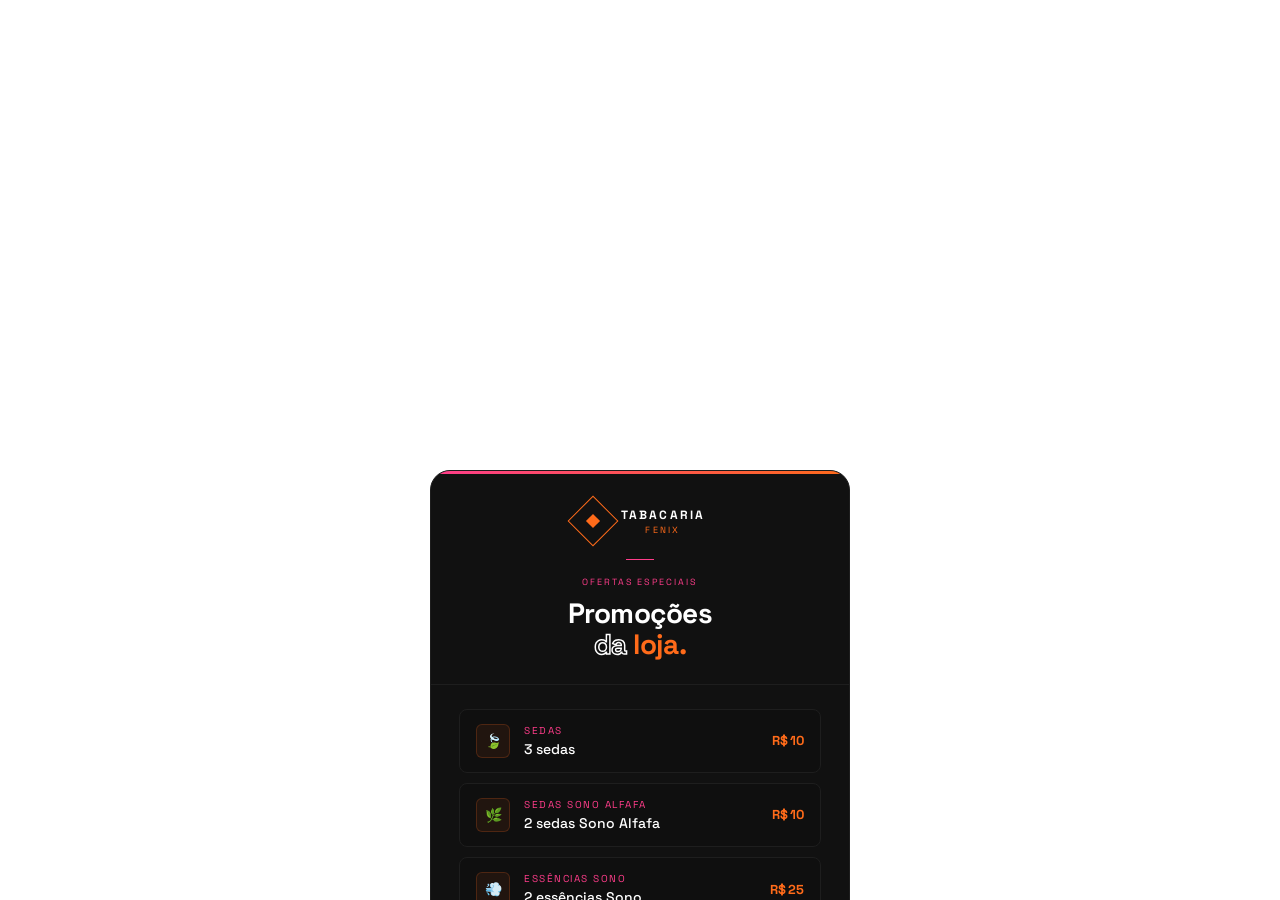
<file: PROMOÇÕES/Flamingo Tabacaria - Promoções_files/mcp_apps.html>
<!DOCTYPE html>
<!-- saved from url=(0357)https://c29e647bc7fd3c44b16aeaf4bc551046.claudemcpcontent.com/mcp_apps?connect-src=https%3A%2F%2Fesm.sh+https%3A%2F%2Fcdnjs.cloudflare.com+https%3A%2F%2Fcdn.jsdelivr.net+https%3A%2F%2Funpkg.com&resource-src=https%3A%2F%2Fesm.sh+https%3A%2F%2Fcdnjs.cloudflare.com+https%3A%2F%2Fcdn.jsdelivr.net+https%3A%2F%2Funpkg.com+https%3A%2F%2Fassets.claude.ai&dev=true -->
<html><head><meta http-equiv="Content-Type" content="text/html; charset=UTF-8">
    
    <meta name="color-scheme" content="light dark">
    <meta name="viewport" content="initial-scale=1.0, maximum-scale=1.0, user-scalable=no">
    <title>MCP-UI Proxy</title>
    <style>
      html,
      body {
        margin: 0;
        height: 100vh;
        width: 100vw;
      }
      body {
        display: flex;
        flex-direction: column;
      }
      * {
        box-sizing: border-box;
      }
      iframe {
        background-color: transparent;
        border: 0px none transparent;
        padding: 0px;
        overflow: hidden;
        flex-grow: 1;
      }
    </style>
  </head>
  <body>
    <script>
      // Double-iframe raw HTML mode (HTML sent via postMessage)
      const inner = document.createElement('iframe');
      inner.style = 'width:100%; height:100%; border:none;';
      inner.setAttribute('sandbox', 'allow-scripts allow-same-origin allow-forms');
      document.body.appendChild(inner);

      let parentOrigin = '*';

      const ALLOWED_ORIGIN_PATTERNS = ["https://claude.ai","https://preview.claude.ai"];

      const isAllowedOrigin = function(origin) {
        try {
          const url = new URL(origin);
          const originHost = url.host;
          const originScheme = url.protocol.replace(':', '');
          return ALLOWED_ORIGIN_PATTERNS.some(pattern => {
            const [patternScheme, patternHost] = pattern.split('://');
            if (originScheme !== patternScheme) return false;
            if (patternHost === 'localhost:*') {
              return originHost.startsWith('localhost:') || originHost === 'localhost';
            }
            if (patternHost.startsWith('*.')) {
              const baseDomain = patternHost.slice(2);
              return originHost === baseDomain || originHost.endsWith('.' + baseDomain);
            }
            return originHost === patternHost;
          });
        } catch {
          return false;
        }
      };

      // Build Permission Policy allow attribute from permissions object.
      // Maps McpUiResourcePermissions keys to Permission Policy feature names.
      // Uses '*' suffix for cross-origin permission delegation.
      //
      // NOTE: This is duplicated from packages/mcp-ext-apps-host/app-host-utils.ts
      // because this runs as inline JS in the browser. Keep both in sync!
      const buildAllowAttribute = function(permissions) {
        if (!permissions || typeof permissions !== 'object') return '';
        const mapping = {
          camera: 'camera',
          microphone: 'microphone',
          geolocation: 'geolocation',
          clipboardWrite: 'clipboard-write',
        };
        const features = Object.keys(permissions)
          .filter(key => mapping[key] && permissions[key] != null)
          .map(key => mapping[key] + ' *');
        return features.join('; ');
      };

      // IncrementalJsonParser for healing streamed tool-input deltas.
      // When the host sends raw JSON text deltas (tool-input-delta), the sandbox
      // feeds them through this parser and forwards the healed result to the view
      // as a standard tool-input-partial notification.
      // Source: packages/utils/incrementalJsonParser.ts (build-time generated, see scripts/build-inline-parser.ts)
      var T=Object.defineProperty;var m=(h,e,i)=>e in h?T(h,e,{enumerable:!0,configurable:!0,writable:!0,value:i}):h[e]=i;var r=(h,e,i)=>m(h,typeof e!="symbol"?e+"":e,i);var E=(a=>(a[a.NONE=0]="NONE",a[a.STRING=1]="STRING",a[a.STRING_ESCAPE=2]="STRING_ESCAPE",a[a.STRING_UNICODE=3]="STRING_UNICODE",a[a.NUMBER=4]="NUMBER",a[a.LITERAL=5]="LITERAL",a))(E||{}),c=(t=>(t[t.SIGN=0]="SIGN",t[t.INT_ZERO=1]="INT_ZERO",t[t.INT_DIGIT=2]="INT_DIGIT",t[t.FRAC_DOT=3]="FRAC_DOT",t[t.FRAC_DIGIT=4]="FRAC_DIGIT",t[t.EXP_E=5]="EXP_E",t[t.EXP_SIGN=6]="EXP_SIGN",t[t.EXP_DIGIT=7]="EXP_DIGIT",t))(c||{}),P=(t=>(t[t.OBJ_EMPTY=0]="OBJ_EMPTY",t[t.OBJ_VALUE=1]="OBJ_VALUE",t[t.OBJ_AFTER_KEY=2]="OBJ_AFTER_KEY",t[t.OBJ_AFTER_VALUE=3]="OBJ_AFTER_VALUE",t[t.OBJ_AFTER_COMMA=4]="OBJ_AFTER_COMMA",t[t.ARR_EMPTY=10]="ARR_EMPTY",t[t.ARR_AFTER_VALUE=11]="ARR_AFTER_VALUE",t[t.ARR_AFTER_COMMA=12]="ARR_AFTER_COMMA",t))(P||{});function _(h){return h<10}class IncrementalJsonParser{constructor(e){r(this,"raw","");r(this,"rawLength",0);r(this,"stack",[]);r(this,"tokenType",0);r(this,"numPhase",0);r(this,"literalTarget","");r(this,"literalIndex",0);r(this,"unicodeRemaining",0);r(this,"escapeStartPos",0);r(this,"numberStartPos",0);r(this,"trailingCommaIndex",-1);r(this,"currentPos",0);r(this,"complete",!1);r(this,"healedCache",null);r(this,"onUpdateCb");r(this,"onCompleteCb");this.onUpdateCb=e?.onUpdate??null,this.onCompleteCb=e?.onComplete??null}get onUpdate(){return this.onUpdateCb}set onUpdate(e){this.onUpdateCb=e}get onComplete(){return this.onCompleteCb}set onComplete(e){this.onCompleteCb=e}write(e){if(this.complete||e.length===0)return;const i=this.rawLength;let s=e.length;for(let a=0;a<e.length;a++){if(this.complete){s=a;break}const n=e[a],t=i+a;switch(this.currentPos=t,this.tokenType){case 1:this.processStringChar(n);break;case 2:this.processStringEscapeChar(n);break;case 3:this.processStringUnicodeChar(n);break;case 4:this.processNumberChar(n)||(this.endNumber(),a--);break;case 5:this.processLiteralChar(n)||(this.endLiteral(),a--);break;case 0:this.processStructuralChar(n,t);break}}s===e.length?this.raw+=e:s>0&&(this.raw+=e.substring(0,s)),this.rawLength+=s;const l=this.healedCache;this.healedCache=null;const u=this.getHealed();u!==l&&this.onUpdateCb&&this.onUpdateCb(u),this.complete&&this.onCompleteCb&&this.onCompleteCb(this.raw)}getHealed(){if(this.healedCache!==null)return this.healedCache;if(this.complete)return this.healedCache=this.raw,this.raw;if(this.rawLength===0)return this.healedCache="","";const e=this.stack.length>0?this.stack[this.stack.length-1]:null,i=e&&(e.phase===0||e.phase===4),s=e&&(i&&this.tokenType!==0||this.tokenType===0&&(e.phase===2||e.phase===1)),l=this.tokenType===4&&!this.isTerminalNumberPhase()&&!s,u=l?this.numberStartPos+this.validNumberPrefixLength():-1,a=l&&u<=this.numberStartPos,n=(this.tokenType===2||this.tokenType===3)&&!s;let t;s?t=this.raw.substring(0,e.lastEntryEnd):a?t=e?this.raw.substring(0,e.lastEntryEnd):"":l?t=this.raw.substring(0,u):n?t=this.raw.substring(0,this.escapeStartPos):this.trailingCommaIndex>=0&&this.tokenType===0?t=this.raw.substring(0,this.trailingCommaIndex):t=this.raw;let o="";if(n)o+='"';else if(!s&&!a&&!l)switch(this.tokenType){case 1:o+='"';break;case 2:case 3:break;case 4:o+=this.healNumberSuffix();break;case 5:o+=this.literalTarget.substring(this.literalIndex);break;case 0:break}for(let p=this.stack.length-1;p>=0;p--)o+=_(this.stack[p].phase)?"}":"]";return this.healedCache=t+o,this.healedCache}getRaw(){return this.raw}get isComplete(){return this.complete}get depth(){return this.stack.length}end(){this.complete||(this.stack.length===0&&(this.tokenType===4?this.endNumber():this.tokenType===5&&this.endLiteral()),this.complete&&this.onCompleteCb&&this.onCompleteCb(this.raw))}reset(){this.raw="",this.rawLength=0,this.stack.length=0,this.tokenType=0,this.numPhase=0,this.literalTarget="",this.literalIndex=0,this.unicodeRemaining=0,this.escapeStartPos=0,this.numberStartPos=0,this.trailingCommaIndex=-1,this.currentPos=0,this.complete=!1,this.healedCache=null}processStringChar(e){e==='"'?(this.tokenType=0,this.stringCompleted()):e==="\\"&&(this.tokenType=2,this.escapeStartPos=this.currentPos)}processStringEscapeChar(e){e==="u"?(this.tokenType=3,this.unicodeRemaining=4):this.tokenType=1}processStringUnicodeChar(e){this.unicodeRemaining--,this.unicodeRemaining===0&&(this.tokenType=1)}stringCompleted(){if(this.stack.length===0){this.complete=!0;return}const e=this.stack[this.stack.length-1];switch(e.phase){case 0:case 4:e.phase=2;break;case 1:e.phase=3,e.lastEntryEnd=this.currentPos+1;break;case 10:case 12:e.phase=11,e.lastEntryEnd=this.currentPos+1;break}}processNumberChar(e){switch(this.numPhase){case 0:return e==="0"?(this.numPhase=1,!0):e>="1"&&e<="9"?(this.numPhase=2,!0):!1;case 1:return e==="."?(this.numPhase=3,!0):e==="e"||e==="E"?(this.numPhase=5,!0):!1;case 2:return e>="0"&&e<="9"?!0:e==="."?(this.numPhase=3,!0):e==="e"||e==="E"?(this.numPhase=5,!0):!1;case 3:return e>="0"&&e<="9"?(this.numPhase=4,!0):!1;case 4:return e>="0"&&e<="9"?!0:e==="e"||e==="E"?(this.numPhase=5,!0):!1;case 5:return e==="+"||e==="-"?(this.numPhase=6,!0):e>="0"&&e<="9"?(this.numPhase=7,!0):!1;case 6:return e>="0"&&e<="9"?(this.numPhase=7,!0):!1;case 7:return e>="0"&&e<="9"}}endNumber(){this.tokenType=0,(this.numPhase===1||this.numPhase===2||this.numPhase===4||this.numPhase===7)&&this.valueCompleted(this.currentPos)}isTerminalNumberPhase(){return this.numPhase===1||this.numPhase===2||this.numPhase===4||this.numPhase===7}healNumberSuffix(){return""}validNumberPrefixLength(){const e=this.rawLength-this.numberStartPos;switch(this.numPhase){case 0:return 0;case 3:return e-1;case 5:return e-1;case 6:return e-2;default:return e}}processLiteralChar(e){return e===this.literalTarget[this.literalIndex]?(this.literalIndex++,this.literalIndex===this.literalTarget.length&&this.endLiteral(),!0):!1}endLiteral(){this.tokenType=0,this.literalIndex===this.literalTarget.length&&this.valueCompleted(this.currentPos+1)}processStructuralChar(e,i){if(!(e===" "||e==="	"||e===`
`||e==="\r"))switch(e){case"{":this.clearTrailingComma(),this.stack.push({phase:0,lastEntryEnd:i+1});break;case"[":this.clearTrailingComma(),this.stack.push({phase:10,lastEntryEnd:i+1});break;case"}":{const s=this.topFrame();s&&(s.phase===0||s.phase===3)&&(this.stack.pop(),this.valueCompleted(i+1));break}case"]":{const s=this.topFrame();s&&(s.phase===10||s.phase===11)&&(this.stack.pop(),this.valueCompleted(i+1));break}case":":{const s=this.topFrame();s&&s.phase===2&&(s.phase=1);break}case",":{const s=this.topFrame();s&&(s.phase===3?s.phase=4:s.phase===11&&(s.phase=12),this.trailingCommaIndex=i);break}case'"':this.clearTrailingComma(),this.tokenType=1;break;default:if(e==="-"||e>="0"&&e<="9"){this.clearTrailingComma(),this.tokenType=4,this.numberStartPos=i,e==="-"?this.numPhase=0:e==="0"?this.numPhase=1:this.numPhase=2;break}e==="t"?(this.clearTrailingComma(),this.tokenType=5,this.literalTarget="true",this.literalIndex=1):e==="f"?(this.clearTrailingComma(),this.tokenType=5,this.literalTarget="false",this.literalIndex=1):e==="n"&&(this.clearTrailingComma(),this.tokenType=5,this.literalTarget="null",this.literalIndex=1);break}}topFrame(){return this.stack.length>0?this.stack[this.stack.length-1]:null}clearTrailingComma(){this.trailingCommaIndex>=0&&(this.trailingCommaIndex=-1)}valueCompleted(e){if(this.stack.length===0){this.complete=!0;return}const i=this.stack[this.stack.length-1];switch(i.phase){case 1:i.phase=3,i.lastEntryEnd=e;break;case 10:case 12:i.phase=11,i.lastEntryEnd=e;break}}}

      const jsonParser = new IncrementalJsonParser();

      // Handle messages from the parent (web: claude.ai via postMessage, mobile: native app via mcpAppBridgeReceive).
      // onHandshake is called once during sandbox-resource-ready to lock in the parent origin (web only).
      const handleParentMessage = function(data, onHandshake) {
        if (data && data.method === 'ui/notifications/sandbox-resource-ready') {
          const {html, permissions} = data.params;
          if (typeof html === 'string') {
            if (onHandshake) onHandshake();
            // Set allow attribute for Permission Policy features
            const allowValue = buildAllowAttribute(permissions);
            if (allowValue) {
              inner.setAttribute('allow', allowValue);
            }

            // Use document.write() instead of srcdoc to preserve origin.
            // srcdoc creates an opaque origin that breaks WebGL canvas operations
            // like toDataURL() and cross-origin resource access.
            const doc = inner.contentDocument;
            doc.open();
            doc.write(html);
            doc.close();
          }
        } else if (data && data.method === 'ui/notifications/tool-input-delta') {
          // Host sends raw JSON text deltas — heal and forward as tool-input-partial.
          // The view never sees tool-input-delta; it sees the specced tool-input-partial.
          const delta = data.params && data.params.delta;
          if (typeof delta === 'string' && delta.length > 0) {
            jsonParser.write(delta);
            const healed = jsonParser.getHealed();
            let args;
            try {
              args = JSON.parse(healed);
            } catch {
              console.error('[mcp_apps] healed tool-input-delta did not parse');
              return;
            }
            if (typeof args !== 'object' || args === null) {
              console.error('[mcp_apps] healed tool-input-delta was not an object');
              return;
            }
            if (inner && inner.contentWindow) {
              inner.contentWindow.postMessage({
                jsonrpc: '2.0',
                method: 'ui/notifications/tool-input-partial',
                params: { arguments: args },
              }, location.origin);
            }
          }
        } else {
          if (data && data.method === 'ui/notifications/tool-input') {
            jsonParser.reset();
          }
          if (inner && inner.contentWindow) {
            inner.contentWindow.postMessage(data, location.origin);
          }
        }
      };

      // Wait for HTML content from parent
      window.addEventListener('message', async (event) => {
        if (event.source === window.parent && isAllowedOrigin(event.origin)) {
          handleParentMessage(event.data, function() { parentOrigin = event.origin; });
        } else if (event.source === inner.contentWindow && event.origin === location.origin) {
          // Relay messages from inner to parent (srcdoc + allow-same-origin = same origin as parent)
          window.parent.postMessage(event.data, parentOrigin);
        }
      });

      // Notify parent that proxy is ready to receive HTML (distinct event)
      window.parent.postMessage({
        jsonrpc: "2.0",
        method: 'ui/notifications/sandbox-proxy-ready',
        params: {}
      }, '*');

    </script><iframe sandbox="allow-scripts allow-same-origin allow-forms" allow="clipboard-write *" style="width: 100%; height: 100%; border-width: medium; border-style: none; border-color: currentcolor; border-image: initial;" src="./saved_resource.html"></iframe>
  
</body></html>
</file>
